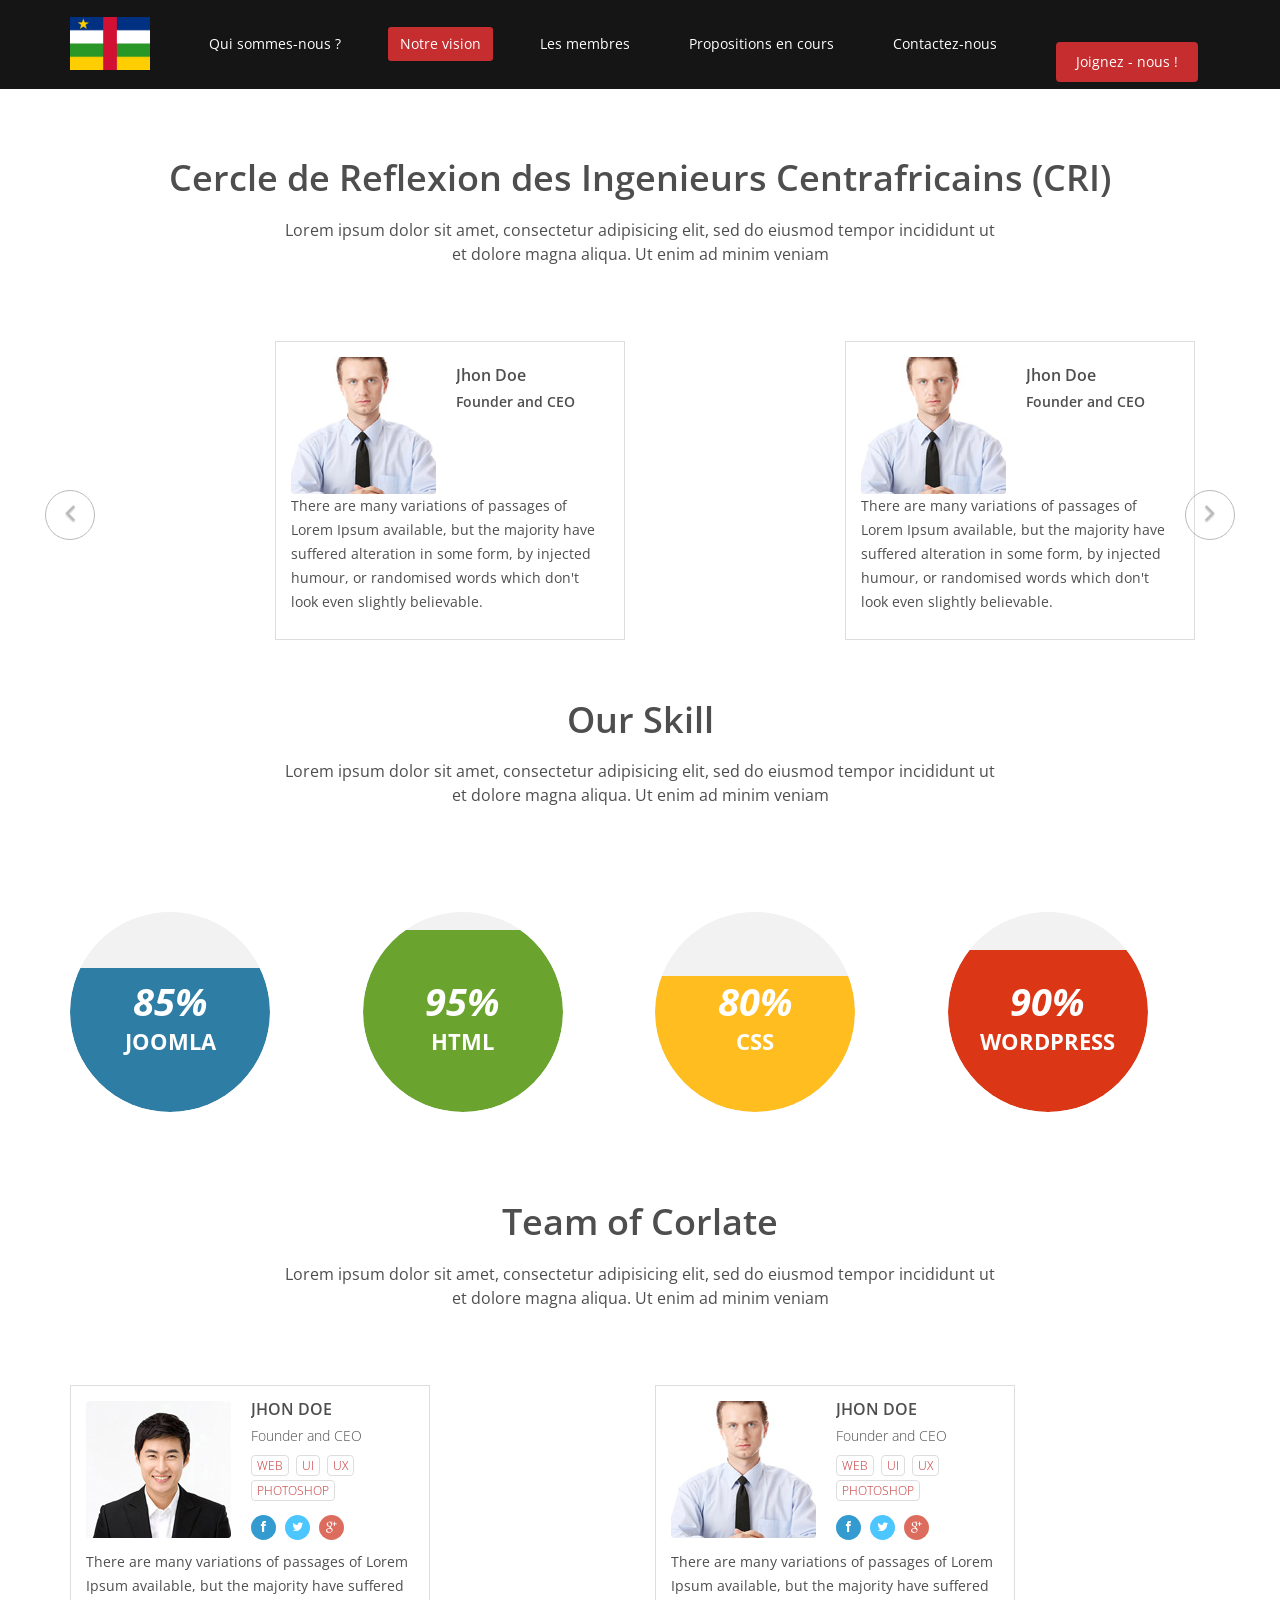
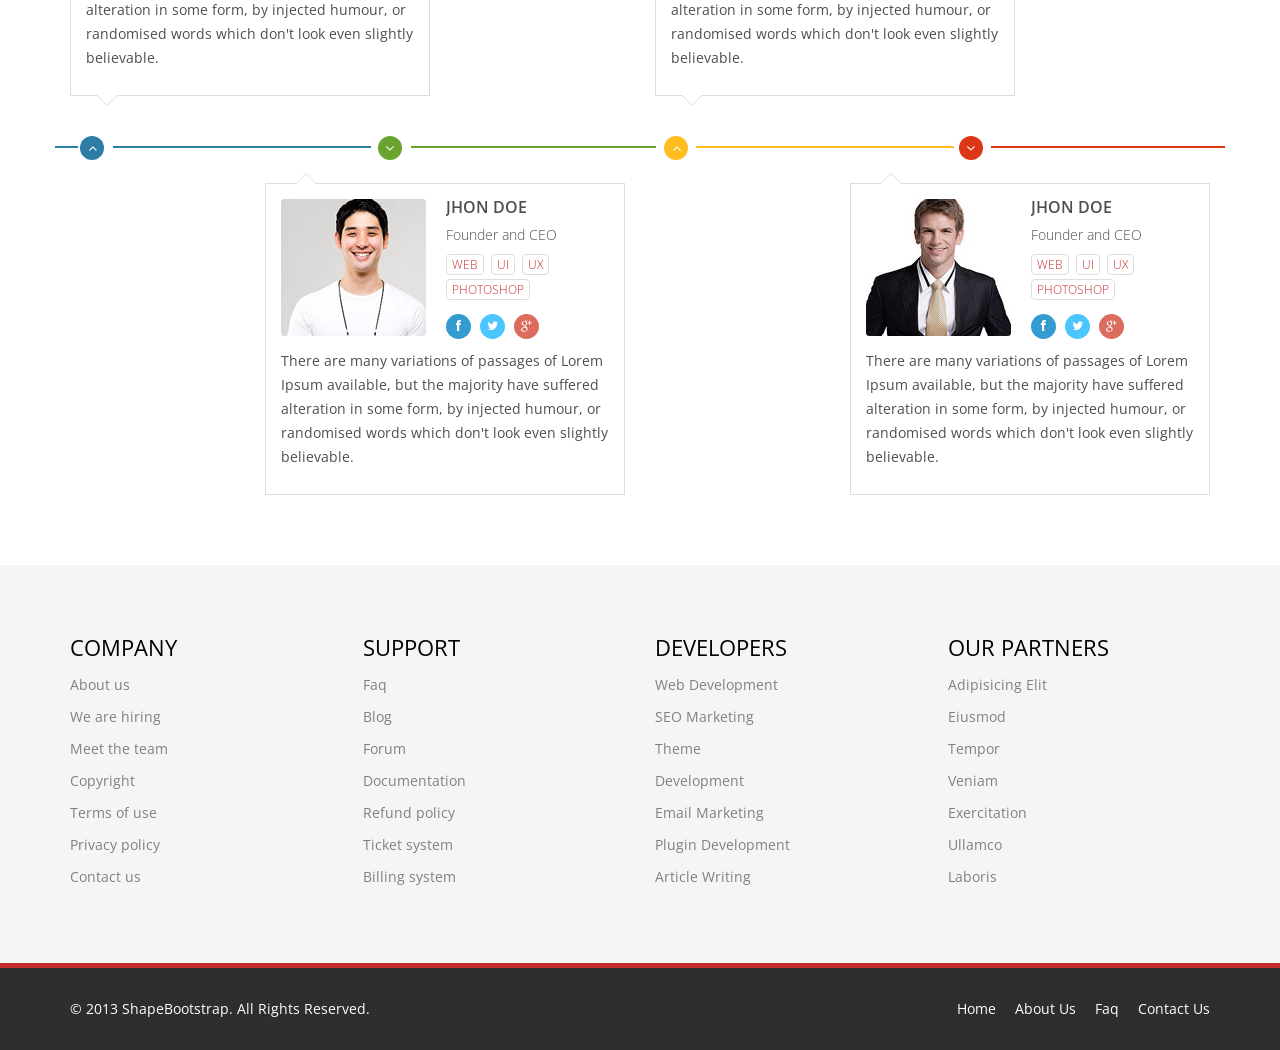
<file: index.html>
<!DOCTYPE html>
<html lang="en">
<head>
    <meta charset="utf-8">
    <meta name="viewport" content="width=device-width, initial-scale=1.0">
    <meta name="description" content="">
    <meta name="author" content="">
    <title>About Us | Corlate</title>
	
	<!-- core CSS -->
    <link href="css/bootstrap.min.css" rel="stylesheet">
    <link href="css/font-awesome.min.css" rel="stylesheet">
    <link href="css/prettyPhoto.css" rel="stylesheet">
    <link href="css/animate.min.css" rel="stylesheet">
	<link href="css/main.css" rel="stylesheet">
    <link href="css/responsive.css" rel="stylesheet">
	
    <!--[if lt IE 9]>
    <script src="js/html5shiv.js"></script>
    <script src="js/respond.min.js"></script>
    <![endif]-->       
    <link rel="shortcut icon" href="images/ico/favicon.ico">
    <link rel="apple-touch-icon-precomposed" sizes="144x144" href="images/ico/apple-touch-icon-144-precomposed.png">
    <link rel="apple-touch-icon-precomposed" sizes="114x114" href="images/ico/apple-touch-icon-114-precomposed.png">
    <link rel="apple-touch-icon-precomposed" sizes="72x72" href="images/ico/apple-touch-icon-72-precomposed.png">
    <link rel="apple-touch-icon-precomposed" href="images/ico/apple-touch-icon-57-precomposed.png">
</head><!--/head-->

<body>

    <header id="header">
        <div class="top-bar navbar-fixed-top">
            <div class="container">
                <div class="row">
                    <div class="col-sm-6 col-xs-4">
                        <div class="top-number"><p><i class="fa fa-phone-square"></i>  +0123 456 70 90</p></div>
                    </div>
                    <div class="col-sm-6 col-xs-8">
                       
                       <div class="social">
                            <ul class="social-share">
                                <a href="###"><button class="btn-primary">Enregistrez - vous !</button></a>
                                <!--<li><a href="#"><i class="fa fa-facebook"></i></a></li>-->
                            </ul>
                       </div>
                    </div>
                </div>
            </div><!--/.container-->
        </div><!--/.top-bar-->

        <nav class="navbar navbar-inverse navbar-fixed-top" role="banner">
            <div class="container">
                <div class="navbar-header">
                    <button type="button" class="navbar-toggle" data-toggle="collapse" data-target=".navbar-collapse">
                        <span class="sr-only">Toggle navigation</span>
                        <span class="icon-bar"></span>
                        <span class="icon-bar"></span>
                        <span class="icon-bar"></span>
                    </button>
                    <a class="navbar-brand" href="index.html"><img src="images/logo.png" alt="logo" width="80px"></a>
                    
                </div>
				
                <div class="collapse navbar-collapse navbar-right">
                    <ul class="nav navbar-nav">
                        <li><a href="index.html">Qui sommes-nous ?</a></li>
                        <li class="active"><a href="about-us.html">Notre vision</a></li>
                        <li><a href="services.html">Les membres</a></li>
                        <li><a href="portfolio.html">Propositions en cours</a></li>
                        <!--<li class="dropdown">
                            <a href="#" class="dropdown-toggle" data-toggle="dropdown">Pages <i class="fa fa-angle-down"></i></a>
                            <ul class="dropdown-menu">
                                <li><a href="blog-item.html">Blog Single</a></li>
                                <li><a href="pricing.html">Pricing</a></li>
                                <li><a href="404.html">404</a></li>
                                <li><a href="shortcodes.html">Shortcodes</a></li>
                            </ul>
                        </li>-->
                        <li><a href="contact-us.html">Contactez-nous</a></li>
                        <li><a href="###"><button class="btn-primary">Joignez - nous !</button></a></li>
                    </ul>
                </div>
            </div><!--/.container-->
        </nav><!--/nav-->
	</header><!--/header-->

    <section id="about-us">
        <div class="container">
			<div class="center wow fadeInDown">
                            <br><br><br><br>
				<h2>Cercle de Reflexion des Ingenieurs Centrafricains (CRI)</h2>
				<p class="lead">Lorem ipsum dolor sit amet, consectetur adipisicing elit, sed do eiusmod tempor incididunt ut <br> et dolore magna aliqua. Ut enim ad minim veniam</p>
			</div>
			
			<!-- about us slider -->
			<div id="about-slider">
				<div id="carousel-slider" class="carousel slide" data-ride="carousel">
					<!-- Indicators -->
				  	<ol class="carousel-indicators visible-xs">
					    <li data-target="#carousel-slider" data-slide-to="0" class="active"></li>
					    <li data-target="#carousel-slider" data-slide-to="1"></li>
					    <li data-target="#carousel-slider" data-slide-to="2"></li>
				  	</ol>

					<div class="carousel-inner">
						<div class="item active">
                                            
					<div class="col-md-4 col-sm-6 col-md-offset-2">	
						<div class="single-profile-top wow fadeInDown" data-wow-duration="1000ms" data-wow-delay="300ms">
							<div class="media">
								<div class="pull-left">
									<a href="#"><img class="media-object" src="images/man2.jpg" alt=""></a>
								</div>
								<div class="media-body">
									<h4>Jhon Doe</h4>
									<h5>Founder and CEO</h5>
								</div>
							</div><!--/.media -->
							<p>There are many variations of passages of Lorem Ipsum available, but the majority have suffered alteration in some form, by injected humour, or randomised words which don't look even slightly believable.</p>
						</div>
					</div>
                                        <div class="col-md-4 col-sm-6 col-md-offset-2">	
						<div class="single-profile-top wow fadeInDown" data-wow-duration="1000ms" data-wow-delay="300ms">
							<div class="media">
								<div class="pull-left">
									<a href="#"><img class="media-object" src="images/man2.jpg" alt=""></a>
								</div>
								<div class="media-body">
									<h4>Jhon Doe</h4>
									<h5>Founder and CEO</h5>
								</div>
							</div><!--/.media -->
							<p>There are many variations of passages of Lorem Ipsum available, but the majority have suffered alteration in some form, by injected humour, or randomised words which don't look even slightly believable.</p>
						</div>
					</div>
						
					   </div>
					   <div class="item">
							<img src="images/slide1.jpg" class="img-responsive" alt=""> 
					   </div> 
					   <div class="item">
							<img src="images/slide2.jpg" class="img-responsive" width="300px" alt=""> 
					   </div>
					</div>
					
					<a class="left carousel-control hidden-xs" href="#carousel-slider" data-slide="prev">
						<i class="fa fa-angle-left"></i> 
					</a>
					
					<a class=" right carousel-control hidden-xs"href="#carousel-slider" data-slide="next">
						<i class="fa fa-angle-right"></i> 
					</a>
				</div> <!--/#carousel-slider-->
			</div><!--/#about-slider-->
			
			
			<!-- Our Skill -->
			<div class="skill-wrap clearfix">
			
				<div class="center wow fadeInDown">
					<h2>Our Skill</h2>
					<p class="lead">Lorem ipsum dolor sit amet, consectetur adipisicing elit, sed do eiusmod tempor incididunt ut <br> et dolore magna aliqua. Ut enim ad minim veniam</p>
				</div>
				
				<div class="row">
		
					<div class="col-sm-3">
						<div class="sinlge-skill wow fadeInDown" data-wow-duration="1000ms" data-wow-delay="300ms">
							<div class="joomla-skill">                                   
								<p><em>85%</em></p>
								<p>Joomla</p>
							</div>
						</div>
					</div>
					
					 <div class="col-sm-3">
						<div class="sinlge-skill wow fadeInDown" data-wow-duration="1000ms" data-wow-delay="600ms">
							<div class="html-skill">                                  
								<p><em>95%</em></p>
								<p>HTML</p>
							</div>
						</div>
					</div>
					
					<div class="col-sm-3">
						<div class="sinlge-skill wow fadeInDown" data-wow-duration="1000ms" data-wow-delay="900ms">
							<div class="css-skill">                                    
								<p><em>80%</em></p>
								<p>CSS</p>
							</div>
						</div>
					</div>
					
					 <div class="col-sm-3">
						<div class="sinlge-skill wow fadeInDown" data-wow-duration="1000ms" data-wow-delay="1200ms">
							<div class="wp-skill">
								<p><em>90%</em></p>
								<p>Wordpress</p>                                     
							</div>
						</div>
					</div>
					
				</div>
	
            </div><!--/.our-skill-->
			

			<!-- our-team -->
			<div class="team">
				<div class="center wow fadeInDown">
					<h2>Team of Corlate</h2>
					<p class="lead">Lorem ipsum dolor sit amet, consectetur adipisicing elit, sed do eiusmod tempor incididunt ut <br> et dolore magna aliqua. Ut enim ad minim veniam</p>
				</div>

				<div class="row clearfix">
					<div class="col-md-4 col-sm-6">	
						<div class="single-profile-top wow fadeInDown" data-wow-duration="1000ms" data-wow-delay="300ms">
							<div class="media">
								<div class="pull-left">
									<a href="#"><img class="media-object" src="images/man1.jpg" alt=""></a>
								</div>
								<div class="media-body">
									<h4>Jhon Doe</h4>
									<h5>Founder and CEO</h5>
									<ul class="tag clearfix">
										<li class="btn"><a href="#">Web</a></li>
										<li class="btn"><a href="#">Ui</a></li>
										<li class="btn"><a href="#">Ux</a></li>
										<li class="btn"><a href="#">Photoshop</a></li>
									</ul>
									
									<ul class="social_icons">
										<li><a href="#"><i class="fa fa-facebook"></i></a></li>
										<li><a href="#"><i class="fa fa-twitter"></i></a></li> 
										<li><a href="#"><i class="fa fa-google-plus"></i></a></li>
									</ul>
								</div>
							</div><!--/.media -->
							<p>There are many variations of passages of Lorem Ipsum available, but the majority have suffered alteration in some form, by injected humour, or randomised words which don't look even slightly believable.</p>
						</div>
					</div><!--/.col-lg-4 -->
					
					
					<div class="col-md-4 col-sm-6 col-md-offset-2">	
						<div class="single-profile-top wow fadeInDown" data-wow-duration="1000ms" data-wow-delay="300ms">
							<div class="media">
								<div class="pull-left">
									<a href="#"><img class="media-object" src="images/man2.jpg" alt=""></a>
								</div>
								<div class="media-body">
									<h4>Jhon Doe</h4>
									<h5>Founder and CEO</h5>
									<ul class="tag clearfix">
										<li class="btn"><a href="#">Web</a></li>
										<li class="btn"><a href="#">Ui</a></li>
										<li class="btn"><a href="#">Ux</a></li>
										<li class="btn"><a href="#">Photoshop</a></li>
									</ul>
									<ul class="social_icons">
										<li><a href="#"><i class="fa fa-facebook"></i></a></li>
										<li><a href="#"><i class="fa fa-twitter"></i></a></li> 
										<li><a href="#"><i class="fa fa-google-plus"></i></a></li>
									</ul>
								</div>
							</div><!--/.media -->
							<p>There are many variations of passages of Lorem Ipsum available, but the majority have suffered alteration in some form, by injected humour, or randomised words which don't look even slightly believable.</p>
						</div>
					</div><!--/.col-lg-4 -->					
				</div> <!--/.row -->
				<div class="row team-bar">
					<div class="first-one-arrow hidden-xs">
						<hr>
					</div>
					<div class="first-arrow hidden-xs">
						<hr> <i class="fa fa-angle-up"></i>
					</div>
					<div class="second-arrow hidden-xs">
						<hr> <i class="fa fa-angle-down"></i>
					</div>
					<div class="third-arrow hidden-xs">
						<hr> <i class="fa fa-angle-up"></i>
					</div>
					<div class="fourth-arrow hidden-xs">
						<hr> <i class="fa fa-angle-down"></i>
					</div>
				</div> <!--skill_border-->       

				<div class="row clearfix">   
					<div class="col-md-4 col-sm-6 col-md-offset-2">	
						<div class="single-profile-bottom wow fadeInUp" data-wow-duration="1000ms" data-wow-delay="600ms">
							<div class="media">
								<div class="pull-left">
									<a href="#"><img class="media-object" src="images/man3.jpg" alt=""></a>
								</div>

								<div class="media-body">
									<h4>Jhon Doe</h4>
									<h5>Founder and CEO</h5>
									<ul class="tag clearfix">
										<li class="btn"><a href="#">Web</a></li>
										<li class="btn"><a href="#">Ui</a></li>
										<li class="btn"><a href="#">Ux</a></li>
										<li class="btn"><a href="#">Photoshop</a></li>
									</ul>
									<ul class="social_icons">
										<li><a href="#"><i class="fa fa-facebook"></i></a></li>
										<li><a href="#"><i class="fa fa-twitter"></i></a></li> 
										<li><a href="#"><i class="fa fa-google-plus"></i></a></li>
									</ul>
								</div>
							</div><!--/.media -->
							<p>There are many variations of passages of Lorem Ipsum available, but the majority have suffered alteration in some form, by injected humour, or randomised words which don't look even slightly believable.</p>
						</div>
					</div>
					<div class="col-md-4 col-sm-6 col-md-offset-2">
						<div class="single-profile-bottom wow fadeInUp" data-wow-duration="1000ms" data-wow-delay="600ms">
							<div class="media">
								<div class="pull-left">
									<a href="#"><img class="media-object" src="images/man4.jpg" alt=""></a>
								</div>
								<div class="media-body">
									<h4>Jhon Doe</h4>
									<h5>Founder and CEO</h5>
									<ul class="tag clearfix">
										<li class="btn"><a href="#">Web</a></li>
										<li class="btn"><a href="#">Ui</a></li>
										<li class="btn"><a href="#">Ux</a></li>
										<li class="btn"><a href="#">Photoshop</a></li>
									</ul>
									<ul class="social_icons">
										<li><a href="#"><i class="fa fa-facebook"></i></a></li>
										<li><a href="#"><i class="fa fa-twitter"></i></a></li> 
										<li><a href="#"><i class="fa fa-google-plus"></i></a></li>
									</ul>
								</div>
							</div><!--/.media -->
							<p>There are many variations of passages of Lorem Ipsum available, but the majority have suffered alteration in some form, by injected humour, or randomised words which don't look even slightly believable.</p>
						</div>
					</div>
				</div>	<!--/.row-->
			</div><!--section-->
		</div><!--/.container-->
    </section><!--/about-us-->
	
    <section id="bottom">
        <div class="container wow fadeInDown" data-wow-duration="1000ms" data-wow-delay="600ms">
            <div class="row">
                <div class="col-md-3 col-sm-6">
                    <div class="widget">
                        <h3>Company</h3>
                        <ul>
                            <li><a href="#">About us</a></li>
                            <li><a href="#">We are hiring</a></li>
                            <li><a href="#">Meet the team</a></li>
                            <li><a href="#">Copyright</a></li>
                            <li><a href="#">Terms of use</a></li>
                            <li><a href="#">Privacy policy</a></li>
                            <li><a href="#">Contact us</a></li>
                        </ul>
                    </div>    
                </div><!--/.col-md-3-->

                <div class="col-md-3 col-sm-6">
                    <div class="widget">
                        <h3>Support</h3>
                        <ul>
                            <li><a href="#">Faq</a></li>
                            <li><a href="#">Blog</a></li>
                            <li><a href="#">Forum</a></li>
                            <li><a href="#">Documentation</a></li>
                            <li><a href="#">Refund policy</a></li>
                            <li><a href="#">Ticket system</a></li>
                            <li><a href="#">Billing system</a></li>
                        </ul>
                    </div>    
                </div><!--/.col-md-3-->

                <div class="col-md-3 col-sm-6">
                    <div class="widget">
                        <h3>Developers</h3>
                        <ul>
                            <li><a href="#">Web Development</a></li>
                            <li><a href="#">SEO Marketing</a></li>
                            <li><a href="#">Theme</a></li>
                            <li><a href="#">Development</a></li>
                            <li><a href="#">Email Marketing</a></li>
                            <li><a href="#">Plugin Development</a></li>
                            <li><a href="#">Article Writing</a></li>
                        </ul>
                    </div>    
                </div><!--/.col-md-3-->

                <div class="col-md-3 col-sm-6">
                    <div class="widget">
                        <h3>Our Partners</h3>
                        <ul>
                            <li><a href="#">Adipisicing Elit</a></li>
                            <li><a href="#">Eiusmod</a></li>
                            <li><a href="#">Tempor</a></li>
                            <li><a href="#">Veniam</a></li>
                            <li><a href="#">Exercitation</a></li>
                            <li><a href="#">Ullamco</a></li>
                            <li><a href="#">Laboris</a></li>
                        </ul>
                    </div>    
                </div><!--/.col-md-3-->
            </div>
        </div>
    </section><!--/#bottom-->

    <footer id="footer" class="midnight-blue">
        <div class="container">
            <div class="row">
                <div class="col-sm-6">
                    &copy; 2013 <a target="_blank" href="http://shapebootstrap.net/" title="Free Twitter Bootstrap WordPress Themes and HTML templates">ShapeBootstrap</a>. All Rights Reserved.
                </div>
                <div class="col-sm-6">
                    <ul class="pull-right">
                        <li><a href="#">Home</a></li>
                        <li><a href="#">About Us</a></li>
                        <li><a href="#">Faq</a></li>
                        <li><a href="#">Contact Us</a></li>
                    </ul>
                </div>
            </div>
        </div>
    </footer><!--/#footer-->
    

    <script src="js/jquery.js"></script>
    <script type="text/javascript">
        $('.carousel').carousel()
    </script>
    <script src="js/bootstrap.min.js"></script>
    <script src="js/jquery.prettyPhoto.js"></script>
    <script src="js/jquery.isotope.min.js"></script>
    <script src="js/main.js"></script>
    <script src="js/wow.min.js"></script>
</body>
</html>
</file>
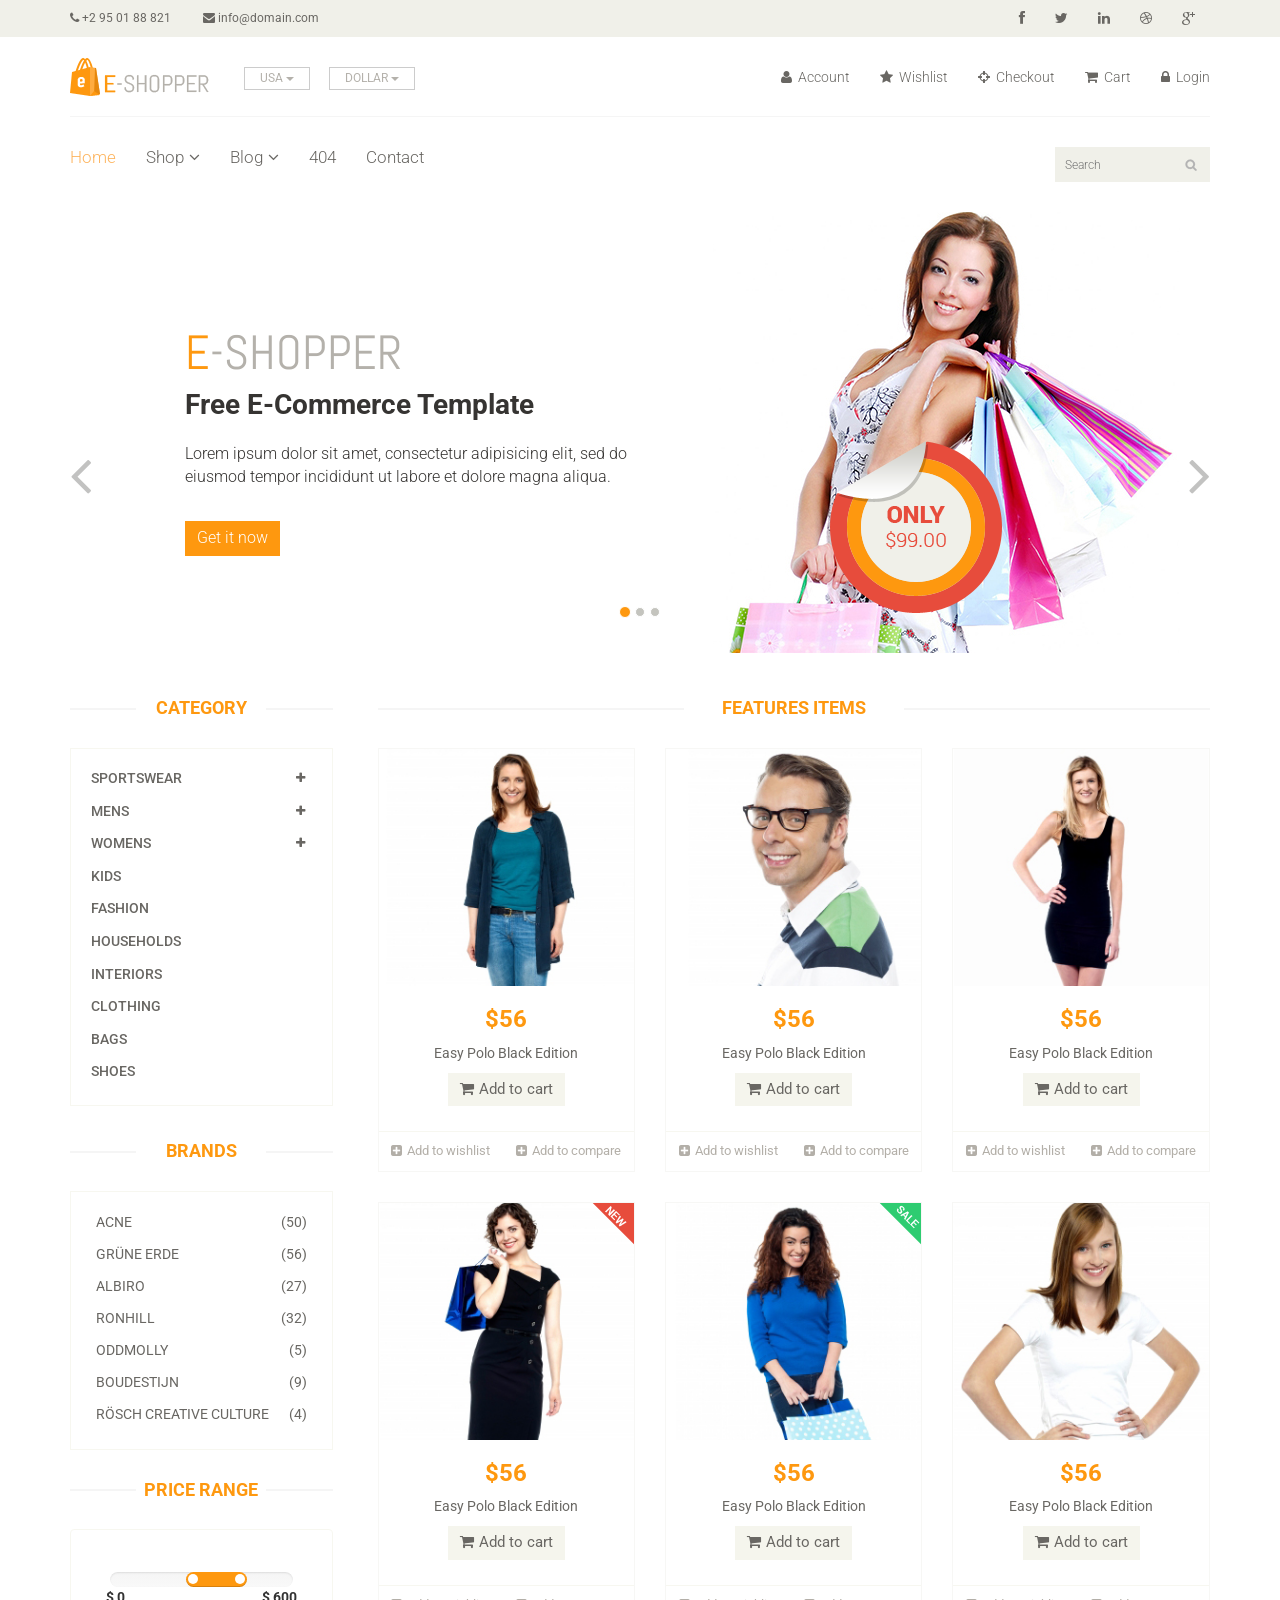
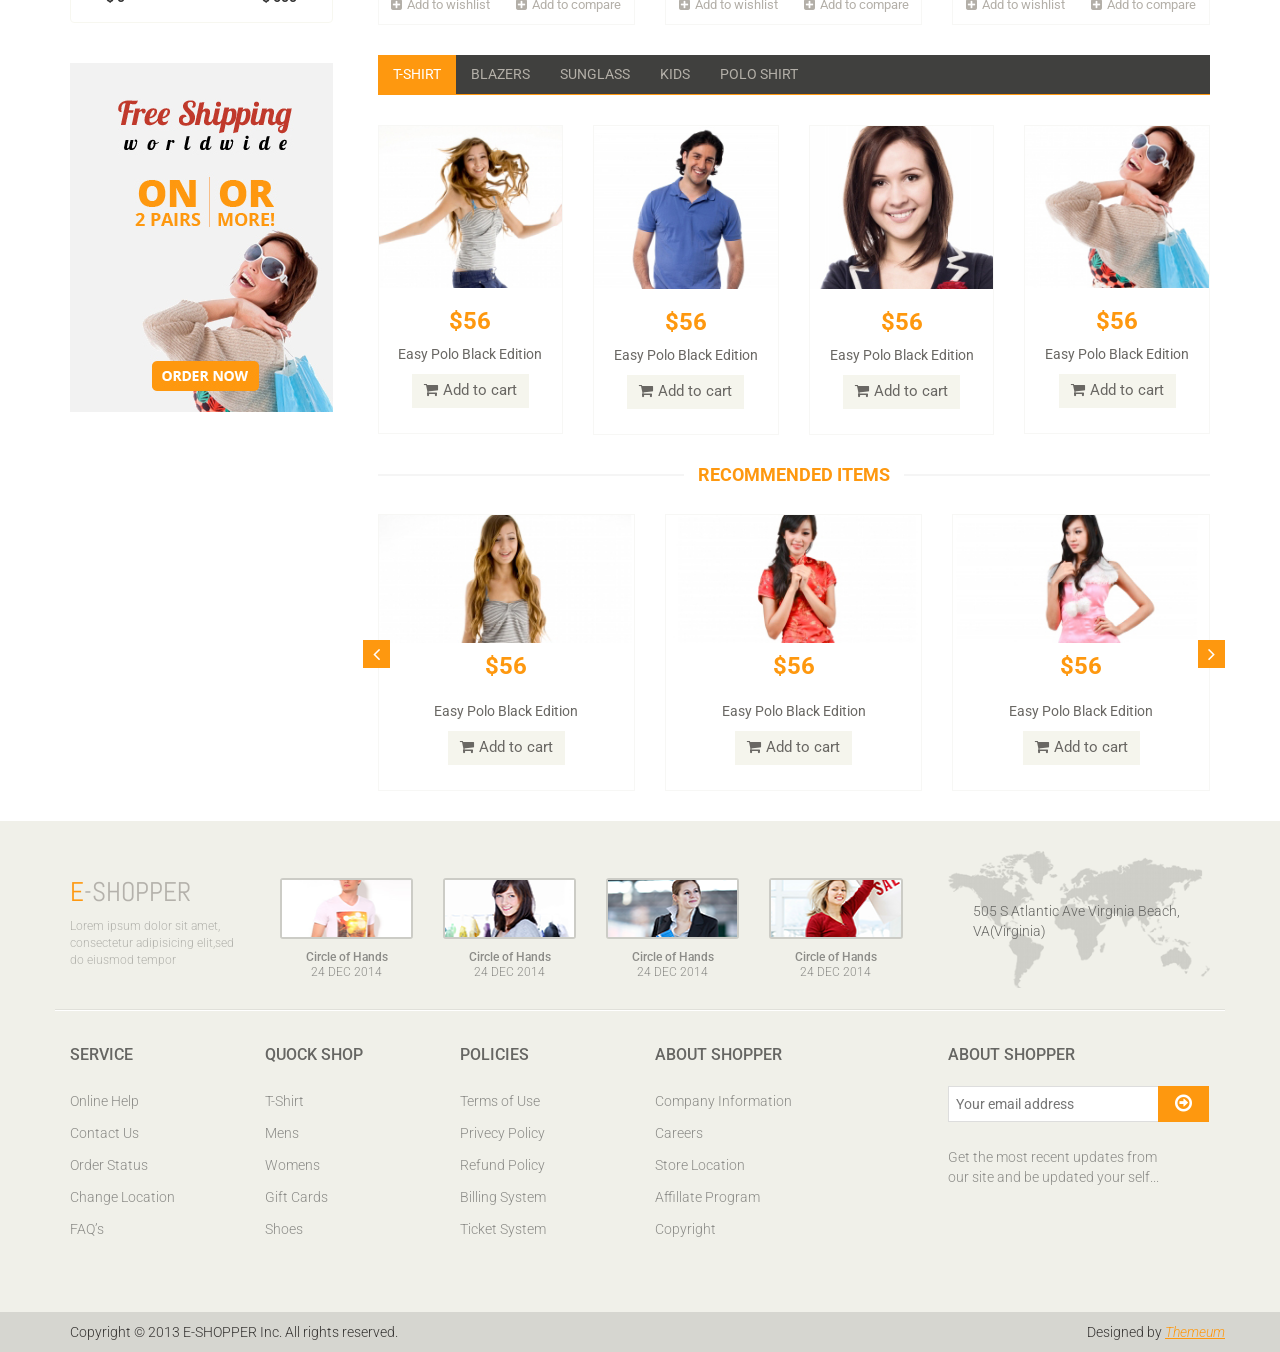
<file: web/original/index.html>
<!DOCTYPE html>
<html lang="en">
<head>
    <meta charset="utf-8">
    <meta name="viewport" content="width=device-width, initial-scale=1.0">
    <meta name="description" content="">
    <meta name="author" content="">
    <title>Home | E-Shopper</title>
    <link href="css/bootstrap.min.css" rel="stylesheet">
    <link href="css/font-awesome.min.css" rel="stylesheet">
    <link href="css/prettyPhoto.css" rel="stylesheet">
    <link href="css/price-range.css" rel="stylesheet">
    <link href="css/animate.css" rel="stylesheet">
	<link href="css/main.css" rel="stylesheet">
	<link href="css/responsive.css" rel="stylesheet">
    <!--[if lt IE 9]>
    <script src="js/html5shiv.js"></script>
    <script src="js/respond.min.js"></script>
    <![endif]-->       
    <link rel="shortcut icon" href="images/ico/favicon.ico">
    <link rel="apple-touch-icon-precomposed" sizes="144x144" href="images/ico/apple-touch-icon-144-precomposed.png">
    <link rel="apple-touch-icon-precomposed" sizes="114x114" href="images/ico/apple-touch-icon-114-precomposed.png">
    <link rel="apple-touch-icon-precomposed" sizes="72x72" href="images/ico/apple-touch-icon-72-precomposed.png">
    <link rel="apple-touch-icon-precomposed" href="images/ico/apple-touch-icon-57-precomposed.png">
</head><!--/head-->

<body>
	<header id="header"><!--header-->
		<div class="header_top"><!--header_top-->
			<div class="container">
				<div class="row">
					<div class="col-sm-6">
						<div class="contactinfo">
							<ul class="nav nav-pills">
								<li><a href="#"><i class="fa fa-phone"></i> +2 95 01 88 821</a></li>
								<li><a href="#"><i class="fa fa-envelope"></i> info@domain.com</a></li>
							</ul>
						</div>
					</div>
					<div class="col-sm-6">
						<div class="social-icons pull-right">
							<ul class="nav navbar-nav">
								<li><a href="#"><i class="fa fa-facebook"></i></a></li>
								<li><a href="#"><i class="fa fa-twitter"></i></a></li>
								<li><a href="#"><i class="fa fa-linkedin"></i></a></li>
								<li><a href="#"><i class="fa fa-dribbble"></i></a></li>
								<li><a href="#"><i class="fa fa-google-plus"></i></a></li>
							</ul>
						</div>
					</div>
				</div>
			</div>
		</div><!--/header_top-->
		
		<div class="header-middle"><!--header-middle-->
			<div class="container">
				<div class="row">
					<div class="col-sm-4">
						<div class="logo pull-left">
							<a href="index.html"><img src="images/home/logo.png" alt="" /></a>
						</div>
						<div class="btn-group pull-right">
							<div class="btn-group">
								<button type="button" class="btn btn-default dropdown-toggle usa" data-toggle="dropdown">
									USA
									<span class="caret"></span>
								</button>
								<ul class="dropdown-menu">
									<li><a href="#">Canada</a></li>
									<li><a href="#">UK</a></li>
								</ul>
							</div>
							
							<div class="btn-group">
								<button type="button" class="btn btn-default dropdown-toggle usa" data-toggle="dropdown">
									DOLLAR
									<span class="caret"></span>
								</button>
								<ul class="dropdown-menu">
									<li><a href="#">Canadian Dollar</a></li>
									<li><a href="#">Pound</a></li>
								</ul>
							</div>
						</div>
					</div>
					<div class="col-sm-8">
						<div class="shop-menu pull-right">
							<ul class="nav navbar-nav">
								<li><a href="#"><i class="fa fa-user"></i> Account</a></li>
								<li><a href="#"><i class="fa fa-star"></i> Wishlist</a></li>
								<li><a href="checkout.html"><i class="fa fa-crosshairs"></i> Checkout</a></li>
								<li><a href="cart.html"><i class="fa fa-shopping-cart"></i> Cart</a></li>
								<li><a href="login.html"><i class="fa fa-lock"></i> Login</a></li>
							</ul>
						</div>
					</div>
				</div>
			</div>
		</div><!--/header-middle-->
	
		<div class="header-bottom"><!--header-bottom-->
			<div class="container">
				<div class="row">
					<div class="col-sm-9">
						<div class="navbar-header">
							<button type="button" class="navbar-toggle" data-toggle="collapse" data-target=".navbar-collapse">
								<span class="sr-only">Toggle navigation</span>
								<span class="icon-bar"></span>
								<span class="icon-bar"></span>
								<span class="icon-bar"></span>
							</button>
						</div>
						<div class="mainmenu pull-left">
							<ul class="nav navbar-nav collapse navbar-collapse">
								<li><a href="index.html" class="active">Home</a></li>
								<li class="dropdown"><a href="#">Shop<i class="fa fa-angle-down"></i></a>
                                    <ul role="menu" class="sub-menu">
                                        <li><a href="shop.html">Products</a></li>
										<li><a href="product-details.html">Product Details</a></li> 
										<li><a href="checkout.html">Checkout</a></li> 
										<li><a href="cart.html">Cart</a></li> 
										<li><a href="login.html">Login</a></li> 
                                    </ul>
                                </li> 
								<li class="dropdown"><a href="#">Blog<i class="fa fa-angle-down"></i></a>
                                    <ul role="menu" class="sub-menu">
                                        <li><a href="blog.html">Blog List</a></li>
										<li><a href="blog-single.html">Blog Single</a></li>
                                    </ul>
                                </li> 
								<li><a href="404.html">404</a></li>
								<li><a href="contact-us.html">Contact</a></li>
							</ul>
						</div>
					</div>
					<div class="col-sm-3">
						<div class="search_box pull-right">
							<input type="text" placeholder="Search"/>
						</div>
					</div>
				</div>
			</div>
		</div><!--/header-bottom-->
	</header><!--/header-->
	
	<section id="slider"><!--slider-->
		<div class="container">
			<div class="row">
				<div class="col-sm-12">
					<div id="slider-carousel" class="carousel slide" data-ride="carousel">
						<ol class="carousel-indicators">
							<li data-target="#slider-carousel" data-slide-to="0" class="active"></li>
							<li data-target="#slider-carousel" data-slide-to="1"></li>
							<li data-target="#slider-carousel" data-slide-to="2"></li>
						</ol>
						
						<div class="carousel-inner">
							<div class="item active">
								<div class="col-sm-6">
									<h1><span>E</span>-SHOPPER</h1>
									<h2>Free E-Commerce Template</h2>
									<p>Lorem ipsum dolor sit amet, consectetur adipisicing elit, sed do eiusmod tempor incididunt ut labore et dolore magna aliqua. </p>
									<button type="button" class="btn btn-default get">Get it now</button>
								</div>
								<div class="col-sm-6">
									<img src="images/home/girl1.jpg" class="girl img-responsive" alt="" />
									<img src="images/home/pricing.png"  class="pricing" alt="" />
								</div>
							</div>
							<div class="item">
								<div class="col-sm-6">
									<h1><span>E</span>-SHOPPER</h1>
									<h2>100% Responsive Design</h2>
									<p>Lorem ipsum dolor sit amet, consectetur adipisicing elit, sed do eiusmod tempor incididunt ut labore et dolore magna aliqua. </p>
									<button type="button" class="btn btn-default get">Get it now</button>
								</div>
								<div class="col-sm-6">
									<img src="images/home/girl2.jpg" class="girl img-responsive" alt="" />
									<img src="images/home/pricing.png"  class="pricing" alt="" />
								</div>
							</div>
							
							<div class="item">
								<div class="col-sm-6">
									<h1><span>E</span>-SHOPPER</h1>
									<h2>Free Ecommerce Template</h2>
									<p>Lorem ipsum dolor sit amet, consectetur adipisicing elit, sed do eiusmod tempor incididunt ut labore et dolore magna aliqua. </p>
									<button type="button" class="btn btn-default get">Get it now</button>
								</div>
								<div class="col-sm-6">
									<img src="images/home/girl3.jpg" class="girl img-responsive" alt="" />
									<img src="images/home/pricing.png" class="pricing" alt="" />
								</div>
							</div>
							
						</div>
						
						<a href="#slider-carousel" class="left control-carousel hidden-xs" data-slide="prev">
							<i class="fa fa-angle-left"></i>
						</a>
						<a href="#slider-carousel" class="right control-carousel hidden-xs" data-slide="next">
							<i class="fa fa-angle-right"></i>
						</a>
					</div>
					
				</div>
			</div>
		</div>
	</section><!--/slider-->
	
	<section>
		<div class="container">
			<div class="row">
				<div class="col-sm-3">
					<div class="left-sidebar">
						<h2>Category</h2>
						<div class="panel-group category-products" id="accordian"><!--category-productsr-->
							<div class="panel panel-default">
								<div class="panel-heading">
									<h4 class="panel-title">
										<a data-toggle="collapse" data-parent="#accordian" href="#sportswear">
											<span class="badge pull-right"><i class="fa fa-plus"></i></span>
											Sportswear
										</a>
									</h4>
								</div>
								<div id="sportswear" class="panel-collapse collapse">
									<div class="panel-body">
										<ul>
											<li><a href="#">Nike </a></li>
											<li><a href="#">Under Armour </a></li>
											<li><a href="#">Adidas </a></li>
											<li><a href="#">Puma</a></li>
											<li><a href="#">ASICS </a></li>
										</ul>
									</div>
								</div>
							</div>
							<div class="panel panel-default">
								<div class="panel-heading">
									<h4 class="panel-title">
										<a data-toggle="collapse" data-parent="#accordian" href="#mens">
											<span class="badge pull-right"><i class="fa fa-plus"></i></span>
											Mens
										</a>
									</h4>
								</div>
								<div id="mens" class="panel-collapse collapse">
									<div class="panel-body">
										<ul>
											<li><a href="#">Fendi</a></li>
											<li><a href="#">Guess</a></li>
											<li><a href="#">Valentino</a></li>
											<li><a href="#">Dior</a></li>
											<li><a href="#">Versace</a></li>
											<li><a href="#">Armani</a></li>
											<li><a href="#">Prada</a></li>
											<li><a href="#">Dolce and Gabbana</a></li>
											<li><a href="#">Chanel</a></li>
											<li><a href="#">Gucci</a></li>
										</ul>
									</div>
								</div>
							</div>
							
							<div class="panel panel-default">
								<div class="panel-heading">
									<h4 class="panel-title">
										<a data-toggle="collapse" data-parent="#accordian" href="#womens">
											<span class="badge pull-right"><i class="fa fa-plus"></i></span>
											Womens
										</a>
									</h4>
								</div>
								<div id="womens" class="panel-collapse collapse">
									<div class="panel-body">
										<ul>
											<li><a href="#">Fendi</a></li>
											<li><a href="#">Guess</a></li>
											<li><a href="#">Valentino</a></li>
											<li><a href="#">Dior</a></li>
											<li><a href="#">Versace</a></li>
										</ul>
									</div>
								</div>
							</div>
							<div class="panel panel-default">
								<div class="panel-heading">
									<h4 class="panel-title"><a href="#">Kids</a></h4>
								</div>
							</div>
							<div class="panel panel-default">
								<div class="panel-heading">
									<h4 class="panel-title"><a href="#">Fashion</a></h4>
								</div>
							</div>
							<div class="panel panel-default">
								<div class="panel-heading">
									<h4 class="panel-title"><a href="#">Households</a></h4>
								</div>
							</div>
							<div class="panel panel-default">
								<div class="panel-heading">
									<h4 class="panel-title"><a href="#">Interiors</a></h4>
								</div>
							</div>
							<div class="panel panel-default">
								<div class="panel-heading">
									<h4 class="panel-title"><a href="#">Clothing</a></h4>
								</div>
							</div>
							<div class="panel panel-default">
								<div class="panel-heading">
									<h4 class="panel-title"><a href="#">Bags</a></h4>
								</div>
							</div>
							<div class="panel panel-default">
								<div class="panel-heading">
									<h4 class="panel-title"><a href="#">Shoes</a></h4>
								</div>
							</div>
						</div><!--/category-products-->
					
						<div class="brands_products"><!--brands_products-->
							<h2>Brands</h2>
							<div class="brands-name">
								<ul class="nav nav-pills nav-stacked">
									<li><a href="#"> <span class="pull-right">(50)</span>Acne</a></li>
									<li><a href="#"> <span class="pull-right">(56)</span>Grüne Erde</a></li>
									<li><a href="#"> <span class="pull-right">(27)</span>Albiro</a></li>
									<li><a href="#"> <span class="pull-right">(32)</span>Ronhill</a></li>
									<li><a href="#"> <span class="pull-right">(5)</span>Oddmolly</a></li>
									<li><a href="#"> <span class="pull-right">(9)</span>Boudestijn</a></li>
									<li><a href="#"> <span class="pull-right">(4)</span>Rösch creative culture</a></li>
								</ul>
							</div>
						</div><!--/brands_products-->
						
						<div class="price-range"><!--price-range-->
							<h2>Price Range</h2>
							<div class="well text-center">
								 <input type="text" class="span2" value="" data-slider-min="0" data-slider-max="600" data-slider-step="5" data-slider-value="[250,450]" id="sl2" ><br />
								 <b class="pull-left">$ 0</b> <b class="pull-right">$ 600</b>
							</div>
						</div><!--/price-range-->
						
						<div class="shipping text-center"><!--shipping-->
							<img src="images/home/shipping.jpg" alt="" />
						</div><!--/shipping-->
					
					</div>
				</div>
				
				<div class="col-sm-9 padding-right">
					<div class="features_items"><!--features_items-->
						<h2 class="title text-center">Features Items</h2>
						<div class="col-sm-4">
							<div class="product-image-wrapper">
								<div class="single-products">
										<div class="productinfo text-center">
											<img src="images/home/product1.jpg" alt="" />
											<h2>$56</h2>
											<p>Easy Polo Black Edition</p>
											<a href="#" class="btn btn-default add-to-cart"><i class="fa fa-shopping-cart"></i>Add to cart</a>
										</div>
										<div class="product-overlay">
											<div class="overlay-content">
												<h2>$56</h2>
												<p>Easy Polo Black Edition</p>
												<a href="#" class="btn btn-default add-to-cart"><i class="fa fa-shopping-cart"></i>Add to cart</a>
											</div>
										</div>
								</div>
								<div class="choose">
									<ul class="nav nav-pills nav-justified">
										<li><a href="#"><i class="fa fa-plus-square"></i>Add to wishlist</a></li>
										<li><a href="#"><i class="fa fa-plus-square"></i>Add to compare</a></li>
									</ul>
								</div>
							</div>
						</div>
						<div class="col-sm-4">
							<div class="product-image-wrapper">
								<div class="single-products">
									<div class="productinfo text-center">
										<img src="images/home/product2.jpg" alt="" />
										<h2>$56</h2>
										<p>Easy Polo Black Edition</p>
										<a href="#" class="btn btn-default add-to-cart"><i class="fa fa-shopping-cart"></i>Add to cart</a>
									</div>
									<div class="product-overlay">
										<div class="overlay-content">
											<h2>$56</h2>
											<p>Easy Polo Black Edition</p>
											<a href="#" class="btn btn-default add-to-cart"><i class="fa fa-shopping-cart"></i>Add to cart</a>
										</div>
									</div>
								</div>
								<div class="choose">
									<ul class="nav nav-pills nav-justified">
										<li><a href="#"><i class="fa fa-plus-square"></i>Add to wishlist</a></li>
										<li><a href="#"><i class="fa fa-plus-square"></i>Add to compare</a></li>
									</ul>
								</div>
							</div>
						</div>
						<div class="col-sm-4">
							<div class="product-image-wrapper">
								<div class="single-products">
									<div class="productinfo text-center">
										<img src="images/home/product3.jpg" alt="" />
										<h2>$56</h2>
										<p>Easy Polo Black Edition</p>
										<a href="#" class="btn btn-default add-to-cart"><i class="fa fa-shopping-cart"></i>Add to cart</a>
									</div>
									<div class="product-overlay">
										<div class="overlay-content">
											<h2>$56</h2>
											<p>Easy Polo Black Edition</p>
											<a href="#" class="btn btn-default add-to-cart"><i class="fa fa-shopping-cart"></i>Add to cart</a>
										</div>
									</div>
								</div>
								<div class="choose">
									<ul class="nav nav-pills nav-justified">
										<li><a href="#"><i class="fa fa-plus-square"></i>Add to wishlist</a></li>
										<li><a href="#"><i class="fa fa-plus-square"></i>Add to compare</a></li>
									</ul>
								</div>
							</div>
						</div>
						<div class="col-sm-4">
							<div class="product-image-wrapper">
								<div class="single-products">
									<div class="productinfo text-center">
										<img src="images/home/product4.jpg" alt="" />
										<h2>$56</h2>
										<p>Easy Polo Black Edition</p>
										<a href="#" class="btn btn-default add-to-cart"><i class="fa fa-shopping-cart"></i>Add to cart</a>
									</div>
									<div class="product-overlay">
										<div class="overlay-content">
											<h2>$56</h2>
											<p>Easy Polo Black Edition</p>
											<a href="#" class="btn btn-default add-to-cart"><i class="fa fa-shopping-cart"></i>Add to cart</a>
										</div>
									</div>
									<img src="images/home/new.png" class="new" alt="" />
								</div>
								<div class="choose">
									<ul class="nav nav-pills nav-justified">
										<li><a href="#"><i class="fa fa-plus-square"></i>Add to wishlist</a></li>
										<li><a href="#"><i class="fa fa-plus-square"></i>Add to compare</a></li>
									</ul>
								</div>
							</div>
						</div>
						<div class="col-sm-4">
							<div class="product-image-wrapper">
								<div class="single-products">
									<div class="productinfo text-center">
										<img src="images/home/product5.jpg" alt="" />
										<h2>$56</h2>
										<p>Easy Polo Black Edition</p>
										<a href="#" class="btn btn-default add-to-cart"><i class="fa fa-shopping-cart"></i>Add to cart</a>
									</div>
									<div class="product-overlay">
										<div class="overlay-content">
											<h2>$56</h2>
											<p>Easy Polo Black Edition</p>
											<a href="#" class="btn btn-default add-to-cart"><i class="fa fa-shopping-cart"></i>Add to cart</a>
										</div>
									</div>
									<img src="images/home/sale.png" class="new" alt="" />
								</div>
								<div class="choose">
									<ul class="nav nav-pills nav-justified">
										<li><a href="#"><i class="fa fa-plus-square"></i>Add to wishlist</a></li>
										<li><a href="#"><i class="fa fa-plus-square"></i>Add to compare</a></li>
									</ul>
								</div>
							</div>
						</div>
						<div class="col-sm-4">
							<div class="product-image-wrapper">
								<div class="single-products">
									<div class="productinfo text-center">
										<img src="images/home/product6.jpg" alt="" />
										<h2>$56</h2>
										<p>Easy Polo Black Edition</p>
										<a href="#" class="btn btn-default add-to-cart"><i class="fa fa-shopping-cart"></i>Add to cart</a>
									</div>
									<div class="product-overlay">
										<div class="overlay-content">
											<h2>$56</h2>
											<p>Easy Polo Black Edition</p>
											<a href="#" class="btn btn-default add-to-cart"><i class="fa fa-shopping-cart"></i>Add to cart</a>
										</div>
									</div>
								</div>
								<div class="choose">
									<ul class="nav nav-pills nav-justified">
										<li><a href="#"><i class="fa fa-plus-square"></i>Add to wishlist</a></li>
										<li><a href="#"><i class="fa fa-plus-square"></i>Add to compare</a></li>
									</ul>
								</div>
							</div>
						</div>
						
					</div><!--features_items-->
					
					<div class="category-tab"><!--category-tab-->
						<div class="col-sm-12">
							<ul class="nav nav-tabs">
								<li class="active"><a href="#tshirt" data-toggle="tab">T-Shirt</a></li>
								<li><a href="#blazers" data-toggle="tab">Blazers</a></li>
								<li><a href="#sunglass" data-toggle="tab">Sunglass</a></li>
								<li><a href="#kids" data-toggle="tab">Kids</a></li>
								<li><a href="#poloshirt" data-toggle="tab">Polo shirt</a></li>
							</ul>
						</div>
						<div class="tab-content">
							<div class="tab-pane fade active in" id="tshirt" >
								<div class="col-sm-3">
									<div class="product-image-wrapper">
										<div class="single-products">
											<div class="productinfo text-center">
												<img src="images/home/gallery1.jpg" alt="" />
												<h2>$56</h2>
												<p>Easy Polo Black Edition</p>
												<a href="#" class="btn btn-default add-to-cart"><i class="fa fa-shopping-cart"></i>Add to cart</a>
											</div>
											
										</div>
									</div>
								</div>
								<div class="col-sm-3">
									<div class="product-image-wrapper">
										<div class="single-products">
											<div class="productinfo text-center">
												<img src="images/home/gallery2.jpg" alt="" />
												<h2>$56</h2>
												<p>Easy Polo Black Edition</p>
												<a href="#" class="btn btn-default add-to-cart"><i class="fa fa-shopping-cart"></i>Add to cart</a>
											</div>
											
										</div>
									</div>
								</div>
								<div class="col-sm-3">
									<div class="product-image-wrapper">
										<div class="single-products">
											<div class="productinfo text-center">
												<img src="images/home/gallery3.jpg" alt="" />
												<h2>$56</h2>
												<p>Easy Polo Black Edition</p>
												<a href="#" class="btn btn-default add-to-cart"><i class="fa fa-shopping-cart"></i>Add to cart</a>
											</div>
											
										</div>
									</div>
								</div>
								<div class="col-sm-3">
									<div class="product-image-wrapper">
										<div class="single-products">
											<div class="productinfo text-center">
												<img src="images/home/gallery4.jpg" alt="" />
												<h2>$56</h2>
												<p>Easy Polo Black Edition</p>
												<a href="#" class="btn btn-default add-to-cart"><i class="fa fa-shopping-cart"></i>Add to cart</a>
											</div>
											
										</div>
									</div>
								</div>
							</div>
							
							<div class="tab-pane fade" id="blazers" >
								<div class="col-sm-3">
									<div class="product-image-wrapper">
										<div class="single-products">
											<div class="productinfo text-center">
												<img src="images/home/gallery4.jpg" alt="" />
												<h2>$56</h2>
												<p>Easy Polo Black Edition</p>
												<a href="#" class="btn btn-default add-to-cart"><i class="fa fa-shopping-cart"></i>Add to cart</a>
											</div>
											
										</div>
									</div>
								</div>
								<div class="col-sm-3">
									<div class="product-image-wrapper">
										<div class="single-products">
											<div class="productinfo text-center">
												<img src="images/home/gallery3.jpg" alt="" />
												<h2>$56</h2>
												<p>Easy Polo Black Edition</p>
												<a href="#" class="btn btn-default add-to-cart"><i class="fa fa-shopping-cart"></i>Add to cart</a>
											</div>
											
										</div>
									</div>
								</div>
								<div class="col-sm-3">
									<div class="product-image-wrapper">
										<div class="single-products">
											<div class="productinfo text-center">
												<img src="images/home/gallery2.jpg" alt="" />
												<h2>$56</h2>
												<p>Easy Polo Black Edition</p>
												<a href="#" class="btn btn-default add-to-cart"><i class="fa fa-shopping-cart"></i>Add to cart</a>
											</div>
											
										</div>
									</div>
								</div>
								<div class="col-sm-3">
									<div class="product-image-wrapper">
										<div class="single-products">
											<div class="productinfo text-center">
												<img src="images/home/gallery1.jpg" alt="" />
												<h2>$56</h2>
												<p>Easy Polo Black Edition</p>
												<a href="#" class="btn btn-default add-to-cart"><i class="fa fa-shopping-cart"></i>Add to cart</a>
											</div>
											
										</div>
									</div>
								</div>
							</div>
							
							<div class="tab-pane fade" id="sunglass" >
								<div class="col-sm-3">
									<div class="product-image-wrapper">
										<div class="single-products">
											<div class="productinfo text-center">
												<img src="images/home/gallery3.jpg" alt="" />
												<h2>$56</h2>
												<p>Easy Polo Black Edition</p>
												<a href="#" class="btn btn-default add-to-cart"><i class="fa fa-shopping-cart"></i>Add to cart</a>
											</div>
											
										</div>
									</div>
								</div>
								<div class="col-sm-3">
									<div class="product-image-wrapper">
										<div class="single-products">
											<div class="productinfo text-center">
												<img src="images/home/gallery4.jpg" alt="" />
												<h2>$56</h2>
												<p>Easy Polo Black Edition</p>
												<a href="#" class="btn btn-default add-to-cart"><i class="fa fa-shopping-cart"></i>Add to cart</a>
											</div>
											
										</div>
									</div>
								</div>
								<div class="col-sm-3">
									<div class="product-image-wrapper">
										<div class="single-products">
											<div class="productinfo text-center">
												<img src="images/home/gallery1.jpg" alt="" />
												<h2>$56</h2>
												<p>Easy Polo Black Edition</p>
												<a href="#" class="btn btn-default add-to-cart"><i class="fa fa-shopping-cart"></i>Add to cart</a>
											</div>
											
										</div>
									</div>
								</div>
								<div class="col-sm-3">
									<div class="product-image-wrapper">
										<div class="single-products">
											<div class="productinfo text-center">
												<img src="images/home/gallery2.jpg" alt="" />
												<h2>$56</h2>
												<p>Easy Polo Black Edition</p>
												<a href="#" class="btn btn-default add-to-cart"><i class="fa fa-shopping-cart"></i>Add to cart</a>
											</div>
											
										</div>
									</div>
								</div>
							</div>
							
							<div class="tab-pane fade" id="kids" >
								<div class="col-sm-3">
									<div class="product-image-wrapper">
										<div class="single-products">
											<div class="productinfo text-center">
												<img src="images/home/gallery1.jpg" alt="" />
												<h2>$56</h2>
												<p>Easy Polo Black Edition</p>
												<a href="#" class="btn btn-default add-to-cart"><i class="fa fa-shopping-cart"></i>Add to cart</a>
											</div>
											
										</div>
									</div>
								</div>
								<div class="col-sm-3">
									<div class="product-image-wrapper">
										<div class="single-products">
											<div class="productinfo text-center">
												<img src="images/home/gallery2.jpg" alt="" />
												<h2>$56</h2>
												<p>Easy Polo Black Edition</p>
												<a href="#" class="btn btn-default add-to-cart"><i class="fa fa-shopping-cart"></i>Add to cart</a>
											</div>
											
										</div>
									</div>
								</div>
								<div class="col-sm-3">
									<div class="product-image-wrapper">
										<div class="single-products">
											<div class="productinfo text-center">
												<img src="images/home/gallery3.jpg" alt="" />
												<h2>$56</h2>
												<p>Easy Polo Black Edition</p>
												<a href="#" class="btn btn-default add-to-cart"><i class="fa fa-shopping-cart"></i>Add to cart</a>
											</div>
											
										</div>
									</div>
								</div>
								<div class="col-sm-3">
									<div class="product-image-wrapper">
										<div class="single-products">
											<div class="productinfo text-center">
												<img src="images/home/gallery4.jpg" alt="" />
												<h2>$56</h2>
												<p>Easy Polo Black Edition</p>
												<a href="#" class="btn btn-default add-to-cart"><i class="fa fa-shopping-cart"></i>Add to cart</a>
											</div>
											
										</div>
									</div>
								</div>
							</div>
							
							<div class="tab-pane fade" id="poloshirt" >
								<div class="col-sm-3">
									<div class="product-image-wrapper">
										<div class="single-products">
											<div class="productinfo text-center">
												<img src="images/home/gallery2.jpg" alt="" />
												<h2>$56</h2>
												<p>Easy Polo Black Edition</p>
												<a href="#" class="btn btn-default add-to-cart"><i class="fa fa-shopping-cart"></i>Add to cart</a>
											</div>
											
										</div>
									</div>
								</div>
								<div class="col-sm-3">
									<div class="product-image-wrapper">
										<div class="single-products">
											<div class="productinfo text-center">
												<img src="images/home/gallery4.jpg" alt="" />
												<h2>$56</h2>
												<p>Easy Polo Black Edition</p>
												<a href="#" class="btn btn-default add-to-cart"><i class="fa fa-shopping-cart"></i>Add to cart</a>
											</div>
											
										</div>
									</div>
								</div>
								<div class="col-sm-3">
									<div class="product-image-wrapper">
										<div class="single-products">
											<div class="productinfo text-center">
												<img src="images/home/gallery3.jpg" alt="" />
												<h2>$56</h2>
												<p>Easy Polo Black Edition</p>
												<a href="#" class="btn btn-default add-to-cart"><i class="fa fa-shopping-cart"></i>Add to cart</a>
											</div>
											
										</div>
									</div>
								</div>
								<div class="col-sm-3">
									<div class="product-image-wrapper">
										<div class="single-products">
											<div class="productinfo text-center">
												<img src="images/home/gallery1.jpg" alt="" />
												<h2>$56</h2>
												<p>Easy Polo Black Edition</p>
												<a href="#" class="btn btn-default add-to-cart"><i class="fa fa-shopping-cart"></i>Add to cart</a>
											</div>
											
										</div>
									</div>
								</div>
							</div>
						</div>
					</div><!--/category-tab-->
					
					<div class="recommended_items"><!--recommended_items-->
						<h2 class="title text-center">recommended items</h2>
						
						<div id="recommended-item-carousel" class="carousel slide" data-ride="carousel">
							<div class="carousel-inner">
								<div class="item active">	
									<div class="col-sm-4">
										<div class="product-image-wrapper">
											<div class="single-products">
												<div class="productinfo text-center">
													<img src="images/home/recommend1.jpg" alt="" />
													<h2>$56</h2>
													<p>Easy Polo Black Edition</p>
													<a href="#" class="btn btn-default add-to-cart"><i class="fa fa-shopping-cart"></i>Add to cart</a>
												</div>
												
											</div>
										</div>
									</div>
									<div class="col-sm-4">
										<div class="product-image-wrapper">
											<div class="single-products">
												<div class="productinfo text-center">
													<img src="images/home/recommend2.jpg" alt="" />
													<h2>$56</h2>
													<p>Easy Polo Black Edition</p>
													<a href="#" class="btn btn-default add-to-cart"><i class="fa fa-shopping-cart"></i>Add to cart</a>
												</div>
												
											</div>
										</div>
									</div>
									<div class="col-sm-4">
										<div class="product-image-wrapper">
											<div class="single-products">
												<div class="productinfo text-center">
													<img src="images/home/recommend3.jpg" alt="" />
													<h2>$56</h2>
													<p>Easy Polo Black Edition</p>
													<a href="#" class="btn btn-default add-to-cart"><i class="fa fa-shopping-cart"></i>Add to cart</a>
												</div>
												
											</div>
										</div>
									</div>
								</div>
								<div class="item">	
									<div class="col-sm-4">
										<div class="product-image-wrapper">
											<div class="single-products">
												<div class="productinfo text-center">
													<img src="images/home/recommend1.jpg" alt="" />
													<h2>$56</h2>
													<p>Easy Polo Black Edition</p>
													<a href="#" class="btn btn-default add-to-cart"><i class="fa fa-shopping-cart"></i>Add to cart</a>
												</div>
												
											</div>
										</div>
									</div>
									<div class="col-sm-4">
										<div class="product-image-wrapper">
											<div class="single-products">
												<div class="productinfo text-center">
													<img src="images/home/recommend2.jpg" alt="" />
													<h2>$56</h2>
													<p>Easy Polo Black Edition</p>
													<a href="#" class="btn btn-default add-to-cart"><i class="fa fa-shopping-cart"></i>Add to cart</a>
												</div>
												
											</div>
										</div>
									</div>
									<div class="col-sm-4">
										<div class="product-image-wrapper">
											<div class="single-products">
												<div class="productinfo text-center">
													<img src="images/home/recommend3.jpg" alt="" />
													<h2>$56</h2>
													<p>Easy Polo Black Edition</p>
													<a href="#" class="btn btn-default add-to-cart"><i class="fa fa-shopping-cart"></i>Add to cart</a>
												</div>
												
											</div>
										</div>
									</div>
								</div>
							</div>
							 <a class="left recommended-item-control" href="#recommended-item-carousel" data-slide="prev">
								<i class="fa fa-angle-left"></i>
							  </a>
							  <a class="right recommended-item-control" href="#recommended-item-carousel" data-slide="next">
								<i class="fa fa-angle-right"></i>
							  </a>			
						</div>
					</div><!--/recommended_items-->
					
				</div>
			</div>
		</div>
	</section>
	
	<footer id="footer"><!--Footer-->
		<div class="footer-top">
			<div class="container">
				<div class="row">
					<div class="col-sm-2">
						<div class="companyinfo">
							<h2><span>e</span>-shopper</h2>
							<p>Lorem ipsum dolor sit amet, consectetur adipisicing elit,sed do eiusmod tempor</p>
						</div>
					</div>
					<div class="col-sm-7">
						<div class="col-sm-3">
							<div class="video-gallery text-center">
								<a href="#">
									<div class="iframe-img">
										<img src="images/home/iframe1.png" alt="" />
									</div>
									<div class="overlay-icon">
										<i class="fa fa-play-circle-o"></i>
									</div>
								</a>
								<p>Circle of Hands</p>
								<h2>24 DEC 2014</h2>
							</div>
						</div>
						
						<div class="col-sm-3">
							<div class="video-gallery text-center">
								<a href="#">
									<div class="iframe-img">
										<img src="images/home/iframe2.png" alt="" />
									</div>
									<div class="overlay-icon">
										<i class="fa fa-play-circle-o"></i>
									</div>
								</a>
								<p>Circle of Hands</p>
								<h2>24 DEC 2014</h2>
							</div>
						</div>
						
						<div class="col-sm-3">
							<div class="video-gallery text-center">
								<a href="#">
									<div class="iframe-img">
										<img src="images/home/iframe3.png" alt="" />
									</div>
									<div class="overlay-icon">
										<i class="fa fa-play-circle-o"></i>
									</div>
								</a>
								<p>Circle of Hands</p>
								<h2>24 DEC 2014</h2>
							</div>
						</div>
						
						<div class="col-sm-3">
							<div class="video-gallery text-center">
								<a href="#">
									<div class="iframe-img">
										<img src="images/home/iframe4.png" alt="" />
									</div>
									<div class="overlay-icon">
										<i class="fa fa-play-circle-o"></i>
									</div>
								</a>
								<p>Circle of Hands</p>
								<h2>24 DEC 2014</h2>
							</div>
						</div>
					</div>
					<div class="col-sm-3">
						<div class="address">
							<img src="images/home/map.png" alt="" />
							<p>505 S Atlantic Ave Virginia Beach, VA(Virginia)</p>
						</div>
					</div>
				</div>
			</div>
		</div>
		
		<div class="footer-widget">
			<div class="container">
				<div class="row">
					<div class="col-sm-2">
						<div class="single-widget">
							<h2>Service</h2>
							<ul class="nav nav-pills nav-stacked">
								<li><a href="#">Online Help</a></li>
								<li><a href="#">Contact Us</a></li>
								<li><a href="#">Order Status</a></li>
								<li><a href="#">Change Location</a></li>
								<li><a href="#">FAQ’s</a></li>
							</ul>
						</div>
					</div>
					<div class="col-sm-2">
						<div class="single-widget">
							<h2>Quock Shop</h2>
							<ul class="nav nav-pills nav-stacked">
								<li><a href="#">T-Shirt</a></li>
								<li><a href="#">Mens</a></li>
								<li><a href="#">Womens</a></li>
								<li><a href="#">Gift Cards</a></li>
								<li><a href="#">Shoes</a></li>
							</ul>
						</div>
					</div>
					<div class="col-sm-2">
						<div class="single-widget">
							<h2>Policies</h2>
							<ul class="nav nav-pills nav-stacked">
								<li><a href="#">Terms of Use</a></li>
								<li><a href="#">Privecy Policy</a></li>
								<li><a href="#">Refund Policy</a></li>
								<li><a href="#">Billing System</a></li>
								<li><a href="#">Ticket System</a></li>
							</ul>
						</div>
					</div>
					<div class="col-sm-2">
						<div class="single-widget">
							<h2>About Shopper</h2>
							<ul class="nav nav-pills nav-stacked">
								<li><a href="#">Company Information</a></li>
								<li><a href="#">Careers</a></li>
								<li><a href="#">Store Location</a></li>
								<li><a href="#">Affillate Program</a></li>
								<li><a href="#">Copyright</a></li>
							</ul>
						</div>
					</div>
					<div class="col-sm-3 col-sm-offset-1">
						<div class="single-widget">
							<h2>About Shopper</h2>
							<form action="#" class="searchform">
								<input type="text" placeholder="Your email address" />
								<button type="submit" class="btn btn-default"><i class="fa fa-arrow-circle-o-right"></i></button>
								<p>Get the most recent updates from <br />our site and be updated your self...</p>
							</form>
						</div>
					</div>
					
				</div>
			</div>
		</div>
		
		<div class="footer-bottom">
			<div class="container">
				<div class="row">
					<p class="pull-left">Copyright © 2013 E-SHOPPER Inc. All rights reserved.</p>
					<p class="pull-right">Designed by <span><a target="_blank" href="http://www.themeum.com">Themeum</a></span></p>
				</div>
			</div>
		</div>
		
	</footer><!--/Footer-->
	

  
    <script src="js/jquery.js"></script>
	<script src="js/bootstrap.min.js"></script>
	<script src="js/jquery.scrollUp.min.js"></script>
	<script src="js/price-range.js"></script>
    <script src="js/jquery.prettyPhoto.js"></script>
    <script src="js/main.js"></script>
</body>
</html>
</file>
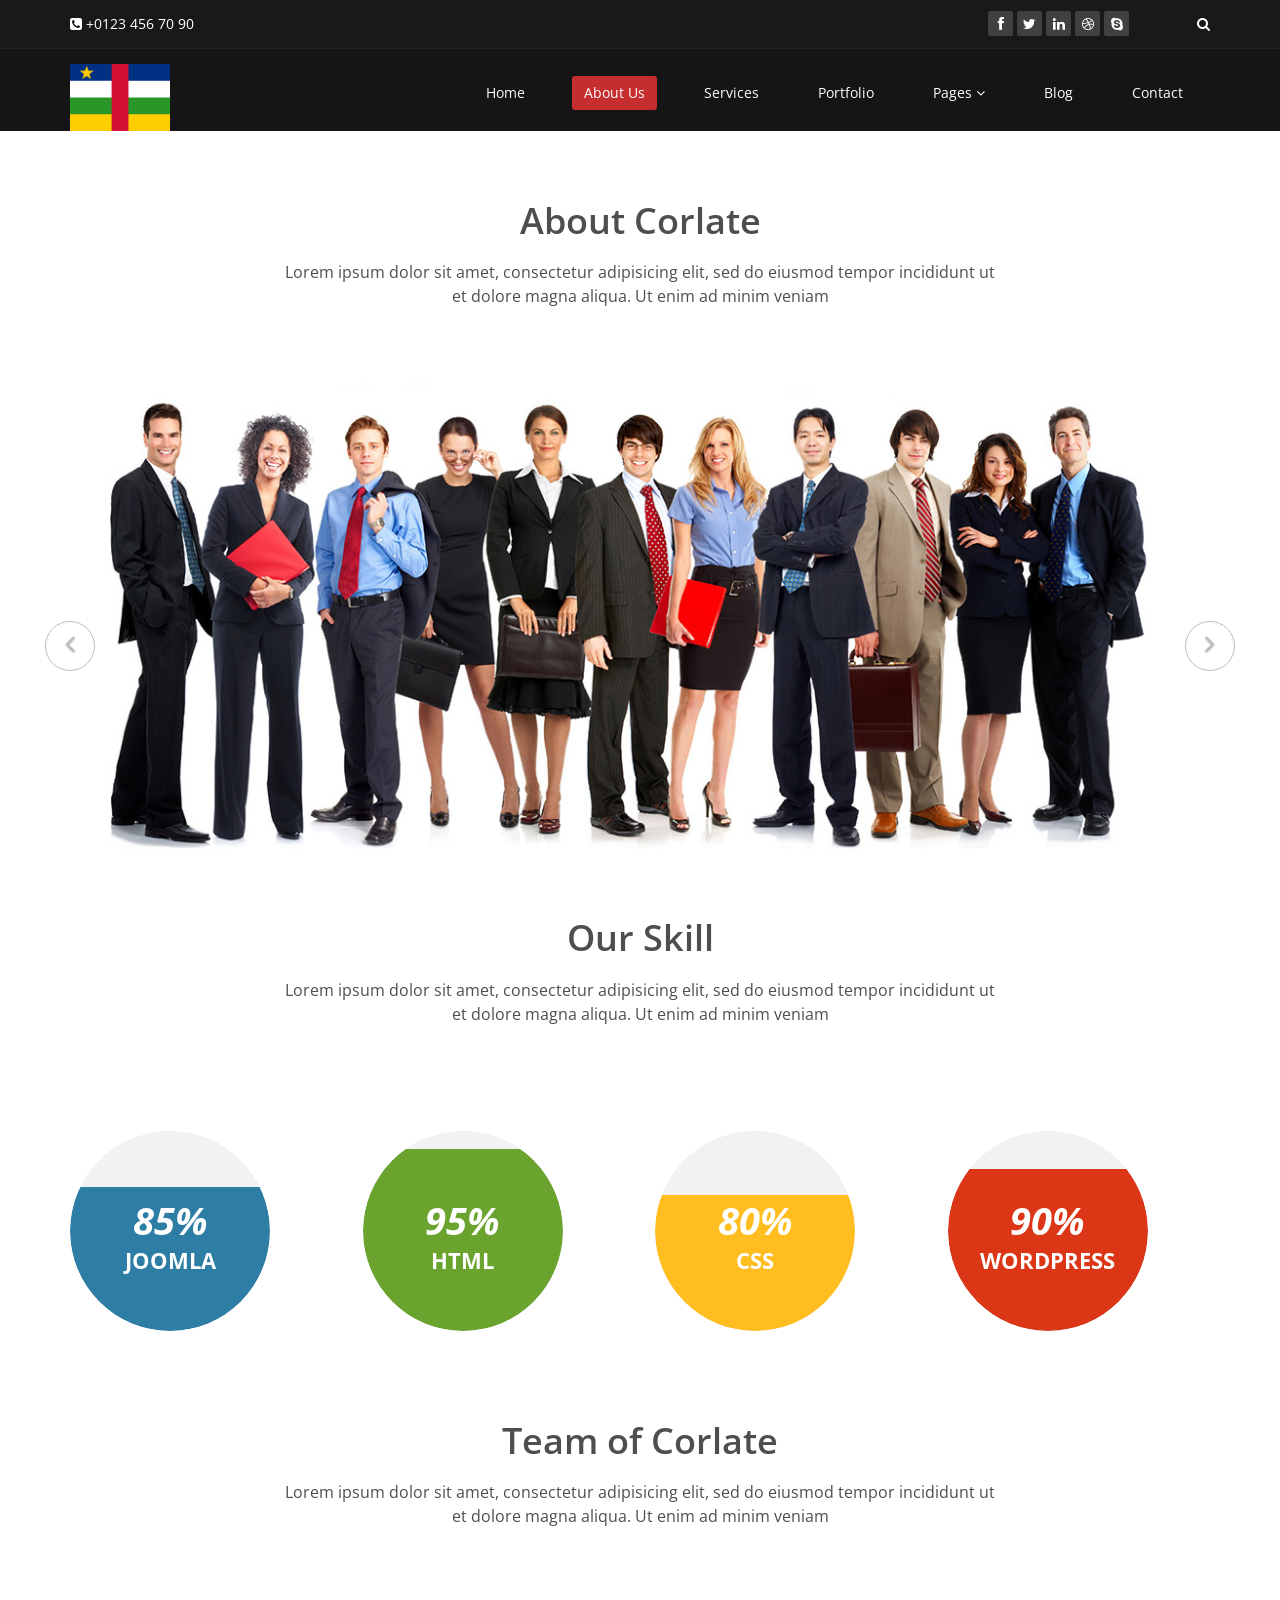
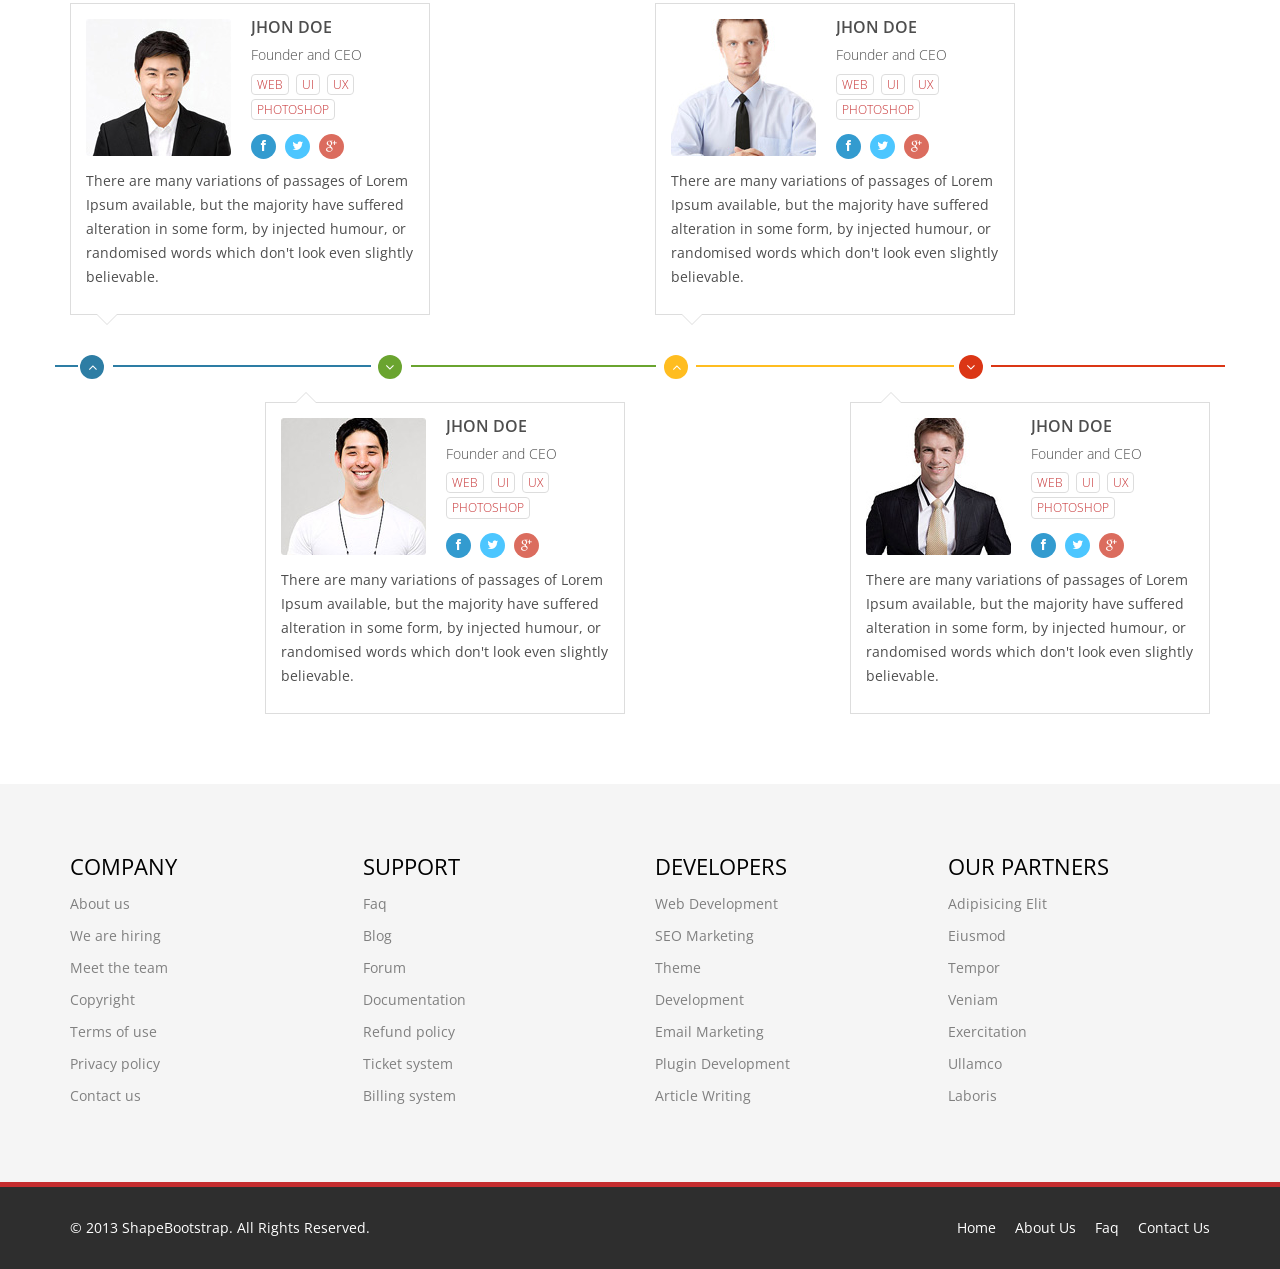
<file: about-us.html>
<!DOCTYPE html>
<html lang="en">
<head>
    <meta charset="utf-8">
    <meta name="viewport" content="width=device-width, initial-scale=1.0">
    <meta name="description" content="">
    <meta name="author" content="">
    <title>About Us | Corlate</title>
	
	<!-- core CSS -->
    <link href="css/bootstrap.min.css" rel="stylesheet">
    <link href="css/font-awesome.min.css" rel="stylesheet">
    <link href="css/prettyPhoto.css" rel="stylesheet">
    <link href="css/animate.min.css" rel="stylesheet">
	<link href="css/main.css" rel="stylesheet">
    <link href="css/responsive.css" rel="stylesheet">
	
    <!--[if lt IE 9]>
    <script src="js/html5shiv.js"></script>
    <script src="js/respond.min.js"></script>
    <![endif]-->       
    <link rel="shortcut icon" href="images/ico/favicon.ico">
    <link rel="apple-touch-icon-precomposed" sizes="144x144" href="images/ico/apple-touch-icon-144-precomposed.png">
    <link rel="apple-touch-icon-precomposed" sizes="114x114" href="images/ico/apple-touch-icon-114-precomposed.png">
    <link rel="apple-touch-icon-precomposed" sizes="72x72" href="images/ico/apple-touch-icon-72-precomposed.png">
    <link rel="apple-touch-icon-precomposed" href="images/ico/apple-touch-icon-57-precomposed.png">
</head><!--/head-->

<body>

    <header id="header">
        <div class="top-bar">
            <div class="container">
                <div class="row">
                    <div class="col-sm-6 col-xs-4">
                        <div class="top-number"><p><i class="fa fa-phone-square"></i>  +0123 456 70 90</p></div>
                    </div>
                    <div class="col-sm-6 col-xs-8">
                       <div class="social">
                            <ul class="social-share">
                                <li><a href="#"><i class="fa fa-facebook"></i></a></li>
                                <li><a href="#"><i class="fa fa-twitter"></i></a></li>
                                <li><a href="#"><i class="fa fa-linkedin"></i></a></li> 
                                <li><a href="#"><i class="fa fa-dribbble"></i></a></li>
                                <li><a href="#"><i class="fa fa-skype"></i></a></li>
                            </ul>
                            <div class="search">
                                <form role="form">
                                    <input type="text" class="search-form" autocomplete="off" placeholder="Search">
                                    <i class="fa fa-search"></i>
                                </form>
                           </div>
                       </div>
                    </div>
                </div>
            </div><!--/.container-->
        </div><!--/.top-bar-->

        <nav class="navbar navbar-inverse" role="banner">
            <div class="container">
                <div class="navbar-header">
                    <button type="button" class="navbar-toggle" data-toggle="collapse" data-target=".navbar-collapse">
                        <span class="sr-only">Toggle navigation</span>
                        <span class="icon-bar"></span>
                        <span class="icon-bar"></span>
                        <span class="icon-bar"></span>
                    </button>
                    <a class="navbar-brand" href="index.html"><img src="images/logo.png" alt="logo" width="100px"></a>
                </div>
				
                <div class="collapse navbar-collapse navbar-right">
                    <ul class="nav navbar-nav">
                        <li><a href="index.html">Home</a></li>
                        <li class="active"><a href="about-us.html">About Us</a></li>
                        <li><a href="services.html">Services</a></li>
                        <li><a href="portfolio.html">Portfolio</a></li>
                        <li class="dropdown">
                            <a href="#" class="dropdown-toggle" data-toggle="dropdown">Pages <i class="fa fa-angle-down"></i></a>
                            <ul class="dropdown-menu">
                                <li><a href="blog-item.html">Blog Single</a></li>
                                <li><a href="pricing.html">Pricing</a></li>
                                <li><a href="404.html">404</a></li>
                                <li><a href="shortcodes.html">Shortcodes</a></li>
                            </ul>
                        </li>
                        <li><a href="blog.html">Blog</a></li> 
                        <li><a href="contact-us.html">Contact</a></li>                        
                    </ul>
                </div>
            </div><!--/.container-->
        </nav><!--/nav-->
	</header><!--/header-->

    <section id="about-us">
        <div class="container">
			<div class="center wow fadeInDown">
				<h2>About Corlate</h2>
				<p class="lead">Lorem ipsum dolor sit amet, consectetur adipisicing elit, sed do eiusmod tempor incididunt ut <br> et dolore magna aliqua. Ut enim ad minim veniam</p>
			</div>
			
			<!-- about us slider -->
			<div id="about-slider">
				<div id="carousel-slider" class="carousel slide" data-ride="carousel">
					<!-- Indicators -->
				  	<ol class="carousel-indicators visible-xs">
					    <li data-target="#carousel-slider" data-slide-to="0" class="active"></li>
					    <li data-target="#carousel-slider" data-slide-to="1"></li>
					    <li data-target="#carousel-slider" data-slide-to="2"></li>
				  	</ol>

					<div class="carousel-inner">
						<div class="item active">
							<img src="images/slider_one.jpg" class="img-responsive" alt=""> 
					   </div>
					   <div class="item">
							<img src="images/slider_one.jpg" class="img-responsive" alt=""> 
					   </div> 
					   <div class="item">
							<img src="images/slider_one.jpg" class="img-responsive" alt=""> 
					   </div> 
					</div>
					
					<a class="left carousel-control hidden-xs" href="#carousel-slider" data-slide="prev">
						<i class="fa fa-angle-left"></i> 
					</a>
					
					<a class=" right carousel-control hidden-xs"href="#carousel-slider" data-slide="next">
						<i class="fa fa-angle-right"></i> 
					</a>
				</div> <!--/#carousel-slider-->
			</div><!--/#about-slider-->
			
			
			<!-- Our Skill -->
			<div class="skill-wrap clearfix">
			
				<div class="center wow fadeInDown">
					<h2>Our Skill</h2>
					<p class="lead">Lorem ipsum dolor sit amet, consectetur adipisicing elit, sed do eiusmod tempor incididunt ut <br> et dolore magna aliqua. Ut enim ad minim veniam</p>
				</div>
				
				<div class="row">
		
					<div class="col-sm-3">
						<div class="sinlge-skill wow fadeInDown" data-wow-duration="1000ms" data-wow-delay="300ms">
							<div class="joomla-skill">                                   
								<p><em>85%</em></p>
								<p>Joomla</p>
							</div>
						</div>
					</div>
					
					 <div class="col-sm-3">
						<div class="sinlge-skill wow fadeInDown" data-wow-duration="1000ms" data-wow-delay="600ms">
							<div class="html-skill">                                  
								<p><em>95%</em></p>
								<p>HTML</p>
							</div>
						</div>
					</div>
					
					<div class="col-sm-3">
						<div class="sinlge-skill wow fadeInDown" data-wow-duration="1000ms" data-wow-delay="900ms">
							<div class="css-skill">                                    
								<p><em>80%</em></p>
								<p>CSS</p>
							</div>
						</div>
					</div>
					
					 <div class="col-sm-3">
						<div class="sinlge-skill wow fadeInDown" data-wow-duration="1000ms" data-wow-delay="1200ms">
							<div class="wp-skill">
								<p><em>90%</em></p>
								<p>Wordpress</p>                                     
							</div>
						</div>
					</div>
					
				</div>
	
            </div><!--/.our-skill-->
			

			<!-- our-team -->
			<div class="team">
				<div class="center wow fadeInDown">
					<h2>Team of Corlate</h2>
					<p class="lead">Lorem ipsum dolor sit amet, consectetur adipisicing elit, sed do eiusmod tempor incididunt ut <br> et dolore magna aliqua. Ut enim ad minim veniam</p>
				</div>

				<div class="row clearfix">
					<div class="col-md-4 col-sm-6">	
						<div class="single-profile-top wow fadeInDown" data-wow-duration="1000ms" data-wow-delay="300ms">
							<div class="media">
								<div class="pull-left">
									<a href="#"><img class="media-object" src="images/man1.jpg" alt=""></a>
								</div>
								<div class="media-body">
									<h4>Jhon Doe</h4>
									<h5>Founder and CEO</h5>
									<ul class="tag clearfix">
										<li class="btn"><a href="#">Web</a></li>
										<li class="btn"><a href="#">Ui</a></li>
										<li class="btn"><a href="#">Ux</a></li>
										<li class="btn"><a href="#">Photoshop</a></li>
									</ul>
									
									<ul class="social_icons">
										<li><a href="#"><i class="fa fa-facebook"></i></a></li>
										<li><a href="#"><i class="fa fa-twitter"></i></a></li> 
										<li><a href="#"><i class="fa fa-google-plus"></i></a></li>
									</ul>
								</div>
							</div><!--/.media -->
							<p>There are many variations of passages of Lorem Ipsum available, but the majority have suffered alteration in some form, by injected humour, or randomised words which don't look even slightly believable.</p>
						</div>
					</div><!--/.col-lg-4 -->
					
					
					<div class="col-md-4 col-sm-6 col-md-offset-2">	
						<div class="single-profile-top wow fadeInDown" data-wow-duration="1000ms" data-wow-delay="300ms">
							<div class="media">
								<div class="pull-left">
									<a href="#"><img class="media-object" src="images/man2.jpg" alt=""></a>
								</div>
								<div class="media-body">
									<h4>Jhon Doe</h4>
									<h5>Founder and CEO</h5>
									<ul class="tag clearfix">
										<li class="btn"><a href="#">Web</a></li>
										<li class="btn"><a href="#">Ui</a></li>
										<li class="btn"><a href="#">Ux</a></li>
										<li class="btn"><a href="#">Photoshop</a></li>
									</ul>
									<ul class="social_icons">
										<li><a href="#"><i class="fa fa-facebook"></i></a></li>
										<li><a href="#"><i class="fa fa-twitter"></i></a></li> 
										<li><a href="#"><i class="fa fa-google-plus"></i></a></li>
									</ul>
								</div>
							</div><!--/.media -->
							<p>There are many variations of passages of Lorem Ipsum available, but the majority have suffered alteration in some form, by injected humour, or randomised words which don't look even slightly believable.</p>
						</div>
					</div><!--/.col-lg-4 -->					
				</div> <!--/.row -->
				<div class="row team-bar">
					<div class="first-one-arrow hidden-xs">
						<hr>
					</div>
					<div class="first-arrow hidden-xs">
						<hr> <i class="fa fa-angle-up"></i>
					</div>
					<div class="second-arrow hidden-xs">
						<hr> <i class="fa fa-angle-down"></i>
					</div>
					<div class="third-arrow hidden-xs">
						<hr> <i class="fa fa-angle-up"></i>
					</div>
					<div class="fourth-arrow hidden-xs">
						<hr> <i class="fa fa-angle-down"></i>
					</div>
				</div> <!--skill_border-->       

				<div class="row clearfix">   
					<div class="col-md-4 col-sm-6 col-md-offset-2">	
						<div class="single-profile-bottom wow fadeInUp" data-wow-duration="1000ms" data-wow-delay="600ms">
							<div class="media">
								<div class="pull-left">
									<a href="#"><img class="media-object" src="images/man3.jpg" alt=""></a>
								</div>

								<div class="media-body">
									<h4>Jhon Doe</h4>
									<h5>Founder and CEO</h5>
									<ul class="tag clearfix">
										<li class="btn"><a href="#">Web</a></li>
										<li class="btn"><a href="#">Ui</a></li>
										<li class="btn"><a href="#">Ux</a></li>
										<li class="btn"><a href="#">Photoshop</a></li>
									</ul>
									<ul class="social_icons">
										<li><a href="#"><i class="fa fa-facebook"></i></a></li>
										<li><a href="#"><i class="fa fa-twitter"></i></a></li> 
										<li><a href="#"><i class="fa fa-google-plus"></i></a></li>
									</ul>
								</div>
							</div><!--/.media -->
							<p>There are many variations of passages of Lorem Ipsum available, but the majority have suffered alteration in some form, by injected humour, or randomised words which don't look even slightly believable.</p>
						</div>
					</div>
					<div class="col-md-4 col-sm-6 col-md-offset-2">
						<div class="single-profile-bottom wow fadeInUp" data-wow-duration="1000ms" data-wow-delay="600ms">
							<div class="media">
								<div class="pull-left">
									<a href="#"><img class="media-object" src="images/man4.jpg" alt=""></a>
								</div>
								<div class="media-body">
									<h4>Jhon Doe</h4>
									<h5>Founder and CEO</h5>
									<ul class="tag clearfix">
										<li class="btn"><a href="#">Web</a></li>
										<li class="btn"><a href="#">Ui</a></li>
										<li class="btn"><a href="#">Ux</a></li>
										<li class="btn"><a href="#">Photoshop</a></li>
									</ul>
									<ul class="social_icons">
										<li><a href="#"><i class="fa fa-facebook"></i></a></li>
										<li><a href="#"><i class="fa fa-twitter"></i></a></li> 
										<li><a href="#"><i class="fa fa-google-plus"></i></a></li>
									</ul>
								</div>
							</div><!--/.media -->
							<p>There are many variations of passages of Lorem Ipsum available, but the majority have suffered alteration in some form, by injected humour, or randomised words which don't look even slightly believable.</p>
						</div>
					</div>
				</div>	<!--/.row-->
			</div><!--section-->
		</div><!--/.container-->
    </section><!--/about-us-->
	
    <section id="bottom">
        <div class="container wow fadeInDown" data-wow-duration="1000ms" data-wow-delay="600ms">
            <div class="row">
                <div class="col-md-3 col-sm-6">
                    <div class="widget">
                        <h3>Company</h3>
                        <ul>
                            <li><a href="#">About us</a></li>
                            <li><a href="#">We are hiring</a></li>
                            <li><a href="#">Meet the team</a></li>
                            <li><a href="#">Copyright</a></li>
                            <li><a href="#">Terms of use</a></li>
                            <li><a href="#">Privacy policy</a></li>
                            <li><a href="#">Contact us</a></li>
                        </ul>
                    </div>    
                </div><!--/.col-md-3-->

                <div class="col-md-3 col-sm-6">
                    <div class="widget">
                        <h3>Support</h3>
                        <ul>
                            <li><a href="#">Faq</a></li>
                            <li><a href="#">Blog</a></li>
                            <li><a href="#">Forum</a></li>
                            <li><a href="#">Documentation</a></li>
                            <li><a href="#">Refund policy</a></li>
                            <li><a href="#">Ticket system</a></li>
                            <li><a href="#">Billing system</a></li>
                        </ul>
                    </div>    
                </div><!--/.col-md-3-->

                <div class="col-md-3 col-sm-6">
                    <div class="widget">
                        <h3>Developers</h3>
                        <ul>
                            <li><a href="#">Web Development</a></li>
                            <li><a href="#">SEO Marketing</a></li>
                            <li><a href="#">Theme</a></li>
                            <li><a href="#">Development</a></li>
                            <li><a href="#">Email Marketing</a></li>
                            <li><a href="#">Plugin Development</a></li>
                            <li><a href="#">Article Writing</a></li>
                        </ul>
                    </div>    
                </div><!--/.col-md-3-->

                <div class="col-md-3 col-sm-6">
                    <div class="widget">
                        <h3>Our Partners</h3>
                        <ul>
                            <li><a href="#">Adipisicing Elit</a></li>
                            <li><a href="#">Eiusmod</a></li>
                            <li><a href="#">Tempor</a></li>
                            <li><a href="#">Veniam</a></li>
                            <li><a href="#">Exercitation</a></li>
                            <li><a href="#">Ullamco</a></li>
                            <li><a href="#">Laboris</a></li>
                        </ul>
                    </div>    
                </div><!--/.col-md-3-->
            </div>
        </div>
    </section><!--/#bottom-->

    <footer id="footer" class="midnight-blue">
        <div class="container">
            <div class="row">
                <div class="col-sm-6">
                    &copy; 2013 <a target="_blank" href="http://shapebootstrap.net/" title="Free Twitter Bootstrap WordPress Themes and HTML templates">ShapeBootstrap</a>. All Rights Reserved.
                </div>
                <div class="col-sm-6">
                    <ul class="pull-right">
                        <li><a href="#">Home</a></li>
                        <li><a href="#">About Us</a></li>
                        <li><a href="#">Faq</a></li>
                        <li><a href="#">Contact Us</a></li>
                    </ul>
                </div>
            </div>
        </div>
    </footer><!--/#footer-->
    

    <script src="js/jquery.js"></script>
    <script type="text/javascript">
        $('.carousel').carousel()
    </script>
    <script src="js/bootstrap.min.js"></script>
    <script src="js/jquery.prettyPhoto.js"></script>
    <script src="js/jquery.isotope.min.js"></script>
    <script src="js/main.js"></script>
    <script src="js/wow.min.js"></script>
</body>
</html>
</file>
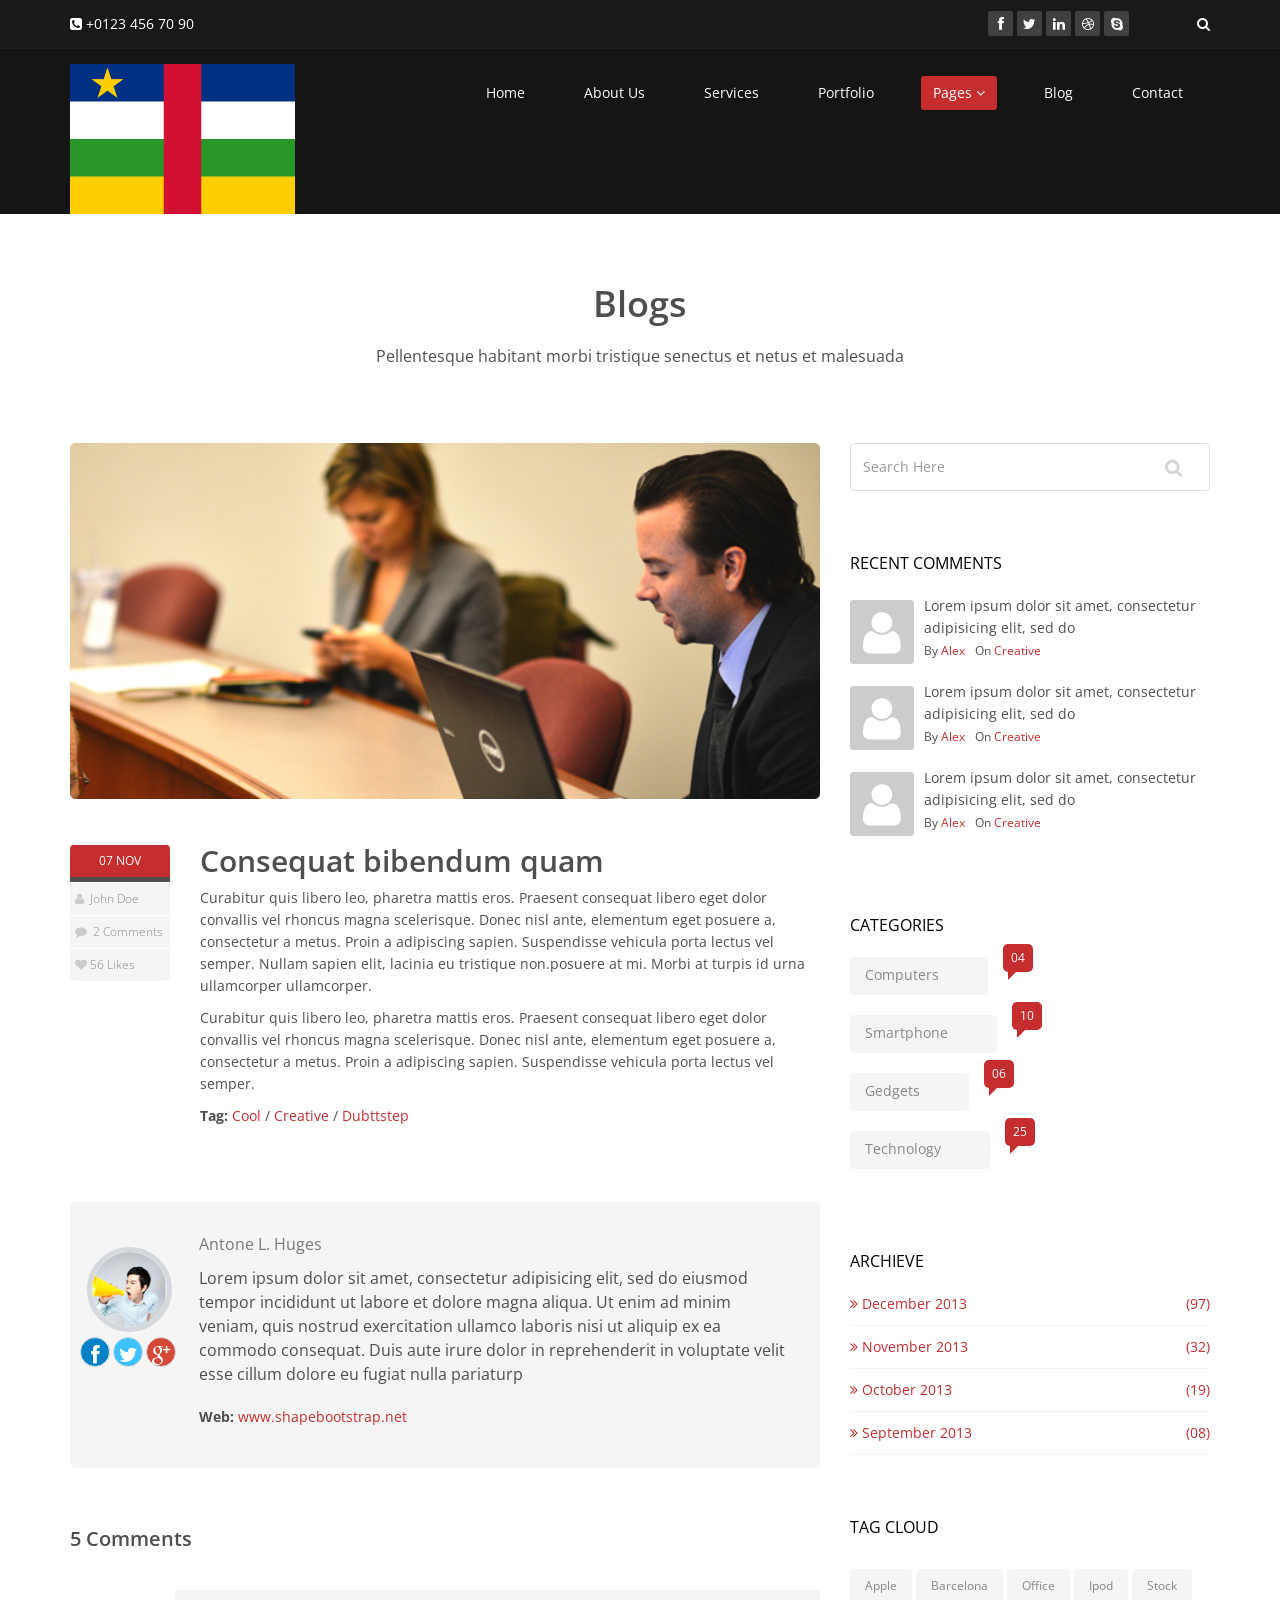
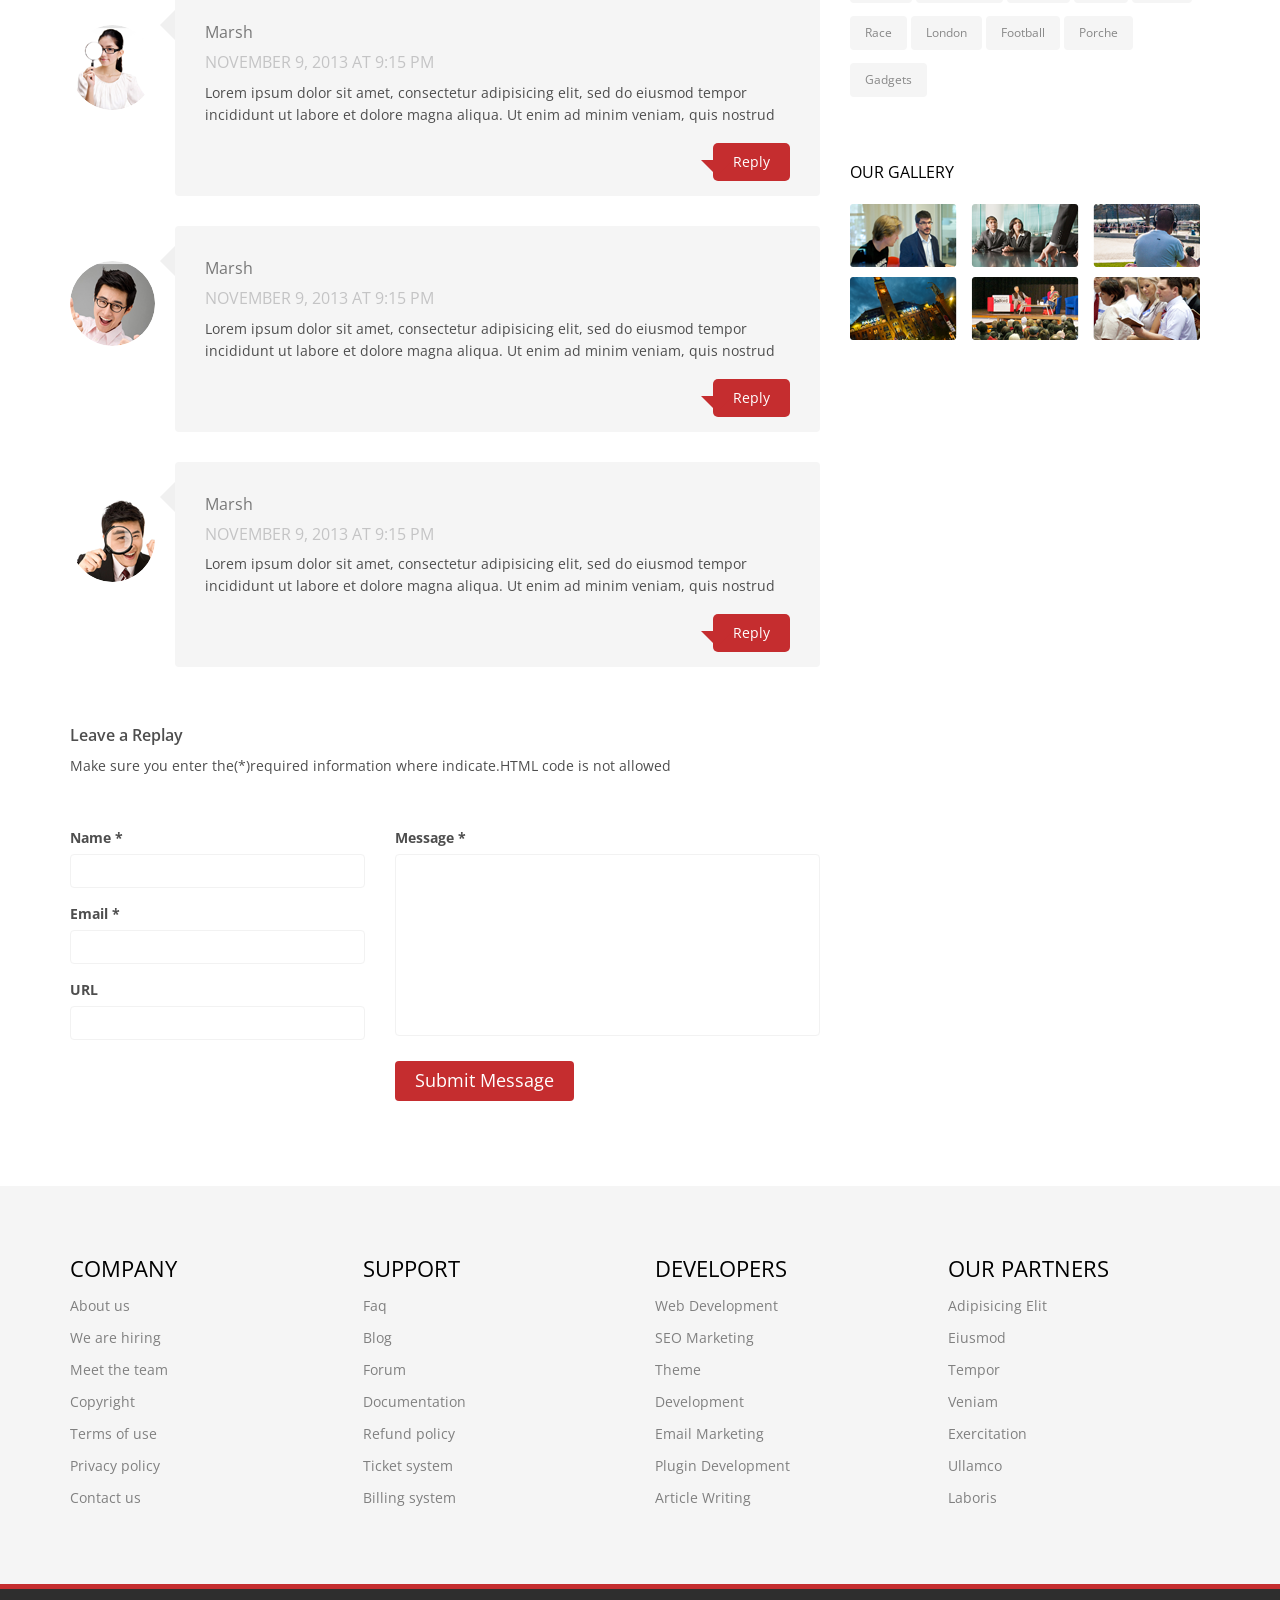
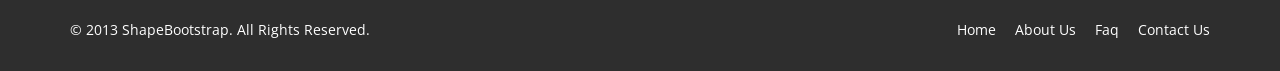
<file: blog-item.html>
<!DOCTYPE html>
<html lang="en">
<head>
    <meta charset="utf-8">
    <meta name="viewport" content="width=device-width, initial-scale=1.0">
    <meta name="description" content="">
    <meta name="author" content="">
    <title>Blog Single | Corlate</title>
    
    <!-- core CSS -->
    <link href="css/bootstrap.min.css" rel="stylesheet">
    <link href="css/font-awesome.min.css" rel="stylesheet">
    <link href="css/prettyPhoto.css" rel="stylesheet">
    <link href="css/animate.min.css" rel="stylesheet">
    <link href="css/main.css" rel="stylesheet">
    <link href="css/responsive.css" rel="stylesheet">
    
    <!--[if lt IE 9]>
    <script src="js/html5shiv.js"></script>
    <script src="js/respond.min.js"></script>
    <![endif]-->       
    <link rel="shortcut icon" href="images/ico/favicon.ico">
    <link rel="apple-touch-icon-precomposed" sizes="144x144" href="images/ico/apple-touch-icon-144-precomposed.png">
    <link rel="apple-touch-icon-precomposed" sizes="114x114" href="images/ico/apple-touch-icon-114-precomposed.png">
    <link rel="apple-touch-icon-precomposed" sizes="72x72" href="images/ico/apple-touch-icon-72-precomposed.png">
    <link rel="apple-touch-icon-precomposed" href="images/ico/apple-touch-icon-57-precomposed.png">
</head><!--/head-->

<body>

    <header id="header">
        <div class="top-bar">
            <div class="container">
                <div class="row">
                    <div class="col-sm-6 col-xs-4">
                        <div class="top-number"><p><i class="fa fa-phone-square"></i>  +0123 456 70 90</p></div>
                    </div>
                    <div class="col-sm-6 col-xs-8">
                       <div class="social">
                            <ul class="social-share">
                                <li><a href="#"><i class="fa fa-facebook"></i></a></li>
                                <li><a href="#"><i class="fa fa-twitter"></i></a></li>
                                <li><a href="#"><i class="fa fa-linkedin"></i></a></li> 
                                <li><a href="#"><i class="fa fa-dribbble"></i></a></li>
                                <li><a href="#"><i class="fa fa-skype"></i></a></li>
                            </ul>
                            <div class="search">
                                <form role="form">
                                    <input type="text" class="search-form" autocomplete="off" placeholder="Search">
                                    <i class="fa fa-search"></i>
                                </form>
                           </div>
                       </div>
                    </div>
                </div>
            </div><!--/.container-->
        </div><!--/.top-bar-->

        <nav class="navbar navbar-inverse" role="banner">
            <div class="container">
                <div class="navbar-header">
                    <button type="button" class="navbar-toggle" data-toggle="collapse" data-target=".navbar-collapse">
                        <span class="sr-only">Toggle navigation</span>
                        <span class="icon-bar"></span>
                        <span class="icon-bar"></span>
                        <span class="icon-bar"></span>
                    </button>
                    <a class="navbar-brand" href="index.html"><img src="images/logo.png" alt="logo"></a>
                </div>
                
                <div class="collapse navbar-collapse navbar-right">
                    <ul class="nav navbar-nav">
                        <li><a href="index.html">Home</a></li>
                        <li><a href="about-us.html">About Us</a></li>
                        <li><a href="services.html">Services</a></li>
                        <li><a href="portfolio.html">Portfolio</a></li>
                        <li class="dropdown active">
                            <a href="#" class="dropdown-toggle" data-toggle="dropdown">Pages <i class="fa fa-angle-down"></i></a>
                            <ul class="dropdown-menu">
                                <li class="active"><a href="blog-item.html">Blog Single</a></li>
                                <li><a href="pricing.html">Pricing</a></li>
                                <li><a href="404.html">404</a></li>
                                <li><a href="shortcodes.html">Shortcodes</a></li>
                            </ul>
                        </li>
                        <li><a href="blog.html">Blog</a></li> 
                        <li><a href="contact-us.html">Contact</a></li>                        
                    </ul>
                </div>
            </div><!--/.container-->
        </nav><!--/nav-->
        
    </header><!--/header-->


    <section id="blog" class="container">
        <div class="center">
            <h2>Blogs</h2>
            <p class="lead">Pellentesque habitant morbi tristique senectus et netus et malesuada</p>
        </div>

        <div class="blog">
            <div class="row">
                <div class="col-md-8">
                    <div class="blog-item">
                        <img class="img-responsive img-blog" src="images/blog/blog1.jpg" width="100%" alt="" />
                            <div class="row">  
                                <div class="col-xs-12 col-sm-2 text-center">
                                    <div class="entry-meta">
                                        <span id="publish_date">07  NOV</span>
                                        <span><i class="fa fa-user"></i> <a href="#"> John Doe</a></span>
                                        <span><i class="fa fa-comment"></i> <a href="blog-item.html#comments">2 Comments</a></span>
                                        <span><i class="fa fa-heart"></i><a href="#">56 Likes</a></span>
                                    </div>
                                </div>
                                <div class="col-xs-12 col-sm-10 blog-content">
                                    <h2>Consequat bibendum quam</h2>
                                    <p>Curabitur quis libero leo, pharetra mattis eros. Praesent consequat libero eget dolor convallis vel rhoncus magna scelerisque. Donec nisl ante, elementum eget posuere a, consectetur a metus. Proin a adipiscing sapien. Suspendisse vehicula porta lectus vel semper. Nullam sapien elit, lacinia eu tristique non.posuere at mi. Morbi at turpis id urna ullamcorper ullamcorper.</p>

                                    <p>Curabitur quis libero leo, pharetra mattis eros. Praesent consequat libero eget dolor convallis vel rhoncus magna scelerisque. Donec nisl ante, elementum eget posuere a, consectetur a metus. Proin a adipiscing sapien. Suspendisse vehicula porta lectus vel semper.</p>

                                    <div class="post-tags">
                                        <strong>Tag:</strong> <a href="#">Cool</a> / <a href="#">Creative</a> / <a href="#">Dubttstep</a>
                                    </div>

                                </div>
                            </div>
                        </div><!--/.blog-item-->
                        
                        <div class="media reply_section">
                            <div class="pull-left post_reply text-center">
                                <a href="#"><img src="images/blog/boy.png" class="img-circle" alt="" /></a>
                                <ul>
                                    <li><a href="#"><i class="fa fa-facebook"></i></a></li>
                                    <li><a href="#"><i class="fa fa-twitter"></i></a></li>
                                    <li><a href="#"><i class="fa fa-google-plus"></i> </a></li>
                                </ul>
                            </div>
                            <div class="media-body post_reply_content">
                                <h3>Antone L. Huges</h3>
                                <p class="lead">Lorem ipsum dolor sit amet, consectetur adipisicing elit, sed do eiusmod tempor incididunt ut labore et dolore magna aliqua. Ut enim ad minim veniam, quis nostrud exercitation ullamco laboris nisi ut aliquip ex ea commodo consequat. Duis aute irure dolor in reprehenderit in voluptate velit esse cillum dolore eu fugiat nulla pariaturp</p>
                                <p><strong>Web:</strong> <a href="http://www.shapebootstrap.net">www.shapebootstrap.net</a></p>
                            </div>
                        </div> 
                        
                        <h1 id="comments_title">5 Comments</h1>
                        <div class="media comment_section">
                            <div class="pull-left post_comments">
                                <a href="#"><img src="images/blog/girl.png" class="img-circle" alt="" /></a>
                            </div>
                            <div class="media-body post_reply_comments">
                                <h3>Marsh</h3>
                                <h4>NOVEMBER 9, 2013 AT 9:15 PM</h4>
                                <p>Lorem ipsum dolor sit amet, consectetur adipisicing elit, sed do eiusmod tempor incididunt ut labore et dolore magna aliqua. Ut enim ad minim veniam, quis nostrud</p>
                                <a href="#">Reply</a>
                            </div>
                        </div> 
                        <div class="media comment_section">
                            <div class="pull-left post_comments">
                                <a href="#"><img src="images/blog/boy2.png" class="img-circle" alt="" /></a>
                            </div>
                            <div class="media-body post_reply_comments">
                                <h3>Marsh</h3>
                                <h4>NOVEMBER 9, 2013 AT 9:15 PM</h4>
                                <p>Lorem ipsum dolor sit amet, consectetur adipisicing elit, sed do eiusmod tempor incididunt ut labore et dolore magna aliqua. Ut enim ad minim veniam, quis nostrud</p>
                                <a href="#">Reply</a>
                            </div>
                        </div> 
                        <div class="media comment_section">
                            <div class="pull-left post_comments">
                                <a href="#"><img src="images/blog/boy3.png" class="img-circle" alt="" /></a>
                            </div>
                            <div class="media-body post_reply_comments">
                                <h3>Marsh</h3>
                                <h4>NOVEMBER 9, 2013 AT 9:15 PM</h4>
                                <p>Lorem ipsum dolor sit amet, consectetur adipisicing elit, sed do eiusmod tempor incididunt ut labore et dolore magna aliqua. Ut enim ad minim veniam, quis nostrud</p>
                                <a href="#">Reply</a>
                            </div>
                        </div> 


                        <div id="contact-page clearfix">
                            <div class="status alert alert-success" style="display: none"></div>
                            <div class="message_heading">
                                <h4>Leave a Replay</h4>
                                <p>Make sure you enter the(*)required information where indicate.HTML code is not allowed</p>
                            </div> 
      
                            <form id="main-contact-form" class="contact-form" name="contact-form" method="post" action="sendemail.php" role="form">
                                <div class="row">
                                    <div class="col-sm-5">
                                        <div class="form-group">
                                            <label>Name *</label>
                                            <input type="text" class="form-control" required="required">
                                        </div>
                                        <div class="form-group">
                                            <label>Email *</label>
                                            <input type="email" class="form-control" required="required">
                                        </div>
                                        <div class="form-group">
                                            <label>URL</label>
                                            <input type="url" class="form-control">
                                        </div>                    
                                    </div>
                                    <div class="col-sm-7">                        
                                        <div class="form-group">
                                            <label>Message *</label>
                                            <textarea name="message" id="message" required="required" class="form-control" rows="8"></textarea>
                                        </div>                        
                                        <div class="form-group">
                                            <button type="submit" class="btn btn-primary btn-lg" required="required">Submit Message</button>
                                        </div>
                                    </div>
                                </div>
                            </form>     
                        </div><!--/#contact-page-->
                    </div><!--/.col-md-8-->

                <aside class="col-md-4">
                    <div class="widget search">
                        <form role="form">
                                <input type="text" class="form-control search_box" autocomplete="off" placeholder="Search Here">
                        </form>
                    </div><!--/.search-->
    				
    				<div class="widget categories">
                        <h3>Recent Comments</h3>
                        <div class="row">
                            <div class="col-sm-12">
                                <div class="single_comments">
    								<img src="images/blog/avatar3.png" alt=""  />
    								<p>Lorem ipsum dolor sit amet, consectetur adipisicing elit, sed do </p>
                                    <div class="entry-meta small muted">
                                        <span>By <a href="#">Alex</a></span <span>On <a href="#">Creative</a></span>
                                    </div>
    							</div>
    							<div class="single_comments">
    								<img src="images/blog/avatar3.png" alt=""  />
    								<p>Lorem ipsum dolor sit amet, consectetur adipisicing elit, sed do </p>
    								<div class="entry-meta small muted">
                                        <span>By <a href="#">Alex</a></span <span>On <a href="#">Creative</a></span>
                                    </div>
    							</div>
    							<div class="single_comments">
    								<img src="images/blog/avatar3.png" alt=""  />
    								<p>Lorem ipsum dolor sit amet, consectetur adipisicing elit, sed do </p>
    								<div class="entry-meta small muted">
                                        <span>By <a href="#">Alex</a></span <span>On <a href="#">Creative</a></span>
                                    </div>
    							</div>
    							
                            </div>
                        </div>                     
                    </div><!--/.recent comments-->
                     

                    <div class="widget categories">
                        <h3>Categories</h3>
                        <div class="row">
                            <div class="col-sm-6">
                                <ul class="blog_category">
                                    <li><a href="#">Computers <span class="badge">04</span></a></li>
                                    <li><a href="#">Smartphone <span class="badge">10</span></a></li>
                                    <li><a href="#">Gedgets <span class="badge">06</span></a></li>
                                    <li><a href="#">Technology <span class="badge">25</span></a></li>
                                </ul>
                            </div>
                        </div>                     
                    </div><!--/.categories-->
    				
    				<div class="widget archieve">
                        <h3>Archieve</h3>
                        <div class="row">
                            <div class="col-sm-12">
                                <ul class="blog_archieve">
                                    <li><a href="#"><i class="fa fa-angle-double-right"></i> December 2013 <span class="pull-right">(97)</span></a></li>
                                    <li><a href="#"><i class="fa fa-angle-double-right"></i> November 2013 <span class="pull-right">(32)</a></li>
                                    <li><a href="#"><i class="fa fa-angle-double-right"></i> October 2013 <span class="pull-right">(19)</a></li>
                                    <li><a href="#"><i class="fa fa-angle-double-right"></i> September 2013 <span class="pull-right">(08)</a></li>
                                </ul>
                            </div>
                        </div>                     
                    </div><!--/.archieve-->
    				
                    <div class="widget tags">
                        <h3>Tag Cloud</h3>
                        <ul class="tag-cloud">
                            <li><a class="btn btn-xs btn-primary" href="#">Apple</a></li>
                            <li><a class="btn btn-xs btn-primary" href="#">Barcelona</a></li>
                            <li><a class="btn btn-xs btn-primary" href="#">Office</a></li>
                            <li><a class="btn btn-xs btn-primary" href="#">Ipod</a></li>
                            <li><a class="btn btn-xs btn-primary" href="#">Stock</a></li>
                            <li><a class="btn btn-xs btn-primary" href="#">Race</a></li>
                            <li><a class="btn btn-xs btn-primary" href="#">London</a></li>
                            <li><a class="btn btn-xs btn-primary" href="#">Football</a></li>
                            <li><a class="btn btn-xs btn-primary" href="#">Porche</a></li>
                            <li><a class="btn btn-xs btn-primary" href="#">Gadgets</a></li>
                        </ul>
                    </div><!--/.tags-->
    				
    				<div class="widget blog_gallery">
                        <h3>Our Gallery</h3>
                        <ul class="sidebar-gallery">
                            <li><a href="#"><img src="images/blog/gallery1.png" alt="" /></a></li>
                            <li><a href="#"><img src="images/blog/gallery2.png" alt="" /></a></li>
                            <li><a href="#"><img src="images/blog/gallery3.png" alt="" /></a></li>
                            <li><a href="#"><img src="images/blog/gallery4.png" alt="" /></a></li>
                            <li><a href="#"><img src="images/blog/gallery5.png" alt="" /></a></li>
                            <li><a href="#"><img src="images/blog/gallery6.png" alt="" /></a></li>
                        </ul>
                    </div><!--/.blog_gallery-->
    					
    				
                </aside>     

            </div><!--/.row-->

         </div><!--/.blog-->

    </section><!--/#blog-->


    <section id="bottom">
        <div class="container wow fadeInDown" data-wow-duration="1000ms" data-wow-delay="600ms">
            <div class="row">
                <div class="col-md-3 col-sm-6">
                    <div class="widget">
                        <h3>Company</h3>
                        <ul>
                            <li><a href="#">About us</a></li>
                            <li><a href="#">We are hiring</a></li>
                            <li><a href="#">Meet the team</a></li>
                            <li><a href="#">Copyright</a></li>
                            <li><a href="#">Terms of use</a></li>
                            <li><a href="#">Privacy policy</a></li>
                            <li><a href="#">Contact us</a></li>
                        </ul>
                    </div>    
                </div><!--/.col-md-3-->

                <div class="col-md-3 col-sm-6">
                    <div class="widget">
                        <h3>Support</h3>
                        <ul>
                            <li><a href="#">Faq</a></li>
                            <li><a href="#">Blog</a></li>
                            <li><a href="#">Forum</a></li>
                            <li><a href="#">Documentation</a></li>
                            <li><a href="#">Refund policy</a></li>
                            <li><a href="#">Ticket system</a></li>
                            <li><a href="#">Billing system</a></li>
                        </ul>
                    </div>    
                </div><!--/.col-md-3-->

                <div class="col-md-3 col-sm-6">
                    <div class="widget">
                        <h3>Developers</h3>
                        <ul>
                            <li><a href="#">Web Development</a></li>
                            <li><a href="#">SEO Marketing</a></li>
                            <li><a href="#">Theme</a></li>
                            <li><a href="#">Development</a></li>
                            <li><a href="#">Email Marketing</a></li>
                            <li><a href="#">Plugin Development</a></li>
                            <li><a href="#">Article Writing</a></li>
                        </ul>
                    </div>    
                </div><!--/.col-md-3-->

                <div class="col-md-3 col-sm-6">
                    <div class="widget">
                        <h3>Our Partners</h3>
                        <ul>
                            <li><a href="#">Adipisicing Elit</a></li>
                            <li><a href="#">Eiusmod</a></li>
                            <li><a href="#">Tempor</a></li>
                            <li><a href="#">Veniam</a></li>
                            <li><a href="#">Exercitation</a></li>
                            <li><a href="#">Ullamco</a></li>
                            <li><a href="#">Laboris</a></li>
                        </ul>
                    </div>    
                </div><!--/.col-md-3-->
            </div>
        </div>
    </section><!--/#bottom-->

    <footer id="footer" class="midnight-blue">
        <div class="container">
            <div class="row">
                <div class="col-sm-6">
                    &copy; 2013 <a target="_blank" href="http://shapebootstrap.net/" title="Free Twitter Bootstrap WordPress Themes and HTML templates">ShapeBootstrap</a>. All Rights Reserved.
                </div>
                <div class="col-sm-6">
                    <ul class="pull-right">
                        <li><a href="#">Home</a></li>
                        <li><a href="#">About Us</a></li>
                        <li><a href="#">Faq</a></li>
                        <li><a href="#">Contact Us</a></li>
                    </ul>
                </div>
            </div>
        </div>
    </footer><!--/#footer-->

    <script src="js/jquery.js"></script>
    <script src="js/bootstrap.min.js"></script>
    <script src="js/jquery.prettyPhoto.js"></script>
    <script src="js/jquery.isotope.min.js"></script>
    <script src="js/main.js"></script>
    <script src="js/wow.min.js"></script>
</body>
</html>
</file>
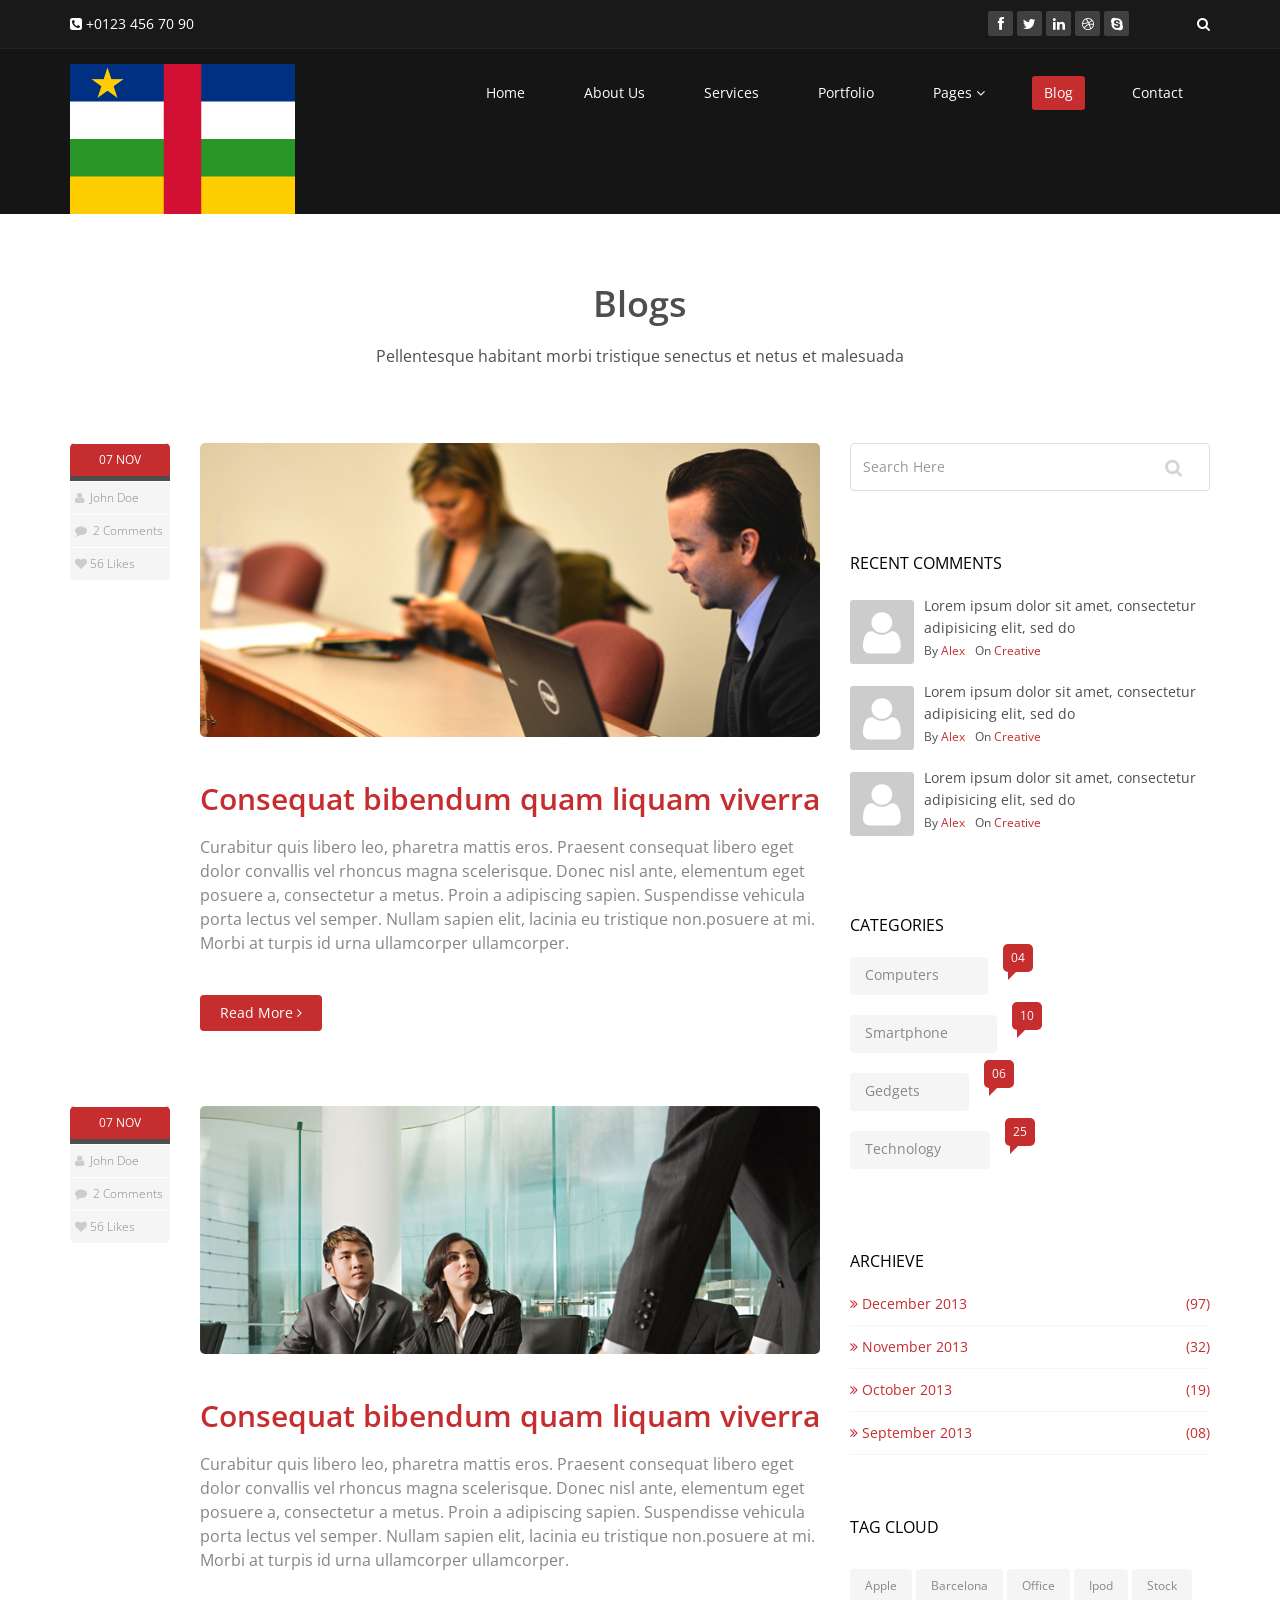
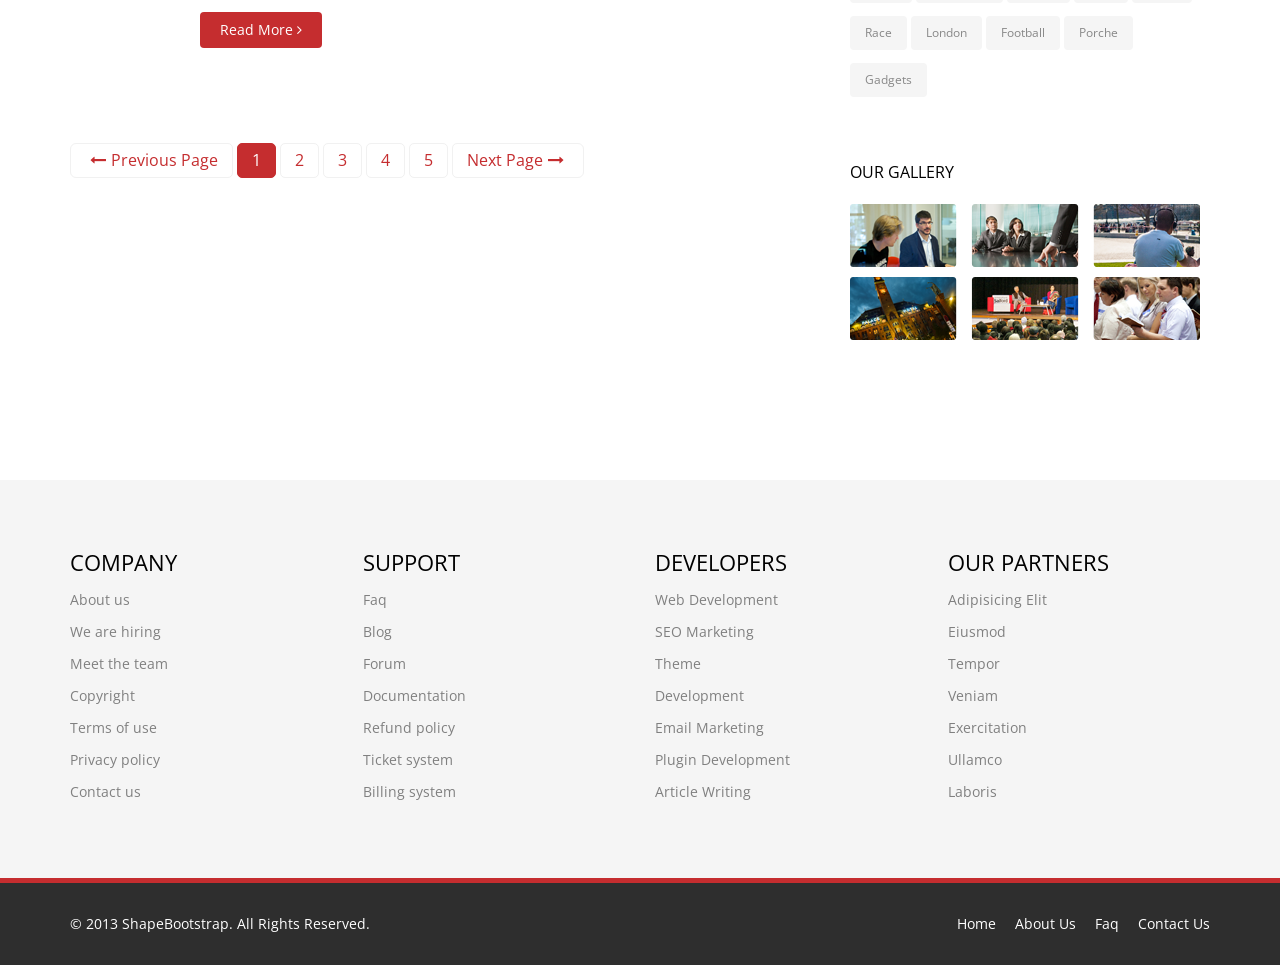
<file: blog.html>
<!DOCTYPE html>
<html lang="en">
<head>
    <meta charset="utf-8">
    <meta name="viewport" content="width=device-width, initial-scale=1.0">
    <meta name="description" content="">
    <meta name="author" content="">
    <title>Blog | Corlate</title>
    
    <!-- core CSS -->
    <link href="css/bootstrap.min.css" rel="stylesheet">
    <link href="css/font-awesome.min.css" rel="stylesheet">
    <link href="css/prettyPhoto.css" rel="stylesheet">
    <link href="css/animate.min.css" rel="stylesheet">
    <link href="css/main.css" rel="stylesheet">
    <link href="css/responsive.css" rel="stylesheet">
    
    <!--[if lt IE 9]>
    <script src="js/html5shiv.js"></script>
    <script src="js/respond.min.js"></script>
    <![endif]-->       
    <link rel="shortcut icon" href="images/ico/favicon.ico">
    <link rel="apple-touch-icon-precomposed" sizes="144x144" href="images/ico/apple-touch-icon-144-precomposed.png">
    <link rel="apple-touch-icon-precomposed" sizes="114x114" href="images/ico/apple-touch-icon-114-precomposed.png">
    <link rel="apple-touch-icon-precomposed" sizes="72x72" href="images/ico/apple-touch-icon-72-precomposed.png">
    <link rel="apple-touch-icon-precomposed" href="images/ico/apple-touch-icon-57-precomposed.png">
</head><!--/head-->

<body>

    <header id="header">
        <div class="top-bar">
            <div class="container">
                <div class="row">
                    <div class="col-sm-6 col-xs-4">
                        <div class="top-number"><p><i class="fa fa-phone-square"></i>  +0123 456 70 90</p></div>
                    </div>
                    <div class="col-sm-6 col-xs-8">
                       <div class="social">
                            <ul class="social-share">
                                <li><a href="#"><i class="fa fa-facebook"></i></a></li>
                                <li><a href="#"><i class="fa fa-twitter"></i></a></li>
                                <li><a href="#"><i class="fa fa-linkedin"></i></a></li> 
                                <li><a href="#"><i class="fa fa-dribbble"></i></a></li>
                                <li><a href="#"><i class="fa fa-skype"></i></a></li>
                            </ul>
                            <div class="search">
                                <form role="form">
                                    <input type="text" class="search-form" autocomplete="off" placeholder="Search">
                                    <i class="fa fa-search"></i>
                                </form>
                           </div>
                       </div>
                    </div>
                </div>
            </div><!--/.container-->
        </div><!--/.top-bar-->

        <nav class="navbar navbar-inverse" role="banner">
            <div class="container">
                <div class="navbar-header">
                    <button type="button" class="navbar-toggle" data-toggle="collapse" data-target=".navbar-collapse">
                        <span class="sr-only">Toggle navigation</span>
                        <span class="icon-bar"></span>
                        <span class="icon-bar"></span>
                        <span class="icon-bar"></span>
                    </button>
                    <a class="navbar-brand" href="index.html"><img src="images/logo.png" alt="logo"></a>
                </div>
                
                <div class="collapse navbar-collapse navbar-right">
                    <ul class="nav navbar-nav">
                        <li><a href="index.html">Home</a></li>
                        <li><a href="about-us.html">About Us</a></li>
                        <li><a href="services.html">Services</a></li>
                        <li><a href="portfolio.html">Portfolio</a></li>
                        <li class="dropdown">
                            <a href="#" class="dropdown-toggle" data-toggle="dropdown">Pages <i class="fa fa-angle-down"></i></a>
                            <ul class="dropdown-menu">
                                <li><a href="blog-item.html">Blog Single</a></li>
                                <li><a href="pricing.html">Pricing</a></li>
                                <li><a href="404.html">404</a></li>
                                <li><a href="shortcodes.html">Shortcodes</a></li>
                            </ul>
                        </li>
                        <li class="active"><a href="blog.html">Blog</a></li> 
                        <li><a href="contact-us.html">Contact</a></li>                        
                    </ul>
                </div>
            </div><!--/.container-->
        </nav><!--/nav-->
        
    </header><!--/header-->

    <section id="blog" class="container">
        <div class="center">
            <h2>Blogs</h2>
            <p class="lead">Pellentesque habitant morbi tristique senectus et netus et malesuada</p>
        </div>

        <div class="blog">
            <div class="row">
                 <div class="col-md-8">
                    <div class="blog-item">
                        <div class="row">
                            <div class="col-xs-12 col-sm-2 text-center">
                                <div class="entry-meta">
                                    <span id="publish_date">07  NOV</span>
                                    <span><i class="fa fa-user"></i> <a href="#">John Doe</a></span>
                                    <span><i class="fa fa-comment"></i> <a href="blog-item.html#comments">2 Comments</a></span>
                                    <span><i class="fa fa-heart"></i><a href="#">56 Likes</a></span>
                                </div>
                            </div>
                                
                            <div class="col-xs-12 col-sm-10 blog-content">
                                <a href="#"><img class="img-responsive img-blog" src="images/blog/blog1.jpg" width="100%" alt="" /></a>
                                <h2><a href="blog-item.html">Consequat bibendum quam liquam viverra</a></h2>
                                <h3>Curabitur quis libero leo, pharetra mattis eros. Praesent consequat libero eget dolor convallis vel rhoncus magna scelerisque. Donec nisl ante, elementum eget posuere a, consectetur a metus. Proin a adipiscing sapien. Suspendisse vehicula porta lectus vel semper. Nullam sapien elit, lacinia eu tristique non.posuere at mi. Morbi at turpis id urna ullamcorper ullamcorper.</h3>
                                <a class="btn btn-primary readmore" href="blog-item.html">Read More <i class="fa fa-angle-right"></i></a>
                            </div>
                        </div>    
                    </div><!--/.blog-item-->
                        
                    <div class="blog-item">
                        <div class="row">
                             <div class="col-sm-2 text-center">
                                <div class="entry-meta"> 
                                    <span id="publish_date">07  NOV</span>
                                    <span><i class="fa fa-user"></i> <a href="#">John Doe</a></span>
                                    <span><i class="fa fa-comment"></i> <a href="blog-item.html#comments">2 Comments</a></span>
                                    <span><i class="fa fa-heart"></i><a href="#">56 Likes</a></span>
                                </div>
                            </div>
                            <div class="col-sm-10 blog-content">
                                <a href=""><img class="img-responsive img-blog" src="images/blog/blog2.jpg" width="100%" alt="" /></a>
                                <h2><a href="blog-item.html">Consequat bibendum quam liquam viverra</a></h2>
                                <h3>Curabitur quis libero leo, pharetra mattis eros. Praesent consequat libero eget dolor convallis vel rhoncus magna scelerisque. Donec nisl ante, elementum eget posuere a, consectetur a metus. Proin a adipiscing sapien. Suspendisse vehicula porta lectus vel semper. Nullam sapien elit, lacinia eu tristique non.posuere at mi. Morbi at turpis id urna ullamcorper ullamcorper.</h3>
                                <a class="btn btn-primary readmore" href="blog-item.html">Read More <i class="fa fa-angle-right"></i></a>
                            </div>
                        </div>    
                    </div><!--/.blog-item-->
                        
                    <ul class="pagination pagination-lg">
                        <li><a href="#"><i class="fa fa-long-arrow-left"></i>Previous Page</a></li>
                        <li class="active"><a href="#">1</a></li>
                        <li><a href="#">2</a></li>
                        <li><a href="#">3</a></li>
                        <li><a href="#">4</a></li>
                        <li><a href="#">5</a></li>
                        <li><a href="#">Next Page<i class="fa fa-long-arrow-right"></i></a></li>
                    </ul><!--/.pagination-->
                </div><!--/.col-md-8-->

                <aside class="col-md-4">
                    <div class="widget search">
                        <form role="form">
                                <input type="text" class="form-control search_box" autocomplete="off" placeholder="Search Here">
                        </form>
                    </div><!--/.search-->
    				
    				<div class="widget categories">
                        <h3>Recent Comments</h3>
                        <div class="row">
                            <div class="col-sm-12">
                                <div class="single_comments">
                                    <img src="images/blog/avatar3.png" alt=""  />
                                    <p>Lorem ipsum dolor sit amet, consectetur adipisicing elit, sed do </p>
                                    <div class="entry-meta small muted">
                                        <span>By <a href="#">Alex</a></span <span>On <a href="#">Creative</a></span>
                                    </div>
                                </div>
                                <div class="single_comments">
                                    <img src="images/blog/avatar3.png" alt=""  />
                                    <p>Lorem ipsum dolor sit amet, consectetur adipisicing elit, sed do </p>
                                    <div class="entry-meta small muted">
                                        <span>By <a href="#">Alex</a></span <span>On <a href="#">Creative</a></span>
                                    </div>
                                </div>
                                <div class="single_comments">
                                    <img src="images/blog/avatar3.png" alt=""  />
                                    <p>Lorem ipsum dolor sit amet, consectetur adipisicing elit, sed do </p>
                                    <div class="entry-meta small muted">
                                        <span>By <a href="#">Alex</a></span <span>On <a href="#">Creative</a></span>
                                    </div>
                                </div>
                                
                            </div>
                        </div>                     
                    </div><!--/.recent comments-->
                     

                    <div class="widget categories">
                        <h3>Categories</h3>
                        <div class="row">
                            <div class="col-sm-6">
                                <ul class="blog_category">
                                    <li><a href="#">Computers <span class="badge">04</span></a></li>
                                    <li><a href="#">Smartphone <span class="badge">10</span></a></li>
                                    <li><a href="#">Gedgets <span class="badge">06</span></a></li>
                                    <li><a href="#">Technology <span class="badge">25</span></a></li>
                                </ul>
                            </div>
                        </div>                     
                    </div><!--/.categories-->
    				
    				<div class="widget archieve">
                        <h3>Archieve</h3>
                        <div class="row">
                            <div class="col-sm-12">
                                <ul class="blog_archieve">
                                    <li><a href="#"><i class="fa fa-angle-double-right"></i> December 2013 <span class="pull-right">(97)</span></a></li>
                                    <li><a href="#"><i class="fa fa-angle-double-right"></i> November 2013 <span class="pull-right">(32)</a></li>
                                    <li><a href="#"><i class="fa fa-angle-double-right"></i> October 2013 <span class="pull-right">(19)</a></li>
                                    <li><a href="#"><i class="fa fa-angle-double-right"></i> September 2013 <span class="pull-right">(08)</a></li>
                                </ul>
                            </div>
                        </div>                     
                    </div><!--/.archieve-->
    				
                    <div class="widget tags">
                        <h3>Tag Cloud</h3>
                        <ul class="tag-cloud">
                            <li><a class="btn btn-xs btn-primary" href="#">Apple</a></li>
                            <li><a class="btn btn-xs btn-primary" href="#">Barcelona</a></li>
                            <li><a class="btn btn-xs btn-primary" href="#">Office</a></li>
                            <li><a class="btn btn-xs btn-primary" href="#">Ipod</a></li>
                            <li><a class="btn btn-xs btn-primary" href="#">Stock</a></li>
                            <li><a class="btn btn-xs btn-primary" href="#">Race</a></li>
                            <li><a class="btn btn-xs btn-primary" href="#">London</a></li>
                            <li><a class="btn btn-xs btn-primary" href="#">Football</a></li>
                            <li><a class="btn btn-xs btn-primary" href="#">Porche</a></li>
                            <li><a class="btn btn-xs btn-primary" href="#">Gadgets</a></li>
                        </ul>
                    </div><!--/.tags-->
    				
    				<div class="widget blog_gallery">
                        <h3>Our Gallery</h3>
                        <ul class="sidebar-gallery">
                            <li><a href="#"><img src="images/blog/gallery1.png" alt="" /></a></li>
                            <li><a href="#"><img src="images/blog/gallery2.png" alt="" /></a></li>
                            <li><a href="#"><img src="images/blog/gallery3.png" alt="" /></a></li>
                            <li><a href="#"><img src="images/blog/gallery4.png" alt="" /></a></li>
                            <li><a href="#"><img src="images/blog/gallery5.png" alt="" /></a></li>
                            <li><a href="#"><img src="images/blog/gallery6.png" alt="" /></a></li>
                        </ul>
                    </div><!--/.blog_gallery-->
    			</aside>  
            </div><!--/.row-->
        </div>
    </section><!--/#blog-->

    <section id="bottom">
        <div class="container wow fadeInDown" data-wow-duration="1000ms" data-wow-delay="600ms">
            <div class="row">
                <div class="col-md-3 col-sm-6">
                    <div class="widget">
                        <h3>Company</h3>
                        <ul>
                            <li><a href="#">About us</a></li>
                            <li><a href="#">We are hiring</a></li>
                            <li><a href="#">Meet the team</a></li>
                            <li><a href="#">Copyright</a></li>
                            <li><a href="#">Terms of use</a></li>
                            <li><a href="#">Privacy policy</a></li>
                            <li><a href="#">Contact us</a></li>
                        </ul>
                    </div>    
                </div><!--/.col-md-3-->

                <div class="col-md-3 col-sm-6">
                    <div class="widget">
                        <h3>Support</h3>
                        <ul>
                            <li><a href="#">Faq</a></li>
                            <li><a href="#">Blog</a></li>
                            <li><a href="#">Forum</a></li>
                            <li><a href="#">Documentation</a></li>
                            <li><a href="#">Refund policy</a></li>
                            <li><a href="#">Ticket system</a></li>
                            <li><a href="#">Billing system</a></li>
                        </ul>
                    </div>    
                </div><!--/.col-md-3-->

                <div class="col-md-3 col-sm-6">
                    <div class="widget">
                        <h3>Developers</h3>
                        <ul>
                            <li><a href="#">Web Development</a></li>
                            <li><a href="#">SEO Marketing</a></li>
                            <li><a href="#">Theme</a></li>
                            <li><a href="#">Development</a></li>
                            <li><a href="#">Email Marketing</a></li>
                            <li><a href="#">Plugin Development</a></li>
                            <li><a href="#">Article Writing</a></li>
                        </ul>
                    </div>    
                </div><!--/.col-md-3-->

                <div class="col-md-3 col-sm-6">
                    <div class="widget">
                        <h3>Our Partners</h3>
                        <ul>
                            <li><a href="#">Adipisicing Elit</a></li>
                            <li><a href="#">Eiusmod</a></li>
                            <li><a href="#">Tempor</a></li>
                            <li><a href="#">Veniam</a></li>
                            <li><a href="#">Exercitation</a></li>
                            <li><a href="#">Ullamco</a></li>
                            <li><a href="#">Laboris</a></li>
                        </ul>
                    </div>    
                </div><!--/.col-md-3-->
            </div>
        </div>
    </section><!--/#bottom-->

    <footer id="footer" class="midnight-blue">
        <div class="container">
            <div class="row">
                <div class="col-sm-6">
                    &copy; 2013 <a target="_blank" href="http://shapebootstrap.net/" title="Free Twitter Bootstrap WordPress Themes and HTML templates">ShapeBootstrap</a>. All Rights Reserved.
                </div>
                <div class="col-sm-6">
                    <ul class="pull-right">
                        <li><a href="#">Home</a></li>
                        <li><a href="#">About Us</a></li>
                        <li><a href="#">Faq</a></li>
                        <li><a href="#">Contact Us</a></li>
                    </ul>
                </div>
            </div>
        </div>
    </footer><!--/#footer-->

    <script src="js/jquery.js"></script>
    <script src="js/bootstrap.min.js"></script>
    <script src="js/jquery.prettyPhoto.js"></script>
    <script src="js/jquery.isotope.min.js"></script>
    <script src="js/main.js"></script>
    <script src="js/wow.min.js"></script>
</body>
</html>
</file>
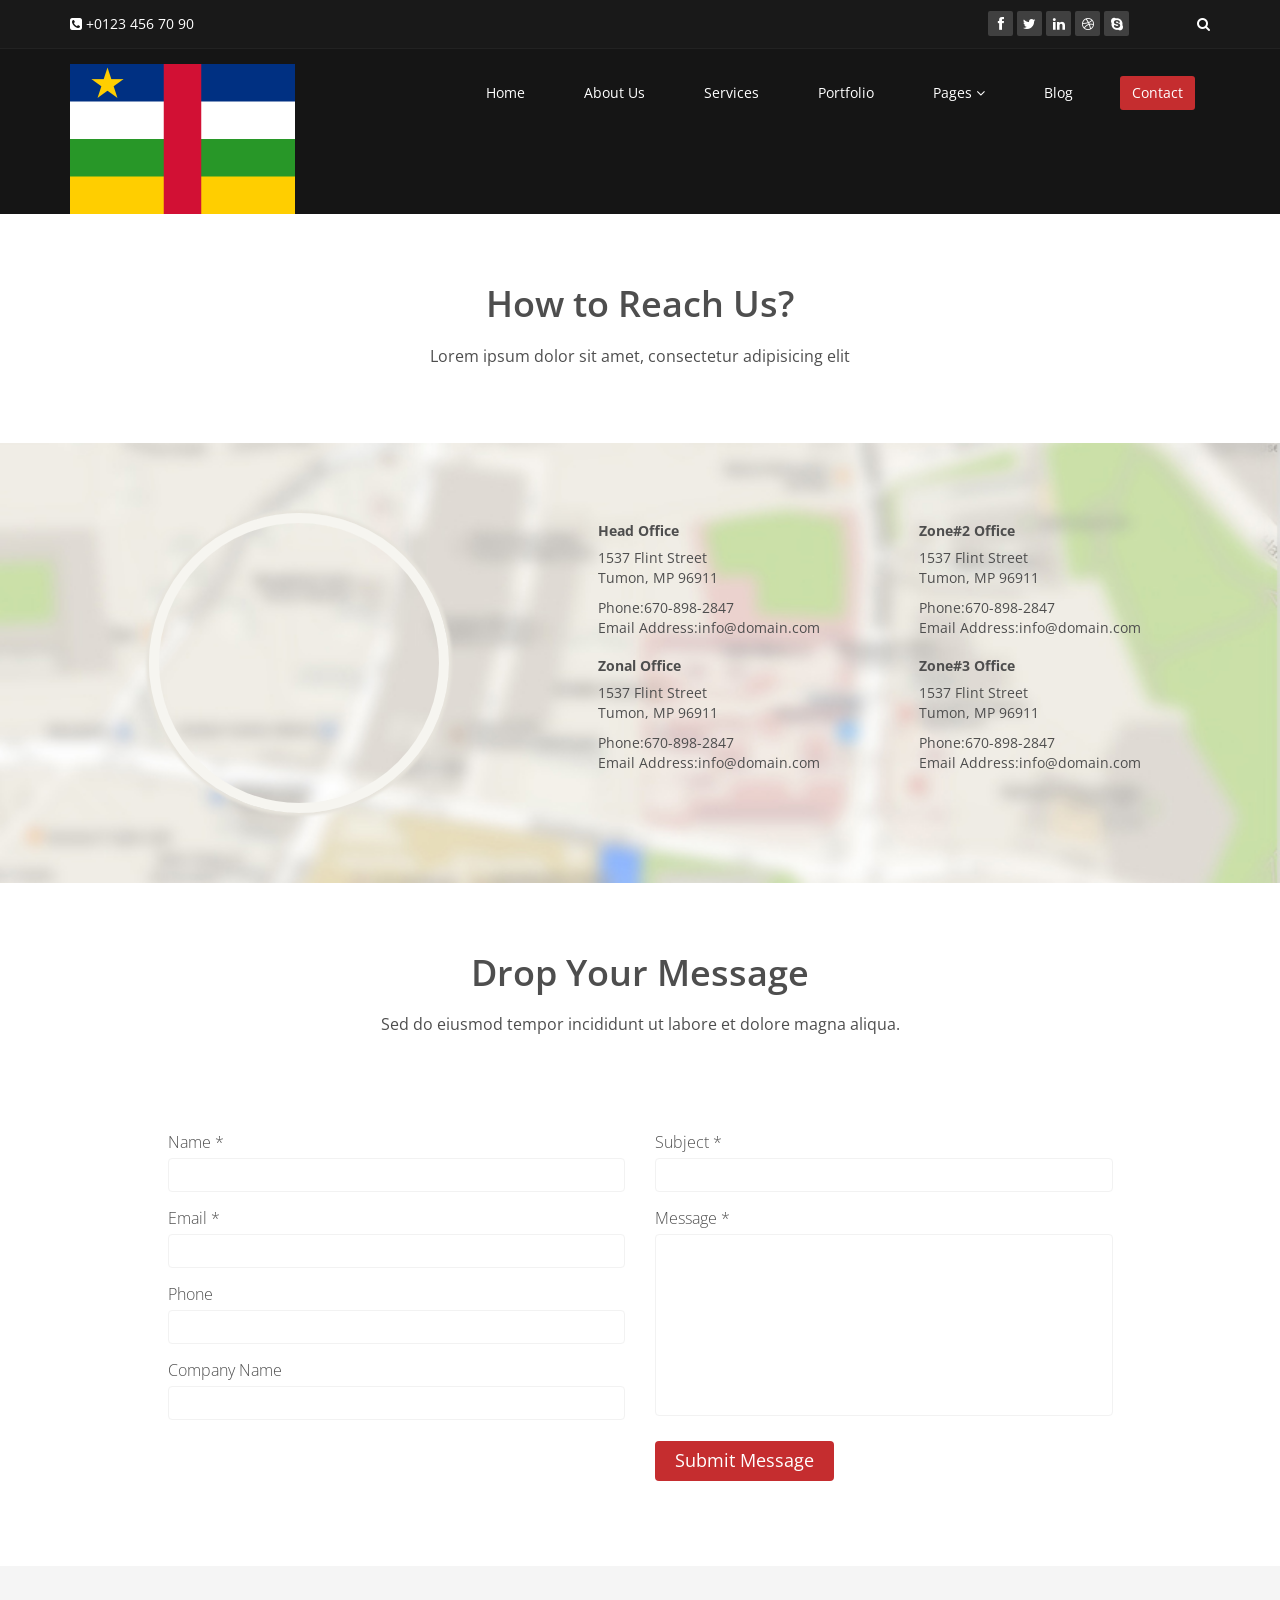
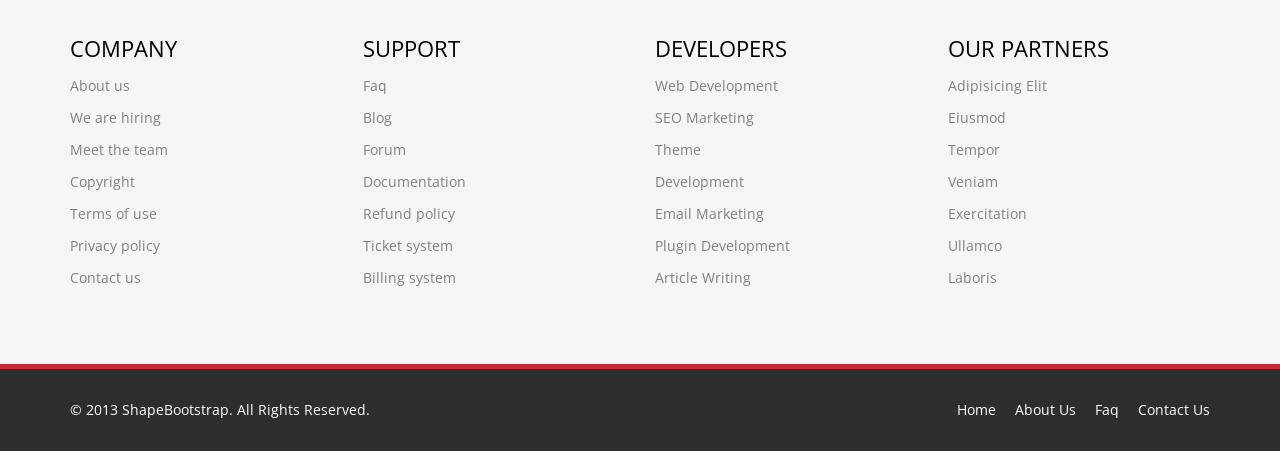
<file: contact-us.html>
<!DOCTYPE html>
<html lang="en">
<head>
    <meta charset="utf-8">
    <meta name="viewport" content="width=device-width, initial-scale=1.0">
    <meta name="description" content="">
    <meta name="author" content="">
    <title>Blog Single | Corlate</title>
    
    <!-- core CSS -->
    <link href="css/bootstrap.min.css" rel="stylesheet">
    <link href="css/font-awesome.min.css" rel="stylesheet">
    <link href="css/prettyPhoto.css" rel="stylesheet">
    <link href="css/animate.min.css" rel="stylesheet">
    <link href="css/main.css" rel="stylesheet">
    <link href="css/responsive.css" rel="stylesheet">
    
    <!--[if lt IE 9]>
    <script src="js/html5shiv.js"></script>
    <script src="js/respond.min.js"></script>
    <![endif]-->       
    <link rel="shortcut icon" href="images/ico/favicon.ico">
    <link rel="apple-touch-icon-precomposed" sizes="144x144" href="images/ico/apple-touch-icon-144-precomposed.png">
    <link rel="apple-touch-icon-precomposed" sizes="114x114" href="images/ico/apple-touch-icon-114-precomposed.png">
    <link rel="apple-touch-icon-precomposed" sizes="72x72" href="images/ico/apple-touch-icon-72-precomposed.png">
    <link rel="apple-touch-icon-precomposed" href="images/ico/apple-touch-icon-57-precomposed.png">
</head><!--/head-->

<body>

    <header id="header">
        <div class="top-bar">
            <div class="container">
                <div class="row">
                    <div class="col-sm-6 col-xs-4">
                        <div class="top-number"><p><i class="fa fa-phone-square"></i>  +0123 456 70 90</p></div>
                    </div>
                    <div class="col-sm-6 col-xs-8">
                       <div class="social">
                            <ul class="social-share">
                                <li><a href="#"><i class="fa fa-facebook"></i></a></li>
                                <li><a href="#"><i class="fa fa-twitter"></i></a></li>
                                <li><a href="#"><i class="fa fa-linkedin"></i></a></li> 
                                <li><a href="#"><i class="fa fa-dribbble"></i></a></li>
                                <li><a href="#"><i class="fa fa-skype"></i></a></li>
                            </ul>
                            <div class="search">
                                <form role="form">
                                    <input type="text" class="search-form" autocomplete="off" placeholder="Search">
                                    <i class="fa fa-search"></i>
                                </form>
                           </div>
                       </div>
                    </div>
                </div>
            </div><!--/.container-->
        </div><!--/.top-bar-->

        <nav class="navbar navbar-inverse" role="banner">
            <div class="container">
                <div class="navbar-header">
                    <button type="button" class="navbar-toggle" data-toggle="collapse" data-target=".navbar-collapse">
                        <span class="sr-only">Toggle navigation</span>
                        <span class="icon-bar"></span>
                        <span class="icon-bar"></span>
                        <span class="icon-bar"></span>
                    </button>
                    <a class="navbar-brand" href="index.html"><img src="images/logo.png" alt="logo"></a>
                </div>
                
                <div class="collapse navbar-collapse navbar-right">
                    <ul class="nav navbar-nav">
                        <li><a href="index.html">Home</a></li>
                        <li><a href="about-us.html">About Us</a></li>
                        <li><a href="services.html">Services</a></li>
                        <li><a href="portfolio.html">Portfolio</a></li>
                        <li class="dropdown">
                            <a href="#" class="dropdown-toggle" data-toggle="dropdown">Pages <i class="fa fa-angle-down"></i></a>
                            <ul class="dropdown-menu">
                                <li><a href="blog-item.html">Blog Single</a></li>
                                <li><a href="pricing.html">Pricing</a></li>
                                <li><a href="404.html">404</a></li>
                                <li><a href="shortcodes.html">Shortcodes</a></li>
                            </ul>
                        </li>
                        <li><a href="blog.html">Blog</a></li> 
                        <li class="active"><a href="contact-us.html">Contact</a></li>                        
                    </ul>
                </div>
            </div><!--/.container-->
        </nav><!--/nav-->
    </header><!--/header-->

    <section id="contact-info">
        <div class="center">                
            <h2>How to Reach Us?</h2>
            <p class="lead">Lorem ipsum dolor sit amet, consectetur adipisicing elit</p>
        </div>
        <div class="gmap-area">
            <div class="container">
                <div class="row">
                    <div class="col-sm-5 text-center">
                        <div class="gmap">
                            <iframe frameborder="0" scrolling="no" marginheight="0" marginwidth="0" src="https://maps.google.com/maps?f=q&amp;source=s_q&amp;hl=en&amp;geocode=&amp;q=JoomShaper,+Dhaka,+Dhaka+Division,+Bangladesh&amp;aq=0&amp;oq=joomshaper&amp;sll=37.0625,-95.677068&amp;sspn=42.766543,80.332031&amp;ie=UTF8&amp;hq=JoomShaper,&amp;hnear=Dhaka,+Dhaka+Division,+Bangladesh&amp;ll=23.73854,90.385504&amp;spn=0.001515,0.002452&amp;t=m&amp;z=14&amp;iwloc=A&amp;cid=1073661719450182870&amp;output=embed"></iframe>
                        </div>
                    </div>

                    <div class="col-sm-7 map-content">
                        <ul class="row">
                            <li class="col-sm-6">
                                <address>
                                    <h5>Head Office</h5>
                                    <p>1537 Flint Street <br>
                                    Tumon, MP 96911</p>
                                    <p>Phone:670-898-2847 <br>
                                    Email Address:info@domain.com</p>
                                </address>

                                <address>
                                    <h5>Zonal Office</h5>
                                    <p>1537 Flint Street <br>
                                    Tumon, MP 96911</p>                                
                                    <p>Phone:670-898-2847 <br>
                                    Email Address:info@domain.com</p>
                                </address>
                            </li>


                            <li class="col-sm-6">
                                <address>
                                    <h5>Zone#2 Office</h5>
                                    <p>1537 Flint Street <br>
                                    Tumon, MP 96911</p>
                                    <p>Phone:670-898-2847 <br>
                                    Email Address:info@domain.com</p>
                                </address>

                                <address>
                                    <h5>Zone#3 Office</h5>
                                    <p>1537 Flint Street <br>
                                    Tumon, MP 96911</p>
                                    <p>Phone:670-898-2847 <br>
                                    Email Address:info@domain.com</p>
                                </address>
                            </li>
                        </ul>
                    </div>
                </div>
            </div>
        </div>
    </section>  <!--/gmap_area -->

    <section id="contact-page">
        <div class="container">
            <div class="center">        
                <h2>Drop Your Message</h2>
                <p class="lead">Sed do eiusmod tempor incididunt ut labore et dolore magna aliqua.</p>
            </div> 
            <div class="row contact-wrap"> 
                <div class="status alert alert-success" style="display: none"></div>
                <form id="main-contact-form" class="contact-form" name="contact-form" method="post" action="sendemail.php">
                    <div class="col-sm-5 col-sm-offset-1">
                        <div class="form-group">
                            <label>Name *</label>
                            <input type="text" name="name" class="form-control" required="required">
                        </div>
                        <div class="form-group">
                            <label>Email *</label>
                            <input type="email" name="email" class="form-control" required="required">
                        </div>
                        <div class="form-group">
                            <label>Phone</label>
                            <input type="number" class="form-control">
                        </div>
                        <div class="form-group">
                            <label>Company Name</label>
                            <input type="text" class="form-control">
                        </div>                        
                    </div>
                    <div class="col-sm-5">
                        <div class="form-group">
                            <label>Subject *</label>
                            <input type="text" name="subject" class="form-control" required="required">
                        </div>
                        <div class="form-group">
                            <label>Message *</label>
                            <textarea name="message" id="message" required="required" class="form-control" rows="8"></textarea>
                        </div>                        
                        <div class="form-group">
                            <button type="submit" name="submit" class="btn btn-primary btn-lg" required="required">Submit Message</button>
                        </div>
                    </div>
                </form> 
            </div><!--/.row-->
        </div><!--/.container-->
    </section><!--/#contact-page-->

    <section id="bottom">
        <div class="container wow fadeInDown" data-wow-duration="1000ms" data-wow-delay="600ms">
            <div class="row">
                <div class="col-md-3 col-sm-6">
                    <div class="widget">
                        <h3>Company</h3>
                        <ul>
                            <li><a href="#">About us</a></li>
                            <li><a href="#">We are hiring</a></li>
                            <li><a href="#">Meet the team</a></li>
                            <li><a href="#">Copyright</a></li>
                            <li><a href="#">Terms of use</a></li>
                            <li><a href="#">Privacy policy</a></li>
                            <li><a href="#">Contact us</a></li>
                        </ul>
                    </div>    
                </div><!--/.col-md-3-->

                <div class="col-md-3 col-sm-6">
                    <div class="widget">
                        <h3>Support</h3>
                        <ul>
                            <li><a href="#">Faq</a></li>
                            <li><a href="#">Blog</a></li>
                            <li><a href="#">Forum</a></li>
                            <li><a href="#">Documentation</a></li>
                            <li><a href="#">Refund policy</a></li>
                            <li><a href="#">Ticket system</a></li>
                            <li><a href="#">Billing system</a></li>
                        </ul>
                    </div>    
                </div><!--/.col-md-3-->

                <div class="col-md-3 col-sm-6">
                    <div class="widget">
                        <h3>Developers</h3>
                        <ul>
                            <li><a href="#">Web Development</a></li>
                            <li><a href="#">SEO Marketing</a></li>
                            <li><a href="#">Theme</a></li>
                            <li><a href="#">Development</a></li>
                            <li><a href="#">Email Marketing</a></li>
                            <li><a href="#">Plugin Development</a></li>
                            <li><a href="#">Article Writing</a></li>
                        </ul>
                    </div>    
                </div><!--/.col-md-3-->

                <div class="col-md-3 col-sm-6">
                    <div class="widget">
                        <h3>Our Partners</h3>
                        <ul>
                            <li><a href="#">Adipisicing Elit</a></li>
                            <li><a href="#">Eiusmod</a></li>
                            <li><a href="#">Tempor</a></li>
                            <li><a href="#">Veniam</a></li>
                            <li><a href="#">Exercitation</a></li>
                            <li><a href="#">Ullamco</a></li>
                            <li><a href="#">Laboris</a></li>
                        </ul>
                    </div>    
                </div><!--/.col-md-3-->
            </div>
        </div>
    </section><!--/#bottom-->

    <footer id="footer" class="midnight-blue">
        <div class="container">
            <div class="row">
                <div class="col-sm-6">
                    &copy; 2013 <a target="_blank" href="http://shapebootstrap.net/" title="Free Twitter Bootstrap WordPress Themes and HTML templates">ShapeBootstrap</a>. All Rights Reserved.
                </div>
                <div class="col-sm-6">
                    <ul class="pull-right">
                        <li><a href="#">Home</a></li>
                        <li><a href="#">About Us</a></li>
                        <li><a href="#">Faq</a></li>
                        <li><a href="#">Contact Us</a></li>
                    </ul>
                </div>
            </div>
        </div>
    </footer><!--/#footer-->

    <script src="js/jquery.js"></script>
    <script src="js/bootstrap.min.js"></script>
    <script src="js/jquery.prettyPhoto.js"></script>
    <script src="js/jquery.isotope.min.js"></script>
    <script src="js/main.js"></script>
    <script src="js/wow.min.js"></script>
</body>
</html>
</file>
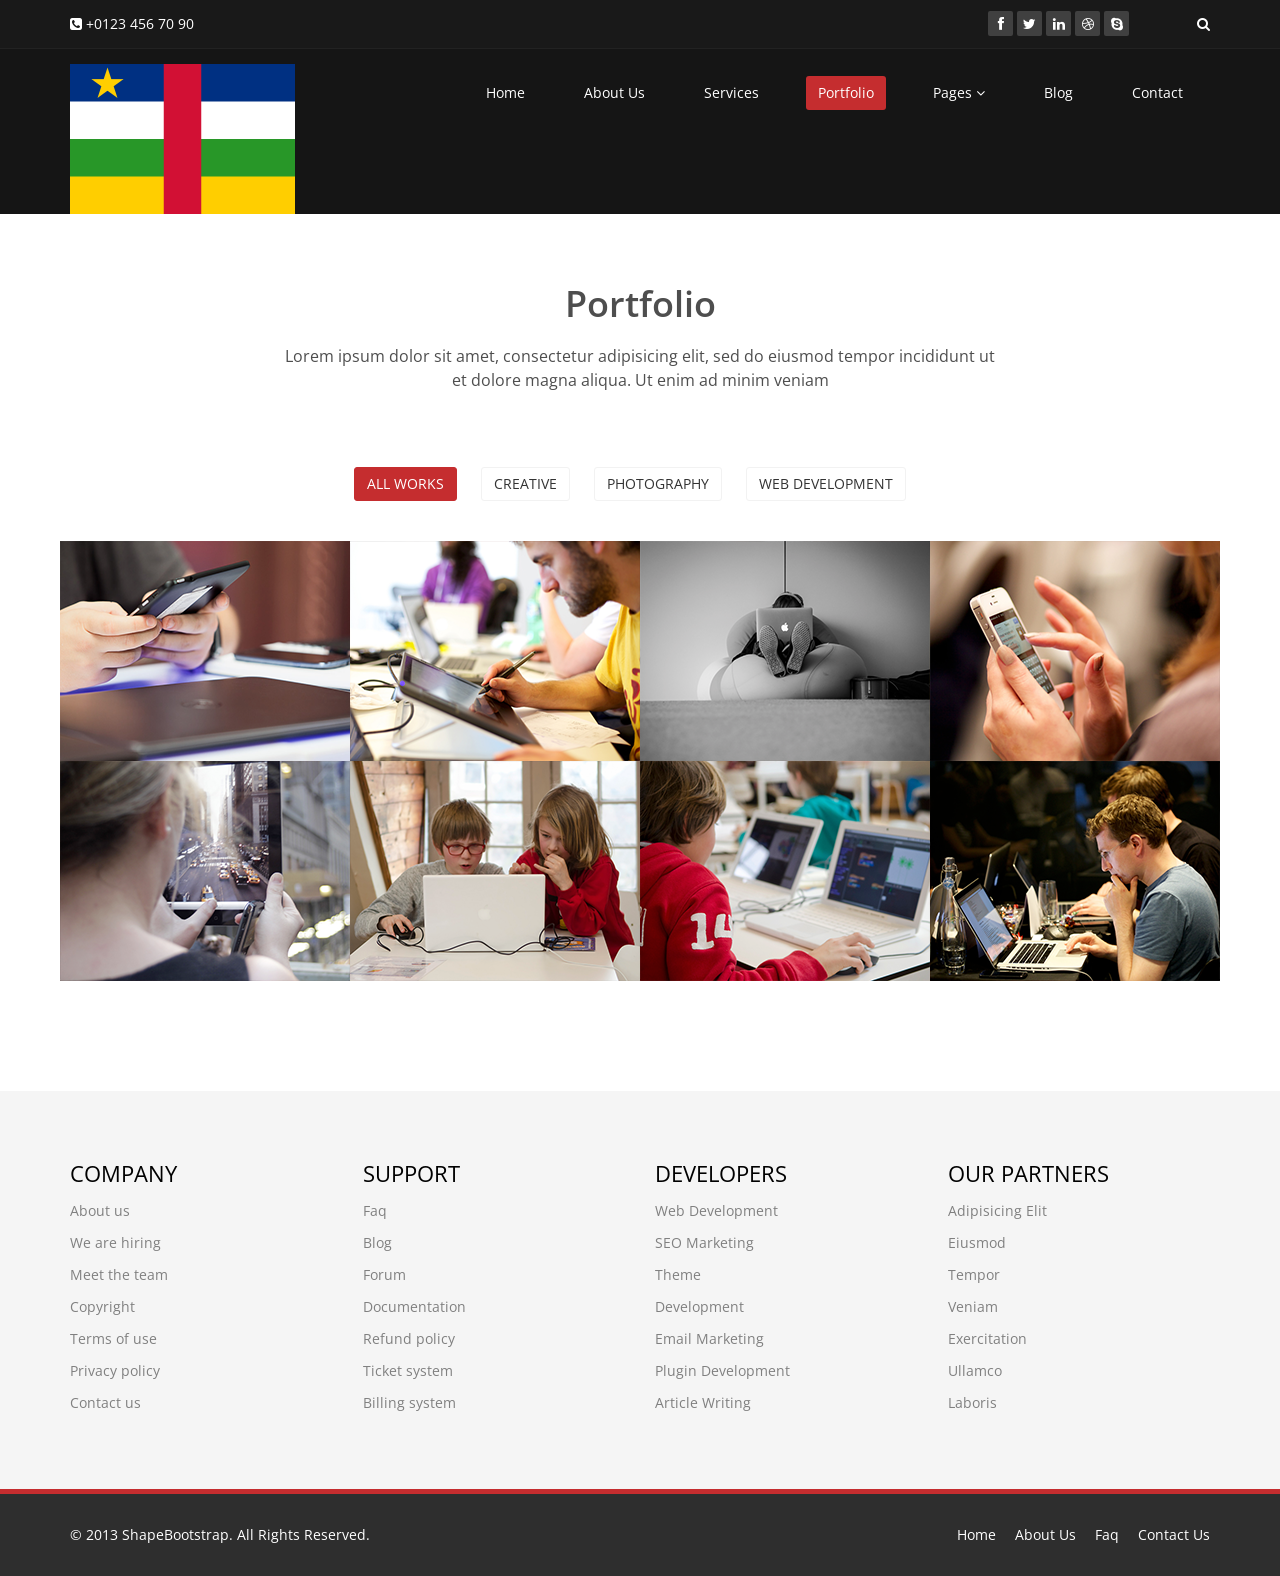
<file: portfolio.html>
<!DOCTYPE html>
<html lang="en">
<head>
    <meta charset="utf-8">
    <meta name="viewport" content="width=device-width, initial-scale=1.0">
    <meta name="description" content="">
    <meta name="author" content="">
    <title>Portfolio | Corlate</title>
    <link href="css/bootstrap.min.css" rel="stylesheet">
    <link href="css/font-awesome.min.css" rel="stylesheet">
    <link href="css/prettyPhoto.css" rel="stylesheet">
    <link href="css/animate.min.css" rel="stylesheet">
    <link href="css/main.css" rel="stylesheet">
    <link href="css/responsive.css" rel="stylesheet">
    <!--[if lt IE 9]>
    <script src="js/html5shiv.js"></script>
    <script src="js/respond.min.js"></script>
    <![endif]-->       
    <link rel="shortcut icon" href="images/ico/favicon.ico">
    <link rel="apple-touch-icon-precomposed" sizes="144x144" href="images/ico/apple-touch-icon-144-precomposed.png">
    <link rel="apple-touch-icon-precomposed" sizes="114x114" href="images/ico/apple-touch-icon-114-precomposed.png">
    <link rel="apple-touch-icon-precomposed" sizes="72x72" href="images/ico/apple-touch-icon-72-precomposed.png">
    <link rel="apple-touch-icon-precomposed" href="images/ico/apple-touch-icon-57-precomposed.png">
</head><!--/head-->
<body>

    <header id="header">
        <div class="top-bar">
            <div class="container">
                <div class="row">
                    <div class="col-sm-6 col-xs-4">
                        <div class="top-number"><p><i class="fa fa-phone-square"></i>  +0123 456 70 90</p></div>
                    </div>
                    <div class="col-sm-6 col-xs-8">
                       <div class="social">
                            <ul class="social-share">
                                <li><a href="#"><i class="fa fa-facebook"></i></a></li>
                                <li><a href="#"><i class="fa fa-twitter"></i></a></li>
                                <li><a href="#"><i class="fa fa-linkedin"></i></a></li> 
                                <li><a href="#"><i class="fa fa-dribbble"></i></a></li>
                                <li><a href="#"><i class="fa fa-skype"></i></a></li>
                            </ul>
                            <div class="search">
                                <form role="form">
                                    <input type="text" class="search-form" autocomplete="off" placeholder="Search">
                                    <i class="fa fa-search"></i>
                                </form>
                           </div>
                       </div>
                    </div>
                </div>
            </div><!--/.container-->
        </div><!--/.top-bar-->

        <nav class="navbar navbar-inverse" role="banner">
            <div class="container">
                <div class="navbar-header">
                    <button type="button" class="navbar-toggle" data-toggle="collapse" data-target=".navbar-collapse">
                        <span class="sr-only">Toggle navigation</span>
                        <span class="icon-bar"></span>
                        <span class="icon-bar"></span>
                        <span class="icon-bar"></span>
                    </button>
                    <a class="navbar-brand" href="index.html"><img src="images/logo.png" alt="logo"></a>
                </div>
                
                <div class="collapse navbar-collapse navbar-right">
                    <ul class="nav navbar-nav">
                        <li><a href="index.html">Home</a></li>
                        <li><a href="about-us.html">About Us</a></li>
                        <li><a href="services.html">Services</a></li>
                        <li class="active"><a href="portfolio.html">Portfolio</a></li>
                        <li class="dropdown">  
                            <a href="#" class="dropdown-toggle" data-toggle="dropdown">Pages <i class="fa fa-angle-down"></i></a>
                            <ul class="dropdown-menu">
                                <li><a href="blog-item.html">Blog Single</a></li>
                                <li><a href="pricing.html">Pricing</a></li>
                                <li><a href="404.html">404</a></li>
                                <li><a href="shortcodes.html">Shortcodes</a></li>
                            </ul>
                        </li>
                        <li><a href="blog.html">Blog</a></li> 
                        <li><a href="contact-us.html">Contact</a></li>                        
                    </ul>
                </div>
            </div><!--/.container-->
        </nav><!--/nav-->
        
    </header><!--/header-->
    <section id="portfolio">
        <div class="container">
            <div class="center">
               <h2>Portfolio</h2>
               <p class="lead">Lorem ipsum dolor sit amet, consectetur adipisicing elit, sed do eiusmod tempor incididunt ut <br> et dolore magna aliqua. Ut enim ad minim veniam</p>
            </div>
        

            <ul class="portfolio-filter text-center">
                <li><a class="btn btn-default active" href="#" data-filter="*">All Works</a></li>
                <li><a class="btn btn-default" href="#" data-filter=".bootstrap">Creative</a></li>
                <li><a class="btn btn-default" href="#" data-filter=".html">Photography</a></li>
                <li><a class="btn btn-default" href="#" data-filter=".wordpress">Web Development</a></li>
            </ul><!--/#portfolio-filter-->

            <div class="row">
                <div class="portfolio-items">
                    <div class="portfolio-item apps col-xs-12 col-sm-4 col-md-3">
                        <div class="recent-work-wrap">
                            <img class="img-responsive" src="images/portfolio/recent/item1.png" alt="">
                            <div class="overlay">
                                <div class="recent-work-inner">
                                    <h3><a href="#">Business theme</a></h3>
                                    <p>There are many variations of passages of Lorem Ipsum available, but the majority</p>
                                    <a class="preview" href="images/portfolio/full/item1.png" rel="prettyPhoto"><i class="fa fa-eye"></i> View</a>
                                </div> 
                            </div>
                        </div>
                    </div><!--/.portfolio-item-->

                    <div class="portfolio-item joomla bootstrap col-xs-12 col-sm-4 col-md-3">
                        <div class="recent-work-wrap">
                            <img class="img-responsive" src="images/portfolio/recent/item2.png" alt="">
                            <div class="overlay">
                                <div class="recent-work-inner">
                                    <h3><a href="#">Business theme</a></h3>
                                    <p>There are many variations of passages of Lorem Ipsum available, but the majority</p>
                                    <a class="preview" href="images/portfolio/full/item2.png" rel="prettyPhoto"><i class="fa fa-eye"></i> View</a>
                                </div> 
                            </div>
                        </div>          
                    </div><!--/.portfolio-item-->

                    <div class="portfolio-item bootstrap wordpress col-xs-12 col-sm-4 col-md-3">
                        <div class="recent-work-wrap">
                            <img class="img-responsive" src="images/portfolio/recent/item3.png" alt="">
                            <div class="overlay">
                                <div class="recent-work-inner">
                                    <h3><a href="#">Business theme</a></h3>
                                    <p>There are many variations of passages of Lorem Ipsum available, but the majority</p>
                                    <a class="preview" href="images/portfolio/full/item3.png" rel="prettyPhoto"><i class="fa fa-eye"></i> View</a>
                                </div> 
                            </div>
                        </div>        
                    </div><!--/.portfolio-item-->

                    <div class="portfolio-item joomla wordpress apps col-xs-12 col-sm-4 col-md-3">
                        <div class="recent-work-wrap">
                            <img class="img-responsive" src="images/portfolio/recent/item4.png" alt="">
                            <div class="overlay">
                                <div class="recent-work-inner">
                                    <h3><a href="#">Business theme</a></h3>
                                    <p>There are many variations of passages of Lorem Ipsum available, but the majority</p>
                                    <a class="preview" href="images/portfolio/full/item4.png" rel="prettyPhoto"><i class="fa fa-eye"></i> View</a>
                                </div> 
                            </div>
                        </div>           
                    </div><!--/.portfolio-item-->
          
                    <div class="portfolio-item joomla html bootstrap col-xs-12 col-sm-4 col-md-3">
                        <div class="recent-work-wrap">
                            <img class="img-responsive" src="images/portfolio/recent/item5.png" alt="">
                            <div class="overlay">
                                <div class="recent-work-inner">
                                    <h3><a href="#">Business theme</a></h3>
                                    <p>There are many variations of passages of Lorem Ipsum available, but the majority</p>
                                    <a class="preview" href="images/portfolio/full/item5.png" rel="prettyPhoto"><i class="fa fa-eye"></i> View</a>
                                </div> 
                            </div>
                        </div>      
                    </div><!--/.portfolio-item-->

                    <div class="portfolio-item wordpress html apps col-xs-12 col-sm-4 col-md-3">
                        <div class="recent-work-wrap">
                            <img class="img-responsive" src="images/portfolio/recent/item6.png" alt="">
                            <div class="overlay">
                                <div class="recent-work-inner">
                                    <h3><a href="#">Business theme</a></h3>
                                    <p>There are many variations of passages of Lorem Ipsum available, but the majority</p>
                                    <a class="preview" href="images/portfolio/full/item6.png" rel="prettyPhoto"><i class="fa fa-eye"></i> View</a>
                                </div> 
                            </div>
                        </div>         
                    </div><!--/.portfolio-item-->

                    <div class="portfolio-item wordpress html col-xs-12 col-sm-4 col-md-3">
                        <div class="recent-work-wrap">
                            <img class="img-responsive" src="images/portfolio/recent/item7.png" alt="">
                            <div class="overlay">
                                <div class="recent-work-inner">
                                    <h3><a href="#">Business theme</a></h3>
                                    <p>There are many variations of passages of Lorem Ipsum available, but the majority</p>
                                    <a class="preview" href="images/portfolio/full/item7.png" rel="prettyPhoto"><i class="fa fa-eye"></i> View</a>
                                </div> 
                            </div>
                        </div>          
                    </div><!--/.portfolio-item-->

                    <div class="portfolio-item wordpress html bootstrap col-xs-12 col-sm-4 col-md-3">
                        <div class="recent-work-wrap">
                            <img class="img-responsive" src="images/portfolio/recent/item8.png" alt="">
                            <div class="overlay">
                                <div class="recent-work-inner">
                                    <h3><a href="#">Business theme</a></h3>
                                    <p>There are many variations of passages of Lorem Ipsum available, but the majority</p>
                                    <a class="preview" href="images/portfolio/full/item8.png" rel="prettyPhoto"><i class="fa fa-eye"></i> View</a>
                                </div> 
                            </div>
                        </div>          
                    </div><!--/.portfolio-item-->
                </div>
            </div>
        </div>
    </section><!--/#portfolio-item-->
    
    <section id="bottom">
        <div class="container wow fadeInDown" data-wow-duration="1000ms" data-wow-delay="600ms">
            <div class="row">
                <div class="col-md-3 col-sm-6">
                    <div class="widget">
                        <h3>Company</h3>
                        <ul>
                            <li><a href="#">About us</a></li>
                            <li><a href="#">We are hiring</a></li>
                            <li><a href="#">Meet the team</a></li>
                            <li><a href="#">Copyright</a></li>
                            <li><a href="#">Terms of use</a></li>
                            <li><a href="#">Privacy policy</a></li>
                            <li><a href="#">Contact us</a></li>
                        </ul>
                    </div>    
                </div><!--/.col-md-3-->

                <div class="col-md-3 col-sm-6">
                    <div class="widget">
                        <h3>Support</h3>
                        <ul>
                            <li><a href="#">Faq</a></li>
                            <li><a href="#">Blog</a></li>
                            <li><a href="#">Forum</a></li>
                            <li><a href="#">Documentation</a></li>
                            <li><a href="#">Refund policy</a></li>
                            <li><a href="#">Ticket system</a></li>
                            <li><a href="#">Billing system</a></li>
                        </ul>
                    </div>    
                </div><!--/.col-md-3-->

                <div class="col-md-3 col-sm-6">
                    <div class="widget">
                        <h3>Developers</h3>
                        <ul>
                            <li><a href="#">Web Development</a></li>
                            <li><a href="#">SEO Marketing</a></li>
                            <li><a href="#">Theme</a></li>
                            <li><a href="#">Development</a></li>
                            <li><a href="#">Email Marketing</a></li>
                            <li><a href="#">Plugin Development</a></li>
                            <li><a href="#">Article Writing</a></li>
                        </ul>
                    </div>    
                </div><!--/.col-md-3-->

                <div class="col-md-3 col-sm-6">
                    <div class="widget">
                        <h3>Our Partners</h3>
                        <ul>
                            <li><a href="#">Adipisicing Elit</a></li>
                            <li><a href="#">Eiusmod</a></li>
                            <li><a href="#">Tempor</a></li>
                            <li><a href="#">Veniam</a></li>
                            <li><a href="#">Exercitation</a></li>
                            <li><a href="#">Ullamco</a></li>
                            <li><a href="#">Laboris</a></li>
                        </ul>
                    </div>    
                </div><!--/.col-md-3-->
            </div>
        </div>
    </section><!--/#bottom-->

    <footer id="footer" class="midnight-blue">
        <div class="container">
            <div class="row">
                <div class="col-sm-6">
                    &copy; 2013 <a target="_blank" href="http://shapebootstrap.net/" title="Free Twitter Bootstrap WordPress Themes and HTML templates">ShapeBootstrap</a>. All Rights Reserved.
                </div>
                <div class="col-sm-6">
                    <ul class="pull-right">
                        <li><a href="#">Home</a></li>
                        <li><a href="#">About Us</a></li>
                        <li><a href="#">Faq</a></li>
                        <li><a href="#">Contact Us</a></li>
                    </ul>
                </div>
            </div>
        </div>
    </footer><!--/#footer-->

    <script src="js/jquery.js"></script>
    <script src="js/bootstrap.min.js"></script>
    <script src="js/jquery.prettyPhoto.js"></script>
    <script src="js/jquery.isotope.min.js"></script>
    <script src="js/main.js"></script>
    <script src="js/wow.min.js"></script>
</body>
</html>
</file>
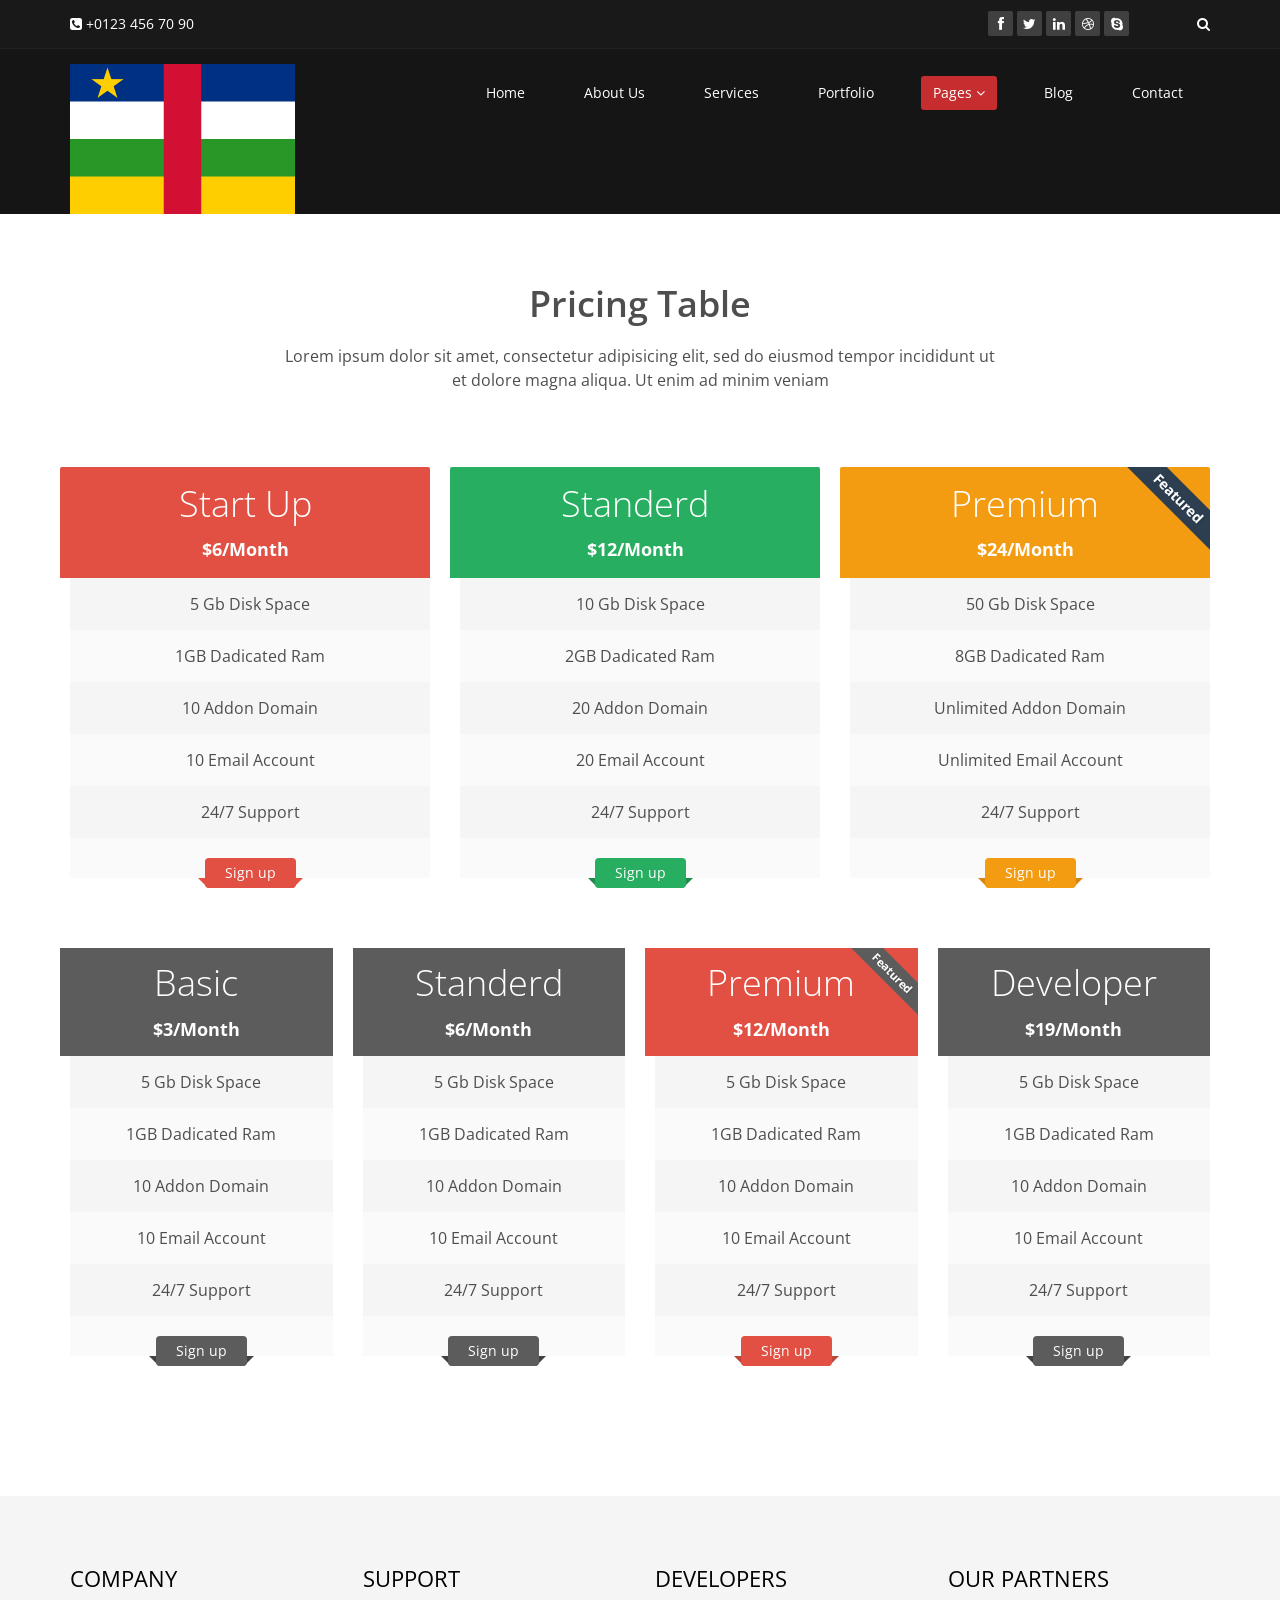
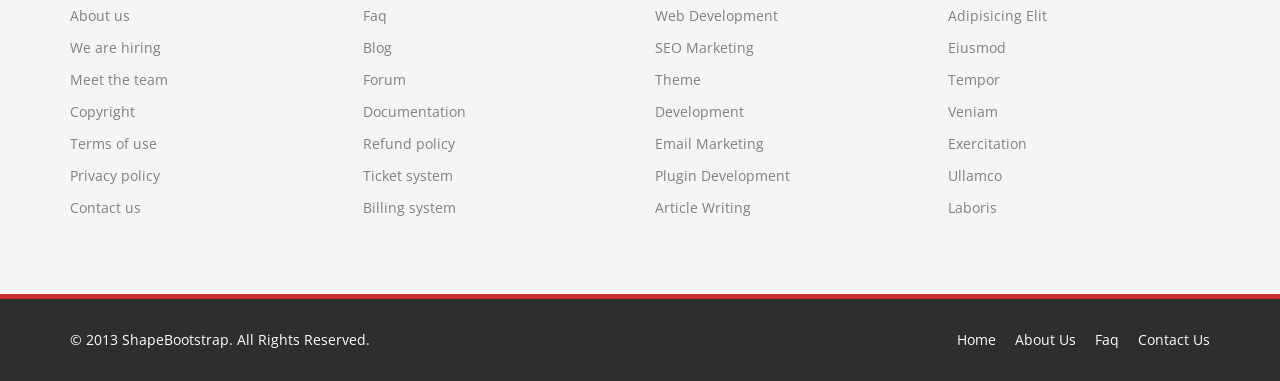
<file: pricing.html>
<!DOCTYPE html>
<html lang="en">
<head>
    <meta charset="utf-8">
    <meta name="viewport" content="width=device-width, initial-scale=1.0">
    <meta name="description" content="">
    <meta name="author" content="">
    <title>About Us | Corlate</title>
    
    <!-- core CSS -->
    <link href="css/bootstrap.min.css" rel="stylesheet">
    <link href="css/font-awesome.min.css" rel="stylesheet">
    <link href="css/prettyPhoto.css" rel="stylesheet">
    <link href="css/animate.min.css" rel="stylesheet">
    <link href="css/main.css" rel="stylesheet">
    <link href="css/responsive.css" rel="stylesheet">
    
    <!--[if lt IE 9]>
    <script src="js/html5shiv.js"></script>
    <script src="js/respond.min.js"></script>
    <![endif]-->       
    <link rel="shortcut icon" href="images/ico/favicon.ico">
    <link rel="apple-touch-icon-precomposed" sizes="144x144" href="images/ico/apple-touch-icon-144-precomposed.png">
    <link rel="apple-touch-icon-precomposed" sizes="114x114" href="images/ico/apple-touch-icon-114-precomposed.png">
    <link rel="apple-touch-icon-precomposed" sizes="72x72" href="images/ico/apple-touch-icon-72-precomposed.png">
    <link rel="apple-touch-icon-precomposed" href="images/ico/apple-touch-icon-57-precomposed.png">
</head><!--/head-->

<body>

    <header id="header">
        <div class="top-bar">
            <div class="container">
                <div class="row">
                    <div class="col-sm-6 col-xs-4">
                        <div class="top-number"><p><i class="fa fa-phone-square"></i>  +0123 456 70 90</p></div>
                    </div>
                    <div class="col-sm-6 col-xs-8">
                       <div class="social">
                            <ul class="social-share">
                                <li><a href="#"><i class="fa fa-facebook"></i></a></li>
                                <li><a href="#"><i class="fa fa-twitter"></i></a></li>
                                <li><a href="#"><i class="fa fa-linkedin"></i></a></li> 
                                <li><a href="#"><i class="fa fa-dribbble"></i></a></li>
                                <li><a href="#"><i class="fa fa-skype"></i></a></li>
                            </ul>
                            <div class="search">
                                <form role="form">
                                    <input type="text" class="search-form" autocomplete="off" placeholder="Search">
                                    <i class="fa fa-search"></i>
                                </form>
                           </div>
                       </div>
                    </div>
                </div>
            </div><!--/.container-->
        </div><!--/.top-bar-->

        <nav class="navbar navbar-inverse" role="banner">
            <div class="container">
                <div class="navbar-header">
                    <button type="button" class="navbar-toggle" data-toggle="collapse" data-target=".navbar-collapse">
                        <span class="sr-only">Toggle navigation</span>
                        <span class="icon-bar"></span>
                        <span class="icon-bar"></span>
                        <span class="icon-bar"></span>
                    </button>
                    <a class="navbar-brand" href="index.html"><img src="images/logo.png" alt="logo"></a>
                </div>
                
                <div class="collapse navbar-collapse navbar-right">
                    <ul class="nav navbar-nav">
                        <li><a href="index.html">Home</a></li>
                        <li><a href="about-us.html">About Us</a></li>
                        <li><a href="services.html">Services</a></li>
                        <li><a href="portfolio.html">Portfolio</a></li>
                        <li class="dropdown active">
                            <a href="#" class="dropdown-toggle" data-toggle="dropdown">Pages <i class="fa fa-angle-down"></i></a>
                            <ul class="dropdown-menu">
                                <li><a href="blog-item.html">Blog Single</a></li>
                                <li class="active"><a href="pricing.html">Pricing</a></li>
                                <li><a href="404.html">404</a></li>
                                <li><a href="shortcodes.html">Shortcodes</a></li>
                            </ul>
                        </li>
                        <li><a href="blog.html">Blog</a></li> 
                        <li><a href="contact-us.html">Contact</a></li>                        
                    </ul>
                </div>
            </div><!--/.container-->
        </nav><!--/nav-->
        
    </header><!--/header-->

    <section class="pricing-page">
        <div class="container">
            <div class="center">  
                <h2>Pricing Table</h2>
                <p class="lead">Lorem ipsum dolor sit amet, consectetur adipisicing elit, sed do eiusmod tempor incididunt ut <br> et dolore magna aliqua. Ut enim ad minim veniam</p>
            </div>  
            <div class="pricing-area text-center">
                <div class="row">
                    <div class="col-sm-4 plan price-one wow fadeInDown">
                        <ul>
                            <li class="heading-one">
                                <h1>Start Up</h1>
                                <span>$6/Month</span>
                            </li>
                            <li>5 Gb Disk Space</li>
                            <li>1GB Dadicated Ram</li>
                            <li>10 Addon Domain</li>
                            <li>10 Email Account</li>
                            <li>24/7 Support</li>
                            <li class="plan-action">
                                <a href="" class="btn btn-primary">Sign up</a>
                            </li>
                        </ul>
                    </div>

                    <div class="col-sm-4 plan price-two wow fadeInDown">
                        <ul>
                            <li class="heading-two">
                                <h1>Standerd</h1>
                                <span>$12/Month</span>
                            </li>
                            <li>10 Gb Disk Space</li>
                            <li>2GB Dadicated Ram</li>
                            <li>20 Addon Domain</li>
                            <li>20 Email Account</li>
                            <li>24/7 Support</li>
                            <li class="plan-action">
                                <a href="" class="btn btn-primary">Sign up</a>
                            </li>
                        </ul>
                    </div>

                    <div class="col-sm-4 plan price-three wow fadeInDown">
                        <img src="images/ribon_one.png">
                        <ul>
                            <li class="heading-three">
                                <h1>Premium</h1>
                                <span>$24/Month</span>
                            </li>
                            <li>50 Gb Disk Space</li>
                            <li>8GB Dadicated Ram</li>
                            <li>Unlimited Addon Domain</li>
                            <li>Unlimited Email Account</li>
                            <li>24/7 Support</li>
                            <li class="plan-action">
                                <a href="" class="btn btn-primary">Sign up</a>
                            </li>
                        </ul>
                    </div>

                    <div class="col-sm-6 col-md-3 plan price-four wow fadeInDown">
                        <ul>
                            <li class="heading-four">
                                <h1>Basic</h1>
                                <span>$3/Month</span>
                            </li>
                            <li>5 Gb Disk Space</li>
                            <li>1GB Dadicated Ram</li>
                            <li>10 Addon Domain</li>
                            <li>10 Email Account</li>
                            <li>24/7 Support</li>
                            <li class="plan-action">
                                <a href="" class="btn btn-primary">Sign up</a>
                            </li>
                        </ul>
                    </div>

                    <div class="col-sm-6 col-md-3 plan price-five wow fadeInDown">
                        <ul>
                            <li class="heading-five">
                                <h1>Standerd</h1>
                                <span>$6/Month</span>
                            </li>
                            <li>5 Gb Disk Space</li>
                            <li>1GB Dadicated Ram</li>
                            <li>10 Addon Domain</li>
                            <li>10 Email Account</li>
                            <li>24/7 Support</li>
                            <li class="plan-action">
                                <a href="" class="btn btn-primary">Sign up</a>
                            </li>
                        </ul>
                    </div>

                    <div class="col-sm-6 col-md-3 plan price-six wow fadeInDown">
                         <img src="images/ribon_two.png">
                        <ul>
                            <li class="heading-six">
                                <h1>Premium</h1>
                                <span>$12/Month</span>
                            </li>
                            <li>5 Gb Disk Space</li>
                            <li>1GB Dadicated Ram</li>
                            <li>10 Addon Domain</li>
                            <li>10 Email Account</li>
                            <li>24/7 Support</li>
                            <li class="plan-action">
                                <a href="" class="btn btn-primary">Sign up</a>
                            </li>
                        </ul>
                    </div>

                     <div class="col-sm-6 col-md-3 plan price-seven wow fadeInDown">
                        <ul>
                            <li class="heading-seven">
                                <h1>Developer</h1>
                                <span>$19/Month</span>
                            </li>
                            <li>5 Gb Disk Space</li>
                            <li>1GB Dadicated Ram</li>
                            <li>10 Addon Domain</li>
                            <li>10 Email Account</li>
                            <li>24/7 Support</li>
                            <li class="plan-action">
                                <a href="" class="btn btn-primary">Sign up</a>
                            </li>
                        </ul>
                    </div>
                </div>
            </div><!--/pricing-area-->
        </div><!--/container-->
    </section><!--/pricing-page-->
           
    <section id="bottom">
        <div class="container wow fadeInDown" data-wow-duration="1000ms" data-wow-delay="600ms">
            <div class="row">
                <div class="col-md-3 col-sm-6">
                    <div class="widget">
                        <h3>Company</h3>
                        <ul>
                            <li><a href="#">About us</a></li>
                            <li><a href="#">We are hiring</a></li>
                            <li><a href="#">Meet the team</a></li>
                            <li><a href="#">Copyright</a></li>
                            <li><a href="#">Terms of use</a></li>
                            <li><a href="#">Privacy policy</a></li>
                            <li><a href="#">Contact us</a></li>
                        </ul>
                    </div>    
                </div><!--/.col-md-3-->

                <div class="col-md-3 col-sm-6">
                    <div class="widget">
                        <h3>Support</h3>
                        <ul>
                            <li><a href="#">Faq</a></li>
                            <li><a href="#">Blog</a></li>
                            <li><a href="#">Forum</a></li>
                            <li><a href="#">Documentation</a></li>
                            <li><a href="#">Refund policy</a></li>
                            <li><a href="#">Ticket system</a></li>
                            <li><a href="#">Billing system</a></li>
                        </ul>
                    </div>    
                </div><!--/.col-md-3-->

                <div class="col-md-3 col-sm-6">
                    <div class="widget">
                        <h3>Developers</h3>
                        <ul>
                            <li><a href="#">Web Development</a></li>
                            <li><a href="#">SEO Marketing</a></li>
                            <li><a href="#">Theme</a></li>
                            <li><a href="#">Development</a></li>
                            <li><a href="#">Email Marketing</a></li>
                            <li><a href="#">Plugin Development</a></li>
                            <li><a href="#">Article Writing</a></li>
                        </ul>
                    </div>    
                </div><!--/.col-md-3-->

                <div class="col-md-3 col-sm-6">
                    <div class="widget">
                        <h3>Our Partners</h3>
                        <ul>
                            <li><a href="#">Adipisicing Elit</a></li>
                            <li><a href="#">Eiusmod</a></li>
                            <li><a href="#">Tempor</a></li>
                            <li><a href="#">Veniam</a></li>
                            <li><a href="#">Exercitation</a></li>
                            <li><a href="#">Ullamco</a></li>
                            <li><a href="#">Laboris</a></li>
                        </ul>
                    </div>    
                </div><!--/.col-md-3-->
            </div>
        </div>
    </section><!--/#bottom-->

    <footer id="footer" class="midnight-blue">
        <div class="container">
            <div class="row">
                <div class="col-sm-6">
                    &copy; 2013 <a target="_blank" href="http://shapebootstrap.net/" title="Free Twitter Bootstrap WordPress Themes and HTML templates">ShapeBootstrap</a>. All Rights Reserved.
                </div>
                <div class="col-sm-6">
                    <ul class="pull-right">
                        <li><a href="#">Home</a></li>
                        <li><a href="#">About Us</a></li>
                        <li><a href="#">Faq</a></li>
                        <li><a href="#">Contact Us</a></li>
                    </ul>
                </div>
            </div>
        </div>
    </footer><!--/#footer-->

    <script src="js/jquery.js"></script>
    <script type="text/javascript">
        $('.carousel').carousel()
    </script>
    <script src="js/bootstrap.min.js"></script>
    <script src="js/jquery.prettyPhoto.js"></script>
    <script src="js/jquery.isotope.min.js"></script>
    <script src="js/main.js"></script>
    <script src="js/wow.min.js"></script>
</body>
</html>
</file>
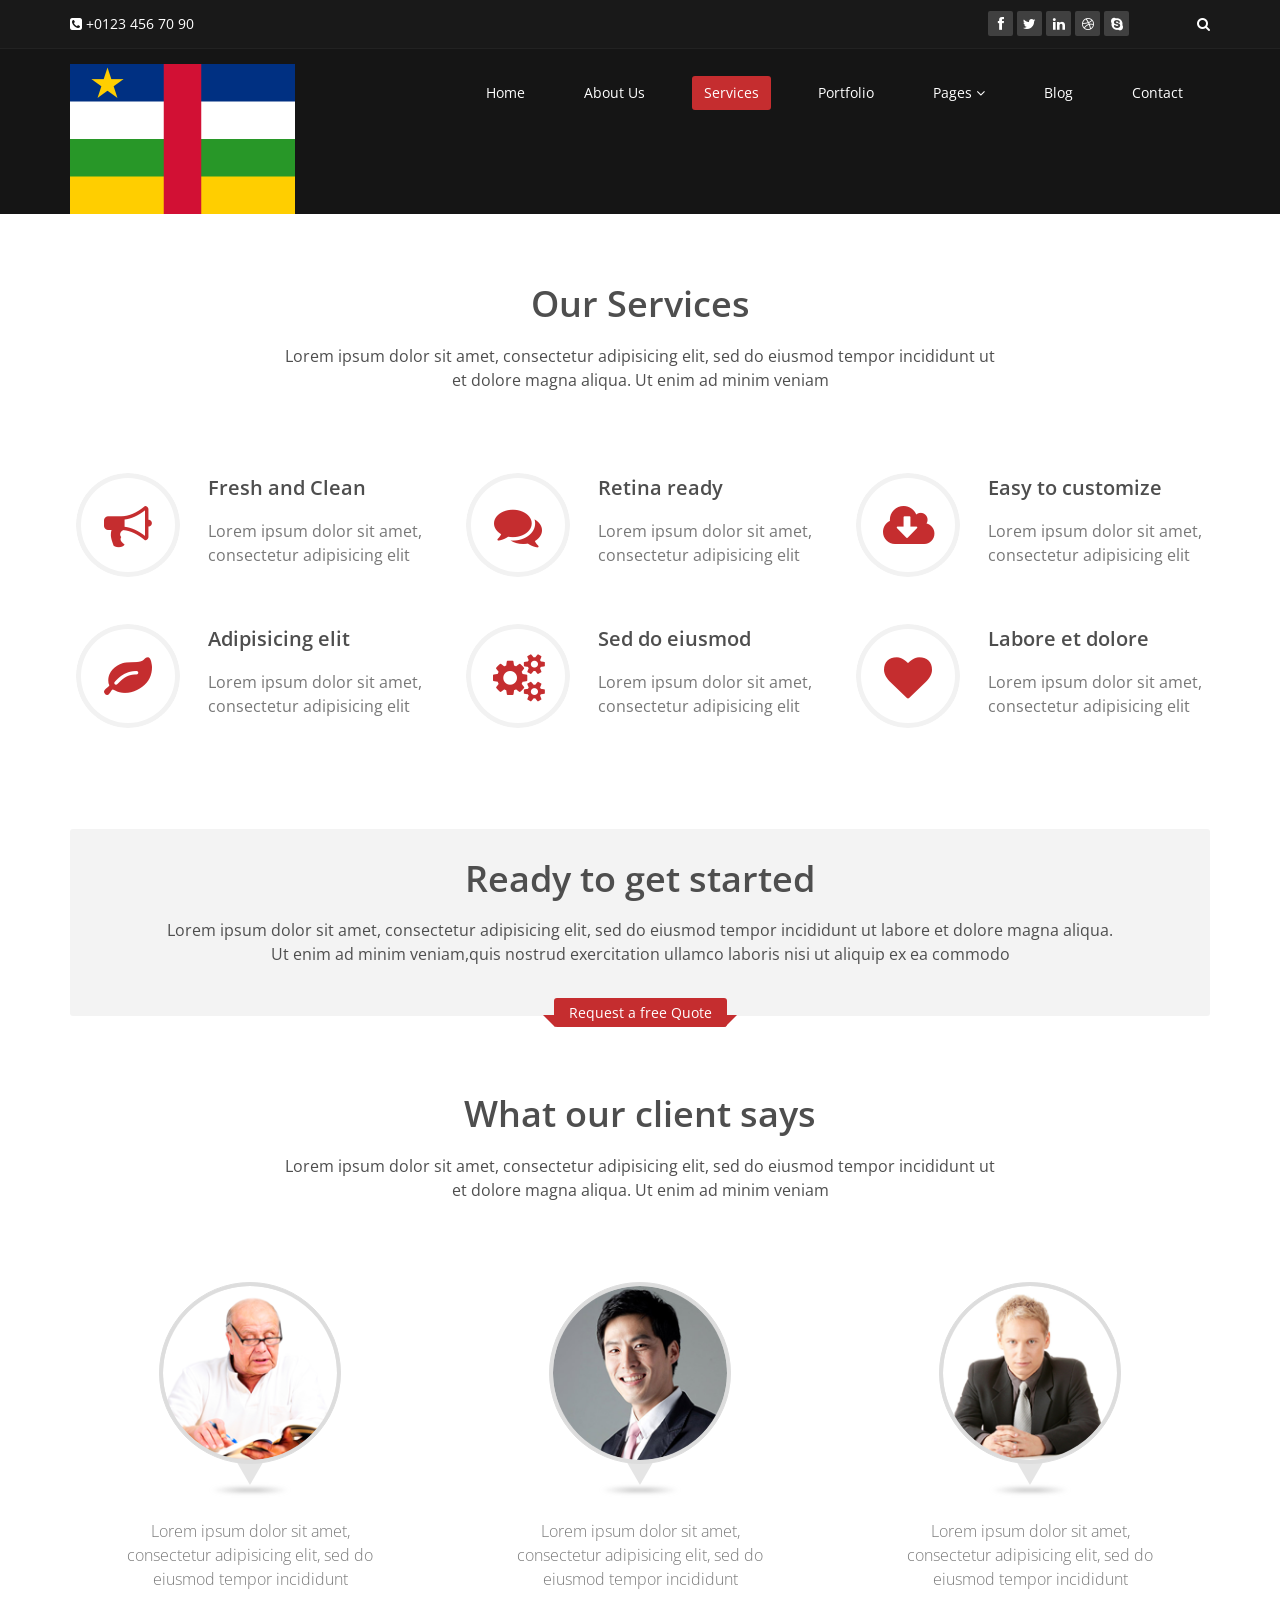
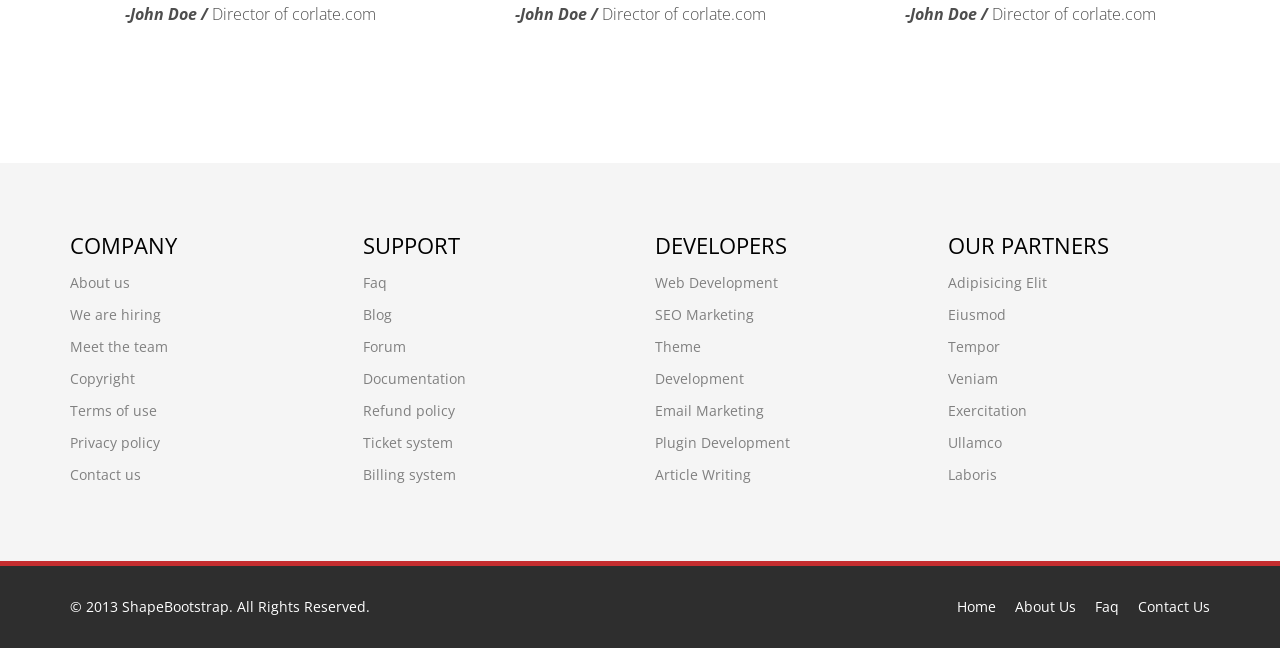
<file: services.html>
<!DOCTYPE html>
<html lang="en">
<head>
    <meta charset="utf-8">
    <meta name="viewport" content="width=device-width, initial-scale=1.0">
    <meta name="description" content="">
    <meta name="author" content="">
    <title>Services | Corlate</title>
    
    <!-- core CSS -->
    <link href="css/bootstrap.min.css" rel="stylesheet">
    <link href="css/font-awesome.min.css" rel="stylesheet">
    <link href="css/prettyPhoto.css" rel="stylesheet">
    <link href="css/animate.min.css" rel="stylesheet">
    <link href="css/main.css" rel="stylesheet">
    <link href="css/responsive.css" rel="stylesheet">
    
    <!--[if lt IE 9]>
    <script src="js/html5shiv.js"></script>
    <script src="js/respond.min.js"></script>
    <![endif]-->       
    <link rel="shortcut icon" href="images/ico/favicon.ico">
    <link rel="apple-touch-icon-precomposed" sizes="144x144" href="images/ico/apple-touch-icon-144-precomposed.png">
    <link rel="apple-touch-icon-precomposed" sizes="114x114" href="images/ico/apple-touch-icon-114-precomposed.png">
    <link rel="apple-touch-icon-precomposed" sizes="72x72" href="images/ico/apple-touch-icon-72-precomposed.png">
    <link rel="apple-touch-icon-precomposed" href="images/ico/apple-touch-icon-57-precomposed.png">
</head><!--/head-->

<body>

    <header id="header">
        <div class="top-bar">
            <div class="container">
                <div class="row">
                    <div class="col-sm-6 col-xs-4">
                        <div class="top-number"><p><i class="fa fa-phone-square"></i>  +0123 456 70 90</p></div>
                    </div>
                    <div class="col-sm-6 col-xs-8">
                       <div class="social">
                            <ul class="social-share">
                                <li><a href="#"><i class="fa fa-facebook"></i></a></li>
                                <li><a href="#"><i class="fa fa-twitter"></i></a></li>
                                <li><a href="#"><i class="fa fa-linkedin"></i></a></li> 
                                <li><a href="#"><i class="fa fa-dribbble"></i></a></li>
                                <li><a href="#"><i class="fa fa-skype"></i></a></li>
                            </ul>
                            <div class="search">
                                <form role="form">
                                    <input type="text" class="search-form" autocomplete="off" placeholder="Search">
                                    <i class="fa fa-search"></i>
                                </form>
                           </div>
                       </div>
                    </div>
                </div>
            </div><!--/.container-->
        </div><!--/.top-bar-->

        <nav class="navbar navbar-inverse" role="banner">
            <div class="container">
                <div class="navbar-header">
                    <button type="button" class="navbar-toggle" data-toggle="collapse" data-target=".navbar-collapse">
                        <span class="sr-only">Toggle navigation</span>
                        <span class="icon-bar"></span>
                        <span class="icon-bar"></span>
                        <span class="icon-bar"></span>
                    </button>
                    <a class="navbar-brand" href="index.html"><img src="images/logo.png" alt="logo"></a>
                </div>
                
                <div class="collapse navbar-collapse navbar-right">
                    <ul class="nav navbar-nav">
                        <li><a href="index.html">Home</a></li>
                        <li><a href="about-us.html">About Us</a></li>
                        <li class="active"><a href="services.html">Services</a></li>
                        <li><a href="portfolio.html">Portfolio</a></li>
                        <li class="dropdown">
                            <a href="#" class="dropdown-toggle" data-toggle="dropdown">Pages <i class="fa fa-angle-down"></i></a>
                            <ul class="dropdown-menu">
                                <li><a href="blog-item.html">Blog Single</a></li>
                                <li><a href="pricing.html">Pricing</a></li>
                                <li><a href="404.html">404</a></li>
                                <li><a href="shortcodes.html">Shortcodes</a></li>
                            </ul>
                        </li>
                        <li><a href="blog.html">Blog</a></li> 
                        <li><a href="contact-us.html">Contact</a></li>                        
                    </ul>
                </div>
            </div><!--/.container-->
        </nav><!--/nav-->
        
    </header><!--/header-->

    <section id="feature" class="transparent-bg">
        <div class="container">
           <div class="center wow fadeInDown">
                <h2>Our Services</h2>
                <p class="lead">Lorem ipsum dolor sit amet, consectetur adipisicing elit, sed do eiusmod tempor incididunt ut <br> et dolore magna aliqua. Ut enim ad minim veniam</p>
            </div>

            <div class="row">
                <div class="features">
                    <div class="col-md-4 col-sm-6 wow fadeInDown" data-wow-duration="1000ms" data-wow-delay="600ms">
                        <div class="feature-wrap">
                            <i class="fa fa-bullhorn"></i>
                            <h2>Fresh and Clean</h2>
                            <h3>Lorem ipsum dolor sit amet, consectetur adipisicing elit</h3>
                        </div>
                    </div><!--/.col-md-4-->

                    <div class="col-md-4 col-sm-6 wow fadeInDown" data-wow-duration="1000ms" data-wow-delay="600ms">
                        <div class="feature-wrap">
                            <i class="fa fa-comments"></i>
                            <h2>Retina ready</h2>
                            <h3>Lorem ipsum dolor sit amet, consectetur adipisicing elit</h3>
                        </div>
                    </div><!--/.col-md-4-->

                    <div class="col-md-4 col-sm-6 wow fadeInDown" data-wow-duration="1000ms" data-wow-delay="600ms">
                        <div class="feature-wrap">
                            <i class="fa fa-cloud-download"></i>
                            <h2>Easy to customize</h2>
                            <h3>Lorem ipsum dolor sit amet, consectetur adipisicing elit</h3>
                        </div>
                    </div><!--/.col-md-4-->
                
                    <div class="col-md-4 col-sm-6 wow fadeInDown" data-wow-duration="1000ms" data-wow-delay="600ms">
                        <div class="feature-wrap">
                            <i class="fa fa-leaf"></i>
                            <h2>Adipisicing elit</h2>
                            <h3>Lorem ipsum dolor sit amet, consectetur adipisicing elit</h3>
                        </div>
                    </div><!--/.col-md-4-->

                    <div class="col-md-4 col-sm-6 wow fadeInDown" data-wow-duration="1000ms" data-wow-delay="600ms">
                        <div class="feature-wrap">
                            <i class="fa fa-cogs"></i>
                            <h2>Sed do eiusmod</h2>
                            <h3>Lorem ipsum dolor sit amet, consectetur adipisicing elit</h3>
                        </div>
                    </div><!--/.col-md-4-->

                    <div class="col-md-4 col-sm-6 wow fadeInDown" data-wow-duration="1000ms" data-wow-delay="600ms">
                        <div class="feature-wrap">
                            <i class="fa fa-heart"></i>
                            <h2>Labore et dolore</h2>
                            <h3>Lorem ipsum dolor sit amet, consectetur adipisicing elit</h3>
                        </div>
                    </div><!--/.col-md-4-->
                </div><!--/.services-->
            </div><!--/.row--> 


            <div class="get-started center wow fadeInDown">
                <h2>Ready to get started</h2>
                <p class="lead">Lorem ipsum dolor sit amet, consectetur adipisicing elit, sed do eiusmod tempor incididunt ut labore et dolore  magna aliqua. <br>  Ut enim ad minim veniam,quis nostrud exercitation ullamco laboris nisi ut aliquip ex ea commodo</p>
                <div class="request">
                    <h4><a href="#">Request a free Quote</a></h4>
                </div>
            </div><!--/.get-started-->

            <div class="clients-area center wow fadeInDown">
                <h2>What our client says</h2>
                <p class="lead">Lorem ipsum dolor sit amet, consectetur adipisicing elit, sed do eiusmod tempor incididunt ut <br> et dolore magna aliqua. Ut enim ad minim veniam</p>
            </div>

            <div class="row">
                <div class="col-md-4 wow fadeInDown">
                    <div class="clients-comments text-center">
                        <img src="images/client1.png" class="img-circle" alt="">
                        <h3>Lorem ipsum dolor sit amet, consectetur adipisicing elit, sed do eiusmod tempor incididunt</h3>
                        <h4><span>-John Doe /</span>  Director of corlate.com</h4>
                    </div>
                </div>
                <div class="col-md-4 wow fadeInDown">
                    <div class="clients-comments text-center">
                        <img src="images/client2.png" class="img-circle" alt="">
                        <h3>Lorem ipsum dolor sit amet, consectetur adipisicing elit, sed do eiusmod tempor incididunt</h3>
                        <h4><span>-John Doe /</span>  Director of corlate.com</h4>
                    </div>
                </div>
                <div class="col-md-4 wow fadeInDown">
                    <div class="clients-comments text-center">
                        <img src="images/client3.png" class="img-circle" alt="">
                        <h3>Lorem ipsum dolor sit amet, consectetur adipisicing elit, sed do eiusmod tempor incididunt</h3>
                        <h4><span>-John Doe /</span>  Director of corlate.com</h4>
                    </div>
                </div>
           </div>

        </div><!--/.container-->
    </section><!--/#feature-->


    <section id="bottom">
        <div class="container wow fadeInDown" data-wow-duration="1000ms" data-wow-delay="600ms">
            <div class="row">
                <div class="col-md-3 col-sm-6">
                    <div class="widget">
                        <h3>Company</h3>
                        <ul>
                            <li><a href="#">About us</a></li>
                            <li><a href="#">We are hiring</a></li>
                            <li><a href="#">Meet the team</a></li>
                            <li><a href="#">Copyright</a></li>
                            <li><a href="#">Terms of use</a></li>
                            <li><a href="#">Privacy policy</a></li>
                            <li><a href="#">Contact us</a></li>
                        </ul>
                    </div>    
                </div><!--/.col-md-3-->

                <div class="col-md-3 col-sm-6">
                    <div class="widget">
                        <h3>Support</h3>
                        <ul>
                            <li><a href="#">Faq</a></li>
                            <li><a href="#">Blog</a></li>
                            <li><a href="#">Forum</a></li>
                            <li><a href="#">Documentation</a></li>
                            <li><a href="#">Refund policy</a></li>
                            <li><a href="#">Ticket system</a></li>
                            <li><a href="#">Billing system</a></li>
                        </ul>
                    </div>    
                </div><!--/.col-md-3-->

                <div class="col-md-3 col-sm-6">
                    <div class="widget">
                        <h3>Developers</h3>
                        <ul>
                            <li><a href="#">Web Development</a></li>
                            <li><a href="#">SEO Marketing</a></li>
                            <li><a href="#">Theme</a></li>
                            <li><a href="#">Development</a></li>
                            <li><a href="#">Email Marketing</a></li>
                            <li><a href="#">Plugin Development</a></li>
                            <li><a href="#">Article Writing</a></li>
                        </ul>
                    </div>    
                </div><!--/.col-md-3-->

                <div class="col-md-3 col-sm-6">
                    <div class="widget">
                        <h3>Our Partners</h3>
                        <ul>
                            <li><a href="#">Adipisicing Elit</a></li>
                            <li><a href="#">Eiusmod</a></li>
                            <li><a href="#">Tempor</a></li>
                            <li><a href="#">Veniam</a></li>
                            <li><a href="#">Exercitation</a></li>
                            <li><a href="#">Ullamco</a></li>
                            <li><a href="#">Laboris</a></li>
                        </ul>
                    </div>    
                </div><!--/.col-md-3-->
            </div>
        </div>
    </section><!--/#bottom-->

    <footer id="footer" class="midnight-blue">
        <div class="container">
            <div class="row">
                <div class="col-sm-6">
                    &copy; 2013 <a target="_blank" href="http://shapebootstrap.net/" title="Free Twitter Bootstrap WordPress Themes and HTML templates">ShapeBootstrap</a>. All Rights Reserved.
                </div>
                <div class="col-sm-6">
                    <ul class="pull-right">
                        <li><a href="#">Home</a></li>
                        <li><a href="#">About Us</a></li>
                        <li><a href="#">Faq</a></li>
                        <li><a href="#">Contact Us</a></li>
                    </ul>
                </div>
            </div>
        </div>
    </footer><!--/#footer-->

    <script src="js/jquery.js"></script>
    <script src="js/bootstrap.min.js"></script>
    <script src="js/jquery.prettyPhoto.js"></script>
    <script src="js/jquery.isotope.min.js"></script>
    <script src="js/main.js"></script>
    <script src="js/wow.min.js"></script>
</body>
</html>
</file>
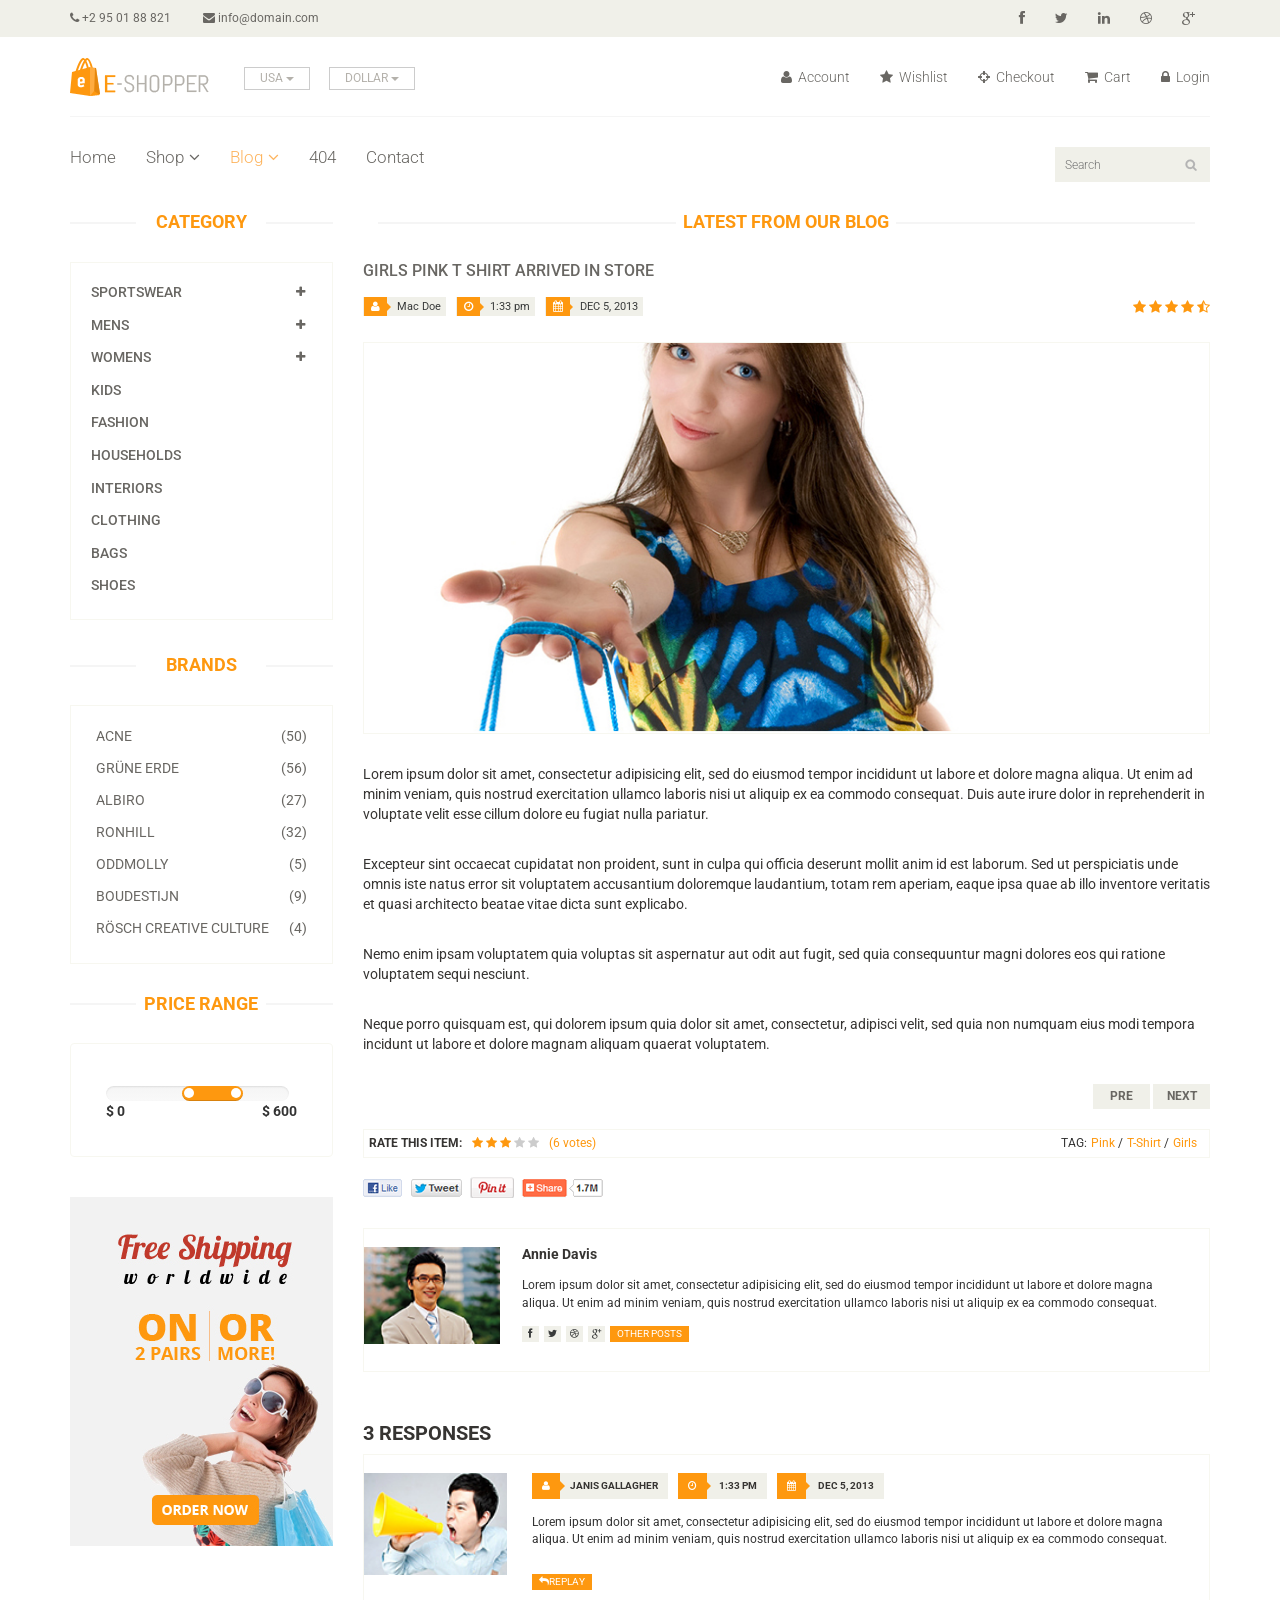
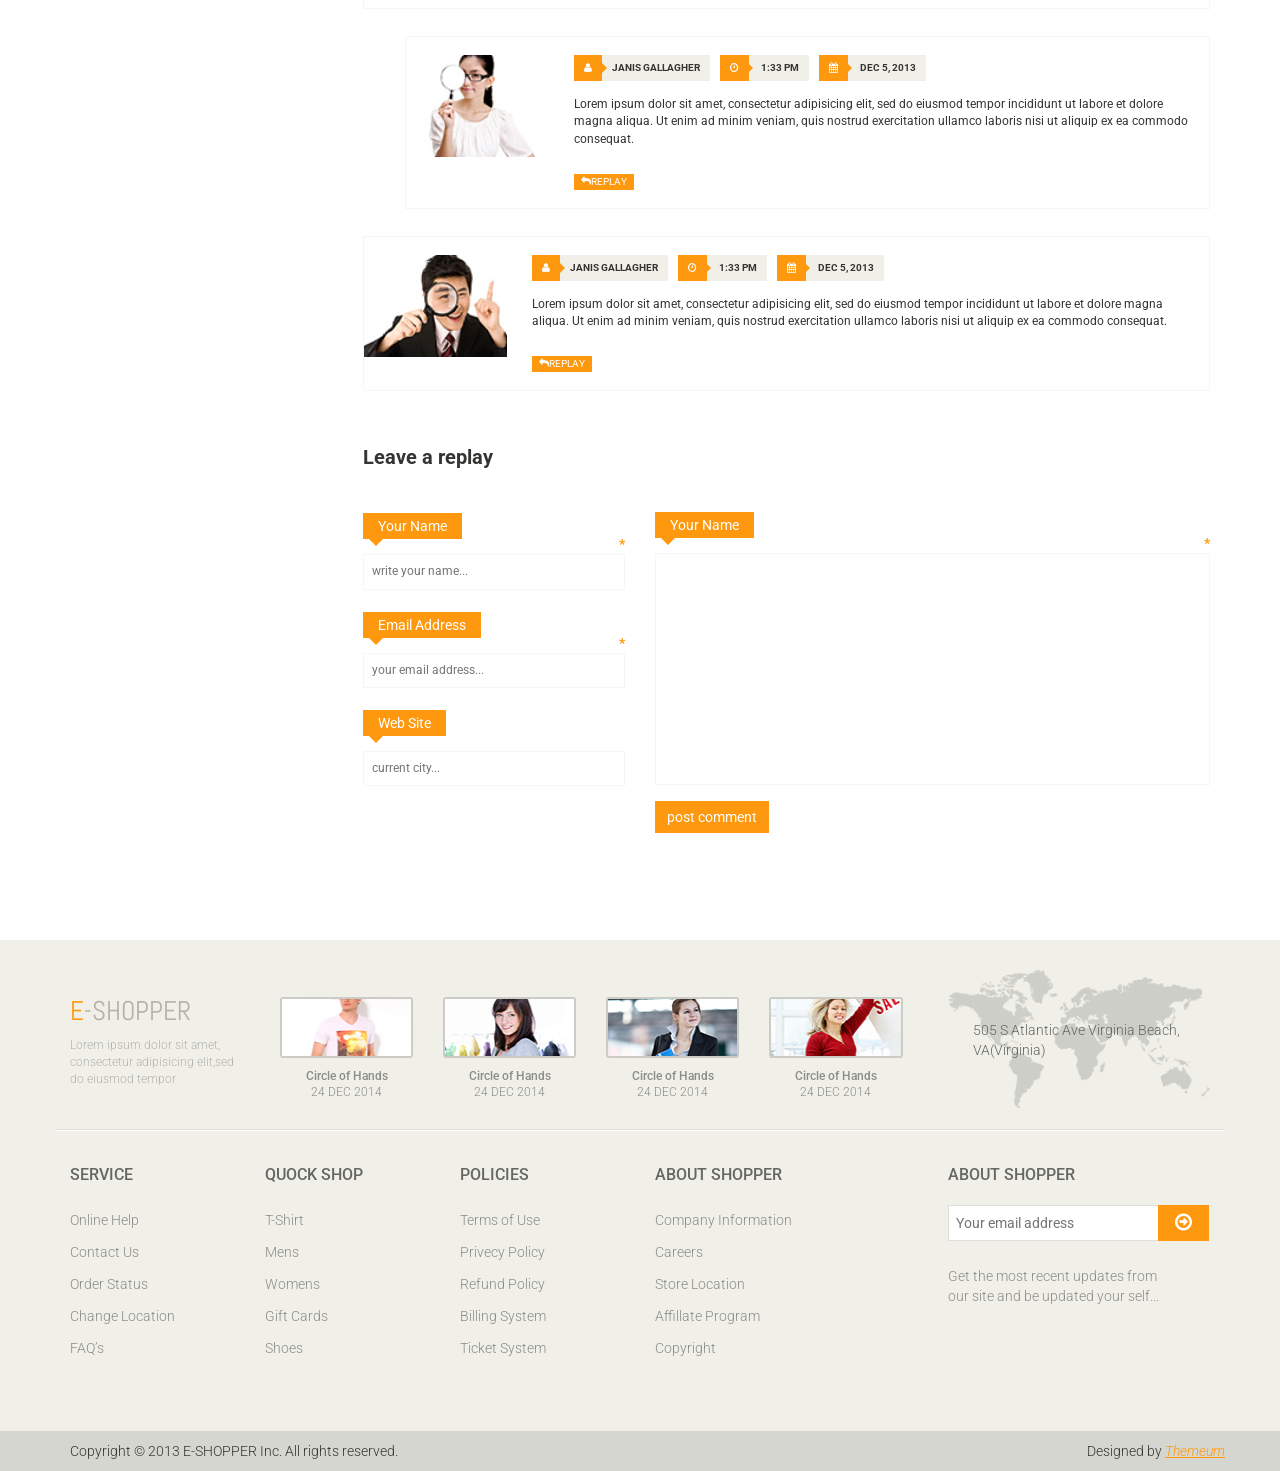
<file: web/original/blog-single.html>
<!DOCTYPE html>
<html lang="en">
<head>
    <meta charset="utf-8">
    <meta name="viewport" content="width=device-width, initial-scale=1.0">
    <meta name="description" content="">
    <meta name="author" content="">
    <title>Blog Single | E-Shopper</title>
    <link href="css/bootstrap.min.css" rel="stylesheet">
    <link href="css/font-awesome.min.css" rel="stylesheet">
    <link href="css/prettyPhoto.css" rel="stylesheet">
    <link href="css/price-range.css" rel="stylesheet">
    <link href="css/animate.css" rel="stylesheet">
	<link href="css/main.css" rel="stylesheet">
	<link href="css/responsive.css" rel="stylesheet">
    <!--[if lt IE 9]>
    <script src="js/html5shiv.js"></script>
    <script src="js/respond.min.js"></script>
    <![endif]-->       
    <link rel="shortcut icon" href="images/ico/favicon.ico">
    <link rel="apple-touch-icon-precomposed" sizes="144x144" href="images/ico/apple-touch-icon-144-precomposed.png">
    <link rel="apple-touch-icon-precomposed" sizes="114x114" href="images/ico/apple-touch-icon-114-precomposed.png">
    <link rel="apple-touch-icon-precomposed" sizes="72x72" href="images/ico/apple-touch-icon-72-precomposed.png">
    <link rel="apple-touch-icon-precomposed" href="images/ico/apple-touch-icon-57-precomposed.png">
</head><!--/head-->

<body>
	<header id="header"><!--header-->
		<div class="header_top"><!--header_top-->
			<div class="container">
				<div class="row">
					<div class="col-sm-6">
						<div class="contactinfo">
							<ul class="nav nav-pills">
								<li><a href=""><i class="fa fa-phone"></i> +2 95 01 88 821</a></li>
								<li><a href=""><i class="fa fa-envelope"></i> info@domain.com</a></li>
							</ul>
						</div>
					</div>
					<div class="col-sm-6">
						<div class="social-icons pull-right">
							<ul class="nav navbar-nav">
								<li><a href=""><i class="fa fa-facebook"></i></a></li>
								<li><a href=""><i class="fa fa-twitter"></i></a></li>
								<li><a href=""><i class="fa fa-linkedin"></i></a></li>
								<li><a href=""><i class="fa fa-dribbble"></i></a></li>
								<li><a href=""><i class="fa fa-google-plus"></i></a></li>
							</ul>
						</div>
					</div>
				</div>
			</div>
		</div><!--/header_top-->
		
		<div class="header-middle"><!--header-middle-->
			<div class="container">
				<div class="row">
					<div class="col-sm-4">
						<div class="logo pull-left">
							<a href="index.html"><img src="images/home/logo.png" alt="" /></a>
						</div>
						<div class="btn-group pull-right">
							<div class="btn-group">
								<button type="button" class="btn btn-default dropdown-toggle usa" data-toggle="dropdown">
									USA
									<span class="caret"></span>
								</button>
								<ul class="dropdown-menu">
									<li><a href="">Canada</a></li>
									<li><a href="">UK</a></li>
								</ul>
							</div>
							
							<div class="btn-group">
								<button type="button" class="btn btn-default dropdown-toggle usa" data-toggle="dropdown">
									DOLLAR
									<span class="caret"></span>
								</button>
								<ul class="dropdown-menu">
									<li><a href="">Canadian Dollar</a></li>
									<li><a href="">Pound</a></li>
								</ul>
							</div>
						</div>
					</div>
					<div class="col-sm-8">
						<div class="shop-menu pull-right">
							<ul class="nav navbar-nav">
								<li><a href=""><i class="fa fa-user"></i> Account</a></li>
								<li><a href=""><i class="fa fa-star"></i> Wishlist</a></li>
								<li><a href="checkout.html"><i class="fa fa-crosshairs"></i> Checkout</a></li>
								<li><a href="cart.html"><i class="fa fa-shopping-cart"></i> Cart</a></li>
								<li><a href="login.html"><i class="fa fa-lock"></i> Login</a></li>
							</ul>
						</div>
					</div>
				</div>
			</div>
		</div><!--/header-middle-->
	
		<div class="header-bottom"><!--header-bottom-->
			<div class="container">
				<div class="row">
					<div class="col-sm-9">
						<div class="navbar-header">
							<button type="button" class="navbar-toggle" data-toggle="collapse" data-target=".navbar-collapse">
								<span class="sr-only">Toggle navigation</span>
								<span class="icon-bar"></span>
								<span class="icon-bar"></span>
								<span class="icon-bar"></span>
							</button>
						</div>
						<div class="mainmenu pull-left">
							<ul class="nav navbar-nav collapse navbar-collapse">
								<li><a href="index.html">Home</a></li>
								<li class="dropdown"><a href="#">Shop<i class="fa fa-angle-down"></i></a>
                                    <ul role="menu" class="sub-menu">
                                        <li><a href="shop.html">Products</a></li>
										<li><a href="product-details.html">Product Details</a></li> 
										<li><a href="checkout.html">Checkout</a></li> 
										<li><a href="cart.html">Cart</a></li> 
										<li><a href="login.html">Login</a></li> 
                                    </ul>
                                </li> 
								<li class="dropdown"><a href="#" class="active">Blog<i class="fa fa-angle-down"></i></a>
                                    <ul role="menu" class="sub-menu">
                                        <li><a href="blog.html">Blog List</a></li>
										<li><a href="blog-single.html" class="active">Blog Single</a></li>
                                    </ul>
                                </li> 
								<li><a href="404.html">404</a></li>
								<li><a href="contact-us.html">Contact</a></li>
							</ul>
						</div>
					</div>
					<div class="col-sm-3">
						<div class="search_box pull-right">
							<input type="text" placeholder="Search"/>
						</div>
					</div>
				</div>
			</div>
		</div><!--/header-bottom-->
	</header><!--/header-->
	
	<section>
		<div class="container">
			<div class="row">
				<div class="col-sm-3">
					<div class="left-sidebar">
						<h2>Category</h2>
						<div class="panel-group category-products" id="accordian"><!--category-productsr-->
							<div class="panel panel-default">
								<div class="panel-heading">
									<h4 class="panel-title">
										<a data-toggle="collapse" data-parent="#accordian" href="#sportswear">
											<span class="badge pull-right"><i class="fa fa-plus"></i></span>
											Sportswear
										</a>
									</h4>
								</div>
								<div id="sportswear" class="panel-collapse collapse">
									<div class="panel-body">
										<ul>
											<li><a href="">Nike </a></li>
											<li><a href="">Under Armour </a></li>
											<li><a href="">Adidas </a></li>
											<li><a href="">Puma</a></li>
											<li><a href="">ASICS </a></li>
										</ul>
									</div>
								</div>
							</div>
							<div class="panel panel-default">
								<div class="panel-heading">
									<h4 class="panel-title">
										<a data-toggle="collapse" data-parent="#accordian" href="#mens">
											<span class="badge pull-right"><i class="fa fa-plus"></i></span>
											Mens
										</a>
									</h4>
								</div>
								<div id="mens" class="panel-collapse collapse">
									<div class="panel-body">
										<ul>
											<li><a href="">Fendi</a></li>
											<li><a href="">Guess</a></li>
											<li><a href="">Valentino</a></li>
											<li><a href="">Dior</a></li>
											<li><a href="">Versace</a></li>
											<li><a href="">Armani</a></li>
											<li><a href="">Prada</a></li>
											<li><a href="">Dolce and Gabbana</a></li>
											<li><a href="">Chanel</a></li>
											<li><a href="">Gucci</a></li>
										</ul>
									</div>
								</div>
							</div>
							
							<div class="panel panel-default">
								<div class="panel-heading">
									<h4 class="panel-title">
										<a data-toggle="collapse" data-parent="#accordian" href="#womens">
											<span class="badge pull-right"><i class="fa fa-plus"></i></span>
											Womens
										</a>
									</h4>
								</div>
								<div id="womens" class="panel-collapse collapse">
									<div class="panel-body">
										<ul>
											<li><a href="">Fendi</a></li>
											<li><a href="">Guess</a></li>
											<li><a href="">Valentino</a></li>
											<li><a href="">Dior</a></li>
											<li><a href="">Versace</a></li>
										</ul>
									</div>
								</div>
							</div>
							<div class="panel panel-default">
								<div class="panel-heading">
									<h4 class="panel-title"><a href="#">Kids</a></h4>
								</div>
							</div>
							<div class="panel panel-default">
								<div class="panel-heading">
									<h4 class="panel-title"><a href="#">Fashion</a></h4>
								</div>
							</div>
							<div class="panel panel-default">
								<div class="panel-heading">
									<h4 class="panel-title"><a href="#">Households</a></h4>
								</div>
							</div>
							<div class="panel panel-default">
								<div class="panel-heading">
									<h4 class="panel-title"><a href="#">Interiors</a></h4>
								</div>
							</div>
							<div class="panel panel-default">
								<div class="panel-heading">
									<h4 class="panel-title"><a href="#">Clothing</a></h4>
								</div>
							</div>
							<div class="panel panel-default">
								<div class="panel-heading">
									<h4 class="panel-title"><a href="#">Bags</a></h4>
								</div>
							</div>
							<div class="panel panel-default">
								<div class="panel-heading">
									<h4 class="panel-title"><a href="#">Shoes</a></h4>
								</div>
							</div>
						</div><!--/category-products-->
					
						<div class="brands_products"><!--brands_products-->
							<h2>Brands</h2>
							<div class="brands-name">
								<ul class="nav nav-pills nav-stacked">
									<li><a href=""> <span class="pull-right">(50)</span>Acne</a></li>
									<li><a href=""> <span class="pull-right">(56)</span>Grüne Erde</a></li>
									<li><a href=""> <span class="pull-right">(27)</span>Albiro</a></li>
									<li><a href=""> <span class="pull-right">(32)</span>Ronhill</a></li>
									<li><a href=""> <span class="pull-right">(5)</span>Oddmolly</a></li>
									<li><a href=""> <span class="pull-right">(9)</span>Boudestijn</a></li>
									<li><a href=""> <span class="pull-right">(4)</span>Rösch creative culture</a></li>
								</ul>
							</div>
						</div><!--/brands_products-->
						
						<div class="price-range"><!--price-range-->
							<h2>Price Range</h2>
							<div class="well">
								 <input type="text" class="span2" value="" data-slider-min="0" data-slider-max="600" data-slider-step="5" data-slider-value="[250,450]" id="sl2" ><br />
								 <b>$ 0</b> <b class="pull-right">$ 600</b>
							</div>
						</div><!--/price-range-->
						
						<div class="shipping text-center"><!--shipping-->
							<img src="images/home/shipping.jpg" alt="" />
						</div><!--/shipping-->
					</div>
				</div>
				<div class="col-sm-9">
					<div class="blog-post-area">
						<h2 class="title text-center">Latest From our Blog</h2>
						<div class="single-blog-post">
							<h3>Girls Pink T Shirt arrived in store</h3>
							<div class="post-meta">
								<ul>
									<li><i class="fa fa-user"></i> Mac Doe</li>
									<li><i class="fa fa-clock-o"></i> 1:33 pm</li>
									<li><i class="fa fa-calendar"></i> DEC 5, 2013</li>
								</ul>
								<span>
									<i class="fa fa-star"></i>
									<i class="fa fa-star"></i>
									<i class="fa fa-star"></i>
									<i class="fa fa-star"></i>
									<i class="fa fa-star-half-o"></i>
								</span>
							</div>
							<a href="">
								<img src="images/blog/blog-one.jpg" alt="">
							</a>
							<p>
								Lorem ipsum dolor sit amet, consectetur adipisicing elit, sed do eiusmod tempor incididunt ut labore et dolore magna aliqua. Ut enim ad minim veniam, quis nostrud exercitation ullamco laboris nisi ut aliquip ex ea commodo consequat. Duis aute irure dolor in reprehenderit in voluptate velit esse cillum dolore eu fugiat nulla pariatur.</p> <br>

							<p>
								Excepteur sint occaecat cupidatat non proident, sunt in culpa qui officia deserunt mollit anim id est laborum. Sed ut perspiciatis unde omnis iste natus error sit voluptatem accusantium doloremque laudantium, totam rem aperiam, eaque ipsa quae ab illo inventore veritatis et quasi architecto beatae vitae dicta sunt explicabo.</p> <br>

							<p>
								Nemo enim ipsam voluptatem quia voluptas sit aspernatur aut odit aut fugit, sed quia consequuntur magni dolores eos qui ratione voluptatem sequi nesciunt.</p> <br>

							<p>
								Neque porro quisquam est, qui dolorem ipsum quia dolor sit amet, consectetur, adipisci velit, sed quia non numquam eius modi tempora incidunt ut labore et dolore magnam aliquam quaerat voluptatem.
							</p>
							<div class="pager-area">
								<ul class="pager pull-right">
									<li><a href="#">Pre</a></li>
									<li><a href="#">Next</a></li>
								</ul>
							</div>
						</div>
					</div><!--/blog-post-area-->

					<div class="rating-area">
						<ul class="ratings">
							<li class="rate-this">Rate this item:</li>
							<li>
								<i class="fa fa-star color"></i>
								<i class="fa fa-star color"></i>
								<i class="fa fa-star color"></i>
								<i class="fa fa-star"></i>
								<i class="fa fa-star"></i>
							</li>
							<li class="color">(6 votes)</li>
						</ul>
						<ul class="tag">
							<li>TAG:</li>
							<li><a class="color" href="">Pink <span>/</span></a></li>
							<li><a class="color" href="">T-Shirt <span>/</span></a></li>
							<li><a class="color" href="">Girls</a></li>
						</ul>
					</div><!--/rating-area-->

					<div class="socials-share">
						<a href=""><img src="images/blog/socials.png" alt=""></a>
					</div><!--/socials-share-->

					<div class="media commnets">
						<a class="pull-left" href="#">
							<img class="media-object" src="images/blog/man-one.jpg" alt="">
						</a>
						<div class="media-body">
							<h4 class="media-heading">Annie Davis</h4>
							<p>Lorem ipsum dolor sit amet, consectetur adipisicing elit, sed do eiusmod tempor incididunt ut labore et dolore magna aliqua.  Ut enim ad minim veniam, quis nostrud exercitation ullamco laboris nisi ut aliquip ex ea commodo consequat.</p>
							<div class="blog-socials">
								<ul>
									<li><a href=""><i class="fa fa-facebook"></i></a></li>
									<li><a href=""><i class="fa fa-twitter"></i></a></li>
									<li><a href=""><i class="fa fa-dribbble"></i></a></li>
									<li><a href=""><i class="fa fa-google-plus"></i></a></li>
								</ul>
								<a class="btn btn-primary" href="">Other Posts</a>
							</div>
						</div>
					</div><!--Comments-->
					<div class="response-area">
						<h2>3 RESPONSES</h2>
						<ul class="media-list">
							<li class="media">
								
								<a class="pull-left" href="#">
									<img class="media-object" src="images/blog/man-two.jpg" alt="">
								</a>
								<div class="media-body">
									<ul class="sinlge-post-meta">
										<li><i class="fa fa-user"></i>Janis Gallagher</li>
										<li><i class="fa fa-clock-o"></i> 1:33 pm</li>
										<li><i class="fa fa-calendar"></i> DEC 5, 2013</li>
									</ul>
									<p>Lorem ipsum dolor sit amet, consectetur adipisicing elit, sed do eiusmod tempor incididunt ut labore et dolore magna aliqua.  Ut enim ad minim veniam, quis nostrud exercitation ullamco laboris nisi ut aliquip ex ea commodo consequat.</p>
									<a class="btn btn-primary" href=""><i class="fa fa-reply"></i>Replay</a>
								</div>
							</li>
							<li class="media second-media">
								<a class="pull-left" href="#">
									<img class="media-object" src="images/blog/man-three.jpg" alt="">
								</a>
								<div class="media-body">
									<ul class="sinlge-post-meta">
										<li><i class="fa fa-user"></i>Janis Gallagher</li>
										<li><i class="fa fa-clock-o"></i> 1:33 pm</li>
										<li><i class="fa fa-calendar"></i> DEC 5, 2013</li>
									</ul>
									<p>Lorem ipsum dolor sit amet, consectetur adipisicing elit, sed do eiusmod tempor incididunt ut labore et dolore magna aliqua.  Ut enim ad minim veniam, quis nostrud exercitation ullamco laboris nisi ut aliquip ex ea commodo consequat.</p>
									<a class="btn btn-primary" href=""><i class="fa fa-reply"></i>Replay</a>
								</div>
							</li>
							<li class="media">
								<a class="pull-left" href="#">
									<img class="media-object" src="images/blog/man-four.jpg" alt="">
								</a>
								<div class="media-body">
									<ul class="sinlge-post-meta">
										<li><i class="fa fa-user"></i>Janis Gallagher</li>
										<li><i class="fa fa-clock-o"></i> 1:33 pm</li>
										<li><i class="fa fa-calendar"></i> DEC 5, 2013</li>
									</ul>
									<p>Lorem ipsum dolor sit amet, consectetur adipisicing elit, sed do eiusmod tempor incididunt ut labore et dolore magna aliqua.  Ut enim ad minim veniam, quis nostrud exercitation ullamco laboris nisi ut aliquip ex ea commodo consequat.</p>
									<a class="btn btn-primary" href=""><i class="fa fa-reply"></i>Replay</a>
								</div>
							</li>
						</ul>					
					</div><!--/Response-area-->
					<div class="replay-box">
						<div class="row">
							<div class="col-sm-4">
								<h2>Leave a replay</h2>
								<form>
									<div class="blank-arrow">
										<label>Your Name</label>
									</div>
									<span>*</span>
									<input type="text" placeholder="write your name...">
									<div class="blank-arrow">
										<label>Email Address</label>
									</div>
									<span>*</span>
									<input type="email" placeholder="your email address...">
									<div class="blank-arrow">
										<label>Web Site</label>
									</div>
									<input type="email" placeholder="current city...">
								</form>
							</div>
							<div class="col-sm-8">
								<div class="text-area">
									<div class="blank-arrow">
										<label>Your Name</label>
									</div>
									<span>*</span>
									<textarea name="message" rows="11"></textarea>
									<a class="btn btn-primary" href="">post comment</a>
								</div>
							</div>
						</div>
					</div><!--/Repaly Box-->
				</div>	
			</div>
		</div>
	</section>
	
	<footer id="footer"><!--Footer-->
		<div class="footer-top">
			<div class="container">
				<div class="row">
					<div class="col-sm-2">
						<div class="companyinfo">
							<h2><span>e</span>-shopper</h2>
							<p>Lorem ipsum dolor sit amet, consectetur adipisicing elit,sed do eiusmod tempor</p>
						</div>
					</div>
					<div class="col-sm-7">
						<div class="col-sm-3">
							<div class="video-gallery text-center">
								<a href="#">
									<div class="iframe-img">
										<img src="images/home/iframe1.png" alt="" />
									</div>
									<div class="overlay-icon">
										<i class="fa fa-play-circle-o"></i>
									</div>
								</a>
								<p>Circle of Hands</p>
								<h2>24 DEC 2014</h2>
							</div>
						</div>
						
						<div class="col-sm-3">
							<div class="video-gallery text-center">
								<a href="#">
									<div class="iframe-img">
										<img src="images/home/iframe2.png" alt="" />
									</div>
									<div class="overlay-icon">
										<i class="fa fa-play-circle-o"></i>
									</div>
								</a>
								<p>Circle of Hands</p>
								<h2>24 DEC 2014</h2>
							</div>
						</div>
						
						<div class="col-sm-3">
							<div class="video-gallery text-center">
								<a href="#">
									<div class="iframe-img">
										<img src="images/home/iframe3.png" alt="" />
									</div>
									<div class="overlay-icon">
										<i class="fa fa-play-circle-o"></i>
									</div>
								</a>
								<p>Circle of Hands</p>
								<h2>24 DEC 2014</h2>
							</div>
						</div>
						
						<div class="col-sm-3">
							<div class="video-gallery text-center">
								<a href="#">
									<div class="iframe-img">
										<img src="images/home/iframe4.png" alt="" />
									</div>
									<div class="overlay-icon">
										<i class="fa fa-play-circle-o"></i>
									</div>
								</a>
								<p>Circle of Hands</p>
								<h2>24 DEC 2014</h2>
							</div>
						</div>
					</div>
					<div class="col-sm-3">
						<div class="address">
							<img src="images/home/map.png" alt="" />
							<p>505 S Atlantic Ave Virginia Beach, VA(Virginia)</p>
						</div>
					</div>
				</div>
			</div>
		</div>
		
		<div class="footer-widget">
			<div class="container">
				<div class="row">
					<div class="col-sm-2">
						<div class="single-widget">
							<h2>Service</h2>
							<ul class="nav nav-pills nav-stacked">
								<li><a href="">Online Help</a></li>
								<li><a href="">Contact Us</a></li>
								<li><a href="">Order Status</a></li>
								<li><a href="">Change Location</a></li>
								<li><a href="">FAQ’s</a></li>
							</ul>
						</div>
					</div>
					<div class="col-sm-2">
						<div class="single-widget">
							<h2>Quock Shop</h2>
							<ul class="nav nav-pills nav-stacked">
								<li><a href="">T-Shirt</a></li>
								<li><a href="">Mens</a></li>
								<li><a href="">Womens</a></li>
								<li><a href="">Gift Cards</a></li>
								<li><a href="">Shoes</a></li>
							</ul>
						</div>
					</div>
					<div class="col-sm-2">
						<div class="single-widget">
							<h2>Policies</h2>
							<ul class="nav nav-pills nav-stacked">
								<li><a href="">Terms of Use</a></li>
								<li><a href="">Privecy Policy</a></li>
								<li><a href="">Refund Policy</a></li>
								<li><a href="">Billing System</a></li>
								<li><a href="">Ticket System</a></li>
							</ul>
						</div>
					</div>
					<div class="col-sm-2">
						<div class="single-widget">
							<h2>About Shopper</h2>
							<ul class="nav nav-pills nav-stacked">
								<li><a href="">Company Information</a></li>
								<li><a href="">Careers</a></li>
								<li><a href="">Store Location</a></li>
								<li><a href="">Affillate Program</a></li>
								<li><a href="">Copyright</a></li>
							</ul>
						</div>
					</div>
					<div class="col-sm-3 col-sm-offset-1">
						<div class="single-widget">
							<h2>About Shopper</h2>
							<form action="#" class="searchform">
								<input type="text" placeholder="Your email address" />
								<button type="submit" class="btn btn-default"><i class="fa fa-arrow-circle-o-right"></i></button>
								<p>Get the most recent updates from <br />our site and be updated your self...</p>
							</form>
						</div>
					</div>
					
				</div>
			</div>
		</div>
		
		<div class="footer-bottom">
			<div class="container">
				<div class="row">
					<p class="pull-left">Copyright © 2013 E-SHOPPER Inc. All rights reserved.</p>
					<p class="pull-right">Designed by <span><a target="_blank" href="http://www.themeum.com">Themeum</a></span></p>
				</div>
			</div>
		</div>
		
	</footer><!--/Footer-->
	

  
    <script src="js/jquery.js"></script>
	<script src="js/price-range.js"></script>
	<script src="js/jquery.scrollUp.min.js"></script>
	<script src="js/bootstrap.min.js"></script>
    <script src="js/jquery.prettyPhoto.js"></script>
    <script src="js/main.js"></script>
</body>
</html>
</file>
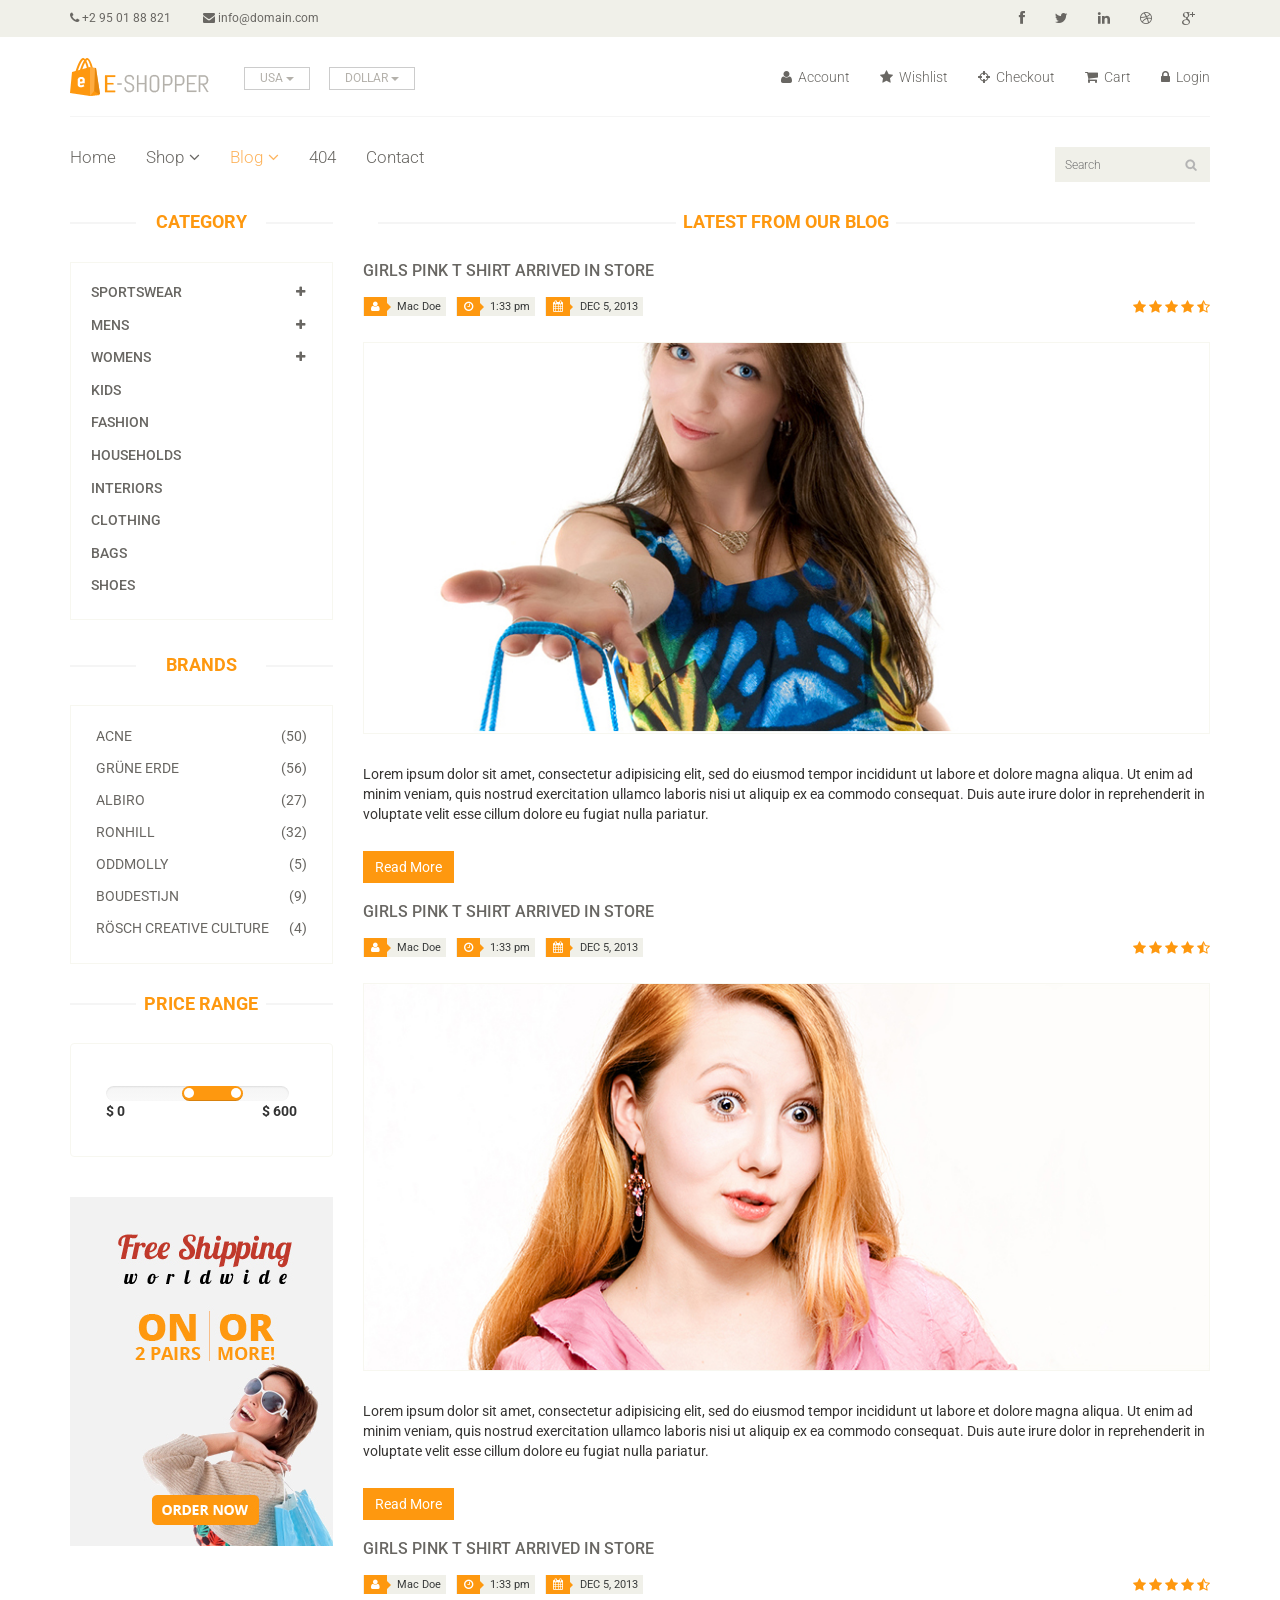
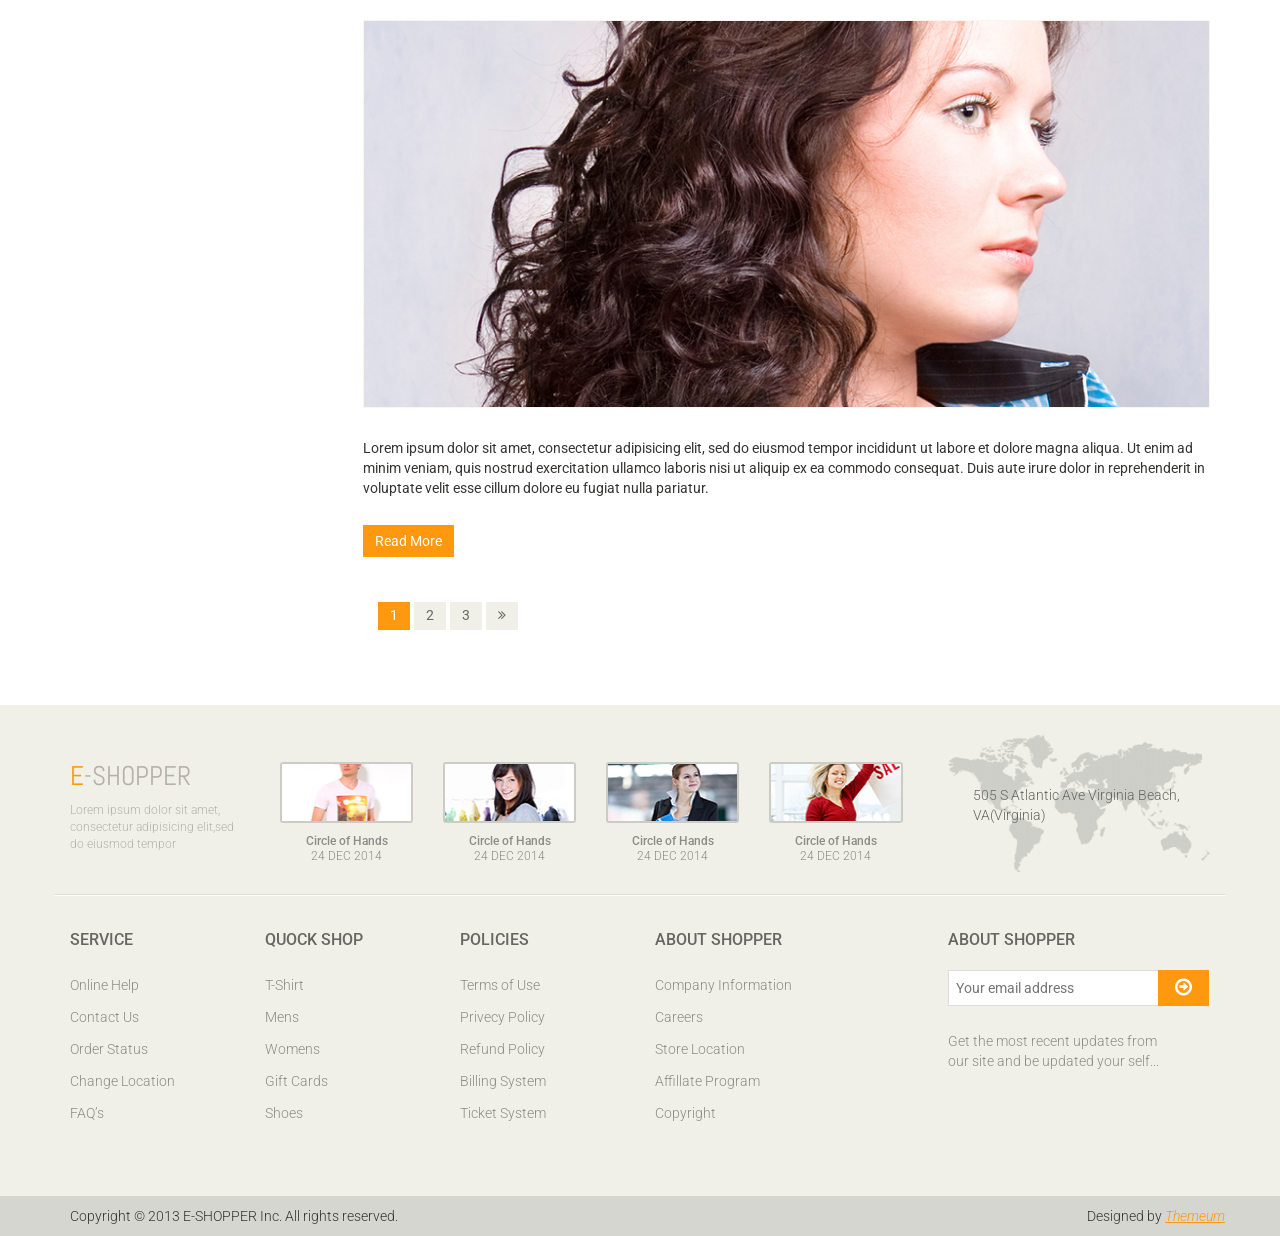
<file: web/original/blog.html>
<!DOCTYPE html>
<html lang="en">
<head>
    <meta charset="utf-8">
    <meta name="viewport" content="width=device-width, initial-scale=1.0">
    <meta name="description" content="">
    <meta name="author" content="">
    <title>Blog | E-Shopper</title>
    <link href="css/bootstrap.min.css" rel="stylesheet">
    <link href="css/font-awesome.min.css" rel="stylesheet">
    <link href="css/prettyPhoto.css" rel="stylesheet">
    <link href="css/price-range.css" rel="stylesheet">
    <link href="css/animate.css" rel="stylesheet">
	<link href="css/main.css" rel="stylesheet">
	<link href="css/responsive.css" rel="stylesheet">
    <!--[if lt IE 9]>
    <script src="js/html5shiv.js"></script>
    <script src="js/respond.min.js"></script>
    <![endif]-->       
    <link rel="shortcut icon" href="images/ico/favicon.ico">
    <link rel="apple-touch-icon-precomposed" sizes="144x144" href="images/ico/apple-touch-icon-144-precomposed.png">
    <link rel="apple-touch-icon-precomposed" sizes="114x114" href="images/ico/apple-touch-icon-114-precomposed.png">
    <link rel="apple-touch-icon-precomposed" sizes="72x72" href="images/ico/apple-touch-icon-72-precomposed.png">
    <link rel="apple-touch-icon-precomposed" href="images/ico/apple-touch-icon-57-precomposed.png">
</head><!--/head-->

<body>
	<header id="header"><!--header-->
		<div class="header_top"><!--header_top-->
			<div class="container">
				<div class="row">
					<div class="col-sm-6">
						<div class="contactinfo">
							<ul class="nav nav-pills">
								<li><a href=""><i class="fa fa-phone"></i> +2 95 01 88 821</a></li>
								<li><a href=""><i class="fa fa-envelope"></i> info@domain.com</a></li>
							</ul>
						</div>
					</div>
					<div class="col-sm-6">
						<div class="social-icons pull-right">
							<ul class="nav navbar-nav">
								<li><a href=""><i class="fa fa-facebook"></i></a></li>
								<li><a href=""><i class="fa fa-twitter"></i></a></li>
								<li><a href=""><i class="fa fa-linkedin"></i></a></li>
								<li><a href=""><i class="fa fa-dribbble"></i></a></li>
								<li><a href=""><i class="fa fa-google-plus"></i></a></li>
							</ul>
						</div>
					</div>
				</div>
			</div>
		</div><!--/header_top-->
		
		<div class="header-middle"><!--header-middle-->
			<div class="container">
				<div class="row">
					<div class="col-sm-4">
						<div class="logo pull-left">
							<a href="index.html"><img src="images/home/logo.png" alt="" /></a>
						</div>
						<div class="btn-group pull-right">
							<div class="btn-group">
								<button type="button" class="btn btn-default dropdown-toggle usa" data-toggle="dropdown">
									USA
									<span class="caret"></span>
								</button>
								<ul class="dropdown-menu">
									<li><a href="">Canada</a></li>
									<li><a href="">UK</a></li>
								</ul>
							</div>
							
							<div class="btn-group">
								<button type="button" class="btn btn-default dropdown-toggle usa" data-toggle="dropdown">
									DOLLAR
									<span class="caret"></span>
								</button>
								<ul class="dropdown-menu">
									<li><a href="">Canadian Dollar</a></li>
									<li><a href="">Pound</a></li>
								</ul>
							</div>
						</div>
					</div>
					<div class="col-sm-8">
						<div class="shop-menu pull-right">
							<ul class="nav navbar-nav">
								<li><a href=""><i class="fa fa-user"></i> Account</a></li>
								<li><a href=""><i class="fa fa-star"></i> Wishlist</a></li>
								<li><a href="checkout.html"><i class="fa fa-crosshairs"></i> Checkout</a></li>
								<li><a href="cart.html"><i class="fa fa-shopping-cart"></i> Cart</a></li>
								<li><a href="login.html"><i class="fa fa-lock"></i> Login</a></li>
							</ul>
						</div>
					</div>
				</div>
			</div>
		</div><!--/header-middle-->
	
		<div class="header-bottom"><!--header-bottom-->
			<div class="container">
				<div class="row">
					<div class="col-sm-9">
						<div class="navbar-header">
							<button type="button" class="navbar-toggle" data-toggle="collapse" data-target=".navbar-collapse">
								<span class="sr-only">Toggle navigation</span>
								<span class="icon-bar"></span>
								<span class="icon-bar"></span>
								<span class="icon-bar"></span>
							</button>
						</div>
						<div class="mainmenu pull-left">
							<ul class="nav navbar-nav collapse navbar-collapse">
								<li><a href="index.html">Home</a></li>
								<li class="dropdown"><a href="#">Shop<i class="fa fa-angle-down"></i></a>
                                    <ul role="menu" class="sub-menu">
                                        <li><a href="shop.html">Products</a></li>
										<li><a href="product-details.html">Product Details</a></li> 
										<li><a href="checkout.html">Checkout</a></li> 
										<li><a href="cart.html">Cart</a></li> 
										<li><a href="login.html">Login</a></li> 
                                    </ul>
                                </li> 
								<li class="dropdown"><a href="#" class="active">Blog<i class="fa fa-angle-down"></i></a>
                                    <ul role="menu" class="sub-menu">
                                        <li><a href="blog.html" class="active">Blog List</a></li>
										<li><a href="blog-single.html">Blog Single</a></li>
                                    </ul>
                                </li> 
								<li><a href="404.html">404</a></li>
								<li><a href="contact-us.html">Contact</a></li>
							</ul>
						</div>
					</div>
					<div class="col-sm-3">
						<div class="search_box pull-right">
							<input type="text" placeholder="Search"/>
						</div>
					</div>
				</div>
			</div>
		</div><!--/header-bottom-->
	</header><!--/header-->
	
	<section>
		<div class="container">
			<div class="row">
				<div class="col-sm-3">
					<div class="left-sidebar">
						<h2>Category</h2>
						<div class="panel-group category-products" id="accordian"><!--category-productsr-->
							<div class="panel panel-default">
								<div class="panel-heading">
									<h4 class="panel-title">
										<a data-toggle="collapse" data-parent="#accordian" href="#sportswear">
											<span class="badge pull-right"><i class="fa fa-plus"></i></span>
											Sportswear
										</a>
									</h4>
								</div>
								<div id="sportswear" class="panel-collapse collapse">
									<div class="panel-body">
										<ul>
											<li><a href="">Nike </a></li>
											<li><a href="">Under Armour </a></li>
											<li><a href="">Adidas </a></li>
											<li><a href="">Puma</a></li>
											<li><a href="">ASICS </a></li>
										</ul>
									</div>
								</div>
							</div>
							<div class="panel panel-default">
								<div class="panel-heading">
									<h4 class="panel-title">
										<a data-toggle="collapse" data-parent="#accordian" href="#mens">
											<span class="badge pull-right"><i class="fa fa-plus"></i></span>
											Mens
										</a>
									</h4>
								</div>
								<div id="mens" class="panel-collapse collapse">
									<div class="panel-body">
										<ul>
											<li><a href="">Fendi</a></li>
											<li><a href="">Guess</a></li>
											<li><a href="">Valentino</a></li>
											<li><a href="">Dior</a></li>
											<li><a href="">Versace</a></li>
											<li><a href="">Armani</a></li>
											<li><a href="">Prada</a></li>
											<li><a href="">Dolce and Gabbana</a></li>
											<li><a href="">Chanel</a></li>
											<li><a href="">Gucci</a></li>
										</ul>
									</div>
								</div>
							</div>
							
							<div class="panel panel-default">
								<div class="panel-heading">
									<h4 class="panel-title">
										<a data-toggle="collapse" data-parent="#accordian" href="#womens">
											<span class="badge pull-right"><i class="fa fa-plus"></i></span>
											Womens
										</a>
									</h4>
								</div>
								<div id="womens" class="panel-collapse collapse">
									<div class="panel-body">
										<ul>
											<li><a href="">Fendi</a></li>
											<li><a href="">Guess</a></li>
											<li><a href="">Valentino</a></li>
											<li><a href="">Dior</a></li>
											<li><a href="">Versace</a></li>
										</ul>
									</div>
								</div>
							</div>
							<div class="panel panel-default">
								<div class="panel-heading">
									<h4 class="panel-title"><a href="#">Kids</a></h4>
								</div>
							</div>
							<div class="panel panel-default">
								<div class="panel-heading">
									<h4 class="panel-title"><a href="#">Fashion</a></h4>
								</div>
							</div>
							<div class="panel panel-default">
								<div class="panel-heading">
									<h4 class="panel-title"><a href="#">Households</a></h4>
								</div>
							</div>
							<div class="panel panel-default">
								<div class="panel-heading">
									<h4 class="panel-title"><a href="#">Interiors</a></h4>
								</div>
							</div>
							<div class="panel panel-default">
								<div class="panel-heading">
									<h4 class="panel-title"><a href="#">Clothing</a></h4>
								</div>
							</div>
							<div class="panel panel-default">
								<div class="panel-heading">
									<h4 class="panel-title"><a href="#">Bags</a></h4>
								</div>
							</div>
							<div class="panel panel-default">
								<div class="panel-heading">
									<h4 class="panel-title"><a href="#">Shoes</a></h4>
								</div>
							</div>
						</div><!--/category-products-->
					
						<div class="brands_products"><!--brands_products-->
							<h2>Brands</h2>
							<div class="brands-name">
								<ul class="nav nav-pills nav-stacked">
									<li><a href=""> <span class="pull-right">(50)</span>Acne</a></li>
									<li><a href=""> <span class="pull-right">(56)</span>Grüne Erde</a></li>
									<li><a href=""> <span class="pull-right">(27)</span>Albiro</a></li>
									<li><a href=""> <span class="pull-right">(32)</span>Ronhill</a></li>
									<li><a href=""> <span class="pull-right">(5)</span>Oddmolly</a></li>
									<li><a href=""> <span class="pull-right">(9)</span>Boudestijn</a></li>
									<li><a href=""> <span class="pull-right">(4)</span>Rösch creative culture</a></li>
								</ul>
							</div>
						</div><!--/brands_products-->
						
						<div class="price-range"><!--price-range-->
							<h2>Price Range</h2>
							<div class="well">
								 <input type="text" class="span2" value="" data-slider-min="0" data-slider-max="600" data-slider-step="5" data-slider-value="[250,450]" id="sl2" ><br />
								 <b>$ 0</b> <b class="pull-right">$ 600</b>
							</div>
						</div><!--/price-range-->
						
						<div class="shipping text-center"><!--shipping-->
							<img src="images/home/shipping.jpg" alt="" />
						</div><!--/shipping-->
					</div>
				</div>
				<div class="col-sm-9">
					<div class="blog-post-area">
						<h2 class="title text-center">Latest From our Blog</h2>
						<div class="single-blog-post">
							<h3>Girls Pink T Shirt arrived in store</h3>
							<div class="post-meta">
								<ul>
									<li><i class="fa fa-user"></i> Mac Doe</li>
									<li><i class="fa fa-clock-o"></i> 1:33 pm</li>
									<li><i class="fa fa-calendar"></i> DEC 5, 2013</li>
								</ul>
								<span>
										<i class="fa fa-star"></i>
										<i class="fa fa-star"></i>
										<i class="fa fa-star"></i>
										<i class="fa fa-star"></i>
										<i class="fa fa-star-half-o"></i>
								</span>
							</div>
							<a href="">
								<img src="images/blog/blog-one.jpg" alt="">
							</a>
							<p>Lorem ipsum dolor sit amet, consectetur adipisicing elit, sed do eiusmod tempor incididunt ut labore et dolore magna aliqua. Ut enim ad minim veniam, quis nostrud exercitation ullamco laboris nisi ut aliquip ex ea commodo consequat. Duis aute irure dolor in reprehenderit in voluptate velit esse cillum dolore eu fugiat nulla pariatur.</p>
							<a  class="btn btn-primary" href="">Read More</a>
						</div>
						<div class="single-blog-post">
							<h3>Girls Pink T Shirt arrived in store</h3>
							<div class="post-meta">
								<ul>
									<li><i class="fa fa-user"></i> Mac Doe</li>
									<li><i class="fa fa-clock-o"></i> 1:33 pm</li>
									<li><i class="fa fa-calendar"></i> DEC 5, 2013</li>
								</ul>
								<span>
									<i class="fa fa-star"></i>
									<i class="fa fa-star"></i>
									<i class="fa fa-star"></i>
									<i class="fa fa-star"></i>
									<i class="fa fa-star-half-o"></i>
								</span>
							</div>
							<a href="">
								<img src="images/blog/blog-two.jpg" alt="">
							</a>
							<p>Lorem ipsum dolor sit amet, consectetur adipisicing elit, sed do eiusmod tempor incididunt ut labore et dolore magna aliqua. Ut enim ad minim veniam, quis nostrud exercitation ullamco laboris nisi ut aliquip ex ea commodo consequat. Duis aute irure dolor in reprehenderit in voluptate velit esse cillum dolore eu fugiat nulla pariatur.</p>
							<a  class="btn btn-primary" href="">Read More</a>
						</div>
						<div class="single-blog-post">
							<h3>Girls Pink T Shirt arrived in store</h3>
							<div class="post-meta">
								<ul>
									<li><i class="fa fa-user"></i> Mac Doe</li>
									<li><i class="fa fa-clock-o"></i> 1:33 pm</li>
									<li><i class="fa fa-calendar"></i> DEC 5, 2013</li>
								</ul>
								<span>
									<i class="fa fa-star"></i>
									<i class="fa fa-star"></i>
									<i class="fa fa-star"></i>
									<i class="fa fa-star"></i>
									<i class="fa fa-star-half-o"></i>
								</span>
							</div>
							<a href="">
								<img src="images/blog/blog-three.jpg" alt="">
							</a>
							<p>Lorem ipsum dolor sit amet, consectetur adipisicing elit, sed do eiusmod tempor incididunt ut labore et dolore magna aliqua. Ut enim ad minim veniam, quis nostrud exercitation ullamco laboris nisi ut aliquip ex ea commodo consequat. Duis aute irure dolor in reprehenderit in voluptate velit esse cillum dolore eu fugiat nulla pariatur.</p>
							<a  class="btn btn-primary" href="">Read More</a>
						</div>
						<div class="pagination-area">
							<ul class="pagination">
								<li><a href="" class="active">1</a></li>
								<li><a href="">2</a></li>
								<li><a href="">3</a></li>
								<li><a href=""><i class="fa fa-angle-double-right"></i></a></li>
							</ul>
						</div>
					</div>
				</div>
			</div>
		</div>
	</section>
	
	<footer id="footer"><!--Footer-->
		<div class="footer-top">
			<div class="container">
				<div class="row">
					<div class="col-sm-2">
						<div class="companyinfo">
							<h2><span>e</span>-shopper</h2>
							<p>Lorem ipsum dolor sit amet, consectetur adipisicing elit,sed do eiusmod tempor</p>
						</div>
					</div>
					<div class="col-sm-7">
						<div class="col-sm-3">
							<div class="video-gallery text-center">
								<a href="#">
									<div class="iframe-img">
										<img src="images/home/iframe1.png" alt="" />
									</div>
									<div class="overlay-icon">
										<i class="fa fa-play-circle-o"></i>
									</div>
								</a>
								<p>Circle of Hands</p>
								<h2>24 DEC 2014</h2>
							</div>
						</div>
						
						<div class="col-sm-3">
							<div class="video-gallery text-center">
								<a href="#">
									<div class="iframe-img">
										<img src="images/home/iframe2.png" alt="" />
									</div>
									<div class="overlay-icon">
										<i class="fa fa-play-circle-o"></i>
									</div>
								</a>
								<p>Circle of Hands</p>
								<h2>24 DEC 2014</h2>
							</div>
						</div>
						
						<div class="col-sm-3">
							<div class="video-gallery text-center">
								<a href="#">
									<div class="iframe-img">
										<img src="images/home/iframe3.png" alt="" />
									</div>
									<div class="overlay-icon">
										<i class="fa fa-play-circle-o"></i>
									</div>
								</a>
								<p>Circle of Hands</p>
								<h2>24 DEC 2014</h2>
							</div>
						</div>
						
						<div class="col-sm-3">
							<div class="video-gallery text-center">
								<a href="#">
									<div class="iframe-img">
										<img src="images/home/iframe4.png" alt="" />
									</div>
									<div class="overlay-icon">
										<i class="fa fa-play-circle-o"></i>
									</div>
								</a>
								<p>Circle of Hands</p>
								<h2>24 DEC 2014</h2>
							</div>
						</div>
					</div>
					<div class="col-sm-3">
						<div class="address">
							<img src="images/home/map.png" alt="" />
							<p>505 S Atlantic Ave Virginia Beach, VA(Virginia)</p>
						</div>
					</div>
				</div>
			</div>
		</div>
		
		<div class="footer-widget">
			<div class="container">
				<div class="row">
					<div class="col-sm-2">
						<div class="single-widget">
							<h2>Service</h2>
							<ul class="nav nav-pills nav-stacked">
								<li><a href="">Online Help</a></li>
								<li><a href="">Contact Us</a></li>
								<li><a href="">Order Status</a></li>
								<li><a href="">Change Location</a></li>
								<li><a href="">FAQ’s</a></li>
							</ul>
						</div>
					</div>
					<div class="col-sm-2">
						<div class="single-widget">
							<h2>Quock Shop</h2>
							<ul class="nav nav-pills nav-stacked">
								<li><a href="">T-Shirt</a></li>
								<li><a href="">Mens</a></li>
								<li><a href="">Womens</a></li>
								<li><a href="">Gift Cards</a></li>
								<li><a href="">Shoes</a></li>
							</ul>
						</div>
					</div>
					<div class="col-sm-2">
						<div class="single-widget">
							<h2>Policies</h2>
							<ul class="nav nav-pills nav-stacked">
								<li><a href="">Terms of Use</a></li>
								<li><a href="">Privecy Policy</a></li>
								<li><a href="">Refund Policy</a></li>
								<li><a href="">Billing System</a></li>
								<li><a href="">Ticket System</a></li>
							</ul>
						</div>
					</div>
					<div class="col-sm-2">
						<div class="single-widget">
							<h2>About Shopper</h2>
							<ul class="nav nav-pills nav-stacked">
								<li><a href="">Company Information</a></li>
								<li><a href="">Careers</a></li>
								<li><a href="">Store Location</a></li>
								<li><a href="">Affillate Program</a></li>
								<li><a href="">Copyright</a></li>
							</ul>
						</div>
					</div>
					<div class="col-sm-3 col-sm-offset-1">
						<div class="single-widget">
							<h2>About Shopper</h2>
							<form action="#" class="searchform">
								<input type="text" placeholder="Your email address" />
								<button type="submit" class="btn btn-default"><i class="fa fa-arrow-circle-o-right"></i></button>
								<p>Get the most recent updates from <br />our site and be updated your self...</p>
							</form>
						</div>
					</div>
					
				</div>
			</div>
		</div>
		
		<div class="footer-bottom">
			<div class="container">
				<div class="row">
					<p class="pull-left">Copyright © 2013 E-SHOPPER Inc. All rights reserved.</p>
					<p class="pull-right">Designed by <span><a target="_blank" href="http://www.themeum.com">Themeum</a></span></p>
				</div>
			</div>
		</div>
		
	</footer><!--/Footer-->
	

  
    <script src="js/jquery.js"></script>
	<script src="js/price-range.js"></script>
	<script src="js/jquery.scrollUp.min.js"></script>
	<script src="js/bootstrap.min.js"></script>
    <script src="js/jquery.prettyPhoto.js"></script>
    <script src="js/main.js"></script>
</body>
</html>
</file>
<file: css/prettyPhoto.css>
div.pp_default .pp_top,div.pp_default .pp_top .pp_middle,div.pp_default .pp_top .pp_left,div.pp_default .pp_top .pp_right,div.pp_default .pp_bottom,div.pp_default .pp_bottom .pp_left,div.pp_default .pp_bottom .pp_middle,div.pp_default .pp_bottom .pp_right{height:13px}
div.pp_default .pp_top .pp_left{background:url(../images/prettyPhoto/default/sprite.png) -78px -93px no-repeat}
div.pp_default .pp_top .pp_middle{background:url(../images/prettyPhoto/default/sprite_x.png) top left repeat-x}
div.pp_default .pp_top .pp_right{background:url(../images/prettyPhoto/default/sprite.png) -112px -93px no-repeat}
div.pp_default .pp_content .ppt{color:#f8f8f8}
div.pp_default .pp_content_container .pp_left{background:url(../images/prettyPhoto/default/sprite_y.png) -7px 0 repeat-y;padding-left:13px}
div.pp_default .pp_content_container .pp_right{background:url(../images/prettyPhoto/default/sprite_y.png) top right repeat-y;padding-right:13px}
div.pp_default .pp_next:hover{background:url(../images/prettyPhoto/default/sprite_next.png) center right no-repeat;cursor:pointer}
div.pp_default .pp_previous:hover{background:url(../images/prettyPhoto/default/sprite_prev.png) center left no-repeat;cursor:pointer}
div.pp_default .pp_expand{background:url(../images/prettyPhoto/default/sprite.png) 0 -29px no-repeat;cursor:pointer;width:28px;height:28px}
div.pp_default .pp_expand:hover{background:url(../images/prettyPhoto/default/sprite.png) 0 -56px no-repeat;cursor:pointer}
div.pp_default .pp_contract{background:url(../images/prettyPhoto/default/sprite.png) 0 -84px no-repeat;cursor:pointer;width:28px;height:28px}
div.pp_default .pp_contract:hover{background:url(../images/prettyPhoto/default/sprite.png) 0 -113px no-repeat;cursor:pointer}
div.pp_default .pp_close{width:30px;height:30px;background:url(../images/prettyPhoto/default/sprite.png) 2px 1px no-repeat;cursor:pointer}
div.pp_default .pp_gallery ul li a{background:url(../images/prettyPhoto/default/default_thumb.png) center center #f8f8f8;border:1px solid #aaa}
div.pp_default .pp_social{margin-top:7px}
div.pp_default .pp_gallery a.pp_arrow_previous,div.pp_default .pp_gallery a.pp_arrow_next{position:static;left:auto}
div.pp_default .pp_nav .pp_play,div.pp_default .pp_nav .pp_pause{background:url(../images/prettyPhoto/default/sprite.png) -51px 1px no-repeat;height:30px;width:30px}
div.pp_default .pp_nav .pp_pause{background-position:-51px -29px}
div.pp_default a.pp_arrow_previous,div.pp_default a.pp_arrow_next{background:url(../images/prettyPhoto/default/sprite.png) -31px -3px no-repeat;height:20px;width:20px;margin:4px 0 0}
div.pp_default a.pp_arrow_next{left:52px;background-position:-82px -3px}
div.pp_default .pp_content_container .pp_details{margin-top:5px}
div.pp_default .pp_nav{clear:none;height:30px;width:110px;position:relative}
div.pp_default .pp_nav .currentTextHolder{font-family:Georgia;font-style:italic;color:#999;font-size:11px;left:75px;line-height:25px;position:absolute;top:2px;margin:0;padding:0 0 0 10px}
div.pp_default .pp_close:hover,div.pp_default .pp_nav .pp_play:hover,div.pp_default .pp_nav .pp_pause:hover,div.pp_default .pp_arrow_next:hover,div.pp_default .pp_arrow_previous:hover{opacity:0.7}
div.pp_default .pp_description{font-size:11px;font-weight:700;line-height:14px;margin:5px 50px 5px 0}
div.pp_default .pp_bottom .pp_left{background:url(../images/prettyPhoto/default/sprite.png) -78px -127px no-repeat}
div.pp_default .pp_bottom .pp_middle{background:url(../images/prettyPhoto/default/sprite_x.png) bottom left repeat-x}
div.pp_default .pp_bottom .pp_right{background:url(../images/prettyPhoto/default/sprite.png) -112px -127px no-repeat}
div.pp_default .pp_loaderIcon{background:url(../images/prettyPhoto/default/loader.gif) center center no-repeat}
div.light_rounded .pp_top .pp_left{background:url(../images/prettyPhoto/light_rounded/sprite.png) -88px -53px no-repeat}
div.light_rounded .pp_top .pp_right{background:url(../images/prettyPhoto/light_rounded/sprite.png) -110px -53px no-repeat}
div.light_rounded .pp_next:hover{background:url(../images/prettyPhoto/light_rounded/btnNext.png) center right no-repeat;cursor:pointer}
div.light_rounded .pp_previous:hover{background:url(../images/prettyPhoto/light_rounded/btnPrevious.png) center left no-repeat;cursor:pointer}
div.light_rounded .pp_expand{background:url(../images/prettyPhoto/light_rounded/sprite.png) -31px -26px no-repeat;cursor:pointer}
div.light_rounded .pp_expand:hover{background:url(../images/prettyPhoto/light_rounded/sprite.png) -31px -47px no-repeat;cursor:pointer}
div.light_rounded .pp_contract{background:url(../images/prettyPhoto/light_rounded/sprite.png) 0 -26px no-repeat;cursor:pointer}
div.light_rounded .pp_contract:hover{background:url(../images/prettyPhoto/light_rounded/sprite.png) 0 -47px no-repeat;cursor:pointer}
div.light_rounded .pp_close{width:75px;height:22px;background:url(../images/prettyPhoto/light_rounded/sprite.png) -1px -1px no-repeat;cursor:pointer}
div.light_rounded .pp_nav .pp_play{background:url(../images/prettyPhoto/light_rounded/sprite.png) -1px -100px no-repeat;height:15px;width:14px}
div.light_rounded .pp_nav .pp_pause{background:url(../images/prettyPhoto/light_rounded/sprite.png) -24px -100px no-repeat;height:15px;width:14px}
div.light_rounded .pp_arrow_previous{background:url(../images/prettyPhoto/light_rounded/sprite.png) 0 -71px no-repeat}
div.light_rounded .pp_arrow_next{background:url(../images/prettyPhoto/light_rounded/sprite.png) -22px -71px no-repeat}
div.light_rounded .pp_bottom .pp_left{background:url(../images/prettyPhoto/light_rounded/sprite.png) -88px -80px no-repeat}
div.light_rounded .pp_bottom .pp_right{background:url(../images/prettyPhoto/light_rounded/sprite.png) -110px -80px no-repeat}
div.dark_rounded .pp_top .pp_left{background:url(../images/prettyPhoto/dark_rounded/sprite.png) -88px -53px no-repeat}
div.dark_rounded .pp_top .pp_right{background:url(../images/prettyPhoto/dark_rounded/sprite.png) -110px -53px no-repeat}
div.dark_rounded .pp_content_container .pp_left{background:url(../images/prettyPhoto/dark_rounded/contentPattern.png) top left repeat-y}
div.dark_rounded .pp_content_container .pp_right{background:url(../images/prettyPhoto/dark_rounded/contentPattern.png) top right repeat-y}
div.dark_rounded .pp_next:hover{background:url(../images/prettyPhoto/dark_rounded/btnNext.png) center right no-repeat;cursor:pointer}
div.dark_rounded .pp_previous:hover{background:url(../images/prettyPhoto/dark_rounded/btnPrevious.png) center left no-repeat;cursor:pointer}
div.dark_rounded .pp_expand{background:url(../images/prettyPhoto/dark_rounded/sprite.png) -31px -26px no-repeat;cursor:pointer}
div.dark_rounded .pp_expand:hover{background:url(../images/prettyPhoto/dark_rounded/sprite.png) -31px -47px no-repeat;cursor:pointer}
div.dark_rounded .pp_contract{background:url(../images/prettyPhoto/dark_rounded/sprite.png) 0 -26px no-repeat;cursor:pointer}
div.dark_rounded .pp_contract:hover{background:url(../images/prettyPhoto/dark_rounded/sprite.png) 0 -47px no-repeat;cursor:pointer}
div.dark_rounded .pp_close{width:75px;height:22px;background:url(../images/prettyPhoto/dark_rounded/sprite.png) -1px -1px no-repeat;cursor:pointer}
div.dark_rounded .pp_description{margin-right:85px;color:#fff}
div.dark_rounded .pp_nav .pp_play{background:url(../images/prettyPhoto/dark_rounded/sprite.png) -1px -100px no-repeat;height:15px;width:14px}
div.dark_rounded .pp_nav .pp_pause{background:url(../images/prettyPhoto/dark_rounded/sprite.png) -24px -100px no-repeat;height:15px;width:14px}
div.dark_rounded .pp_arrow_previous{background:url(../images/prettyPhoto/dark_rounded/sprite.png) 0 -71px no-repeat}
div.dark_rounded .pp_arrow_next{background:url(../images/prettyPhoto/dark_rounded/sprite.png) -22px -71px no-repeat}
div.dark_rounded .pp_bottom .pp_left{background:url(../images/prettyPhoto/dark_rounded/sprite.png) -88px -80px no-repeat}
div.dark_rounded .pp_bottom .pp_right{background:url(../images/prettyPhoto/dark_rounded/sprite.png) -110px -80px no-repeat}
div.dark_rounded .pp_loaderIcon{background:url(../images/prettyPhoto/dark_rounded/loader.gif) center center no-repeat}
div.dark_square .pp_left,div.dark_square .pp_middle,div.dark_square .pp_right,div.dark_square .pp_content{background:#000}
div.dark_square .pp_description{color:#fff;margin:0 85px 0 0}
div.dark_square .pp_loaderIcon{background:url(../images/prettyPhoto/dark_square/loader.gif) center center no-repeat}
div.dark_square .pp_expand{background:url(../images/prettyPhoto/dark_square/sprite.png) -31px -26px no-repeat;cursor:pointer}
div.dark_square .pp_expand:hover{background:url(../images/prettyPhoto/dark_square/sprite.png) -31px -47px no-repeat;cursor:pointer}
div.dark_square .pp_contract{background:url(../images/prettyPhoto/dark_square/sprite.png) 0 -26px no-repeat;cursor:pointer}
div.dark_square .pp_contract:hover{background:url(../images/prettyPhoto/dark_square/sprite.png) 0 -47px no-repeat;cursor:pointer}
div.dark_square .pp_close{width:75px;height:22px;background:url(../images/prettyPhoto/dark_square/sprite.png) -1px -1px no-repeat;cursor:pointer}
div.dark_square .pp_nav{clear:none}
div.dark_square .pp_nav .pp_play{background:url(../images/prettyPhoto/dark_square/sprite.png) -1px -100px no-repeat;height:15px;width:14px}
div.dark_square .pp_nav .pp_pause{background:url(../images/prettyPhoto/dark_square/sprite.png) -24px -100px no-repeat;height:15px;width:14px}
div.dark_square .pp_arrow_previous{background:url(../images/prettyPhoto/dark_square/sprite.png) 0 -71px no-repeat}
div.dark_square .pp_arrow_next{background:url(../images/prettyPhoto/dark_square/sprite.png) -22px -71px no-repeat}
div.dark_square .pp_next:hover{background:url(../images/prettyPhoto/dark_square/btnNext.png) center right no-repeat;cursor:pointer}
div.dark_square .pp_previous:hover{background:url(../images/prettyPhoto/dark_square/btnPrevious.png) center left no-repeat;cursor:pointer}
div.light_square .pp_expand{background:url(../images/prettyPhoto/light_square/sprite.png) -31px -26px no-repeat;cursor:pointer}
div.light_square .pp_expand:hover{background:url(../images/prettyPhoto/light_square/sprite.png) -31px -47px no-repeat;cursor:pointer}
div.light_square .pp_contract{background:url(../images/prettyPhoto/light_square/sprite.png) 0 -26px no-repeat;cursor:pointer}
div.light_square .pp_contract:hover{background:url(../images/prettyPhoto/light_square/sprite.png) 0 -47px no-repeat;cursor:pointer}
div.light_square .pp_close{width:75px;height:22px;background:url(../images/prettyPhoto/light_square/sprite.png) -1px -1px no-repeat;cursor:pointer}
div.light_square .pp_nav .pp_play{background:url(../images/prettyPhoto/light_square/sprite.png) -1px -100px no-repeat;height:15px;width:14px}
div.light_square .pp_nav .pp_pause{background:url(../images/prettyPhoto/light_square/sprite.png) -24px -100px no-repeat;height:15px;width:14px}
div.light_square .pp_arrow_previous{background:url(../images/prettyPhoto/light_square/sprite.png) 0 -71px no-repeat}
div.light_square .pp_arrow_next{background:url(../images/prettyPhoto/light_square/sprite.png) -22px -71px no-repeat}
div.light_square .pp_next:hover{background:url(../images/prettyPhoto/light_square/btnNext.png) center right no-repeat;cursor:pointer}
div.light_square .pp_previous:hover{background:url(../images/prettyPhoto/light_square/btnPrevious.png) center left no-repeat;cursor:pointer}
div.facebook .pp_top .pp_left{background:url(../images/prettyPhoto/facebook/sprite.png) -88px -53px no-repeat}
div.facebook .pp_top .pp_middle{background:url(../images/prettyPhoto/facebook/contentPatternTop.png) top left repeat-x}
div.facebook .pp_top .pp_right{background:url(../images/prettyPhoto/facebook/sprite.png) -110px -53px no-repeat}
div.facebook .pp_content_container .pp_left{background:url(../images/prettyPhoto/facebook/contentPatternLeft.png) top left repeat-y}
div.facebook .pp_content_container .pp_right{background:url(../images/prettyPhoto/facebook/contentPatternRight.png) top right repeat-y}
div.facebook .pp_expand{background:url(../images/prettyPhoto/facebook/sprite.png) -31px -26px no-repeat;cursor:pointer}
div.facebook .pp_expand:hover{background:url(../images/prettyPhoto/facebook/sprite.png) -31px -47px no-repeat;cursor:pointer}
div.facebook .pp_contract{background:url(../images/prettyPhoto/facebook/sprite.png) 0 -26px no-repeat;cursor:pointer}
div.facebook .pp_contract:hover{background:url(../images/prettyPhoto/facebook/sprite.png) 0 -47px no-repeat;cursor:pointer}
div.facebook .pp_close{width:22px;height:22px;background:url(../images/prettyPhoto/facebook/sprite.png) -1px -1px no-repeat;cursor:pointer}
div.facebook .pp_description{margin:0 37px 0 0}
div.facebook .pp_loaderIcon{background:url(../images/prettyPhoto/facebook/loader.gif) center center no-repeat}
div.facebook .pp_arrow_previous{background:url(../images/prettyPhoto/facebook/sprite.png) 0 -71px no-repeat;height:22px;margin-top:0;width:22px}
div.facebook .pp_arrow_previous.disabled{background-position:0 -96px;cursor:default}
div.facebook .pp_arrow_next{background:url(../images/prettyPhoto/facebook/sprite.png) -32px -71px no-repeat;height:22px;margin-top:0;width:22px}
div.facebook .pp_arrow_next.disabled{background-position:-32px -96px;cursor:default}
div.facebook .pp_nav{margin-top:0}
div.facebook .pp_nav p{font-size:15px;padding:0 3px 0 4px}
div.facebook .pp_nav .pp_play{background:url(../images/prettyPhoto/facebook/sprite.png) -1px -123px no-repeat;height:22px;width:22px}
div.facebook .pp_nav .pp_pause{background:url(../images/prettyPhoto/facebook/sprite.png) -32px -123px no-repeat;height:22px;width:22px}
div.facebook .pp_next:hover{background:url(../images/prettyPhoto/facebook/btnNext.png) center right no-repeat;cursor:pointer}
div.facebook .pp_previous:hover{background:url(../images/prettyPhoto/facebook/btnPrevious.png) center left no-repeat;cursor:pointer}
div.facebook .pp_bottom .pp_left{background:url(../images/prettyPhoto/facebook/sprite.png) -88px -80px no-repeat}
div.facebook .pp_bottom .pp_middle{background:url(../images/prettyPhoto/facebook/contentPatternBottom.png) top left repeat-x}
div.facebook .pp_bottom .pp_right{background:url(../images/prettyPhoto/facebook/sprite.png) -110px -80px no-repeat}
div.pp_pic_holder a:focus{outline:none}
div.pp_overlay{background:#000;display:none;left:0;position:absolute;top:0;width:100%;z-index:9500}
div.pp_pic_holder{display:none;position:absolute;width:100px;z-index:10000}
.pp_content{height:40px;min-width:40px}
* html .pp_content{width:40px}
.pp_content_container{position:relative;text-align:left;width:100%}
.pp_content_container .pp_left{padding-left:20px}
.pp_content_container .pp_right{padding-right:20px}
.pp_content_container .pp_details{float:left;margin:10px 0 2px}
.pp_description{display:none;margin:0}
.pp_social{float:left;margin:0}
.pp_social .facebook{float:left;margin-left:5px;width:55px;overflow:hidden}
.pp_social .twitter{float:left}
.pp_nav{clear:right;float:left;margin:3px 10px 0 0}
.pp_nav p{float:left;white-space:nowrap;margin:2px 4px}
.pp_nav .pp_play,.pp_nav .pp_pause{float:left;margin-right:4px;text-indent:-10000px}
a.pp_arrow_previous,a.pp_arrow_next{display:block;float:left;height:15px;margin-top:3px;overflow:hidden;text-indent:-10000px;width:14px}
.pp_hoverContainer{position:absolute;top:0;width:100%;z-index:2000}
.pp_gallery{display:none;left:50%;margin-top:-50px;position:absolute;z-index:10000}
.pp_gallery div{float:left;overflow:hidden;position:relative}
.pp_gallery ul{float:left;height:35px;position:relative;white-space:nowrap;margin:0 0 0 5px;padding:0}
.pp_gallery ul a{border:1px rgba(0,0,0,0.5) solid;display:block;float:left;height:33px;overflow:hidden}
.pp_gallery ul a img{border:0}
.pp_gallery li{display:block;float:left;margin:0 5px 0 0;padding:0}
.pp_gallery li.default a{background:url(../images/prettyPhoto/facebook/default_thumbnail.gif) 0 0 no-repeat;display:block;height:33px;width:50px}
.pp_gallery .pp_arrow_previous,.pp_gallery .pp_arrow_next{margin-top:7px!important}
a.pp_next{background:url(../images/prettyPhoto/light_rounded/btnNext.png) 10000px 10000px no-repeat;display:block;float:right;height:100%;text-indent:-10000px;width:49%}
a.pp_previous{background:url(../images/prettyPhoto/light_rounded/btnNext.png) 10000px 10000px no-repeat;display:block;float:left;height:100%;text-indent:-10000px;width:49%}
a.pp_expand,a.pp_contract{cursor:pointer;display:none;height:20px;position:absolute;right:30px;text-indent:-10000px;top:10px;width:20px;z-index:20000}
a.pp_close{position:absolute;right:0;top:0;display:block;line-height:22px;text-indent:-10000px}
.pp_loaderIcon{display:block;height:24px;left:50%;position:absolute;top:50%;width:24px;margin:-12px 0 0 -12px}
#pp_full_res{line-height:1!important}
#pp_full_res .pp_inline{text-align:left}
#pp_full_res .pp_inline p{margin:0 0 15px}
div.ppt{color:#fff;display:none;font-size:17px;z-index:9999;margin:0 0 5px 15px}
div.pp_default .pp_content,div.light_rounded .pp_content{background-color:#fff}
div.pp_default #pp_full_res .pp_inline,div.light_rounded .pp_content .ppt,div.light_rounded #pp_full_res .pp_inline,div.light_square .pp_content .ppt,div.light_square #pp_full_res .pp_inline,div.facebook .pp_content .ppt,div.facebook #pp_full_res .pp_inline{color:#000}
div.pp_default .pp_gallery ul li a:hover,div.pp_default .pp_gallery ul li.selected a,.pp_gallery ul a:hover,.pp_gallery li.selected a{border-color:#fff}
div.pp_default .pp_details,div.light_rounded .pp_details,div.dark_rounded .pp_details,div.dark_square .pp_details,div.light_square .pp_details,div.facebook .pp_details{position:relative}
div.light_rounded .pp_top .pp_middle,div.light_rounded .pp_content_container .pp_left,div.light_rounded .pp_content_container .pp_right,div.light_rounded .pp_bottom .pp_middle,div.light_square .pp_left,div.light_square .pp_middle,div.light_square .pp_right,div.light_square .pp_content,div.facebook .pp_content{background:#fff}
div.light_rounded .pp_description,div.light_square .pp_description{margin-right:85px}
div.light_rounded .pp_gallery a.pp_arrow_previous,div.light_rounded .pp_gallery a.pp_arrow_next,div.dark_rounded .pp_gallery a.pp_arrow_previous,div.dark_rounded .pp_gallery a.pp_arrow_next,div.dark_square .pp_gallery a.pp_arrow_previous,div.dark_square .pp_gallery a.pp_arrow_next,div.light_square .pp_gallery a.pp_arrow_previous,div.light_square .pp_gallery a.pp_arrow_next{margin-top:12px!important}
div.light_rounded .pp_arrow_previous.disabled,div.dark_rounded .pp_arrow_previous.disabled,div.dark_square .pp_arrow_previous.disabled,div.light_square .pp_arrow_previous.disabled{background-position:0 -87px;cursor:default}
div.light_rounded .pp_arrow_next.disabled,div.dark_rounded .pp_arrow_next.disabled,div.dark_square .pp_arrow_next.disabled,div.light_square .pp_arrow_next.disabled{background-position:-22px -87px;cursor:default}
div.light_rounded .pp_loaderIcon,div.light_square .pp_loaderIcon{background:url(../images/prettyPhoto/light_rounded/loader.gif) center center no-repeat}
div.dark_rounded .pp_top .pp_middle,div.dark_rounded .pp_content,div.dark_rounded .pp_bottom .pp_middle{background:url(../images/prettyPhoto/dark_rounded/contentPattern.png) top left repeat}
div.dark_rounded .currentTextHolder,div.dark_square .currentTextHolder{color:#c4c4c4}
div.dark_rounded #pp_full_res .pp_inline,div.dark_square #pp_full_res .pp_inline{color:#fff}
.pp_top,.pp_bottom{height:20px;position:relative}
* html .pp_top,* html .pp_bottom{padding:0 20px}
.pp_top .pp_left,.pp_bottom .pp_left{height:20px;left:0;position:absolute;width:20px}
.pp_top .pp_middle,.pp_bottom .pp_middle{height:20px;left:20px;position:absolute;right:20px}
* html .pp_top .pp_middle,* html .pp_bottom .pp_middle{left:0;position:static}
.pp_top .pp_right,.pp_bottom .pp_right{height:20px;left:auto;position:absolute;right:0;top:0;width:20px}
.pp_fade,.pp_gallery li.default a img{display:none}
</file>
<file: css/main.css>
@import url(http://fonts.googleapis.com/css?family=Open+Sans:300italic,400italic,600italic,700italic,800italic,400,600,700,300,800);


/*************************
*******Typography******
**************************/

body {
  background: #fff;
  font-family: 'Open Sans', sans-serif;
  color:#4e4e4e;
  line-height: 22px;
}

h1,
h2,
h3,
h4,
h5,
h6 {
  font-weight: 600; 
  font-family: 'Open Sans', sans-serif;
  color:#4e4e4e;
}

h1{
  font-size: 36px;
  color:#fff;
}

h2{
  font-size: 20px;
}

h3{
  font-size: 16px;
  color: #787878;
  font-weight: 400;
  line-height: 24px;
}

h4{
  font-size: 16px;
}

a {
  color: #c52d2f;
  -webkit-transition: color 300ms, background-color 300ms;
  -moz-transition: color 300ms, background-color 300ms;
  -o-transition:  color 300ms, background-color 300ms;
  transition:  color 300ms, background-color 300ms;
}

a:hover, a:focus {
  color: #d43133;
}

hr {
  border-top: 1px solid #e5e5e5;
  border-bottom: 1px solid #fff;
}


.btn-primary {
  padding: 8px 20px;
  background: #c52d2f;
  color: #fff;
  border-radius: 4px;
  border:none;
  margin-top: 10px;
}


.btn-primary:hover, 
.btn-primary:focus{
  background: #c52d2f;
  outline: none;
  box-shadow: none;
} 

.btn-transparent {
  border: 3px solid #fff;
  background: transparent;
  color: #fff;
}

.btn-transparent:hover {
  border-color: rgba(255, 255, 255, 0.5);
}

a:hover,
a:focus {
  color: #111;
  text-decoration: none;
  outline: none;
}

.dropdown-menu {
  margin-top: -1px;
  min-width: 180px;
}

.center h2{
  font-size: 36px;
  margin-top: 0;
  margin-bottom: 20px;
}

.media>.pull-left{
  margin-right: 20px;
}

.media>.pull-right{
  margin-left: 20px;
}

body > section {
  padding: 70px 0;
}

.center {
  text-align: center;
  padding-bottom: 55px;
}

.scaleIn {
  -webkit-animation-name: scaleIn;
  animation-name: scaleIn;
}

.lead{
  font-size: 16px;
  line-height: 24px;
  font-weight: 400;
}

.transparent-bg {
  background-color: transparent !important;
  margin-bottom: 0;
}

@-webkit-keyframes scaleIn {
  0% {
    opacity: 0;
    -webkit-transform: scale(0);
    transform: scale(0);
  }

  100% {
    opacity: 1;
    -webkit-transform: scale(1);
    transform: scale(1);
  }
}

@keyframes scaleIn {
  0% {
    opacity: 0;
    -webkit-transform: scale(0);
    -ms-transform: scale(0);
    transform: scale(0);
  }

  100% {
    opacity: 1;
    -webkit-transform: scale(1);
    -ms-transform: scale(1);
    transform: scale(1);
  }
}


/*************************
*******Header******
**************************/

#header .search{
  display: inline-block;
}

.navbar>.container .navbar-brand{
  margin-left: 0;
}

.top-bar {
  padding: 10px 0;
  background: #191919;
  border-bottom: 1px solid #222;
  line-height: 28px;
}

.top-number{
  color: #fff;
}

.top-number p{
  margin: 0
}

.social{
  text-align: right;
}

.social-share{
 display: inline-block;
 list-style: none;
 padding: 0;
 margin: 0;
}

ul.social-share li {
  display: inline-block;
}

ul.social-share li a {
  display: inline-block;
  color: #fff;
  background: #404040;
  width: 25px;
  height: 25px;
  line-height: 25px;
  text-align: center;
  border-radius: 2px;
}

ul.social-share li a:hover {
  background: #c52d2f;
  color: #fff;
}

.search i {
  color: #fff;
}

input.search-form{
  background: transparent;
  border: 0 none;
  width: 60px;
  padding: 0 10px;
  color: #FFF;
  -webkit-transition: all 400ms;
  -moz-transition: all 400ms;
  -ms-transition: all 400ms;
  -o-transition: all 400ms;
  transition: all 400ms;
}

input.search-form::-webkit-input-placeholder{
  color: transparent;
}

input.search-form:hover::-webkit-input-placeholder {
  color: #fff;
}

input.search-form:hover {
  width: 180px;
}

.navbar-brand {
  padding: 0;
  margin:0;
}

.navbar {
  border-radius: 0;
  margin-bottom: 0;
  background: #151515;
  padding: 15px 0;
  padding-bottom: 0;
}

 .navbar-nav{
  margin-top: 12px;
 }

.navbar-nav>li{
  margin-left: 35px;
  padding-bottom: 2px;
}

.navbar-inverse .navbar-nav > li > a {
  padding: 5px 12px;
  margin: 0;
  border-radius: 3px;
  color: #fff;
  line-height: 24px;
  display: inline-block;
}

.navbar-inverse .navbar-nav > li > a:hover{
	background-color: #c52d2f;
  color: #fff;
}

.navbar-inverse {
  border: none;
}

.navbar-inverse .navbar-brand {
  font-size: 36px;
  line-height: 50px;
  color: #fff;
}

.navbar-inverse .navbar-nav > .active > a,
.navbar-inverse .navbar-nav > .active > a:hover,
.navbar-inverse .navbar-nav > .active > a:focus,
.navbar-inverse .navbar-nav > .open > a,
.navbar-inverse .navbar-nav > .open > a:hover,
.navbar-inverse .navbar-nav > .open > a:focus {
  background-color: #c52d2f;
  color: #fff;
}

.navbar-inverse .navbar-nav .dropdown-menu {
  background-color: rgba(0,0,0,.85);
  -webkit-box-shadow: 0 3px 8px rgba(0, 0, 0, 0.125);
  -moz-box-shadow: 0 3px 8px rgba(0, 0, 0, 0.125);
  box-shadow: 0 3px 8px rgba(0, 0, 0, 0.125);
  border: 0;
  padding: 0;
  margin-top: 0;
  border-top: 0;
  border-radius: 0;
  left: 0;
}

.navbar-inverse .navbar-nav .dropdown-menu:before{
  position: absolute;
  top:0;
}

.navbar-inverse .navbar-nav .dropdown-menu > li > a {
  padding: 8px 15px;
  color: #fff;
}

.navbar-inverse .navbar-nav .dropdown-menu > li:hover > a,
.navbar-inverse .navbar-nav .dropdown-menu > li:focus > a,
.navbar-inverse .navbar-nav .dropdown-menu > li.active > a {
  background-color: #c52d2f;
  color: #fff;
}

.navbar-inverse .navbar-nav .dropdown-menu > li:last-child > a {
  border-radius: 0 0 3px 3px;
}

.navbar-inverse .navbar-nav .dropdown-menu > li.divider {
  background-color: transparent;
}

.navbar-inverse .navbar-collapse,
.navbar-inverse .navbar-form {
  border-top: 0;
  padding-bottom: 0;
}


/*************************
*******Home Page******
**************************/


#main-slider {
  position: relative;
}

.no-margin {
  margin: 0;
  padding: 0;
}

#main-slider .carousel .carousel-content {
  margin-top: 150px;
}

#main-slider .carousel .slide-margin{
  margin-top: 140px;
}

#main-slider .carousel h2 {
  color: #fff;
}

#main-slider .carousel .btn-slide {
  padding: 8px 20px;
  background: #c52d2f;
  color: #fff;
  border-radius: 4px;
  margin-top: 25px;
  display: inline-block;
}

#main-slider .carousel .slider-img{
  text-align: right;
  position: absolute;
}


#main-slider .carousel .item {
  background-position: 50%;
  background-repeat: no-repeat;
  background-size: cover;
  left: 0 !important;
  opacity: 0;
  top: 0;
  position: absolute;
  width: 100%;
  display: block !important;
  height: 730px;
  -webkit-transition: opacity ease-in-out 500ms;
  -moz-transition: opacity ease-in-out 500ms;
  -o-transition: opacity ease-in-out 500ms;
  transition: opacity ease-in-out 500ms;
}

#main-slider .carousel .item:first-child {
  top: auto;
  position: relative;
}

#main-slider .carousel .item.active {
  opacity: 1;
  -webkit-transition: opacity ease-in-out 500ms;
  -moz-transition: opacity ease-in-out 500ms;
  -o-transition: opacity ease-in-out 500ms;
  transition: opacity ease-in-out 500ms;
  z-index: 1;
}

#main-slider .prev,
#main-slider .next {
  position: absolute;
  top: 50%;
  background-color: #c52d2f;
  color: #fff;
  display: inline-block;
  margin-top: -25px;
  height: 40px;
  line-height: 40px;
  width: 40px;
  line-height: 40px;
  text-align: center;
  border-radius: 4px;
  z-index: 5;
}

#main-slider .prev:hover,
#main-slider .next:hover {
  background-color: #000;
}

#main-slider .prev {
  left: 10px;
}

#main-slider .next {
  right: 10px;
}

#main-slider .carousel-indicators li {
  width: 20px;
  height: 20px;
  background-color: #fff;
  margin: 0 15px 0 0;
  position: relative;
}

#main-slider .carousel-indicators li:after {
  position: absolute;
  content: "";
  width: 24px;
  height: 24px;
  border-radius: 100%;
  background: rgba(0, 0, 0, 0);
  border: 1px solid #FFF;
  left: -3px;
  top: -3px;
}

#main-slider .carousel-indicators .active{
  width: 20px;
  height: 20px;
  background-color: #c52d2f;
   margin: 0 15px 0 0;
   border: 1px solid #c52d2f;
   position: relative;
}

#main-slider .carousel-indicators .active:after {
  position: absolute;
  content: "";
  width: 24px;
  height: 24px;
  border-radius: 100%;
  background: #c52d2f;
  border: 1px solid #c52d2f;
  left: -3px;
  top: -3px;
}

#main-slider .active .animation.animated-item-1 {
  -webkit-animation: fadeInUp 300ms linear 300ms both;
  -moz-animation: fadeInUp 300ms linear 300ms both;
  -o-animation: fadeInUp 300ms linear 300ms both;
  -ms-animation: fadeInUp 300ms linear 300ms both;
  animation: fadeInUp 300ms linear 300ms both;
}

#main-slider .active .animation.animated-item-2 {
  -webkit-animation: fadeInUp 300ms linear 600ms both;
  -moz-animation: fadeInUp 300ms linear 600ms both;
  -o-animation: fadeInUp 300ms linear 600ms both;
  -ms-animation: fadeInUp 300ms linear 600ms both;
  animation: fadeInUp 300ms linear 600ms both;
}

#main-slider .active .animation.animated-item-3 {
  -webkit-animation: fadeInUp 300ms linear 900ms both;
  -moz-animation: fadeInUp 300ms linear 900ms both;
  -o-animation: fadeInUp 300ms linear 900ms both;
  -ms-animation: fadeInUp 300ms linear 900ms both;
  animation: fadeInUp 300ms linear 900ms both;
}

#main-slider .active .animation.animated-item-4 {
  -webkit-animation: fadeInUp 300ms linear 1200ms both;
  -moz-animation: fadeInUp 300ms linear 1200ms both;
  -o-animation: fadeInUp 300ms linear 1200ms both;
  -ms-animation: fadeInUp 300ms linear 1200ms both;
  animation: fadeInUp 300ms linear 1200ms both;
}

#feature {
  background: #f2f2f2;
  padding-bottom: 40px;
}

.features{
  padding: 0;
}

.feature-wrap {
  margin-bottom: 35px;
  overflow: hidden;
}

.feature-wrap h2{
  margin-top: 10px;
}

.feature-wrap .pull-left {
  margin-right: 25px;
}

.feature-wrap i{
  font-size: 48px;
  height: 110px;
  width: 110px;
  margin: 3px;
  border-radius: 100%;
  line-height: 110px;
  text-align:center;
  background: #ffffff;
  color: #c52d2f;
  border: 3px solid #ffffff;
  box-shadow: inset 0 0 0 5px #f2f2f2;
  -webkit-box-shadow: inset 0 0 0 5px #f2f2f2;
  -webkit-transition: 500ms;
  -moz-transition: 500ms;
  -o-transition: 500ms;
  transition: 500ms;
  float: left;
  margin-right: 25px;
}

.feature-wrap i:hover {
  background: #c52d2f;
  color: #fff;
  box-shadow: inset 0 0 0 5px #c52d2f;
  -webkit-box-shadow: inset 0 0 0 5px #c52d2f;
  border: 3px solid #c52d2f;
}

#recent-works .col-xs-12.col-sm-4.col-md-3{
  padding: 0;
}

#recent-works{
    padding-bottom: 70px;
}

.recent-work-wrap {
  position: relative;
}

.recent-work-wrap img{
  width: 100%;
}

.recent-work-wrap .recent-work-inner{
  top: 0;
  background: transparent;
  opacity: .8;
  width: 100%;
  border-radius: 0;
  margin-bottom: 0;
}

.recent-work-wrap .recent-work-inner h3{
  margin: 10px 0;
}

.recent-work-wrap .recent-work-inner h3 a{
  font-size: 24px;
  color: #fff;
}

.recent-work-wrap .overlay {
  position: absolute;
  top: 0;
  left: 0;
  width: 100%;
  height: 100%;
  opacity: 0;
  border-radius: 0;
  background: #c52d2f;
  color: #fff;
  vertical-align: middle;
  -webkit-transition: opacity 500ms;
  -moz-transition: opacity 500ms;
  -o-transition: opacity 500ms;
  transition: opacity 500ms;  
  padding: 30px;
}

.recent-work-wrap .overlay .preview {
  bottom: 0;
  display: inline-block;
  height: 35px;
  line-height: 35px;
  border-radius: 0;
  background: transparent;
  text-align: center;
  color: #fff;
}

.recent-work-wrap:hover .overlay {
  opacity: 1;
}

#services {
  background: #000 url(../images/services/bg_services.png);
  background-size: cover;
}

#services .lead,
#services h2{
  color: #fff;
}

.services-wrap {
  padding: 40px 30px;
  background: #fff;
  border-radius: 4px;
  margin: 0 0 40px;
}

.services-wrap h3 {
  font-size: 20px;
  margin: 10px 0;
}

.services-wrap .pull-left {
  margin-right: 20px;
}

#middle {
  background: #f2f2f2;
}

.skill h2{
  margin-bottom: 25px;
}

.progress-wrap{
  position: relative;
}

.progress .color1,
.progress .color1 .bar-width{
  background: #2d7da4;
}

.progress .color2,
.progress .color2 .bar-width{
  background: #6aa42f;
}

.progress .color3,
.progress .color3 .bar-width{
  background: #ffcc33;
}

.progress .color4,
.progress .color4 .bar-width{
  background: #db3615;
}

.progress, 
.progress-bar {
  height: 15px;
  line-height: 15px;
  background: #e6e6e6;
  -webkit-box-shadow: none;
  -moz-box-shadow: none;
  box-shadow: none;
  border-radius: 0;
  overflow: visible;
  text-align: right;
}

.progress{
  position: relative;
}

.progress .bar-width{
  position: absolute;
  width: 40px;
  height: 20px;
  line-height: 20px;
  text-align: center;
  font-size: 12px;
  font-weight: 700;
  top: -30px;
  border-radius: 2px;
  margin-left: -30px;
}

.progress span{
  position: relative;
}

.progress span:before{
  content: " ";
  position: absolute;
  width: auto;
  height: auto;
  border-width: 8px 5px;
  border-style: solid;
  bottom: -15px;
  right: 8px;
}

.progress .color1 span:before{
  border-color: #2d7da4 transparent transparent transparent;
}

.progress .color2 span:before{
  border-color: #6aa42f transparent transparent transparent;
}

.progress .color3 span:before{
  border-color: #ffcc33 transparent transparent transparent;
}

.progress .color4 span:before{
  border-color: #db3615 transparent transparent transparent;
}

.accordion h2{
  margin-bottom: 25px;
}

.panel-default{
  border-color: transparent;
}

.panel-default>.panel-heading,
.panel{
  background-color: #e6e6e6; 
  border:0 none;
  box-shadow:none;
}

.panel-default>.panel-heading+.panel-collapse .panel-body{
  background: #fff;
  color: #858586;
}

.panel-body{
  padding: 20px 20px 10px;
}

.panel-group .panel+.panel{
  margin-top: 0;
  border-top: 1px solid #d9d9d9;
}

.panel-group .panel{
  border-radius: 0;
}

.panel-heading{
  border-radius: 0;
}

.panel-title>a{
  color: #4e4e4e;
}

.accordion-inner img{
  border-radius: 4px;
}

.accordion-inner h4{
  margin-top: 0;
}

.panel-heading.active{
  background: #1f1f20;
}

.panel-heading.active .panel-title>a{
  color:#fff;
}

a.accordion-toggle  i{
  width: 45px;
  line-height: 44px;
  font-size: 20px;
  margin-top: -10px;
  text-align: center;
  margin-right: -15px;
  background: #c9c9c9;
}

.panel-heading.active a.accordion-toggle i{
  background: #c52d2f;
  color: #fff;
}

.panel-heading.active a.accordion-toggle.collapsed i{
  background: #c52d2f;
  color: #fff;
}

.nav-tabs>li{
  margin-bottom: 0px;
  border-bottom: 1px solid #e6e6e6;
}

.nav-tabs{
  border-bottom: transparent;
  border-right: 1px solid #e6e6e6;
}

.nav-tabs>li>a {
  background: #f5f5f5;
  color: #666;
  border-radius: 0;
  border: 0 none;
  line-height: 24px;
  margin-right:0;
  padding: 13px 15px;
}

.nav-tabs li:last-child{
  border-bottom: 0 none;
} 

.nav-stacked>li+li{
  margin-top: 0;
}

.nav-tabs>li>a:hover{
  background: #1f1f20;
  color:#fff;
}

.nav-tabs>li.active>a, 
.nav-tabs>li.active>a:hover, 
.nav-tabs>li.active>a:focus {
  border: 0;
  color:#fff;
  background: #1f1f20;
  position: relative;
}

.nav-tabs>li.active>a:after {
  position: absolute;
  content:  "";
  width: auto;
  height: auto;
  border-style:solid;
  border-color: transparent transparent transparent #1f1f20;
  border-width: 25px 22px;
  right: -44px;
  top:0;
}

.tab-wrap{
  border:1px solid #e6e6e6;
  margin-bottom: 20px;
}

.tab-content{
  padding: 20px;
}

.tab-content h2{
  margin-top: 0;
}

.tab-content img{
  border-radius: 4px;
}

.testimonial h2{
  margin-top: 0;
}

.testimonial-inner {
  color:#858586;
  font-size: 14px;
}

.testimonial-inner .pull-left{
  border-right: 1px solid #e7e7e7;
  padding-right: 15px;
  position: relative;
}

.testimonial-inner .pull-left:after{
  content: "";
  position: absolute;
  width: 9px;
  height: 9px;
  top: 50%;
  margin-top: -5px;
  background: #FFF;
  -webkit-transform: rotate(45deg);
  border: 1px solid #e7e7e7;
  right: -5px;
  border-left: 0 none;
  border-bottom: 0 none;
}

#partner {
  background: url(../images/partners/partner_bg.png) 50% 50% no-repeat;
  background-size: cover;
}

#partner {
  color: #fff;
  text-align: center;
}

#partner h2, 
#partner h3 {
  color: #fff;
}

.partners ul {
  list-style: none;
  margin: 0;
  padding: 0;
}

.partners ul li{
  display: inline-block;
  float: left;
  width: 20%;
}

#conatcat-info{
  background: #fff url(../images/contact.png) no-repeat 90% 0;
  padding: 30px 0;
}

.contact-info i{
  width: 60px;
  height: 60px;
  font-size: 40px;
  line-height: 60px;
  color: #fff;
  background: #000;
  text-align: center;
  border-radius: 10px;
}

.contact-info h2{
  margin-top: 0;
  color: #000;
}

.contact-info{
  color:#000;
}

/*************************
********* About Us Page CSS ******
**************************/

.about-us {
  margin-top: 110px;
  margin-bottom: -110px;
}

.about-us h2, 
.skill_text h2 {
  color:#4e4e4e;
  font-size: 30px;
  font-weight: 600;
}

.about-us p {
  color:#4e4e4e;
}

#carousel-slider {
  position: relative;
}

#carousel-slider .carousel-indicators {
  bottom: -25px;
}

#carousel-slider .carousel-indicators li {
  border: 1px solid #ffbd20;
}

#carousel-slider a i {
  border: 1px solid #777;
  border-radius:50%;
  font-size: 28px;
  height: 50px;
  padding: 8px;
  position: absolute;
  top: 50%;
  width: 50px;
  color:#777;
}

#carousel-slider a i:hover {
  background:#bfbfbf;
  color:#fff;
  border: 1px solid #bfbfbf;
}

#carousel-slider 
.carousel-control {
  width:inherit;
}

#carousel-slider .carousel-control.left i {
  left:-25px
}

#carousel-slider .carousel-control.right i {
  right: -25px;
}

#carousel-slider
.carousel-control.left, 
#carousel-slider
.carousel-control.right {
  background: none;
}

.skill_text {
  display: block;
  margin-bottom: 60px;
  margin-top: 25px;
  overflow: hidden;
}

.sinlge-skill {
  background:#f2f2f2;
  border-radius: 100%;
  color: #FFFFFF;
  font-size: 22px;
  font-weight: bold;
  height: 200px;
  position: relative;
  width: 200px;
  text-transform: uppercase;
  overflow: hidden;
  margin: 30px 0;

}

.sinlge-skill p em {
  color: #FFFFFF;
  font-size: 38px;
}

.sinlge-skill p {
  line-height: 1;
}

.joomla-skill, 
.html-skill, 
.css-skill, 
.wp-skill {
  position: absolute;
  height: 100%;
  bottom: 0;
  width:100%;
  border-radius: 100%;
  padding: 70px 0;
  text-align: center;
}


.joomla-skill {
  background: rgb(242,242,242); /* Old browsers */
  background: -moz-linear-gradient(top, rgba(242,242,242,1) 0%, rgba(242,242,242,1) 28%, rgba(45,125,164,1) 28%); /* FF3.6+ */
  background: -webkit-gradient(linear, left top, left bottom, color-stop(0%,rgba(242,242,242,1)), color-stop(28%,rgba(242,242,242,1)), color-stop(28%,rgba(45,125,164,1))); /* Chrome,Safari4+ */
  background: -webkit-linear-gradient(top, rgba(242,242,242,1) 0%,rgba(242,242,242,1) 28%,rgba(45,125,164,1) 28%); /* Chrome10+,Safari5.1+ */
  background: -o-linear-gradient(top, rgba(242,242,242,1) 0%,rgba(242,242,242,1) 28%,rgba(45,125,164,1) 28%); /* Opera 11.10+ */
  background: -ms-linear-gradient(top, rgba(242,242,242,1) 0%,rgba(242,242,242,1) 28%,rgba(45,125,164,1) 28%); /* IE10+ */
  background: linear-gradient(to bottom, rgba(242,242,242,1) 0%,rgba(242,242,242,1) 28%,rgba(45,125,164,1) 28%); /* W3C */
  filter: progid:DXImageTransform.Microsoft.gradient( startColorstr='#f2f2f2', endColorstr='#2d7da4',GradientType=0 ); /* IE6-9 */    
}

.html-skill {
  background: rgb(242,242,242); /* Old browsers */
  background: -moz-linear-gradient(top, rgba(242,242,242,1) 0%, rgba(242,242,242,1) 9%, rgba(106,164,47,1) 9%); /* FF3.6+ */
  background: -webkit-gradient(linear, left top, left bottom, color-stop(0%,rgba(242,242,242,1)), color-stop(9%,rgba(242,242,242,1)), color-stop(9%,rgba(106,164,47,1))); /* Chrome,Safari4+ */
  background: -webkit-linear-gradient(top, rgba(242,242,242,1) 0%,rgba(242,242,242,1) 9%,rgba(106,164,47,1) 9%); /* Chrome10+,Safari5.1+ */
  background: -o-linear-gradient(top, rgba(242,242,242,1) 0%,rgba(242,242,242,1) 9%,rgba(106,164,47,1) 9%); /* Opera 11.10+ */
  background: -ms-linear-gradient(top, rgba(242,242,242,1) 0%,rgba(242,242,242,1) 9%,rgba(106,164,47,1) 9%); /* IE10+ */
  background: linear-gradient(to bottom, rgba(242,242,242,1) 0%,rgba(242,242,242,1) 9%,rgba(106,164,47,1) 9%); /* W3C */
  filter: progid:DXImageTransform.Microsoft.gradient( startColorstr='#f2f2f2', endColorstr='#6aa42f',GradientType=0 ); /* IE6-9 */
}

.css-skill {
  background: rgb(242,242,242); /* Old browsers */
  background: -moz-linear-gradient(top, rgba(242,242,242,1) 0%, rgba(242,242,242,1) 32%, rgba(255,189,32,1) 32%); /* FF3.6+ */
  background: -webkit-gradient(linear, left top, left bottom, color-stop(0%,rgba(242,242,242,1)), color-stop(32%,rgba(242,242,242,1)), color-stop(32%,rgba(255,189,32,1))); /* Chrome,Safari4+ */
  background: -webkit-linear-gradient(top, rgba(242,242,242,1) 0%,rgba(242,242,242,1) 32%,rgba(255,189,32,1) 32%); /* Chrome10+,Safari5.1+ */
  background: -o-linear-gradient(top, rgba(242,242,242,1) 0%,rgba(242,242,242,1) 32%,rgba(255,189,32,1) 32%); /* Opera 11.10+ */
  background: -ms-linear-gradient(top, rgba(242,242,242,1) 0%,rgba(242,242,242,1) 32%,rgba(255,189,32,1) 32%); /* IE10+ */
  background: linear-gradient(to bottom, rgba(242,242,242,1) 0%,rgba(242,242,242,1) 32%,rgba(255,189,32,1) 32%); /* W3C */
  filter: progid:DXImageTransform.Microsoft.gradient( startColorstr='#f2f2f2', endColorstr='#ffbd20',GradientType=0 ); /* IE6-9 */
}

.wp-skill {
  background: rgb(242,242,242); /* Old browsers */
  background: -moz-linear-gradient(top, rgba(242,242,242,1) 0%, rgba(242,242,242,1) 19%, rgba(219,54,21,1) 19%); /* FF3.6+ */
  background: -webkit-gradient(linear, left top, left bottom, color-stop(0%,rgba(242,242,242,1)), color-stop(19%,rgba(242,242,242,1)), color-stop(19%,rgba(219,54,21,1))); /* Chrome,Safari4+ */
  background: -webkit-linear-gradient(top, rgba(242,242,242,1) 0%,rgba(242,242,242,1) 19%,rgba(219,54,21,1) 19%); /* Chrome10+,Safari5.1+ */
  background: -o-linear-gradient(top, rgba(242,242,242,1) 0%,rgba(242,242,242,1) 19%,rgba(219,54,21,1) 19%); /* Opera 11.10+ */
  background: -ms-linear-gradient(top, rgba(242,242,242,1) 0%,rgba(242,242,242,1) 19%,rgba(219,54,21,1) 19%); /* IE10+ */
  background: linear-gradient(to bottom, rgba(242,242,242,1) 0%,rgba(242,242,242,1) 19%,rgba(219,54,21,1) 19%); /* W3C */
  filter: progid:DXImageTransform.Microsoft.gradient( startColorstr='#f2f2f2', endColorstr='#db3615',GradientType=0 ); /* IE6-9 */
}

.skill-wrap {
  display: block;
  overflow: hidden;
  margin: 60px 0;
}

.team h4 {
  margin-top: 0;
  text-transform: uppercase;
}

.team h5 {
  font-weight: 300;
}

.single-profile-top, 
.single-profile-bottom {
  font-weight: 400;
  line-height: 24px;
}

.single-profile-top, 
.single-profile-bottom  {
  border: 1px solid #ddd;
  padding: 15px;
  position: relative;
}

.media_image {
  margin-bottom: 10px;
}

.team .btn {
  background:transparent;
  font-size: 12px;
  font-weight: 300;
  margin-bottom: 3px;
  padding: 1px 5px;
  text-transform: uppercase;
  border:1px solid#ddd;
  margin-right: 3px;
}


ul.social_icons,
ul.tag {
  list-style: none;
  padding: 0;
  margin: 10px 0;
  display: block;
}

ul.social_icons li,
ul.tag li {
  display: inline-block;
  margin-right: 5px;
}

ul.social_icons li  a i{
  border-radius: 50%;
  color: #FFFFFF;
  height: 25px;
  line-height: 25px;
  font-size: 12px;
  padding: 0;
  text-align: center;
  width: 25px;
  opacity:.8;
}


.team .social_icons .fa-facebook:hover, 
.team .social_icons .fa-twitter:hover, 
.team .social_icons .fa-google-plus:hover {
  transform: rotate(360deg);
  -ms-transform:rotate(360deg);
  -webkit-transform:rotate(360deg); 
  transition-duration:2s;
  transition-property: all;
  transition-timing-function: ease;
  opacity:1;
  transition: all 0.9s ease 0s;
  -moz-transition: all 0.9s ease 0s;
  -webkit-transition: all 0.9s ease 0s;
  -o-transition: all 0.9s ease 0s;
}

.team .social_icons .fa-facebook {
  background: #0182c4;
}

.team .social_icons .fa-twitter {
  background: #20B8FF
}

.team .social_icons .fa-google-plus {
  background: #D34836
}


.team-bar .first-one-arrow {
  float: left;
  margin-right: 30px;
  width: 2%;
}

.team-bar .first-arrow {
  float: left;
  margin-left: 5px;
  margin-right: 35px;
  width: 22%;
}

.team-bar .second-arrow {
  float: left;
  margin-left: 5px;
  width: 21%;
}

.team-bar .third-arrow {
  float: left;
  margin-left: 40px;
  margin-right: 12px;
  width: 22%;
}

.team-bar .fourth-arrow {
  float: left;
  margin-left: 25px;
  width: 20%;
}

.team-bar .first-one-arrow hr {
  border-bottom: 1px solid #2D7DA4;
  border-top: 1px solid #2D7DA4;
 }

.team-bar .first-arrow hr {
  border-bottom: 1px solid #2D7DA4;
  border-top: 1px solid #2D7DA4;
 }

.team-bar .second-arrow hr {
  border-bottom: 1px solid #6aa42f;
  border-top: 1px solid #6aa42f;
}

.team-bar .third-arrow hr {
  border-bottom: 1px solid #FFBD20;
  border-top: 1px solid #FFBD20;

}

.team-bar .fourth-arrow hr {
  border-bottom: 1px solid #db3615;
  border-top: 1px solid #db3615;
}

.team-bar {
  margin-bottom: 15px;
  margin-top: 30px;
  position: relative;
}

.team-bar i {
  border-radius: 50%;
  color: #FFFFFF;
  display: block;
  height: 24px;
  line-height: 24px;
  margin-top: -32px;
  overflow: hidden;
  padding: 0;
  text-align: center;
  width: 24px;
  position: absolute;
}

.team-bar .first-arrow .fa-angle-up {
  background:#2D7DA4;
  margin-left:-33px
 }

.team-bar .second-arrow .fa-angle-down {
  background:#6AA42F;
  margin-left: -33px;
}

.team-bar .third-arrow .fa-angle-up {
  background:#FFBD20;
  margin-left: -32px;
}

.team-bar .fourth-arrow .fa-angle-down {
  background:#db3615;
  margin-left: -32px;
}

.team .single-profile-top:before, 
.team .single-profile-top:after {
  content: "";
  position: absolute;
  width: 0;
  height: 0;
  border-style: solid;
}

.team .single-profile-top:before {
  left:26px;
  bottom: -20px;
  border-width: 10px;
  border-color:#fff transparent transparent transparent;
  z-index: 1;
}


.team .single-profile-top:after {
  left: 25px;
  bottom: -22px;
  border-style: solid;
  border-width: 11px;
  border-color:#ddd transparent transparent transparent;
  z-index: 0;
}

.team .single-profile-bottom:before,
.team .single-profile-bottom:after {
  position: absolute;
  content:"";
  width: 0;
  height: 0;
  border-style: solid;
}

.team .single-profile-bottom:before {
  left:30px;
  top: -20px;
  border-width: 10px;
  border-color: transparent transparent #fff transparent;
  z-index: 1;
}

.team .single-profile-bottom:after {
  left: 29px;
  top: -22px;
  border-style: solid;
  border-width: 11px;
  border-color: transparent transparent #DDD transparent;
  z-index: 0;
}

/***********************
****Service page css****
***********************/

.services {
  padding: 0;
}

.get-started {
  background: none repeat scroll 0 0 #F3F3F3;
  border-radius: 3px;
  padding-bottom: 30px;
  position: relative;
  margin-bottom: 18px;
  margin-top: 60px;
}

.get-started h2 {
  padding-top: 30px;
  margin-bottom: 20px;
}

.request {
  bottom: -15px;
  left: 50%;
  position: absolute;
  margin-left: -110px;
}

.request h4 {
  position: absolute;
  width: 220px;
  position:relative;
}

.request h4 a{
  background:#c52d2f;
  color: #fff;
  font-size: 14px;
  font-weight: normal;
  border-radius: 3px;
  padding: 5px 15px;
}

.request h4:after {
  border-color: #c52d2f transparent transparent;
  border-style: solid;
  border-width: 12px;
  bottom: -18px;
  content: "";
  height: 0;
  position: absolute;
  right: 13px;
  z-index: -99999;
}

.request h4:before {
  border-color: #c52d2f transparent transparent;
  border-style: solid;
  border-width: 12px;
  bottom: -18px;
  content: "";
  height: 0;
  left: 13px;
  position: absolute;
  z-index: -99999;
}

.clients-area {
  padding: 60px;
}

.clients-comments {
    background-image: url("../images/image_bg.png");
    background-position: center 118px;
    background-repeat: no-repeat;
    margin-bottom: 100px;
}

.clients-comments img {
  background:#DDDDDD;
  border: 1px solid #DDDDDD;
  height: 182px;
  padding: 3px;
  width: 182px;
  transition: all 0.9s ease 0s;
  -moz-transition: all 0.9s ease 0s;
  -webkit-transition: all 0.9s ease 0s;
  -o-transition: all 0.9s ease 0s;
}

.clients-comments h3 {
  margin-top: 55px;
  font-weight: 300;
  padding: 0 40px;
}

.clients-comments h4 {
  font-weight: 300;
  margin-top: 15px;
}


.clients-comments  h4  span {
  font-weight: 700;
  font-style: oblique;
}

.footer {
  background: none repeat scroll 0 0 #2E2E2E;
  border-top: 5px solid #C52D2F;
  height: 84px;
  margin-top: 110px;
}

.footer_left {
  padding: 10px;
}

.text-left {
  color: #FFFFFF;
  font-size: 12px;
  margin-top: 15px;
}

/*************************
********* Portfolio CSS ******
**************************/

#portfolio_page {
  margin-top: 115px;
  padding-bottom: 0;
}

.portfolio-items, 
.portfolio-filter {
  list-style: none outside none;
  margin: 0 0 40px 0;
  padding: 0;
}

.portfolio-filter > li {
  display: inline-block;
}

.portfolio-filter > li a {
  background: none repeat scroll 0 0 #FFFFFF;
  font-size: 14px;
  font-weight: 400;
  margin-right: 20px;
  text-transform: uppercase;
  transition: all 0.9s ease 0s;
  -moz-transition: all 0.9s ease 0s;
  -webkit-transition: all 0.9s ease 0s;
  -o-transition: all 0.9s ease 0s;
  border: 1px solid #F2F2F2;
  outline: none;
  border-radius: 3px;
}

.portfolio-filter > li a:hover,
.portfolio-filter > li a.active{
  color:#fff;
  background: #c52d2f;
  border: 1px solid #c52d2f;
  box-shadow: none;
  -webkit-box-shadow: none;
}

.portfolio-items > li {
  float: left;
  padding: 0;
  -webkit-box-sizing: border-box;
  -moz-box-sizing: border-box;
  box-sizing: border-box;
}

.portfolio-item {
  margin: 0;
  padding:0;
}

/* Start: Recommended Isotope styles */
/**** Isotope Filtering ****/
.isotope-item {
  z-index: 2;
}

.isotope-hidden.isotope-item {
  pointer-events: none;
  z-index: 1;
}

/**** Isotope CSS3 transitions ****/
.isotope,
.isotope .isotope-item {
  -webkit-transition-duration: 0.8s;
  -moz-transition-duration: 0.8s;
  -ms-transition-duration: 0.8s;
  -o-transition-duration: 0.8s;
  transition-duration: 0.8s;
}

.isotope {
  -webkit-transition-property: height, width;
  -moz-transition-property: height, width;
  -ms-transition-property: height, width;
  -o-transition-property: height, width;
  transition-property: height, width;
}

.isotope .isotope-item {
  -webkit-transition-property: -webkit-transform, opacity;
  -moz-transition-property: -moz-transform, opacity;
  -ms-transition-property: -ms-transform, opacity;
  -o-transition-property: -o-transform, opacity;
  transition-property: transform, opacity;
}

/**** disabling Isotope CSS3 transitions ****/
.isotope.no-transition,
.isotope.no-transition .isotope-item,
.isotope .isotope-item.no-transition {
  -webkit-transition-duration: 0s;
  -moz-transition-duration: 0s;
  -ms-transition-duration: 0s;
  -o-transition-duration: 0s;
  transition-duration: 0s;
}

/* End: Recommended Isotope styles */
/* disable CSS transitions for containers with infinite scrolling*/
.isotope.infinite-scrolling {
  -webkit-transition: none;
  -moz-transition: none;
  -ms-transition: none;
  -o-transition: none;
  transition: none;
}


/**************************
********* Pricing Table CSS *
**************************/

.pricing_heading {
  margin-top: 120px
}

.pricing_heading h2, 
.pricing_heading p {
  color:#4e4e4e;
}

.pricing-area h1 {
  font-weight: 300;
  margin-top: 0;
  margin-bottom: 15px;
}

.pricing-area span {
  font-weight: 700;
  font-size: 18px;
}

.pricing-area h3, 
.pricing-area span  {
  color: #fff;
}

.plan {
  position: relative;
  margin-bottom: 70px;
}

.pricing-area ul {
  background:#FAFAFA;
  padding: 0;
  margin: 0;
}

.pricing-area ul li {
  list-style: none;
  padding: 15px 0;
  font-size: 16px;
  font-weight: 400;
}

.pricing-area ul li:nth-child(even){
  background:#f5f5f5
}

.pricing-area .price-three img, 
.pricing-area .price-six img {
  position: absolute;
  right: 15px;
  top: 0;
}

.pricing-area .heading-one, 
.pricing-area .heading-two, 
.pricing-area .heading-three {
  padding:17px 0;
  border-radius:2px 2px 0 0;
} 

.pricing-area .heading-one, 
.pricing-area .heading-two, 
.pricing-area .heading-three, 
.pricing-area .heading-four, 
.pricing-area .heading-five, 
.pricing-area .heading-six, 
.pricing-area .heading-seven {
  margin-left: -10px
}


.pricing-area .heading-one, 
.pricing-area .price-one .plan-action .btn-primary {
  background: #e24f43
}

.pricing-area .heading-two, 
.pricing-area .price-two .plan-action .btn-primary {
  background:#27AE60;
}

.pricing-area .heading-three,
.pricing-area .price-three .plan-action .btn-primary {
  background: #f39c12;
}

.pricing-area .heading-four, 
.pricing-area .price-four .plan-action .btn-primary {
  background: #5c5c5c
}

.pricing-area .heading-five, 
.pricing-area .price-five .plan-action .btn-primary {
  background: #5c5c5c
}

.pricing-area .heading-six, 
.pricing-area .price-six .plan-action .btn-primary {
  background: #e24f43
;
}

.pricing-area .heading-seven, 
.pricing-area .price-seven .plan-action .btn-primary {
  background: #5c5c5c
}

.pricing-area .bg{
 background: #fafafa 
}

.pricing-area .heading-one h3:before {
  border-color: #bf4539 transparent transparent;
}

.pricing-area .heading-two h3:before {
  border-color: #1f8c4d transparent transparent;
}

.pricing-area .heading-three h3:before {
  border-color: #d4880f transparent transparent;
}

.pricing-area .heading-four h3:before {
  border-color: #424242 transparent transparent;
}

.pricing-area .heading-five h3:before {
  border-color: #424242 transparent transparent;
}

.pricing-area .heading-six h3:before {
  border-color: #bf4539 transparent transparent;
}

.pricing-area .heading-seven h3:before {
  border-color: #424242 transparent transparent;
}

.pricing-area h3:before {
  border-color: #D4880F transparent transparent;
  border-radius: 5px 0 0 0px;
  border-style: solid;
  border-width: 12px;
  content: "";
  height: 0;
  left: 4px;
  position: absolute;
  top: 78px;
  width: 0;
  z-index: -999;
}

.small-pricing h3:after {
  height:94px;
}

.small-pricing h3:before {
  top: 74px;
}

.plan-action {
  height: 40px;
}

.pricing-area .plan-action .btn-primary {
  position: relative;
  padding:5px 20px;
  color: #fff
;
  margin-top: 5px;
}

.pricing-area .plan-action .btn-primary:before {
  border-color: #E24F43 transparent transparent;
  border-radius: 5px 0 0 0;
  border-style: solid;
  border-width: 12px;
  bottom: -12px;
  content: "";
  height: 0;
  left: -9px;
  position: absolute;
  width: 0;
  z-index: -1;
}

.pricing-area .plan-action .btn-primary:after {
  border-color: #E24F43 transparent transparent;
  border-radius: 5px 0 0 0;
  border-style: solid;
  border-width: 12px;
  bottom: -12px;
  content: "";
  height: 0;
  position: absolute;
  right: -9px;
  width: 0;
  z-index: -1;
}

.pricing-area .price-two .plan-action .btn-primary:before, 
.pricing-area .price-two .plan-action .btn-primary:after {
  border-color: #1f8c4d transparent transparent;
}

.pricing-area .price-three .plan-action .btn-primary:before, 
.pricing-area .price-three .plan-action .btn-primary:after {
  border-color: #d4880f transparent transparent;
}

.pricing-area .price-four .plan-action .btn-primary:before, 
.pricing-area .price-four .plan-action .btn-primary:after, 
.pricing-area .price-five .plan-action .btn-primary:before, 
.pricing-area .price-five .plan-action .btn-primary:after, 
.pricing-area .price-seven .plan-action .btn-primary:before, 
.pricing-area .price-seven .plan-action .btn-primary:after  {
  border-color: #424242 transparent transparent;
  right: -9px;
}

.pricing-area .price-six .plan-action .btn-primary:before, 
.pricing-area .price-six .plan-action .btn-primary:after {
  border-color: #bf4539 transparent transparent;
  right: -9px;
}


/*************************
********* Contact Us CSS ******
**************************/

.gmap-area {
  background-image: url("../images/map.jpg");
  background-position: 0 0;
  background-repeat: no-repeat;
  background-size: cover;
  padding: 70px 0;
}

.gmap-area .gmap iframe {
  border-radius: 50%;
  height: 280px;
  width: 300px;
}

.gmap{
    border: 10px solid #f6f5f0;
    border-radius: 50%;
    height: 300px;
    width: 300px;
    box-shadow: 0px 0px 3px 3px #e7e4dc;
    overflow: hidden;
    position: relative;
    margin: 0 auto;
}

.gmap-area .map-content ul {
  list-style: none; 
}

.gmap-area .map-content address h5{
  font-weight: 700;
  /* font-size: 16px; */
}

#contact-page{
  padding-top: 0;
}

#contact-page .contact-form 
.form-group label {
  color: #4E4E4E;
  font-size: 16px;
  font-weight: 300;
}

.form-group .form-control {
  padding: 7px 12px;
  border-color:#f2f2f2;
  box-shadow: none;
}

textarea#message{
  resize: none;
  padding: 10px;
}

#contact-page .contact-wrap {
  margin-top: 20px;
}

/*********************
****blog page css*****
**********************/

.widget {
  margin-bottom: 60px;
  padding-left: 0;
}

.single_comments {
  margin-bottom: 20px;
}

.single_comments img {
  float: left;
  margin-right: 10px;
  margin-top: 5px;
}

.single_comments p {
  margin-bottom: 0;
}

.widget .entry-meta span {
  display: inline-block;
  margin-right: 10px;
}

.widget h3 {
  color: #000;
  text-transform: uppercase;
  margin-bottom: 20px;
}

.blog_category{
  list-style:none;
  margin:0;
  padding:0;
}

.blog_category li{
  float:none;
  margin-bottom:20px;
}

.blog_category li a {
  background:#f5f5f5;
  border-radius: 4px;
  color: #888;
  display: inline-block;
  padding: 5px 15px;
}

.blog_category li a:hover{
  background:#c52d2f;
  color: #fff;
}

 .badge:before {
  border-color: transparent transparent transparent #c52d2f;
  border-style: solid;
  border-width: 10px;
  bottom: -8px;
  content: "";
  height: 0;
  left: 5px;
  position: absolute;
  z-index: -99999;
}

.badge {
  background-color: #c52d2f;
  border-radius: 5px;
  color: #fff;
  padding: 8px;
  position: relative;
  left: 60px;
  top: -18px;
  font-weight: normal;
}

.blog_archieve {
  list-style: none outside none;
  margin: 0;
  padding: 0;
}

.blog_archieve li {
  padding: 10px 0;
  border-bottom: 1px solid #f5f5f5;
}

.blog_archieve li:first-child {
  padding-top: 0;
}

ul.gallery {
  list-style: none;
  padding: 0;
  margin: 0;
}

ul.gallery li {
  display: block;
  width: 60px;
  padding: 0;
  margin: 0 4px 4px 0;
  float: left;
}

ul.faq {
  list-style: none;
  margin: 0;
}

ul.faq li {
  margin-top: 30px;
}

ul.faq li:first-child {
  margin-top: 0;
}

ul.faq li span.number {
  display: block;
  float: left;
  width: 50px;
  height: 50px;
  line-height: 50px;
  text-align: center;
  background: #34495e;
  color: #fff;
  font-size: 24px;
}

ul.faq li > div {
  margin-left: 70px;
}

ul.faq li > div h3 {
  margin-top: 0;
}


.embed-container {
  position: relative;
  padding-bottom: 56.25%;
  padding-top: 30px;
  height: 0;
  overflow: hidden;
}

.embed-container iframe,
.embed-container object,
.embed-container embed {
  position: absolute;
  top: 0;
  left: 0;
  width: 100%;
  height: 100%;
}

.blog-item {
  border-radius: 0;
  overflow: hidden;
  margin-bottom: 50px;
}

.blog .blog-item .img-blog {
  border-radius: 5px;
  margin-bottom: 45px;
}

.blog .blog-item .blog-content {
  padding-bottom: 25px;
}

.blog .blog-item .blog-content h2 {
  margin-top: 0;
  font-size: 30px;
}

.readmore{
  margin-top: 0;
}

.blog .blog-item .blog-content h3 {
  color: #858586;
  margin-bottom: 40px;
  /* font-weight: 300 */}

.blog .blog-item .blog-content h4 {
  font-size: 14px;
}

.post-tags {

}

.blog .blog-item .entry-meta {
  border-radius: 5px;
  overflow: hidden;
}

.blog .blog-item .entry-meta > span {
  background: #f5f5f5;
  border-top: 1px solid #fff;
  display: block;
  font-size: 12px;
  overflow: hidden;
  padding: 5px;
  text-align: left;
}

#publish_date {
  background: #c52d2f;
  border-bottom: 5px solid #4e4e4e;
  color: #fff;
  padding: 5px 0;
  text-align: center;
}

.blog .blog-item .entry-meta > span {
  color: #ccc;
}

.blog .blog-item .entry-meta > span a {
  font-size: 12px;
  margin-left: 3px;
  font-weight: 300;
  color: #888;
}

ul.pagination > li > a {
  border: 1px solid #F1F1F1;
  margin-right:5px;
  border-radius: 5px;
  font-size: 16px;
  padding: 5px 14px;
}

ul.pagination > li > a i{
  margin-left:5px;
  margin-right:5px;
}

ul.pagination > li.active > a, 
ul.pagination > li:hover > a {
  background-color: #c52d2f !important;
  border-color: #c52d2f !important;
  color: #fff;
}

.search_box {
  background-image: url("../images/search_icon.png");
  background-position: 314px 15px;
  background-repeat: no-repeat;
  border-color: #DEDEDE;
  height: 48px;
  outline: medium none;
  box-shadow: none;
}

.form-control:focus {
  box-shadow:none;
  outline: 0 none;
}


ul.tag-cloud, 
ul.sidebar-gallery {
  list-style: none;
  padding: 0;
  margin: 0;
}

.tag-cloud li{
    display: inline-block;
    margin-bottom: 3px;
}

.tag-cloud li a {
  background: #f5f5f5;
  color: #888;
  border: 0;
  border-radius: 4px;
  padding: 8px 15px;
}

.tag-cloud li a:hover{
  background:#c52d2f;
  color: #fff;  
}

.sidebar-gallery li{
  display: inline-block;
  margin: 0 10px 10px 0;
}

.sidebar-gallery li a {
  border-radius: 4px;
  display: inline-block;
}


/**********************
**blog single page css*
**********************/

.reply_section {
  background: #f5f5f5;
  border-radius: 5px;
}

.post_reply {
  margin-left: 10px;
  margin-top: 45px;
}

.post_reply img {
  width: 85px;
  height: 85px;
  border: 5px solid #D5D8DD;
}

.post_reply ul {
  list-style: none outside none;
  margin: 0;
  padding: 0;
  margin-top: 5px;
}

.post_reply ul li{
  float:left;
}

.post_reply ul li a {
  display: block;
}

.post_reply ul li a i {
  border: 1px solid #DDDDDD;
  border-radius: 39px;
  color: #FFFFFF;
  font-size: 20px;
  height: 30px;
  margin-right: 3px;
  padding-top: 7px;
  text-align: center;
  width: 30px;
}

.post_reply ul li a i.fa-facebook {
  background: #0182C4;
}

.post_reply ul li a i.fa-twitter {
  background: none repeat scroll 0 0 #3FC1FE;
}

.post_reply ul li a i.fa-google-plus{
 background: none repeat scroll 0 0 #D34836;
}

.post_reply ul li a i:hover{
  opacity:.5;
}

.post_reply_content {
  margin: 30px;
}

.post_reply_content h1 a:hover{
  color:#FFC800;
}

.post_reply_content h4 {
  margin-bottom: 50px;
}

.reply_section .media-body{
  display:inherit;
}

.comment_section .media-body{
  display:inherit;
}

#comments_title{
   color:#4e4e4e;
   font-weight:700px;
   font-size:20px;
   margin-top:60px;
   margin-bottom:40px;
}
.comment_section {
  margin-top: 30px;
  position: relative;
}

.post_comments img {
  width: 85px;
  height: 85px;
  margin-top: 35px;
}

.post_reply_comments {
  background:#f5f5f5;
  border-radius: 4px;
  padding: 30px;
}

.post_reply_comments:before {
  border-color: transparent #F0F0F0 transparent transparent;
  border-style: solid;
  border-width: 15px;
  content: " ";
  height: 0;
  left: 75px;
  position: absolute;
  top: 20px;
}

.post_reply_comments h3, 
.post_reply_content h3{
  margin-top: 0;
}

.post_reply_comments h1 a:hover{
  color:#c52d2f;
}

.post_reply_comments h4{
  color:#c4c4c5;
  font-weight:400;
}

.post_reply_comments p {
  padding-bottom: 30px;
}

.post_reply_comments a {
  bottom: 15px;
  position: absolute;
  right: 30px;
  background: #c52d2f;
  color: #fff;
  border-radius: 5px;
  padding: 8px 20px;
}

.post_reply_comments a:before {
  border-color: #c52d2f transparent transparent;
  border-style: solid;
  border-width: 16px;
  bottom: -11px;
  content: "";
  height: 0;
  left: -12px;
  position: absolute;
  z-index: 99999;
}

.post_reply_comments h2 a{
 
}

.message_heading {
  margin-bottom: 50px;
  margin-top: 60px;
}


/******************
 404 page css
 ******************/

#error .btn-success:hover, 
.btn-success:focus, 
.btn-success:active, 
.btn-success.active, 
.open .dropdown-toggle.btn-success:hover {
  background-color: #EBEBEB;
  border-color: #EBEBEB;
  color: #4E4E4E;
}

#error h1{
  color: #4e4e4e;
  text-transform: uppercase;
}


/******************
shortcodes page css
******************/

.shortcode-item {
  padding-bottom: 0;
}

.shortcode-item h2 {
  color: #4E4E4E;
  font-size: 24px;
  margin-bottom: 22px;
  margin-top: 0;
  font-weight: 600
}



/***********************
********* Footer ******
************************/
#bottom {
  background: #f5f5f5;
  border-bottom: 5px solid #c52d2f;
  font-size: 14px;
}

#bottom h3 {
  margin-top: 0;
  margin-bottom: 10px;
  text-transform: uppercase;
  font-size:22px;
  color: #000;
}

#bottom ul {
  list-style: none;
  padding: 0;
  margin: 0;
}

#bottom ul li {
  display: block;
  padding: 5px 0;
}

#bottom ul li a {
  color: #808080;
}

#bottom ul li a:hover {
  color: #c52d2f;
}

#bottom .widget {
  margin-bottom: 0;
}

#footer {
  padding-top: 30px;
  padding-bottom: 30px;
  color: #fff;
  background: #2e2e2e;
}

#footer a {
  color: #fff;
}

#footer a:hover {
  color: #c52d2f;
}

#footer ul {
  list-style: none;
  padding: 0;
  margin: 0;
}

#footer ul > li {
  display: inline-block;
  margin-left: 15px;
}
</file>
<file: css/responsive.css>
/* lg */ 
@media (min-width: 1200px) {
 /* Make Navigation Toggle on Desktop Hover */
  .dropdown:hover .dropdown-menu {
      display: block;
      -webkit-animation: fadeInUp 400ms;
      animation: fadeInUp 400ms;
  }

  #portfolio .row {
    margin-left: -10px;
    margin-right: -10px;
  }

  

}

/* md */
@media (min-width: 992px) and (max-width: 1199px) {
  
 /* Make Navigation Toggle on Desktop Hover */
  .dropdown:hover .dropdown-menu {
      display: block;
      -webkit-animation: fadeInUp 400ms;
      animation: fadeInUp 400ms;
  }

  .navbar-nav > li {
    margin-left: 10px;
  }

  .navbar-collapse {
    padding-left: 0;
    padding-right: 0;
  }

  .recent-work-wrap .recent-work-inner h3 a {
    font-size: 20px;
  }

  .recent-work-wrap .overlay{
    padding: 15px;
  }

  .services-wrap {
    padding: 40px 10px 40px 30px;
  }

  .feature-wrap h2, 
  .single-services h2 {
    font-size: 18px;
  }

  .feature-wrap h3, 
  .single-services h3{
    font-size: 14px;
  }

  .tab-wrap .media .parrent.pull-left{
    clear: both;
    width: 100%;
  }

  .tab-wrap .media .parrent.media-body{
    clear: both;
  }

  #portfolio .row {
    margin-left: -10px;
    margin-right: -10px;
  }

  .recent-work-wrap .overlay .preview{
    line-height: inherit;
  }

  .team-bar .first-arrow {
    width: 21%;
  }

  .team-bar .second-arrow {
    width: 20%;
  }

  .team-bar .third-arrow {
    width: 21%;
  }

  .team-bar .fourth-arrow {
    width: 20%;
  }

  ul.social_icons li{
    margin-right: 0;
  }

}


/* sm */
@media (min-width: 768px) and (max-width: 991px) {
  /* Make Navigation Toggle on Desktop Hover */
  .dropdown:hover .dropdown-menu {
      display: block;
      -webkit-animation: fadeInUp 400ms;
      animation: fadeInUp 400ms;
  }

  .navbar-collapse {
    padding-left: 0;
    padding-right: 0;
  }

  .navbar-nav > li {
    margin-left: 0;
  }

  #main-slider .carousel h1 {
    font-size: 25px;
  }

  #main-slider .carousel h2 {
    font-size: 20px;
  }

  .tab-wrap .media .parrent.pull-left, 
  .media.accordion-inner .pull-left{
    clear: both;
    width: 100%;
  }

  .tab-wrap .media .parrent.media-body, 
  .media.accordion-inner .media-body{
    clear: both;
  }

  .services-wrap {
    padding: 40px 0 40px 30px;
  }

  .recent-work-wrap .overlay{
   padding: 15px;
  }

  .recent-work-wrap .recent-work-inner h3 a {
    font-size: 20px;
  }

  .sinlge-skill{
    width: 150px;
    height: 150px;
  } 

  .sinlge-skill p em {
    font-size: 25px;
  }

  .sinlge-skill p {
    font-size: 16px;
  }

  .team-bar .first-one-arrow {
    width: 2%;
  }

  .team-bar .first-arrow {
    width: 18%;
  }

  .team-bar .second-arrow {
    width: 24%;
  }

  .team-bar .third-arrow {
    width: 15%;
  }

  .team-bar .fourth-arrow {
    width: 20%;
  }

  .blog .blog-item .entry-meta > span a{
    font-size: 10px;
  }
}

/* xs */
@media (max-width: 767px) {
  .container > .navbar-header, .container > .navbar-collapse{
    margin-left: 0;
  }

  .top-number{
    font-size: 14px;
  }

  input.search-form:hover {
    width: 120px;
  }

  .navbar-nav > li {
    padding-bottom: 0;
  }

  #main-slider .carousel h1 {
    font-size: 25px;
  }

  #main-slider .carousel h2 {
    font-size: 16px;
  }

  .feature-wrap h2, 
  .single-services h2 {
    font-size: 18px;
  }

  .feature-wrap h3, 
  .single-services h3{
    font-size: 14px;
  }


  .media.accordion-inner .pull-left, 
  .media.accordion-inner .media-body{
    clear: both;
  }

  .accordion-inner h4 {
    margin-top: 10px;
  }

  .tab-wrap .media .pull-left{
    clear: both;
    width: 100%;
  }

  .tab-wrap .media .media-body{
    clear: both;
  }

  .nav-tabs > li.active > a:after{
    display: none;
  }

  #footer .col-sm-6{
      text-align:center;
  }
  
   #footer .pull-right{
      float: none !important;
  }

  .sinlge-skill {
    margin: 0 auto;
    margin-top: 30px;
    margin-bottom: 30px;
  }

  .team .single-profile-top, 
  .team .single-profile-bottom {
    margin-bottom: 30px;
  }

  .clients-area {
    padding: 60px 0;
  }

  .clients-area h1 {
    font-size: 25px;
  }

  .portfolio-item, 
  #recent-works .col-xs-12.col-sm-4.col-md-3{
    padding:0 15px;
  }

  ul.social_icons li{
    margin-right: 0;
  }

  .blog .blog-item .entry-meta{
    margin-bottom: 20px;
  }

  .blog .blog-item .blog-content h3 {
    margin-bottom: 20px;
  }

  .post_reply_comments {
    padding-left: 20px;
  }
    

}

/* XS Portrait */
@media (max-width: 480px) {


}
</file>
<file: web/original/css/prettyPhoto.css>
div.pp_default .pp_top,div.pp_default .pp_top .pp_middle,div.pp_default .pp_top .pp_left,div.pp_default .pp_top .pp_right,div.pp_default .pp_bottom,div.pp_default .pp_bottom .pp_left,div.pp_default .pp_bottom .pp_middle,div.pp_default .pp_bottom .pp_right{height:13px}
div.pp_default .pp_top .pp_left{background:url(../images/prettyPhoto/default/sprite.png) -78px -93px no-repeat}
div.pp_default .pp_top .pp_middle{background:url(../images/prettyPhoto/default/sprite_x.png) top left repeat-x}
div.pp_default .pp_top .pp_right{background:url(../images/prettyPhoto/default/sprite.png) -112px -93px no-repeat}
div.pp_default .pp_content .ppt{color:#f8f8f8}
div.pp_default .pp_content_container .pp_left{background:url(../images/prettyPhoto/default/sprite_y.png) -7px 0 repeat-y;padding-left:13px}
div.pp_default .pp_content_container .pp_right{background:url(../images/prettyPhoto/default/sprite_y.png) top right repeat-y;padding-right:13px}
div.pp_default .pp_next:hover{background:url(../images/prettyPhoto/default/sprite_next.png) center right no-repeat;cursor:pointer}
div.pp_default .pp_previous:hover{background:url(../images/prettyPhoto/default/sprite_prev.png) center left no-repeat;cursor:pointer}
div.pp_default .pp_expand{background:url(../images/prettyPhoto/default/sprite.png) 0 -29px no-repeat;cursor:pointer;width:28px;height:28px}
div.pp_default .pp_expand:hover{background:url(../images/prettyPhoto/default/sprite.png) 0 -56px no-repeat;cursor:pointer}
div.pp_default .pp_contract{background:url(../images/prettyPhoto/default/sprite.png) 0 -84px no-repeat;cursor:pointer;width:28px;height:28px}
div.pp_default .pp_contract:hover{background:url(../images/prettyPhoto/default/sprite.png) 0 -113px no-repeat;cursor:pointer}
div.pp_default .pp_close{width:30px;height:30px;background:url(../images/prettyPhoto/default/sprite.png) 2px 1px no-repeat;cursor:pointer}
div.pp_default .pp_gallery ul li a{background:url(../images/prettyPhoto/default/default_thumb.png) center center #f8f8f8;border:1px solid #aaa}
div.pp_default .pp_social{margin-top:7px}
div.pp_default .pp_gallery a.pp_arrow_previous,div.pp_default .pp_gallery a.pp_arrow_next{position:static;left:auto}
div.pp_default .pp_nav .pp_play,div.pp_default .pp_nav .pp_pause{background:url(../images/prettyPhoto/default/sprite.png) -51px 1px no-repeat;height:30px;width:30px}
div.pp_default .pp_nav .pp_pause{background-position:-51px -29px}
div.pp_default a.pp_arrow_previous,div.pp_default a.pp_arrow_next{background:url(../images/prettyPhoto/default/sprite.png) -31px -3px no-repeat;height:20px;width:20px;margin:4px 0 0}
div.pp_default a.pp_arrow_next{left:52px;background-position:-82px -3px}
div.pp_default .pp_content_container .pp_details{margin-top:5px}
div.pp_default .pp_nav{clear:none;height:30px;width:110px;position:relative}
div.pp_default .pp_nav .currentTextHolder{font-family:Georgia;font-style:italic;color:#999;font-size:11px;left:75px;line-height:25px;position:absolute;top:2px;margin:0;padding:0 0 0 10px}
div.pp_default .pp_close:hover,div.pp_default .pp_nav .pp_play:hover,div.pp_default .pp_nav .pp_pause:hover,div.pp_default .pp_arrow_next:hover,div.pp_default .pp_arrow_previous:hover{opacity:0.7}
div.pp_default .pp_description{font-size:11px;font-weight:700;line-height:14px;margin:5px 50px 5px 0}
div.pp_default .pp_bottom .pp_left{background:url(../images/prettyPhoto/default/sprite.png) -78px -127px no-repeat}
div.pp_default .pp_bottom .pp_middle{background:url(../images/prettyPhoto/default/sprite_x.png) bottom left repeat-x}
div.pp_default .pp_bottom .pp_right{background:url(../images/prettyPhoto/default/sprite.png) -112px -127px no-repeat}
div.pp_default .pp_loaderIcon{background:url(../images/prettyPhoto/default/loader.gif) center center no-repeat}
div.light_rounded .pp_top .pp_left{background:url(../images/prettyPhoto/light_rounded/sprite.png) -88px -53px no-repeat}
div.light_rounded .pp_top .pp_right{background:url(../images/prettyPhoto/light_rounded/sprite.png) -110px -53px no-repeat}
div.light_rounded .pp_next:hover{background:url(../images/prettyPhoto/light_rounded/btnNext.png) center right no-repeat;cursor:pointer}
div.light_rounded .pp_previous:hover{background:url(../images/prettyPhoto/light_rounded/btnPrevious.png) center left no-repeat;cursor:pointer}
div.light_rounded .pp_expand{background:url(../images/prettyPhoto/light_rounded/sprite.png) -31px -26px no-repeat;cursor:pointer}
div.light_rounded .pp_expand:hover{background:url(../images/prettyPhoto/light_rounded/sprite.png) -31px -47px no-repeat;cursor:pointer}
div.light_rounded .pp_contract{background:url(../images/prettyPhoto/light_rounded/sprite.png) 0 -26px no-repeat;cursor:pointer}
div.light_rounded .pp_contract:hover{background:url(../images/prettyPhoto/light_rounded/sprite.png) 0 -47px no-repeat;cursor:pointer}
div.light_rounded .pp_close{width:75px;height:22px;background:url(../images/prettyPhoto/light_rounded/sprite.png) -1px -1px no-repeat;cursor:pointer}
div.light_rounded .pp_nav .pp_play{background:url(../images/prettyPhoto/light_rounded/sprite.png) -1px -100px no-repeat;height:15px;width:14px}
div.light_rounded .pp_nav .pp_pause{background:url(../images/prettyPhoto/light_rounded/sprite.png) -24px -100px no-repeat;height:15px;width:14px}
div.light_rounded .pp_arrow_previous{background:url(../images/prettyPhoto/light_rounded/sprite.png) 0 -71px no-repeat}
div.light_rounded .pp_arrow_next{background:url(../images/prettyPhoto/light_rounded/sprite.png) -22px -71px no-repeat}
div.light_rounded .pp_bottom .pp_left{background:url(../images/prettyPhoto/light_rounded/sprite.png) -88px -80px no-repeat}
div.light_rounded .pp_bottom .pp_right{background:url(../images/prettyPhoto/light_rounded/sprite.png) -110px -80px no-repeat}
div.dark_rounded .pp_top .pp_left{background:url(../images/prettyPhoto/dark_rounded/sprite.png) -88px -53px no-repeat}
div.dark_rounded .pp_top .pp_right{background:url(../images/prettyPhoto/dark_rounded/sprite.png) -110px -53px no-repeat}
div.dark_rounded .pp_content_container .pp_left{background:url(../images/prettyPhoto/dark_rounded/contentPattern.png) top left repeat-y}
div.dark_rounded .pp_content_container .pp_right{background:url(../images/prettyPhoto/dark_rounded/contentPattern.png) top right repeat-y}
div.dark_rounded .pp_next:hover{background:url(../images/prettyPhoto/dark_rounded/btnNext.png) center right no-repeat;cursor:pointer}
div.dark_rounded .pp_previous:hover{background:url(../images/prettyPhoto/dark_rounded/btnPrevious.png) center left no-repeat;cursor:pointer}
div.dark_rounded .pp_expand{background:url(../images/prettyPhoto/dark_rounded/sprite.png) -31px -26px no-repeat;cursor:pointer}
div.dark_rounded .pp_expand:hover{background:url(../images/prettyPhoto/dark_rounded/sprite.png) -31px -47px no-repeat;cursor:pointer}
div.dark_rounded .pp_contract{background:url(../images/prettyPhoto/dark_rounded/sprite.png) 0 -26px no-repeat;cursor:pointer}
div.dark_rounded .pp_contract:hover{background:url(../images/prettyPhoto/dark_rounded/sprite.png) 0 -47px no-repeat;cursor:pointer}
div.dark_rounded .pp_close{width:75px;height:22px;background:url(../images/prettyPhoto/dark_rounded/sprite.png) -1px -1px no-repeat;cursor:pointer}
div.dark_rounded .pp_description{margin-right:85px;color:#fff}
div.dark_rounded .pp_nav .pp_play{background:url(../images/prettyPhoto/dark_rounded/sprite.png) -1px -100px no-repeat;height:15px;width:14px}
div.dark_rounded .pp_nav .pp_pause{background:url(../images/prettyPhoto/dark_rounded/sprite.png) -24px -100px no-repeat;height:15px;width:14px}
div.dark_rounded .pp_arrow_previous{background:url(../images/prettyPhoto/dark_rounded/sprite.png) 0 -71px no-repeat}
div.dark_rounded .pp_arrow_next{background:url(../images/prettyPhoto/dark_rounded/sprite.png) -22px -71px no-repeat}
div.dark_rounded .pp_bottom .pp_left{background:url(../images/prettyPhoto/dark_rounded/sprite.png) -88px -80px no-repeat}
div.dark_rounded .pp_bottom .pp_right{background:url(../images/prettyPhoto/dark_rounded/sprite.png) -110px -80px no-repeat}
div.dark_rounded .pp_loaderIcon{background:url(../images/prettyPhoto/dark_rounded/loader.gif) center center no-repeat}
div.dark_square .pp_left,div.dark_square .pp_middle,div.dark_square .pp_right,div.dark_square .pp_content{background:#000}
div.dark_square .pp_description{color:#fff;margin:0 85px 0 0}
div.dark_square .pp_loaderIcon{background:url(../images/prettyPhoto/dark_square/loader.gif) center center no-repeat}
div.dark_square .pp_expand{background:url(../images/prettyPhoto/dark_square/sprite.png) -31px -26px no-repeat;cursor:pointer}
div.dark_square .pp_expand:hover{background:url(../images/prettyPhoto/dark_square/sprite.png) -31px -47px no-repeat;cursor:pointer}
div.dark_square .pp_contract{background:url(../images/prettyPhoto/dark_square/sprite.png) 0 -26px no-repeat;cursor:pointer}
div.dark_square .pp_contract:hover{background:url(../images/prettyPhoto/dark_square/sprite.png) 0 -47px no-repeat;cursor:pointer}
div.dark_square .pp_close{width:75px;height:22px;background:url(../images/prettyPhoto/dark_square/sprite.png) -1px -1px no-repeat;cursor:pointer}
div.dark_square .pp_nav{clear:none}
div.dark_square .pp_nav .pp_play{background:url(../images/prettyPhoto/dark_square/sprite.png) -1px -100px no-repeat;height:15px;width:14px}
div.dark_square .pp_nav .pp_pause{background:url(../images/prettyPhoto/dark_square/sprite.png) -24px -100px no-repeat;height:15px;width:14px}
div.dark_square .pp_arrow_previous{background:url(../images/prettyPhoto/dark_square/sprite.png) 0 -71px no-repeat}
div.dark_square .pp_arrow_next{background:url(../images/prettyPhoto/dark_square/sprite.png) -22px -71px no-repeat}
div.dark_square .pp_next:hover{background:url(../images/prettyPhoto/dark_square/btnNext.png) center right no-repeat;cursor:pointer}
div.dark_square .pp_previous:hover{background:url(../images/prettyPhoto/dark_square/btnPrevious.png) center left no-repeat;cursor:pointer}
div.light_square .pp_expand{background:url(../images/prettyPhoto/light_square/sprite.png) -31px -26px no-repeat;cursor:pointer}
div.light_square .pp_expand:hover{background:url(../images/prettyPhoto/light_square/sprite.png) -31px -47px no-repeat;cursor:pointer}
div.light_square .pp_contract{background:url(../images/prettyPhoto/light_square/sprite.png) 0 -26px no-repeat;cursor:pointer}
div.light_square .pp_contract:hover{background:url(../images/prettyPhoto/light_square/sprite.png) 0 -47px no-repeat;cursor:pointer}
div.light_square .pp_close{width:75px;height:22px;background:url(../images/prettyPhoto/light_square/sprite.png) -1px -1px no-repeat;cursor:pointer}
div.light_square .pp_nav .pp_play{background:url(../images/prettyPhoto/light_square/sprite.png) -1px -100px no-repeat;height:15px;width:14px}
div.light_square .pp_nav .pp_pause{background:url(../images/prettyPhoto/light_square/sprite.png) -24px -100px no-repeat;height:15px;width:14px}
div.light_square .pp_arrow_previous{background:url(../images/prettyPhoto/light_square/sprite.png) 0 -71px no-repeat}
div.light_square .pp_arrow_next{background:url(../images/prettyPhoto/light_square/sprite.png) -22px -71px no-repeat}
div.light_square .pp_next:hover{background:url(../images/prettyPhoto/light_square/btnNext.png) center right no-repeat;cursor:pointer}
div.light_square .pp_previous:hover{background:url(../images/prettyPhoto/light_square/btnPrevious.png) center left no-repeat;cursor:pointer}
div.facebook .pp_top .pp_left{background:url(../images/prettyPhoto/facebook/sprite.png) -88px -53px no-repeat}
div.facebook .pp_top .pp_middle{background:url(../images/prettyPhoto/facebook/contentPatternTop.png) top left repeat-x}
div.facebook .pp_top .pp_right{background:url(../images/prettyPhoto/facebook/sprite.png) -110px -53px no-repeat}
div.facebook .pp_content_container .pp_left{background:url(../images/prettyPhoto/facebook/contentPatternLeft.png) top left repeat-y}
div.facebook .pp_content_container .pp_right{background:url(../images/prettyPhoto/facebook/contentPatternRight.png) top right repeat-y}
div.facebook .pp_expand{background:url(../images/prettyPhoto/facebook/sprite.png) -31px -26px no-repeat;cursor:pointer}
div.facebook .pp_expand:hover{background:url(../images/prettyPhoto/facebook/sprite.png) -31px -47px no-repeat;cursor:pointer}
div.facebook .pp_contract{background:url(../images/prettyPhoto/facebook/sprite.png) 0 -26px no-repeat;cursor:pointer}
div.facebook .pp_contract:hover{background:url(../images/prettyPhoto/facebook/sprite.png) 0 -47px no-repeat;cursor:pointer}
div.facebook .pp_close{width:22px;height:22px;background:url(../images/prettyPhoto/facebook/sprite.png) -1px -1px no-repeat;cursor:pointer}
div.facebook .pp_description{margin:0 37px 0 0}
div.facebook .pp_loaderIcon{background:url(../images/prettyPhoto/facebook/loader.gif) center center no-repeat}
div.facebook .pp_arrow_previous{background:url(../images/prettyPhoto/facebook/sprite.png) 0 -71px no-repeat;height:22px;margin-top:0;width:22px}
div.facebook .pp_arrow_previous.disabled{background-position:0 -96px;cursor:default}
div.facebook .pp_arrow_next{background:url(../images/prettyPhoto/facebook/sprite.png) -32px -71px no-repeat;height:22px;margin-top:0;width:22px}
div.facebook .pp_arrow_next.disabled{background-position:-32px -96px;cursor:default}
div.facebook .pp_nav{margin-top:0}
div.facebook .pp_nav p{font-size:15px;padding:0 3px 0 4px}
div.facebook .pp_nav .pp_play{background:url(../images/prettyPhoto/facebook/sprite.png) -1px -123px no-repeat;height:22px;width:22px}
div.facebook .pp_nav .pp_pause{background:url(../images/prettyPhoto/facebook/sprite.png) -32px -123px no-repeat;height:22px;width:22px}
div.facebook .pp_next:hover{background:url(../images/prettyPhoto/facebook/btnNext.png) center right no-repeat;cursor:pointer}
div.facebook .pp_previous:hover{background:url(../images/prettyPhoto/facebook/btnPrevious.png) center left no-repeat;cursor:pointer}
div.facebook .pp_bottom .pp_left{background:url(../images/prettyPhoto/facebook/sprite.png) -88px -80px no-repeat}
div.facebook .pp_bottom .pp_middle{background:url(../images/prettyPhoto/facebook/contentPatternBottom.png) top left repeat-x}
div.facebook .pp_bottom .pp_right{background:url(../images/prettyPhoto/facebook/sprite.png) -110px -80px no-repeat}
div.pp_pic_holder a:focus{outline:none}
div.pp_overlay{background:#000;display:none;left:0;position:absolute;top:0;width:100%;z-index:9500}
div.pp_pic_holder{display:none;position:absolute;width:100px;z-index:10000}
.pp_content{height:40px;min-width:40px}
* html .pp_content{width:40px}
.pp_content_container{position:relative;text-align:left;width:100%}
.pp_content_container .pp_left{padding-left:20px}
.pp_content_container .pp_right{padding-right:20px}
.pp_content_container .pp_details{float:left;margin:10px 0 2px}
.pp_description{display:none;margin:0}
.pp_social{float:left;margin:0}
.pp_social .facebook{float:left;margin-left:5px;width:55px;overflow:hidden}
.pp_social .twitter{float:left}
.pp_nav{clear:right;float:left;margin:3px 10px 0 0}
.pp_nav p{float:left;white-space:nowrap;margin:2px 4px}
.pp_nav .pp_play,.pp_nav .pp_pause{float:left;margin-right:4px;text-indent:-10000px}
a.pp_arrow_previous,a.pp_arrow_next{display:block;float:left;height:15px;margin-top:3px;overflow:hidden;text-indent:-10000px;width:14px}
.pp_hoverContainer{position:absolute;top:0;width:100%;z-index:2000}
.pp_gallery{display:none;left:50%;margin-top:-50px;position:absolute;z-index:10000}
.pp_gallery div{float:left;overflow:hidden;position:relative}
.pp_gallery ul{float:left;height:35px;position:relative;white-space:nowrap;margin:0 0 0 5px;padding:0}
.pp_gallery ul a{border:1px rgba(0,0,0,0.5) solid;display:block;float:left;height:33px;overflow:hidden}
.pp_gallery ul a img{border:0}
.pp_gallery li{display:block;float:left;margin:0 5px 0 0;padding:0}
.pp_gallery li.default a{background:url(../images/prettyPhoto/facebook/default_thumbnail.gif) 0 0 no-repeat;display:block;height:33px;width:50px}
.pp_gallery .pp_arrow_previous,.pp_gallery .pp_arrow_next{margin-top:7px!important}
a.pp_next{background:url(../images/prettyPhoto/light_rounded/btnNext.png) 10000px 10000px no-repeat;display:block;float:right;height:100%;text-indent:-10000px;width:49%}
a.pp_previous{background:url(../images/prettyPhoto/light_rounded/btnNext.png) 10000px 10000px no-repeat;display:block;float:left;height:100%;text-indent:-10000px;width:49%}
a.pp_expand,a.pp_contract{cursor:pointer;display:none;height:20px;position:absolute;right:30px;text-indent:-10000px;top:10px;width:20px;z-index:20000}
a.pp_close{position:absolute;right:0;top:0;display:block;line-height:22px;text-indent:-10000px}
.pp_loaderIcon{display:block;height:24px;left:50%;position:absolute;top:50%;width:24px;margin:-12px 0 0 -12px}
#pp_full_res{line-height:1!important}
#pp_full_res .pp_inline{text-align:left}
#pp_full_res .pp_inline p{margin:0 0 15px}
div.ppt{color:#fff;display:none;font-size:17px;z-index:9999;margin:0 0 5px 15px}
div.pp_default .pp_content,div.light_rounded .pp_content{background-color:#fff}
div.pp_default #pp_full_res .pp_inline,div.light_rounded .pp_content .ppt,div.light_rounded #pp_full_res .pp_inline,div.light_square .pp_content .ppt,div.light_square #pp_full_res .pp_inline,div.facebook .pp_content .ppt,div.facebook #pp_full_res .pp_inline{color:#000}
div.pp_default .pp_gallery ul li a:hover,div.pp_default .pp_gallery ul li.selected a,.pp_gallery ul a:hover,.pp_gallery li.selected a{border-color:#fff}
div.pp_default .pp_details,div.light_rounded .pp_details,div.dark_rounded .pp_details,div.dark_square .pp_details,div.light_square .pp_details,div.facebook .pp_details{position:relative}
div.light_rounded .pp_top .pp_middle,div.light_rounded .pp_content_container .pp_left,div.light_rounded .pp_content_container .pp_right,div.light_rounded .pp_bottom .pp_middle,div.light_square .pp_left,div.light_square .pp_middle,div.light_square .pp_right,div.light_square .pp_content,div.facebook .pp_content{background:#fff}
div.light_rounded .pp_description,div.light_square .pp_description{margin-right:85px}
div.light_rounded .pp_gallery a.pp_arrow_previous,div.light_rounded .pp_gallery a.pp_arrow_next,div.dark_rounded .pp_gallery a.pp_arrow_previous,div.dark_rounded .pp_gallery a.pp_arrow_next,div.dark_square .pp_gallery a.pp_arrow_previous,div.dark_square .pp_gallery a.pp_arrow_next,div.light_square .pp_gallery a.pp_arrow_previous,div.light_square .pp_gallery a.pp_arrow_next{margin-top:12px!important}
div.light_rounded .pp_arrow_previous.disabled,div.dark_rounded .pp_arrow_previous.disabled,div.dark_square .pp_arrow_previous.disabled,div.light_square .pp_arrow_previous.disabled{background-position:0 -87px;cursor:default}
div.light_rounded .pp_arrow_next.disabled,div.dark_rounded .pp_arrow_next.disabled,div.dark_square .pp_arrow_next.disabled,div.light_square .pp_arrow_next.disabled{background-position:-22px -87px;cursor:default}
div.light_rounded .pp_loaderIcon,div.light_square .pp_loaderIcon{background:url(../images/prettyPhoto/light_rounded/loader.gif) center center no-repeat}
div.dark_rounded .pp_top .pp_middle,div.dark_rounded .pp_content,div.dark_rounded .pp_bottom .pp_middle{background:url(../images/prettyPhoto/dark_rounded/contentPattern.png) top left repeat}
div.dark_rounded .currentTextHolder,div.dark_square .currentTextHolder{color:#c4c4c4}
div.dark_rounded #pp_full_res .pp_inline,div.dark_square #pp_full_res .pp_inline{color:#fff}
.pp_top,.pp_bottom{height:20px;position:relative}
* html .pp_top,* html .pp_bottom{padding:0 20px}
.pp_top .pp_left,.pp_bottom .pp_left{height:20px;left:0;position:absolute;width:20px}
.pp_top .pp_middle,.pp_bottom .pp_middle{height:20px;left:20px;position:absolute;right:20px}
* html .pp_top .pp_middle,* html .pp_bottom .pp_middle{left:0;position:static}
.pp_top .pp_right,.pp_bottom .pp_right{height:20px;left:auto;position:absolute;right:0;top:0;width:20px}
.pp_fade,.pp_gallery li.default a img{display:none}
</file>
<file: web/original/css/main.css>
﻿
/*************************
*******Typography******
**************************/
@import url(http://fonts.googleapis.com/css?family=Roboto:400,300,400italic,500,700,100);
@import url(http://fonts.googleapis.com/css?family=Open+Sans:400,800,300,600,700);
@import url(http://fonts.googleapis.com/css?family=Abel);

body {
  font-family: 'Roboto', sans-serif;
  background:;
  position: relative;
  font-weight:400px;
}

ul li {
  list-style: none;
}

a:hover {
outline: none;
text-decoration:none;
}

a:focus {
  outline:none;
  outline-offset: 0;
}

a {
  -webkit-transition: 300ms;
  -moz-transition: 300ms;
    -o-transition: 300ms;
    transition: 300ms;
}

h1, h2, h3, h4, h5, h6 {
  font-family: 'Roboto', sans-serif;
}

.btn:hover, 
.btn:focus{
  outline: none;
  box-shadow: none;
}

.navbar-toggle {
  background-color: #000;
}

a#scrollUp {
  bottom: 0px;
  right: 10px;
  padding: 5px 10px;
  background: #FE980F;
  color: #FFF;
  -webkit-animation: bounce 2s ease infinite;
  animation: bounce 2s ease infinite;
}

a#scrollUp i{
  font-size: 30px;
}


/*************************
*******Header CSS******
**************************/

.header_top {
  background: none repeat scroll 0 0 #F0F0E9;
}

.contactinfo ul li:first-child{
    margin-left: -15px;
}

.contactinfo ul li a{
  font-size: 12px;
  color: #696763;
  font-family: 'Roboto', sans-serif;
}


.contactinfo ul li a:hover{
	background:inherit;
}


.social-icons ul li a {
  border: 0 none;
  border-radius: 0;
  color: #696763;
  padding:0px;
}


.social-icons ul li{
	display:inline-block;
}

.social-icons ul li a i {
  padding: 11px 15px;
   transition: all 0.9s ease 0s;
  -moz-transition: all 0.9s ease 0s;
  -webkit-transition: all 0.9s ease 0s;
  -o-transition: all 0.9s ease 0s;
}

.social-icons ul li a i:hover{
  color: #fff;
   transition: all 0.9s ease 0s;
  -moz-transition: all 0.9s ease 0s;
  -webkit-transition: all 0.9s ease 0s;
  -o-transition: all 0.9s ease 0s;
}


.fa-facebook:hover {
  background: #0083C9;
}

.fa-twitter:hover  {
	background:#5BBCEC;
}

.fa-linkedin:hover  {
	background:#FF4518;
}

.fa-dribbble:hover  {
	background:#90C9DC;
}

.fa-google-plus:hover  {
	background:#CE3C2D;
}

.header-middle .container .row {
  border-bottom: 1px solid #f5f5f5;
  margin-left: 0;
  margin-right: 0;
  padding-bottom: 20px;
  padding-top: 20px;
}

.header-middle .container .row .col-sm-4{
  padding-left: 0;
}

.header-middle .container .row .col-sm-8 {
	padding-right:0;
}

.usa {
  border-radius: 0;
  color: #B4B1AB;
  font-size: 12px;
  margin-right: 20px;
  padding: 2px 15px;
  margin-top: 10px;
}

.usa:hover {
	background:#FE980F;
	color:#fff;
	border-color:#FE980F;
}

.usa:active, .usa.active {
  background: none repeat scroll 0 0 #FE980F;
  box-shadow: inherit;
  outline: 0 none;
}

.btn-group.open .dropdown-toggle {
  background: rgba(0, 0, 0, 0);
  box-shadow: none;
}

.dropdown-menu  li  a:hover, .dropdown-menu  li  a:focus {
  background-color: #FE980F;
  color: #FFFFFF;
  font-family: 'Roboto', sans-serif;
  text-decoration: none;
}


.shop-menu ul li {
	display:inline-block;
  padding-left: 15px;
  padding-right: 15px;
}

.shop-menu ul li:last-child {
  padding-right: 0;
}


.shop-menu ul li a {
  background: #FFFFFF;
  color: #696763;
  font-family: 'Roboto', sans-serif;
  font-size: 14px;
  font-weight: 300;
  padding:0;
  padding-right: 0;
  margin-top: 10px;
}


.shop-menu ul li a i{
	margin-right:3px;
}


.shop-menu ul li a:hover {
	color:#fe980f;
	background:#fff;
}


.header-bottom {
  padding-bottom: 30px;
  padding-top: 30px;
}

.navbar-collapse.collapse{
  padding-left: 0;
}

.mainmenu ul li{
  padding-right: 15px;
  padding-left: 15px;
}

.mainmenu ul li:first-child{
  padding-left: 0px;
}

.mainmenu ul li a {
	color: #696763;
	font-family: 'Roboto', sans-serif;
	font-size: 17px;
	font-weight: 300;
	padding: 0;
	padding-bottom: 10px;
}

.mainmenu ul li a:hover, .mainmenu ul li a.active,  .shop-menu ul li a.active{
	background:none;
	color:#fdb45e;
}

.search_box input {
  background: #F0F0E9;
  border: medium none;
  color: #B2B2B2;
  font-family: 'roboto';
  font-size: 12px;
  font-weight: 300;
  height: 35px;
  outline: medium none;
  padding-left: 10px;
  width: 155px;
  background-image: url(../images/home/searchicon.png);
  background-repeat: no-repeat;
  background-position: 130px;
}


/*  Dropdown menu*/

.navbar-header 
.navbar-toggle .icon-bar {
    background-color: #fff;
}


.nav.navbar-nav > li:hover > ul.sub-menu{
  display: block;
  -webkit-animation: fadeInUp 400ms;
  -moz-animation: fadeInUp 400ms;
  -ms-animation: fadeInUp 400ms;
  -o-animation: fadeInUp 400ms;
  animation: fadeInUp 400ms;
}

ul.sub-menu {
	position: absolute;
	top: 30px;
	left: 0;
	background: rgba(0, 0, 0, 0.6);
	list-style: none;
	padding: 0;
	margin: 0;
	width: 220px;
	-webkit-box-shadow: 0 3px 3px rgba(0, 0, 0, 0.1);
	box-shadow: 0 3px 3px rgba(0, 0, 0, 0.1);
	display: none;
	z-index: 999;
}

.dropdown ul.sub-menu li .active{
  color: #FDB45E;
  padding-left: 0;
}


.navbar-nav li ul.sub-menu li{
  padding: 10px 20px 0 ;
}

.navbar-nav li ul.sub-menu li:last-child{
  padding-bottom: 20px;
}

.navbar-nav li ul.sub-menu li a{
  color: #fff;
}

.navbar-nav li ul.sub-menu li a:hover{
    color: #FDB45E;
}

.fa-angle-down{
  padding-left: 5px; 
}

@-webkit-keyframes fadeInUp {
  0% {
    opacity: 0;
    -webkit-transform: translateY(20px);
    transform: translateY(20px);
  }

  100% {
    opacity: 1;
    -webkit-transform: translateY(0);
    transform: translateY(0);
  }
}
  
/*************************
*******Footer CSS******
**************************/

#footer {
  background: #F0F0E9;
}


.footer-top .container {
  border-bottom: 1px solid #E0E0DA;
  padding-bottom: 20px;
}

.companyinfo {
  margin-top: 57px;
}

.companyinfo h2 {
  color: #B4B1AB;
  font-family: abel;
  font-size: 27px;
  text-transform: uppercase;
}

.companyinfo h2  span{
  color:#FE980F;
}

.companyinfo p {
  color: #B3B3AD;
  font-family: 'Roboto', sans-serif;
  font-size: 12px;
  font-weight: 300;
}

.footer-top .col-sm-3{
  overflow: hidden;
}

.video-gallery {
  margin-top: 57px;
  position: inherit;
}

.video-gallery a img {
  height: 100%;
  width: 100%;
}

.iframe-img {
  position: relative;
  display: block;
  height: 61px;
  margin-bottom: 10px;
  border: 2px solid #CCCCC6;
  border-radius: 3px;
}

.overlay-icon {
  position: absolute;
  top: 0;
  width: 100%;
  height: 61px;
  background: #FE980F;
  border-radius: 3px;
  color: #FFF;
  font-size: 20px;
  line-height: 0;
  display: block;
  opacity: 0;
   -webkit-transition: 300ms;
  -moz-transition: 300ms;
    -o-transition: 300ms;
    transition: 300ms;
}

.overlay-icon i {
  position: relative;
  top: 50%;
  margin-top: -20px;
}

.video-gallery a:hover .overlay-icon{
  opacity: 1;
}

.video-gallery p {
  color: #8C8C88;
  font-family: 'Roboto', sans-serif;
  font-size: 12px;
  font-weight: 500;
  margin-bottom:0px;
}

.video-gallery  h2 {
  color: #8c8c88;
  font-family: 'Roboto', sans-serif;
  font-size: 12px;
  font-weight: 300;
  text-transform:uppercase;
  margin-top:0px;
}


.address {
  margin-top: 30px;
  position: relative;
  overflow: hidden;
}
.address  img {
	width:100%;
}

.address p {
  color: #666663;
  font-family: 'Roboto', sans-serif;
  font-size: 14px;
  font-weight: 300;
  left: 25px;
  position: absolute;
  top: 50px;
}

.footer-widget {
  margin-bottom: 68px;
}

.footer-widget .container {
  border-top: 1px solid #FFFFFF;
  padding-top: 15px;
}

.single-widget h2 {
  color: #666663;
  font-family: 'Roboto', sans-serif;
  font-size: 16px;
  font-weight: 500;
  margin-bottom: 22px;
  text-transform: uppercase;
}

.single-widget h2 i{
	margin-right:15px;
}

.single-widget ul li a{
	color: #8C8C88;
	font-family: 'Roboto', sans-serif;
	font-size: 14px;
	font-weight: 300;
	padding: 5px 0;
}

.single-widget ul li a i {
  margin-right: 18px;
}

.single-widget ul li a:hover{
	background:none;
	color:#FE980F;
}


.searchform input {
  border: 1px solid #DDDDDD;
  color: #CCCCC6;
  font-family: 'Roboto', sans-serif;
  font-size: 14px;
  margin-top: 0;
  outline: medium none;
  padding: 7px;
  width: 212px;
}


.searchform button {
  background: #FE980F;
  border: medium none;
  border-radius: 0;
  margin-left: -5px;
  margin-top: -3px;
  padding: 7px 17px;
}

.searchform button i {
  color: #FFFFFF;
  font-size: 20px;
}

.searchform  button:hover, 
.searchform  button:focus{
	background-color:#FE980F;
}

.searchform p {
  color: #8C8C88;
  font-family: 'Roboto', sans-serif;
  font-size: 14px;
  font-weight: 300;
  margin-top: 25px;
}

.footer-bottom {
  background: #D6D6D0;
  padding-top: 10px;
}

.footer-bottom p {
  color: #363432;
  font-family: 'Roboto', sans-serif;
  font-weight: 300;
  margin-left: 15px;
}

.footer-bottom p span a {
  color: #FE980F;
  font-style: italic;
  text-decoration: underline;
}


/*************************
******* Home ******
**************************/


#slider {
  padding-bottom: 45px;
}

.carousel-indicators li {
  background: #C4C4BE;
}

.carousel-indicators li.active {
	  background: #FE980F;
}

.item {
  padding-left: 100px;
}


.pricing {
  position: absolute;
  right: 40%;
  top: 52%;
}

.girl {
  margin-left: 0;
}

.item h1 {
  color: #B4B1AB;
  font-family: abel;
  font-size: 48px;
  margin-top: 115px;
}

.item h1 span {
	color:#FE980F;
}

.item h2 {
  color: #363432;
  font-family: 'Roboto', sans-serif;
  font-size: 28px;
  font-weight: 700;
  margin-bottom: 22px;
  margin-top: 10px;
}

.item  p {
	color:#363432;
	font-size:16px;
	font-weight:300;
	font-family: 'Roboto', sans-serif;
}

.get {
  background: #FE980F;
  border: 0 none;
  border-radius: 0;
  color: #FFFFFF;
  font-family: 'Roboto', sans-serif;
  font-size: 16px;
  font-weight: 300;
  margin-top: 23px;
}


.item button:hover {
  background: #FE980F;
}

.control-carousel {
  position: absolute;
  top: 50%;
  font-size: 60px;
  color: #C2C2C1;
}

.control-carousel:hover{
  color: #FE980F ;
}

.right {
  right: 0;
}

.category-products {
  border: 1px solid #F7F7F0;
  margin-bottom: 35px;
  padding-bottom: 20px;
  padding-top: 15px;
}
.left-sidebar h2, .brands_products h2 {
  color: #FE980F;
  font-family: 'Roboto', sans-serif;
  font-size: 18px;
  font-weight: 700;
  margin: 0 auto 30px;
  text-align: center;
  text-transform: uppercase;
  position: relative;
  z-index:3;
}

.left-sidebar h2:after, h2.title:after{
	content: " ";
	position: absolute;
	border: 1px solid #f5f5f5;
	bottom:8px;
	left: 0;
	width: 100%;
	height: 0;
	z-index: -2;
}

.left-sidebar h2:before{
	content: " ";
	position: absolute;
	background: #fff;
	bottom: -6px;
	width: 130px;
	height: 30px;
	z-index: -1;
	left: 50%;
	margin-left: -65px;
}

h2.title:before{
	content: " ";
	position: absolute;
	background: #fff;
	bottom: -6px;
	width: 220px;
	height: 30px;
	z-index: -1;
	left: 50%;
	margin-left: -110px;
}

.category-products .panel {
	background-color: #FFFFFF;
	border: 0px;
	border-radius: 0px;
	box-shadow:none;
	margin-bottom: 0px;
}

.category-products .panel-default .panel-heading {
  background-color: #FFFFFF;
  border: 0 none;
  color: #FFFFFF;
  padding: 5px 20px;
}

.category-products .panel-default .panel-heading .panel-title a {
  color: #696763;
  font-family: 'Roboto', sans-serif;
  font-size: 14px;
  text-decoration: none;
  text-transform: uppercase;
}

.panel-group .panel-heading + .panel-collapse .panel-body {
  border-top: 0 none;
}

.category-products .badge {
  background:none;
  border-radius: 10px;
  color: #696763;
  display: inline-block;
  font-size: 12px;
  font-weight: bold;
  line-height: 1;
  min-width: 10px;
  padding: 3px 7px;
  text-align: center;
  vertical-align: baseline;
  white-space: nowrap;
}

.panel-body ul{
  padding-left: 20px;
}


.panel-body ul li a {
  color: #696763;
  font-family: 'Roboto', sans-serif;
  font-size: 12px;
  text-transform: uppercase;
}

.brands-name {
  border: 1px solid #F7F7F0;
  padding-bottom: 20px;
  padding-top: 15px;
}


.brands-name .nav-stacked li a {
  background-color: #FFFFFF;
  color: #696763;
  font-family: 'Roboto', sans-serif;
  font-size: 14px;
  padding: 5px 25px;
  text-decoration: none;
  text-transform: uppercase;
}

.brands-name .nav-stacked li a:hover{
  background-color: #fff;
  color: #696763;
}

.shipping {
  background-color: #F2F2F2;
  margin-top: 40px;
  overflow: hidden;
  padding-top: 20px;
  position: relative;
}


.price-range{
  margin-top:30px;
}

.well {
  background-color: #FFFFFF;
  border: 1px solid #F7F7F0;
  border-radius: 4px;
  box-shadow: none;
  margin-bottom: 20px;
  min-height: 20px;
  padding: 35px;
}


.tooltip-inner {
  background-color: #FE980F;
  border-radius: 4px;
  color: #FFFFFF;
  max-width: 200px;
  padding: 3px 8px;
  text-align: center;
  text-decoration: none;
}

.tooltip.top .tooltip-arrow {
  border-top-color: #FE980F;
  border-width: 5px 5px 0;
  bottom: 0;
  left: 50%;
  margin-left: -5px;
}


.padding-right {
  padding-right: 0;
}

.features_items{
	overflow:hidden;
}


h2.title {
  color: #FE980F;
  font-family: 'Roboto', sans-serif;
  font-size: 18px;
  font-weight: 700;
  margin: 0 15px;
  text-transform: uppercase;
  margin-bottom: 30px;
  position: relative;
}

.product-image-wrapper{
	border:1px solid #F7F7F5;
	overflow: hidden;
	margin-bottom:30px;
}

.single-products {
  position: relative;
}

.new, .sale {
  position: absolute;
  top: 0;
  right: 0;
}

.productinfo h2{
	color: #FE980F;
	font-family: 'Roboto', sans-serif;
	font-size: 24px;
	font-weight: 700;
}
.product-overlay h2{
	color: #fff;
	font-family: 'Roboto', sans-serif;
	font-size: 24px;
	font-weight: 700;
}


.productinfo p{
  font-family: 'Roboto', sans-serif;
  font-size: 14px;
  font-weight: 400;
  color: #696763;
}

.productinfo img{
  width: 100%;
}

.productinfo{
 position:relative;
}

.product-overlay {
  background:#FE980F;
  top: 0;
  display: none;
  height: 0;
  position: absolute;
  transition: height 500ms ease 0s;
  width: 100%;
  display: block;
  opacity:;
}

.single-products:hover .product-overlay {
  display:block;
  height:100%;
}


.product-overlay .overlay-content {
  bottom: 0;
  position: absolute;
  bottom: 0;
  text-align: center;
  width: 100%;
}

.product-overlay .add-to-cart {
  background:#fff;
  border: 0 none;
  border-radius: 0;
  color: #FE980F;
  font-family: 'Roboto', sans-serif;
  font-size: 15px;
  margin-bottom: 25px;
}

.product-overlay .add-to-cart:hover {
  background:#fff;
  color: #FE980F;
}


.product-overlay p{
  font-family: 'Roboto', sans-serif;
  font-size: 14px;
  font-weight: 400;
  color: #fff;
}



.add-to-cart {
  background:#F5F5ED;
  border: 0 none;
  border-radius: 0;
  color: #696763;
  font-family: 'Roboto', sans-serif;
  font-size: 15px;
  margin-bottom: 25px;
}

.add-to-cart:hover {
  background: #FE980F;
  border: 0 none;
  border-radius: 0;
  color: #FFFFFF;
}

.add-to{
  margin-bottom: 10px;
}

.add-to-cart i{
	margin-right:5px;
}

.add-to-cart:hover {
  background: #FE980F;
  color: #FFFFFF;
}

.choose {
  border-top: 1px solid #F7F7F0;
}

.choose ul li a {
  color: #B3AFA8;
  font-family: 'Roboto', sans-serif;
  font-size: 13px;
  padding-left: 0;
  padding-right: 0;
}

.choose ul li a i{
	margin-right:5px;
}

.choose ul li a:hover{
	background:none;
	color:#FE980F;
}

.category-tab {
  overflow: hidden;
}

.category-tab ul {
  background: #40403E;
  border-bottom: 1px solid #FE980F;
  list-style: none outside none;
  margin: 0 0 30px;
  padding: 0;
  width: 100%;
}

.category-tab ul li a {
  border: 0 none;
  border-radius: 0;
  color: #B3AFA8;
  display: block;
  font-family: 'Roboto', sans-serif;
  font-size: 14px;
  text-transform: uppercase;
}

.category-tab ul  li  a:hover{
	background:#FE980F;
	color:#fff;
}

.nav-tabs  li.active  a, .nav-tabs  li.active  a:hover, .nav-tabs  li.active  a:focus {
  -moz-border-bottom-colors: none;
  -moz-border-left-colors: none;
  -moz-border-right-colors: none;
  -moz-border-top-colors: none;
  background-color: #FE980F;
  border:0px;
  color: #FFFFFF;
  cursor: default;
  margin-right:0;
  margin-left:0;
}

.nav-tabs  li  a {
  border: 1px solid rgba(0, 0, 0, 0);
  border-radius: 4px 4px 0 0;
  line-height: 1.42857;
  margin-right:0;
}

.recommended_items {
  overflow: hidden;
}

#recommended-item-carousel .carousel-inner .item {
  padding-left: 0;
}

.recommended-item-control {
  position: absolute;
  top: 41%;
}

.recommended-item-control i {
  background: none repeat scroll 0 0 #FE980F;
  color: #FFFFFF;
  font-size: 20px;
  padding: 4px 10px;
}

.recommended-item-control i:hover {
  background: #ccccc6;
}

.recommended_items  h2 {
}

.our_partners{
  overflow:hidden;
}

.our_partners ul {
  background: #F7F7F0;
  margin-bottom: 50px;
}


.our_partners ul li a:hover{
	background:none;
}

/*************************
*******Shop CSS******
**************************/


#advertisement {
  padding-bottom: 45px;
}

#advertisement img {
  width: 100%;
}

.pagination {
  display: inline-block;
  margin-bottom: 25px;
  margin-top: 0;
  padding-left: 15px;
}

.pagination  li:first-child  a, .pagination  li:first-child  span {
  border-bottom-left-radius: 0;
  border-top-left-radius: 0;
  margin-left: 0;
}

.pagination  li:last-child  a, .pagination  li:last-child  span {
  border-bottom-right-radius: 0;
  border-top-right-radius: 0;
}

.pagination  .active  a, .pagination  .active  span, .pagination  .active  a:hover, .pagination  .active  span:hover, .pagination  .active  a:focus, .pagination  .active  span:focus {
  background-color: #FE980F;
  border-color: #FE980F;
  color: #FFFFFF;
  cursor: default;
  z-index: 2;
}

.pagination  li  a, .pagination  li  span {
  background-color: #f0f0e9;
  border: 0;
  float: left;
  line-height: 1.42857;
  margin-left: -1px;
  padding: 6px 12px;
  position: relative;
  text-decoration: none;
  margin-right: 5px;
  color:#000;
}

.pagination  li  a:hover{
	background:#FE980F;
	color:#fff;
}



/*************************
*******Product Details CSS******
**************************/

.product-details{
	overflow:hidden;
}


#similar-product {
  margin-top: 40px;
}


#reviews {
  padding-left: 25px;
  padding-right: 25px;
}

.product-details {
  margin-bottom: 40px;
  overflow: hidden;
  margin-top: 10px;
}



.view-product {
  position: relative;
}

.view-product img {
  border: 1px solid #F7F7F0;
  height: 380px;
  width: 100%;
}

.view-product h3 {
  background: #FE980F;
  bottom: 0;
  color: #FFFFFF;
  font-family: 'Roboto', sans-serif;
  font-size: 14px;
  font-weight: 700;
  margin-bottom: 0;
  padding: 8px 20px;
  position: absolute;
  right: 0;
}

#similar-product .carousel-inner .item{
	padding-left:0px;
}

#similar-product .carousel-inner .item img {
  display: inline-block;
  margin-left: 15px;
}

.item-control {
  position: absolute;
  top: 35%;
}
.item-control i {
  background: #FE980F;
  color: #FFFFFF;
  font-size: 20px;
  padding: 5px 10px;
}

.item-control i:hover{
	background:#ccccc6;
}

.product-information {
  border: 1px solid #F7F7F0;
  overflow: hidden;
  padding-bottom: 60px;
  padding-left: 60px;
  padding-top: 60px;
  position: relative;
}

.newarrival{
	position:absolute;
	top:0;
	left:0
}

.product-information h2 {
  color: #363432;
  font-family: 'Roboto', sans-serif;
  font-size: 20px;
  margin-top: 0;
}

.product-information p {
  color: #696763;
  font-family: 'Roboto', sans-serif;
  margin-bottom: 5px;
}

.product-information span {
  display: inline-block;
  margin-bottom: 8px;
  margin-top: 18px;
}

.product-information span span {
  color: #FE980F;
  float: left;
  font-family: 'Roboto', sans-serif;
  font-size: 30px;
  font-weight: 700;
  margin-right: 20px;
  margin-top: 0px;
}
.product-information span input {
  border: 1px solid #DEDEDC;
  color: #696763;
  font-family: 'Roboto', sans-serif;
  font-size: 20px;
  font-weight: 700;
  height: 33px;
  outline: medium none;
  text-align: center;
  width: 50px;
}

.product-information span label {
  color: #696763;
  font-family: 'Roboto', sans-serif;
  font-weight: 700;
  margin-right: 5px;
}

.share {
  margin-top: 15px;
}


.cart {
  background: #FE980F;
  border: 0 none;
  border-radius: 0;
  color: #FFFFFF;
  font-family: 'Roboto', sans-serif;
  font-size: 15px;
  margin-bottom: 10px;
  margin-left: 20px;
}


.shop-details-tab {
  border: 1px solid #F7F7F0;
  margin-bottom: 75px;
  margin-left: 15px;
  margin-right: 15px;
  padding-bottom: 10px;
}
.shop-details-tab .col-sm-12 {
	padding-left: 0;
	padding-right: 0;
}


#reviews ul {
  background: #FFFFFF;
  border: 0 none;
  list-style: none outside none;
  margin: 0 0 20px;
  padding: 0;
}

#reviews  ul  li {
	display:inline-block;
}

#reviews ul li a {
  color: #696763;
  display: block;
  font-family: 'Roboto', sans-serif;
  font-size: 14px;
  padding-right: 15px;
}

#reviews ul li a i{
	color:#FE980F;
	padding-right:8px;
}

#reviews ul li a:hover{
	background:#fff;
	color:#FE980F;
}

#reviews p{
	color:#363432;
}

#reviews  form span {
  display: block;
}

#reviews form span input {
  background:#F0F0E9;
  border: 0 none;
  color: #A6A6A1;
  font-family: 'Roboto', sans-serif;
  font-size: 14px;
  outline: medium none;
  padding: 8px;
  width: 48%;
}
#reviews form span input:last-child {
  margin-left: 3%;
}

#reviews textarea {
  background: #F0F0E9;
  border: medium none;
  color: #A6A6A1;
  height: 195px;
  margin-bottom: 25px;
  margin-top: 15px;
  outline: medium none;
  padding-left: 10px;
  padding-top: 15px;
  resize: none;
  width: 99.5%;
}

#reviews button {
  background: #FE980F;
  border: 0 none;
  border-radius: 0;
  color: #FFFFFF;
  font-family: 'Roboto', sans-serif;
  font-size: 14px;
}


/*************************
*******404 CSS******
**************************/

.logo-404 {
  margin-top: 60px;
}

.content-404 h1 {
  color: #363432;
  font-family: 'Roboto', sans-serif;
  font-size: 41px;
  font-weight: 300;
}

.content-404 img {
 margin:0 auto;
}

.content-404 p {
  color: #363432;
  font-family: 'Roboto', sans-serif;
  font-size: 18px;
}

.content-404  h2 {
  margin-top:50px;
}

.content-404 h2 a {
  background: #FE980F;
  color: #FFFFFF;
  font-family: 'Roboto', sans-serif;
  font-size: 44px;
  font-weight: 300;
  padding: 8px 40px;
}


/*************************
*******login page CSS******
**************************/

#form {
  display: block;
  margin-bottom: 185px;
  margin-top: 185px;
  overflow: hidden;
}

.login-form {

}

.signup-form {

}

.login-form h2, .signup-form h2 {
  color: #696763;
  font-family: 'Roboto', sans-serif;
  font-size: 20px;
  font-weight: 300;
  margin-bottom: 30px;
}


.login-form form input, .signup-form form input {
  background: #F0F0E9;
  border: medium none;
  color: #696763;
  display: block;
  font-family: 'Roboto', sans-serif;
  font-size: 14px;
  font-weight: 300;
  height: 40px;
  margin-bottom: 10px;
  outline: medium none;
  padding-left: 10px;
  width: 100%;
}

.login-form form span{
  line-height: 25px;
}

.login-form form span input {
  width: 15px;
  float: left;
  height: 15px;
  margin-right: 5px;
}

.login-form form button {
  margin-top: 23px;
}

.login-form form button, .signup-form form button {
  background: #FE980F;
  border: medium none;
  border-radius: 0;
  color: #FFFFFF;
  display: block;
  font-family: 'Roboto', sans-serif;
  padding: 6px 25px;
}

.login-form label{

}


.login-form label input {
  border: medium none;
  display: inline-block;
  height: 0;
  margin-bottom: 0;
  outline: medium none;
  padding-left: 0;
}


.or{
	background: #FE980F;
	border-radius: 40px;
	color: #FFFFFF;
	font-family: 'Roboto', sans-serif;
	font-size: 16px;
	height: 50px;
	line-height: 50px;
	margin-top: 75px;
	text-align: center;
	width: 50px;
}


/*************************
*******Cart CSS******
**************************/

#do_action {
  margin-bottom: 50px;
}

.breadcrumbs {
  position: relative;
}

.breadcrumbs .breadcrumb {
  background:transparent;
  margin-bottom: 75px;
  padding-left: 0;
}

.breadcrumbs .breadcrumb li a {
  background:#FE980F;
  color: #FFFFFF;
  padding: 3px 7px;
}

.breadcrumbs .breadcrumb li a:after {
  content:"";
  height:auto;
  width: auto;
  border-width: 8px;
  border-style: solid;
  border-color:transparent transparent transparent #FE980F;
  position: absolute;
  top: 11px;
  left:48px;

}

.breadcrumbs .breadcrumb > li + li:before {
  content: " ";
}

#cart_items .cart_info {
  border: 1px solid #E6E4DF;
  margin-bottom: 50px
}


#cart_items .cart_info .cart_menu {
  background: #FE980F;
  color: #fff;
  font-size: 16px;
  font-family: 'Roboto', sans-serif;
  font-weight: normal;
}

#cart_items .cart_info .table.table-condensed thead tr {
  height: 51px;
}


#cart_items .cart_info .table.table-condensed tr {
  border-bottom: 1px solid#F7F7F0
}

#cart_items .cart_info .table.table-condensed tr:last-child {
  border-bottom: 0
}

.cart_info table tr td {
  border-top: 0 none;
  vertical-align: inherit;
}


#cart_items .cart_info .image {
  padding-left: 30px;
}


#cart_items .cart_info .cart_description h4 {
  margin-bottom: 0
}

#cart_items .cart_info .cart_description h4 a {
  color: #363432;
  font-family: 'Roboto',sans-serif;
  font-size: 20px;
  font-weight: normal;

}

#cart_items .cart_info .cart_description p {
  color:#696763
}


#cart_items .cart_info .cart_price p {
  color:#696763;
  font-size: 18px
}


#cart_items .cart_info .cart_total_price {
  color: #FE980F;
  font-size: 24px;
}

.cart_product {
  display: block;
  margin: 15px -70px 10px 25px;
}

.cart_quantity_button a {
  background:#F0F0E9;
  color: #696763;
  display: inline-block;
  font-size: 16px;
  height: 28px;
  overflow: hidden;
  text-align: center;
  width: 35px;
  float: left;
}


.cart_quantity_input {
  color: #696763;
  float: left;
  font-size: 16px;
  text-align: center;
  font-family: 'Roboto',sans-serif;
  
}


.cart_delete  {
  display: block;
  margin-right: -12px;
  overflow: hidden;
}


.cart_delete a {
  background:#F0F0E9;
  color: #FFFFFF;
  padding: 5px 7px;
  font-size: 16px
}

.cart_delete a:hover {
  background:#FE980F
}


.bg h2.title {
  margin-right:0;
  margin-left:0;
  margin-top: 0;
}

.heading h3 {
  color: #363432;
  font-size: 20px;
  font-family: 'Roboto', sans-serif;
}

.heading p {
  color: #434343;
  font-size: 16px;
  font-weight: 300;
}


#do_action .total_area {
  padding-bottom: 18px !important;
}

#do_action .total_area, #do_action .chose_area {
  border: 1px solid #E6E4DF;
  color: #696763;
  padding: 30px 25px 30px 0;
  margin-bottom: 80px;
}

.total_area span {
  float: right;
}

.total_area ul li {
  background:#E6E4DF;
  color: #696763;
  margin-top: 10px;
  padding: 7px 20px;
}


.user_option label {
  color: #696763;
  font-weight: normal;
  margin-left: 10px;
}


.user_info {
  display: block;
  margin-bottom: 15px;
  margin-top: 20px;
  overflow: hidden;
}

.user_info label {
  color: #696763;
  display: block;
  font-size: 15px;
  font-weight: normal;

}

.user_info .single_field {
  width: 31%
}

.user_info .single_field.zip-field input {
  background: transparent;
  border: 1px solid#F0F0E9
}

.user_info > li {
  float: left;
  margin-right: 10px
}

.user_info > li > span {
}

.user_info input, select, textarea {
  background: #F0F0E9;
  border:0;
  color: #696763;
  padding: 5px;
  width: 100%;
  border-radius: 0;
  resize: none
}

.user_info select:focus {
  border: 0
}


.chose_area .update {
  margin-left: 40px;
}

.update, .check_out {
  background: #FE980F;
  border-radius: 0;
  color: #FFFFFF;
  margin-top: 18px;
  border: none;
  padding: 5px 15px;
}
.update{
    margin-left: 40px;
}

.check_out {
  margin-left: 20px
}



/*************************
*******checkout CSS******
**************************/

.step-one {
  margin-bottom: -10px
}

.register-req, .step-one .heading {
  background: none repeat scroll 0 0 #F0F0E9;
  color: #363432;
  font-size: 20px;
  margin-bottom: 35px;
  padding: 10px 25px;
  font-family: 'Roboto', sans-serif;
}

.checkout-options {
  padding-left: 20px
}


.checkout-options h3 {
  color: #363432;
  font-size: 20px;
  margin-bottom: 0;
  font-weight: normal;
  font-family: 'Roboto', sans-serif;
}

.checkout-options p {
  color: #434343;
  font-weight: 300;
  margin-bottom: 25px;
}

.checkout-options .nav li {
  float: left;
  margin-right: 45px;
  color: #696763;
  font-size: 18px;
  font-family: 'Roboto', sans-serif;
  font-weight: normal;
}

.checkout-options .nav label {
  font-weight: normal;
}

.checkout-options .nav li a {
  color: #FE980F;
  font-size: 18px;
  font-weight: normal;
  padding: 0
}

.checkout-options .nav li a:hover {
  background: inherit;
}

.checkout-options .nav i {
  margin-right: 10px;
  border-radius: 50%;
  padding: 5px;
  background: #FE980F;
  color:#fff;
  font-size: 14px;
  padding: 2px 3px;
}


.register-req  {
  font-size: 14px;
  font-weight: 300;
  padding: 15px 20px;
  margin-top: 35px;

}

.register-req p {
  margin-bottom: 0
}



.shopper-info p, 
.bill-to p, 
.order-message p {
  color: #696763;
  font-size: 20px;
  font-weight: 300
}


.shopper-info .btn-primary {
  background: #FE980F;
  border: 0 none;
  border-radius: 0;
  margin-right: 15px;
  margin-top: 20px;
}


.form-two, .form-one {
  float: left;
  width: 47%
}


.shopper-info > form > input, 
.form-two > form > select, 
.form-two > form > input, 
.form-one > form > input {
  background:#F0F0E9;
  border: 0 none;
  margin-bottom:10px;
  padding: 10px;
  width: 100%;
  font-weight: 300
}

.form-two > form > select {
  padding:10px 5px
}

.form-two {
  margin-left: 5%
}


.order-message textarea {
  font-size: 12px;
  height: 335px;
  margin-bottom: 20px;
  padding: 15px 20px;
}

.order-message label {
  font-weight:300;
  color: #696763;
  font-family: 'Roboto', sans-serif;
  margin-left: 10px;
  font-size: 14px
}


.review-payment h2 {
  color: #696763;
  font-size: 20px;
  font-weight: 300;
  margin-top: 45px;
  margin-bottom: 20px
}

.payment-options {
  margin-bottom:125px;
  margin-top: -25px
}

.payment-options span label {
  color: #696763;
  font-size: 14px;
  font-weight: 300;
  margin-right: 30px;
}

#cart_items .cart_info 
.table.table-condensed.total-result {
  margin-bottom: 10px;
  margin-top: 35px;
  color: #696763
}

#cart_items .cart_info 
.table.table-condensed.total-result tr {
  border-bottom: 0
}

#cart_items .cart_info 
.table.table-condensed.total-result span {
  color: #FE980F;
  font-weight: 700;
  font-size: 16px
}

#cart_items .cart_info 
.table.table-condensed.total-result 
.shipping-cost {
  border-bottom: 1px solid #F7F7F0;
}




/*************************
*******Blog CSS******
**************************/



.blog-post-area 
.single-blog-post h3 {
  color: #696763;
  font-size: 16px;
  font-family: 'Roboto',sans-serif;
  text-transform: uppercase;
  font-weight: 500;
  margin-bottom: 17px;
}

.single-blog-post > a {
}

.blog-post-area 
.single-blog-post a img {
  border: 1px solid #F7F7F0;
  width: 100%;
  margin-bottom: 30px
}

.blog-post-area  
.single-blog-post p {
  color: #363432
}

.blog-post-area 
.post-meta {
  display: block;
  margin-bottom: 25px;
  overflow: hidden;
}

.blog-post-area 
.post-meta ul {
  padding:0;
  display: inline;
}

.blog-post-area 
.post-meta ul li {
  background:#F0F0E9;
  float: left;
  margin-right: 10px;
  padding: 0 5px;
  font-size: 11px;
  color: #393b3b;
  position: relative;
}

.blog-post-area 
.post-meta ul li i {
  background:#FE980F;
  color: #FFFFFF;
  margin-left: -4px;
  margin-right: 7px;
  padding: 4px 7px;
}

.sinlge-post-meta li i:after,
.blog-post-area 
.post-meta ul li i:after {
  content: "";
  position: absolute;
  width: auto;
  height: auto;
  border-color:transparent transparent transparent #FE980F;
  border-width:4px;
  border-style: solid;
  top:6px;
  left:24px
}

.blog-post-area 
.post-meta ul span {
  float: right;
  color: #FE980F
}

.post-meta span{
    float: right;
}

.post-meta span i{
  color: #FE980F
}


.blog-post-area  
.single-blog-post 
.btn-primary {
  background:#FE980F;
  border: medium none;
  border-radius: 0;
  color: #FFFFFF;
  margin-top: 17px;
}


.pagination-area {
  margin-bottom:45px;
  margin-top:45px
}

.pagination-area 
.pagination li a {
  background:#F0F0E9;
  border: 0 none;
  border-radius: 0;
  color: #696763;
  margin-right: 5px;
  padding: 4px 12px;
}

.pagination-area 
.pagination li a:hover,
.pagination-area 
.pagination li .active {
  background:#FE980F;
  color: #fff
}



/*************************
*******Blog Single CSS******
**************************/

.pager-area {
  overflow: hidden;
}

.pager-area .pager li a {
  background:#F0F0E9;
  border: 0 none;
  border-radius: 0;
  color: #696763;
  font-size: 12px;
  font-weight: 700;
  padding: 4px;
  text-transform: uppercase;
  width: 57px;
}

.pager-area 
.pager li a:hover {
  background: #FE980F;
  color: #fff
}

.rating-area {
  border: 1px solid #F7F7F0;
  direction: block;
  overflow: hidden;
}

.rating-area ul li {
  float: left;
  padding: 5px;
  font-size: 12px
}

.rating-area .ratings {
  float: left;
  padding-left: 0;
  margin-bottom: 0
}


.rating-area 
.ratings li i {
  color:#CCCCCC
}

.rating-area .rate-this {
  color: #363432;
  font-size: 12px;
  font-weight: 700;
  text-transform: uppercase;
}

.rating-area 
.ratings .color, 
.rating-area .color {
  color: #FE980F
}


.rating-area .tag {
  float: right;
  margin-bottom: 0;
  margin-right: 10px;
}

.rating-area .tag li {
  padding: 5px 2px;
}
.rating-area .tag li span {
  color: #363432;
}


.socials-share {
  margin-bottom: 30px;
  margin-top: 18px;
}


.commnets 
.media-object {
  margin-right: 15px;
  width: 100%;
}

.commnets {
  border: 1px solid #F7F7F0;
  padding: 18px 18px 18px 0;
  margin-bottom: 50px
}

.commnets .pull-left {
  margin-right: 22px
}

.commnets p, 
.response-area p, 
.replay-box p {
  font-size: 12px
}

.media-heading {
  color: #363432;
  font-size: 14px;
  font-weight: 700;
  font-family: 'Roboto', sans-serif;
  margin-bottom: 15px
}

.blog-socials {
  margin-bottom: -9px;
  margin-top: 14px;
}

.blog-socials ul {
  padding-left: 0;
  overflow: hidden;
  float: left;
}

.blog-socials .btn.btn-primary{
  margin-top: 0;
}

.blog-socials ul li {
  
  float: left;
  height: 17px;
  margin-right: 5px;
  text-align: center;
  width: 17px;
}


.blog-socials ul li a {
  color: #393B3B;
  display: block;
  font-size: 10px;
  padding: 1px;
  background:#F0F0E9;
}

.blog-socials ul li a:hover {
  color: #fff;
  background:#FE980F
}


.media-list .btn-primary, 
.commnets .btn-primary {
  background:#FC9A11;
  border: 0 none;
  border-radius: 0;
  color: #FFFFFF;
  float: left;
  font-size: 10px;
  padding: 1px 7px;
  text-transform: uppercase;
}

.response-area h2 {
  color: #363432;
  font-size: 20px;
  font-weight: 700;
}

.response-area .media {
  border: 1px solid #F7F7F0;
  padding: 18px 18px 18px 0;
  margin-bottom: 27px
}

.response-area .media img{
  height: 102px;
  width: 100%;
}

.response-area .media .pull-left {
  margin-right: 25px
}

.response-area .second-media {
  margin-left: 5%;
  width: 95%;
}


.sinlge-post-meta {
  overflow: hidden;
  padding-left: 0;
  margin-bottom: 15px
}



.sinlge-post-meta li {
  background:#F0F0E9;
  color: #363432;
  float: left;
  font-size: 10px;
  font-weight: 700;
  margin-right: 10px;
  padding: 0 10px 0 0;
  position: relative;
  text-transform: uppercase;
}

.sinlge-post-meta li i {
  background:#FE980F;
  color: #FFFFFF;
  margin-right: 10px;
  padding: 8px 10px;
}

.sinlge-post-meta li i:after {
  top: 7px;
  border-width: 6px;
  left: 27px;
}


.replay-box {
  margin-bottom: 107px;
  margin-top: 55px;
}

.replay-box h2 {
  font-weight: 700;
  font-size: 20px;
  color: #363432;
  margin-top: 0;
  margin-bottom: 45px
}

.replay-box label {
  background:#FE980F;
  color: #FFFFFF;
  margin-bottom: 15px;
  padding: 3px 15px;
  float: left;
  font-weight: 400;
}

.replay-box span {
  color: #FE980F;
  float: right;
  font-weight: 700;
  margin-top: 21px;
}

.replay-box form input {
  border: 1px solid #F7F7F0;
  color: #ADB2B2;
  font-size: 12px;
  margin-bottom: 22px;
  padding: 8px;
  width: 100%;
}

.replay-box form input:hover, 
.text-area textarea:hover {
  border: 1px solid #FE980F;
}

.text-area {
  margin-top: 66px
}

.text-area textarea {
  background: transparent;
  border: 1px solid#F7F7F0
}

.btn.btn-primary {
  background:#FE980F;
  border: 0 none;
  border-radius: 0;
  margin-top: 16px;
}

.blank-arrow {
  position: relative;
}

.blank-arrow label:after {
  content: "";
  position: absolute;
  width: auto;
  height: auto;
  border-style: solid;
  border-width: 8px;
  border-color:#FE980F transparent transparent transparent;
  top: 25px;
  left: 5px
} 



/*************************
******* Contact CSS ********
**************************/

.contact-map {
  width: 100%;
  height: 385px;
  margin-bottom: 70px
}

.contact-info .heading, 
.contact-form .heading {
  text-transform: capitalize;
}

.contact-form .form-group {
  margin-bottom: 20px;
}

#contact-page 
.form-control::-moz-placeholder {
  color: #8D8D8D;
}

#contact-page .form-control {
  background-color: #fff;
  border: 1px solid #ddd;
  color: #696763;
  height: 46px;
  padding: 6px 12px;
  width: 100%;
  font-size: 16px;
  border-radius: 4px;
  box-shadow:inherit;
}

#contact-page #message {
  height:160px;
  resize:none;
}

#main-contact-form .btn-primary {
  margin-bottom: 15px;
  margin-top: 20px;
}


#contact-page .form-control:focus, 
#contact-page .form-control:hover {
  box-shadow: inherit;
  border-color: #FDB45E;
}

#contact-page .contact-info {
  padding: 0 20px;
}

#contact-page .contact-info address {
  margin-bottom: 40px;
  margin-top: -5px;
}

#contact-page .contact-info p {
  margin-bottom: 0;
  color: #696763;
  font-size: 16px;
  line-height: 25px;
}

.social-networks{
  overflow: hidden;
  text-align: center;
}

.social-networks ul {
  margin-top: -5px;
  padding: 0;
  display: inline-block;
}

.social-networks ul li {
  float: left;
  text-decoration: none;
  list-style: none;
  margin-right: 20px;
}

.social-networks ul li:last-child{
  margin-right: 0;
}

.social-networks ul li a {
  color: #999;
  font-size: 25px;
}

.contact-info .social-networks ul li a i{
  background: none;
}

.contact-info .social-networks ul li a:hover{
  color: #FE980F;
}
</file>
<file: web/original/css/responsive.css>
/* lg */ 
@media (min-width: 1200px) {

}

/* md */
@media (min-width: 992px) and (max-width: 1199px) {
 
 
.usa{
	margin-right: 0;
} 

.shipping img{
	width: 100%;
}

.searchform input{
	width: 160px;
}

.product-information span span{
	width: 100%;
}

#similar-product .carousel-inner .item img{
	width: 65px;
}

#cart_items .cart_info .cart_description h4, 
#cart_items .cart_info .cart_description p{
	text-align: center;
} 

}


/* sm */
@media (min-width: 768px) and (max-width: 991px) {
   
.shop-menu ul li a{
	padding-left: 0;
}

#slider-carousel .item{
	padding-left: 30px;
}

.item h2{
	font-size: 24px;
}

.girl{
	margin-left: 0;
}

.pricing{
	width: 100px;
}


.shipping img{
	width: 100%;
}

.slider.slider-horizontal{
	width: 100% !important;
}

.tab-pane .col-sm-3, .features_items .col-sm-4{
	width: 50%;
}

.footer-widget .col-sm-2{
	width: 33%;
	display: inline-block;
	margin-bottom: 50px;
}

.footer-widget .col-sm-3{
	display: inline-block;
	width: 40%;
}

#similar-product .carousel-inner .item img{
	width: 60px;
	margin-left: 0;
}

.product-information span span{
	display: block;
	width: 100%;
}

.product-information .cart{
	margin-left: 0;
	margin-top: 15px;
}

.item-control i{
	font-size: 12px;
	padding: 5px 6px;
}

#cart_items .cart_info .cart_description h4, #cart_items .cart_info .cart_description p{
	text-align: center;
}

.companyinfo h2{
	font-size: 20px;
}

.address {
	margin-top: 48px;
	margin-left: 20px;
}

.address p {
	font-size: 12px;
	top: 5px;
}

}

/* xs */
@media (max-width: 767px) {

.header_top .col-sm-6:first-child{
	display: inline-block;
	float: left;
}

.header_top .col-sm-6:last-child{
	display: inline-block;
	float: right;
}

.header-middle .col-sm-4 {
	display: inline-block;
	overflow: inherit;
	width: 100%;
}

.social-icons ul li a i {
	padding: 8px 10px;
}

.shop-menu.pull-right{
	float: none !important;
}

.shop-menu .nav.navbar-nav{
	margin-left: -30px;
}

.header-bottom .col-sm-9{
	display: inline-block;
	width: 100%;
}

.mainmenu{
	width: 100%;
}

.mainmenu ul li{
	background: rgba(0, 0, 0, 0.5);
    padding-top: 15px;
	padding-bottom: 0;
}

.mainmenu ul li:last-child{
	padding-bottom: 15px;
}

.mainmenu ul li  a{
	color: #fff;
}

.navbar-collapse.in{
	overflow: inherit;
}

.mainmenu ul li a.active{
	padding-left: 15px;
}

.dropdown .fa-angle-down{
	display: none;
}

ul.sub-menu{
  position: relative;
  width: auto;
  display: block;
  background: transparent;
  box-shadow: none;
  top: 0;
}

.sub-menu li{
	background: transparent;
}

.mainmenu .navbar-nav li ul.sub-menu li{
	background: transparent;
	padding-bottom:0;
}

.nav.navbar-nav > li:hover > ul.sub-menu{
  -webkit-animation: none;
  -moz-animation: none;
  -ms-animation: none;
  -o-animation: none;
  animation: none;
  box-shadow: none;
}

.header-bottom{
	position: relative;
}

.header-bottom .col-sm-3 {
	display: inline-block;
	position: absolute;
	left: 0;
	top: 38px;
}

#slider-carousel .item{
	padding-left: 0;
}

.shipping{
	margin-bottom: 25px;
}

.pricing{
	width: 100px;
}

.footer-top .col-sm-7 .col-sm-3{
	width: 50%;
	float: left;
}

.footer-widget .col-sm-2 {
	width: 28%;
	display: flex;
	margin-bottom: 50px;
	margin-top: 0;
	float: left;
	margin-left: 30px;
}

.companyinfo{
	text-align: center;
}

.footer-widget .col-sm-3{
	display: inline-block;
}

.single-widget{

}

.product-information span {
	display: block;
}

#similar-product {
	margin-bottom: 40px;
}

.well{
	display: inline-block;
}

}

/* XS Portrait */
@media (max-width: 480px) {

.contactinfo{
	text-align: center;
}

.contactinfo ul li a {
	padding-right: 15px;
	padding-left: 0;
}

.social-icons.pull-right{
	float: none !important;
	text-align: center;
}

.btn-group.pull-right, 
.footer-bottom .pull-left, 
.footer-bottom .pull-right, 
.mainmenu.pull-left,
.media.commnets .pull-left,
.media-list .pull-left{
	float: none !important;
}

.header_top .col-sm-6:first-child{
	display: block;
	float: none;
}

.header_top .col-sm-6:last-child{
	display: block;
	float: none;
}

.contactinfo .nav.nav-pills, .social-icons .nav.navbar-nav{
	display: inline-block;
}

.logo{
	text-align: center;
	width: 100%;
}

.shop-menu ul li {
	padding: 0;
}

.header-middle .col-sm-4{
	text-align: center;
	overflow: inherit;
}

.shop-menu .nav.navbar-nav {
	margin-left: 0;
}

.btn-group>.btn-group:last-child>.btn:first-child{
	margin-right: 0;
}

.header-bottom .col-sm-9{
	display: inline-block;
	width: 100%;
}

.mainmenu{
	width: 100%;
}

.mainmenu ul li{
	background: rgba(0, 0, 0, 0.5);
    padding-top: 15px;
	padding-bottom: 0;
}

.mainmenu ul li:last-child{
	padding-bottom: 15px;
}

.mainmenu ul li a {
	color: #FFF;
	padding-bottom: 0;
}

.navbar-collapse.in{
	overflow: inherit;
}

.mainmenu ul li a.active{
	padding-left: 15px;
}

.dropdown .fa-angle-down{
	display: none;
}

ul.sub-menu{
  position: relative;
  width: auto;
  display: block;
  background: transparent;
  box-shadow: none;
  top: 0;
}


.mainmenu .navbar-nav li ul.sub-menu li{
	background: transparent;
	padding-bottom:0;
}

.nav.navbar-nav > li:hover > ul.sub-menu{
  -webkit-animation: none;
  -moz-animation: none;
  -ms-animation: none;
  -o-animation: none;
  animation: none;
  box-shadow: none;
}


.item{
	padding-left: 0;
}

.item h1{
	font-size: 30px;
	margin-top: 0;
}

.item h2{
	font-size: 20px;
}

.pricing{
	width: 70px;
}

.category-tab ul li a{
	font-size: 12px;
}

.companyinfo h2, .companyinfo p{
	text-align: center;
}

.video-gallery{
	margin-top: 30px;
}

.footer-bottom p{
	font-size: 13px;
	text-align: center;
}

.footer-widget .col-sm-2 {
	width: 50%;
	display: flex;
	margin-bottom: 50px;
	margin-top: 0;
	float: left;
	padding-right: 0;
	padding-left: 30px;
	margin-left: 0;
}

.single-widget {
	padding-left: 0;
}

.features_items{
	margin-top: 30px;
}

.category-tab .nav-tabs li{
	float: none;
}

#similar-product .carousel-inner .item img{
	margin-left: 4px;
}

.product-information{
	margin-top: 40px;
}

#reviews p, .blog-post-area .single-blog-post p{
	text-align: justify;
}

#reviews form span input{
	width: 100%;
	margin-bottom: 20px;
}

#reviews form span input:last-child{
	margin-left: 0;
}

.blog-post-area .single-blog-post h3{
	font-size: 14px;
}

.blog-post-area .post-meta ul li{
	margin-right: 7px;
}

.shipping{
	margin-bottom: 20px;
}

.commnets{
	padding: 0;
}

.content-404 h1{
	font-size: 30px;
}

.content-404 h2 a{
	font-size: 20px;
}

.order-message{
	display: inline-block;
}

.response-area .media img{
	width: auto;
}

.sinlge-post-meta li{
	margin-bottom: 10px;
}

.product-information{
	padding-left: 0;
	text-align: center;
}

.product-information span span{
	float: none;
}

}
</file>
<file: web/original/css/price-range.css>
/*!
 * Slider for Bootstrap
 *
 * Copyright 2012 Stefan Petre
 * Licensed under the Apache License v2.0
 * http://www.apache.org/licenses/LICENSE-2.0
 *
 */
.slider {
  display: inline-block;
  vertical-align: middle;
  position: relative;
}
.slider.slider-horizontal {
  width: 210px;
  height: 20px;
}
.slider.slider-horizontal .slider-track {
  height: 15px;
  left: 0;
  margin-top: -5px;
  top: 50%;
  width: 100%;
}
.slider.slider-horizontal .slider-selection {
  height: 100%;
  top: 0;
  bottom: 0;
}
.slider.slider-horizontal .slider-handle {
  margin-left: -12px;
  margin-top: 2px;
}

.left-round{
  margin-left:2px !important;
}

.slider.slider-horizontal .slider-handle.triangle {
  border-width: 0 10px 10px 10px;
  width: 0;
  height: 0;
  border-bottom-color: #0480be;
  margin-top: 0;
}
.slider.slider-vertical {
  height: 210px;
  width: 20px;
}
.slider.slider-vertical .slider-track {
  width: 10px;
  height: 100%;
  margin-left: -5px;
  left: 50%;
  top: 0;
}
.slider.slider-vertical .slider-selection {
  width: 100%;
  left: 0;
  top: 0;
  bottom: 0;
}
.slider.slider-vertical .slider-handle {
  margin-left: -5px;
  margin-top: -10px;
}
.slider.slider-vertical .slider-handle.triangle {
  border-width: 10px 0 10px 10px;
  width: 1px;
  height: 1px;
  border-left-color: #0480be;
  margin-left: 0;
}
.slider input {
  display: none;
}
.slider .tooltip-inner {
  white-space: nowrap;
}
.slider-track {
  position: absolute;
  cursor: pointer;
  background-color: #f7f7f7;
  background-image: -moz-linear-gradient(top, #f5f5f5, #f9f9f9);
  background-image: -webkit-gradient(linear, 0 0, 0 100%, from(#f5f5f5), to(#f9f9f9));
  background-image: -webkit-linear-gradient(top, #f5f5f5, #f9f9f9);
  background-image: -o-linear-gradient(top, #f5f5f5, #f9f9f9);
  background-image: linear-gradient(to bottom, #f5f5f5, #f9f9f9);
  background-repeat: repeat-x;
  filter: progid:DXImageTransform.Microsoft.gradient(startColorstr='#fff5f5f5', endColorstr='#fff9f9f9', GradientType=0);
  -webkit-box-shadow: inset 0 1px 2px rgba(0, 0, 0, 0.1);
  -moz-box-shadow: inset 0 1px 2px rgba(0, 0, 0, 0.1);
  box-shadow: inset 0 1px 2px rgba(0, 0, 0, 0.1);
  -webkit-border-radius: 15px;
  -moz-border-radius: 15px;
  border-radius: 15px;
}

.slider-selection {
  -moz-box-sizing: border-box;
  background: none repeat scroll 0 0 #FE980F;
  border-radius: 15px;
  box-shadow: 0 -1px 0 rgba(0, 0, 0, 0.15) inset;
  position: absolute;
}

.slider-handle {
  background: #fff;
  box-shadow:none;
  height: 10px;
  opacity: 1;
  position: absolute;
  width: 10px;
}

.slider-handle.round {
  -webkit-border-radius: 20px;
  -moz-border-radius: 20px;
  border-radius: 20px;
}
.slider-handle.triangle {
  background: transparent none;
}
</file>
